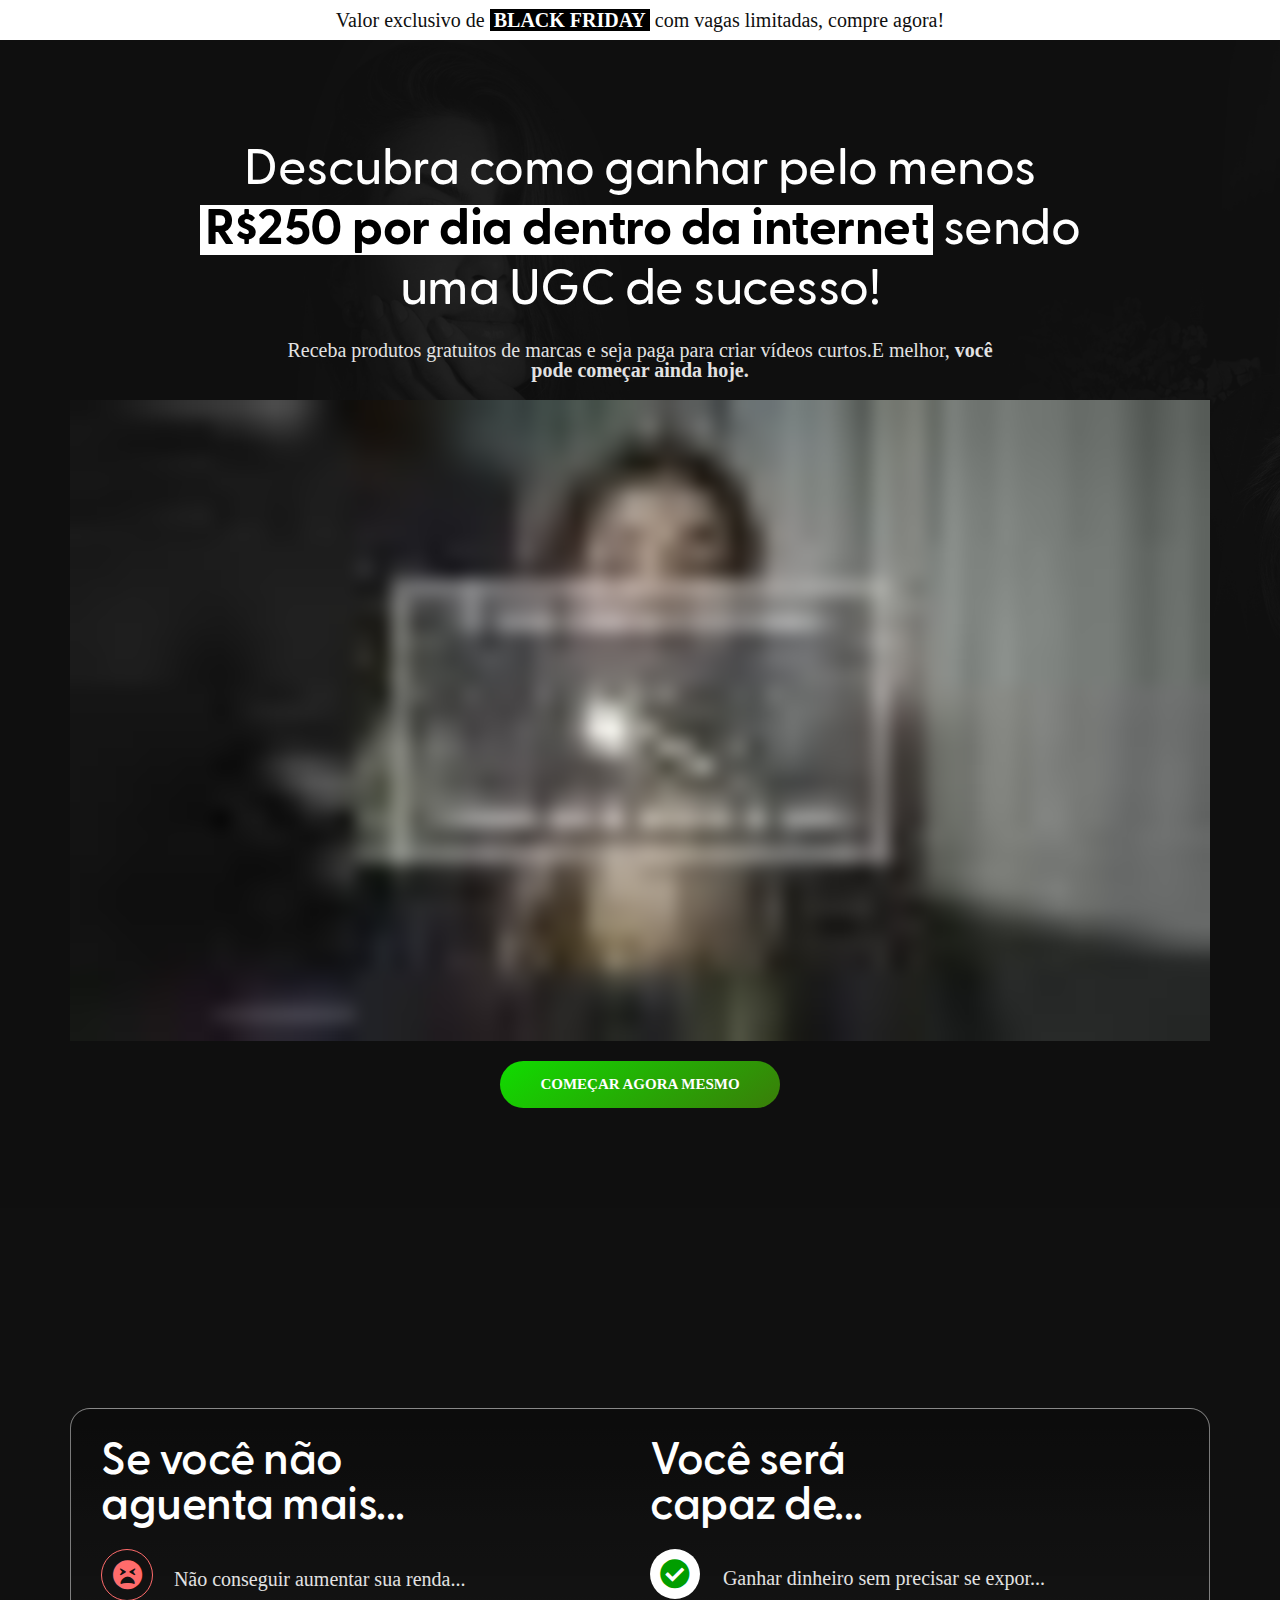
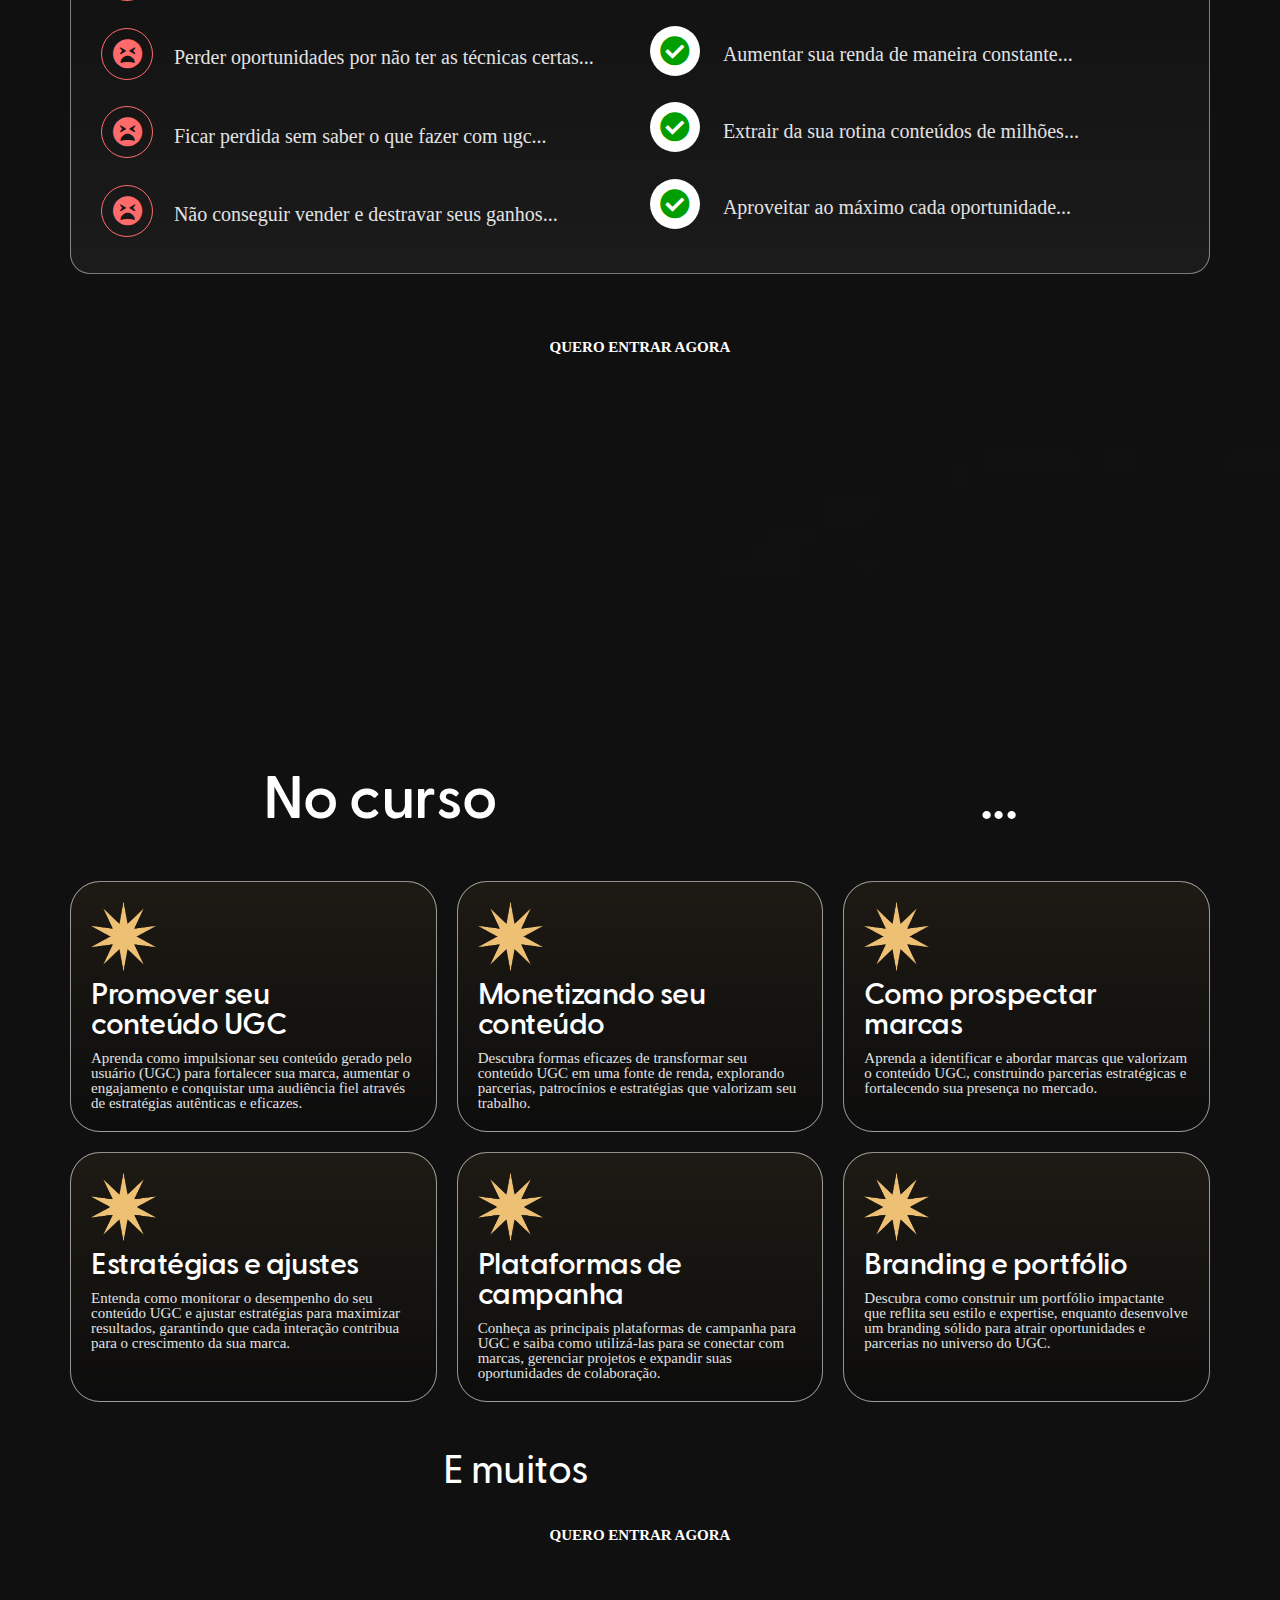
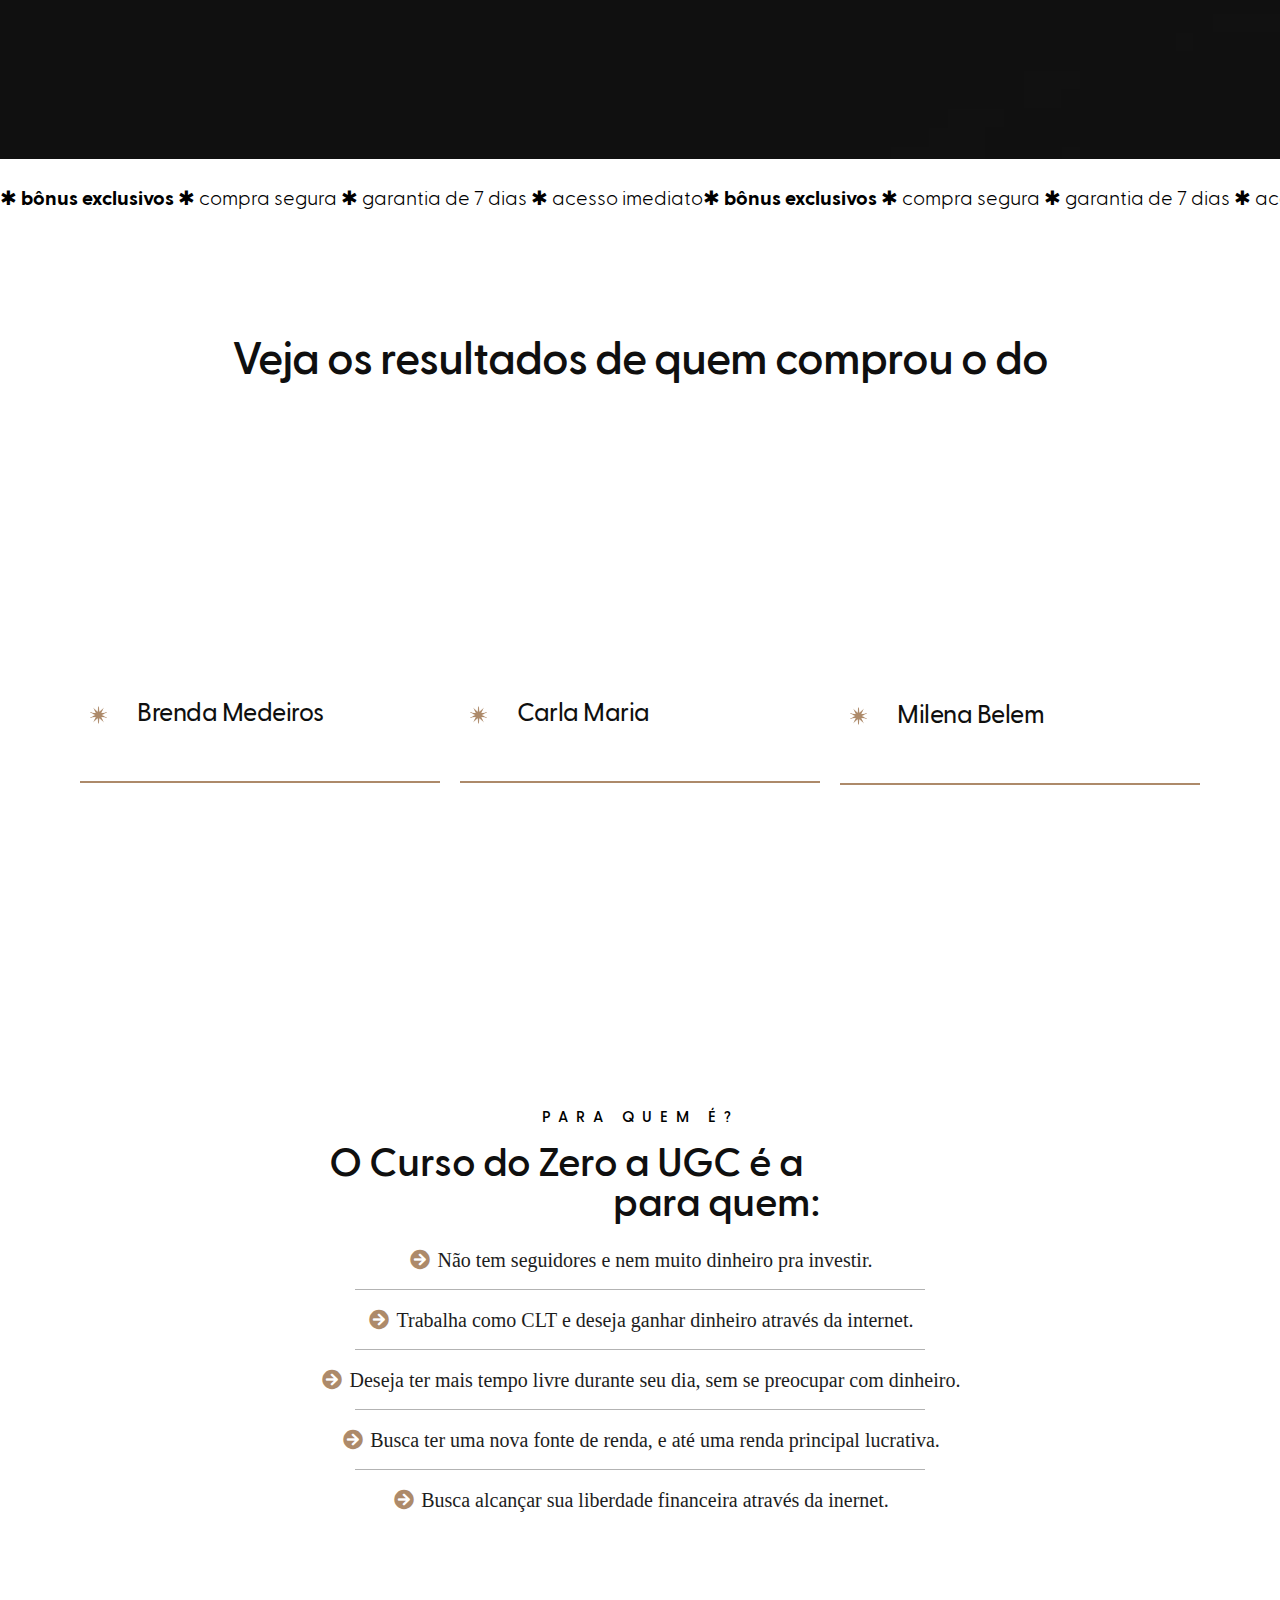
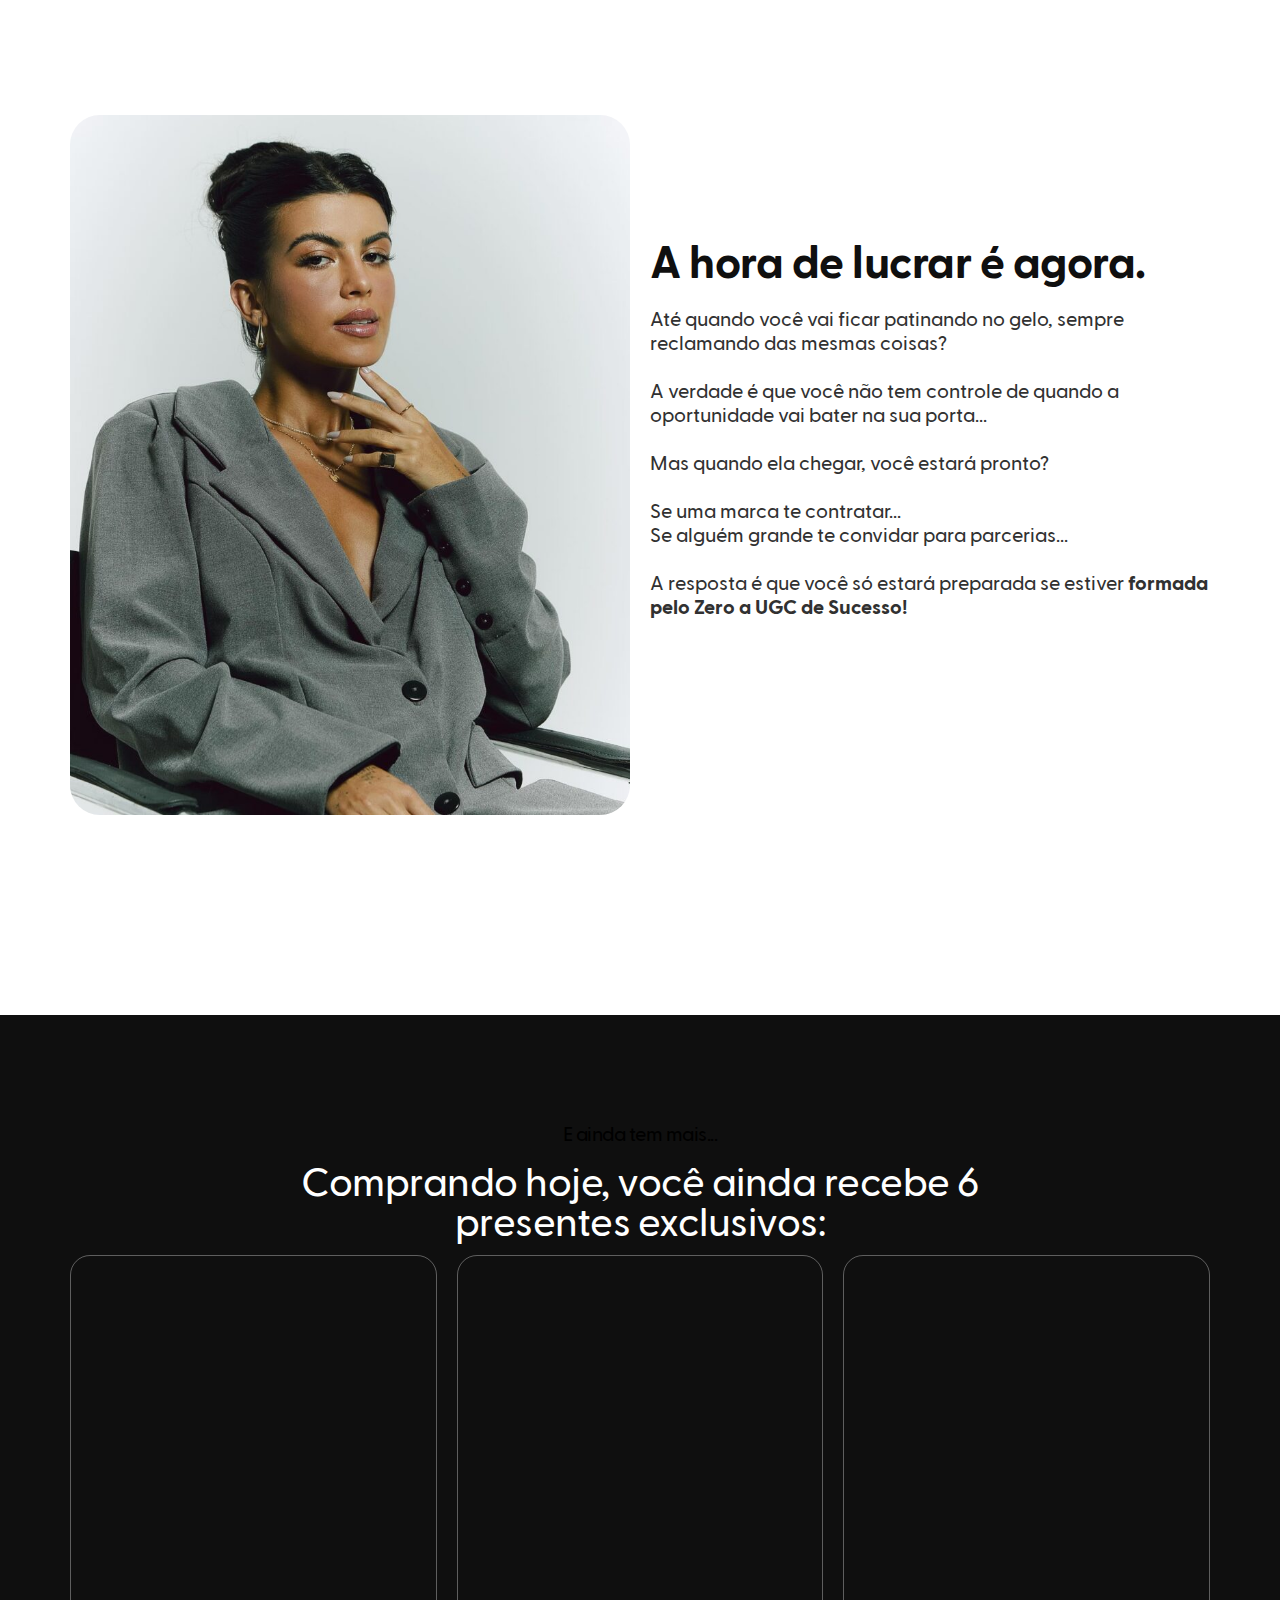
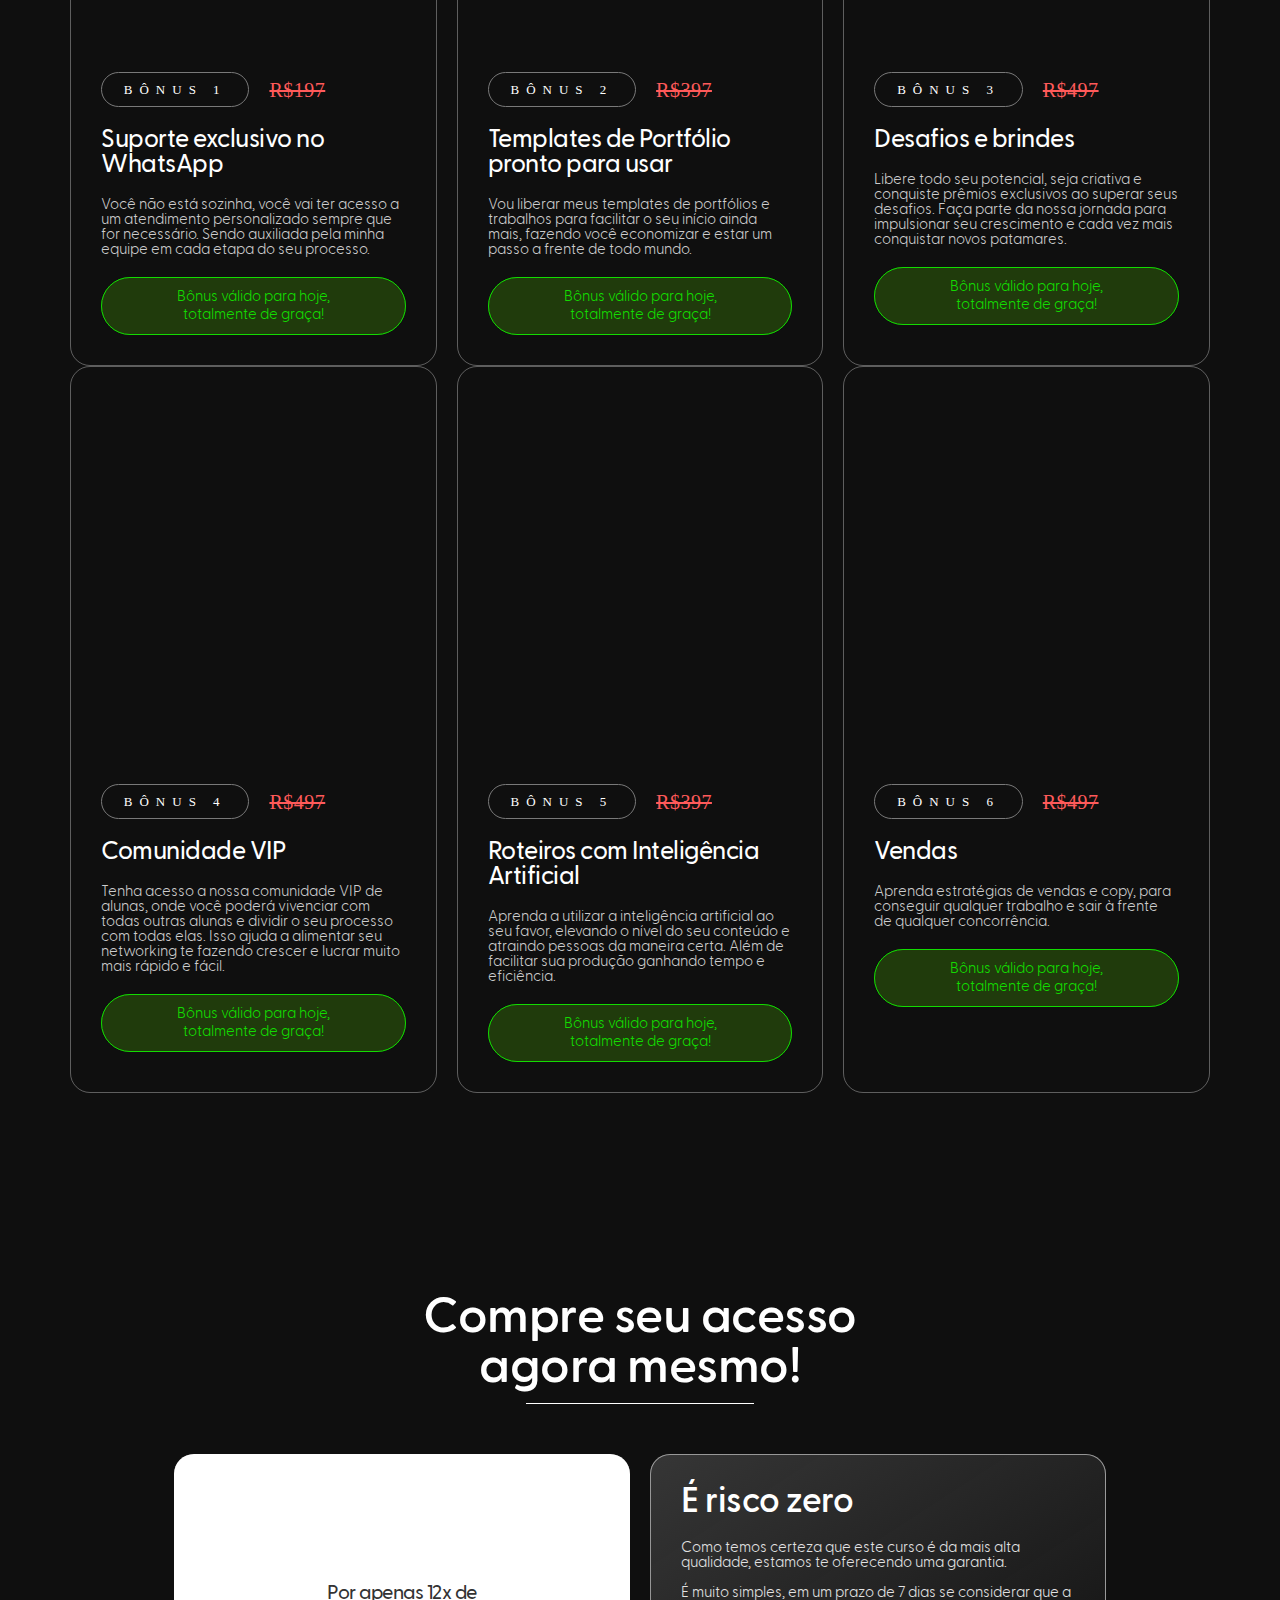
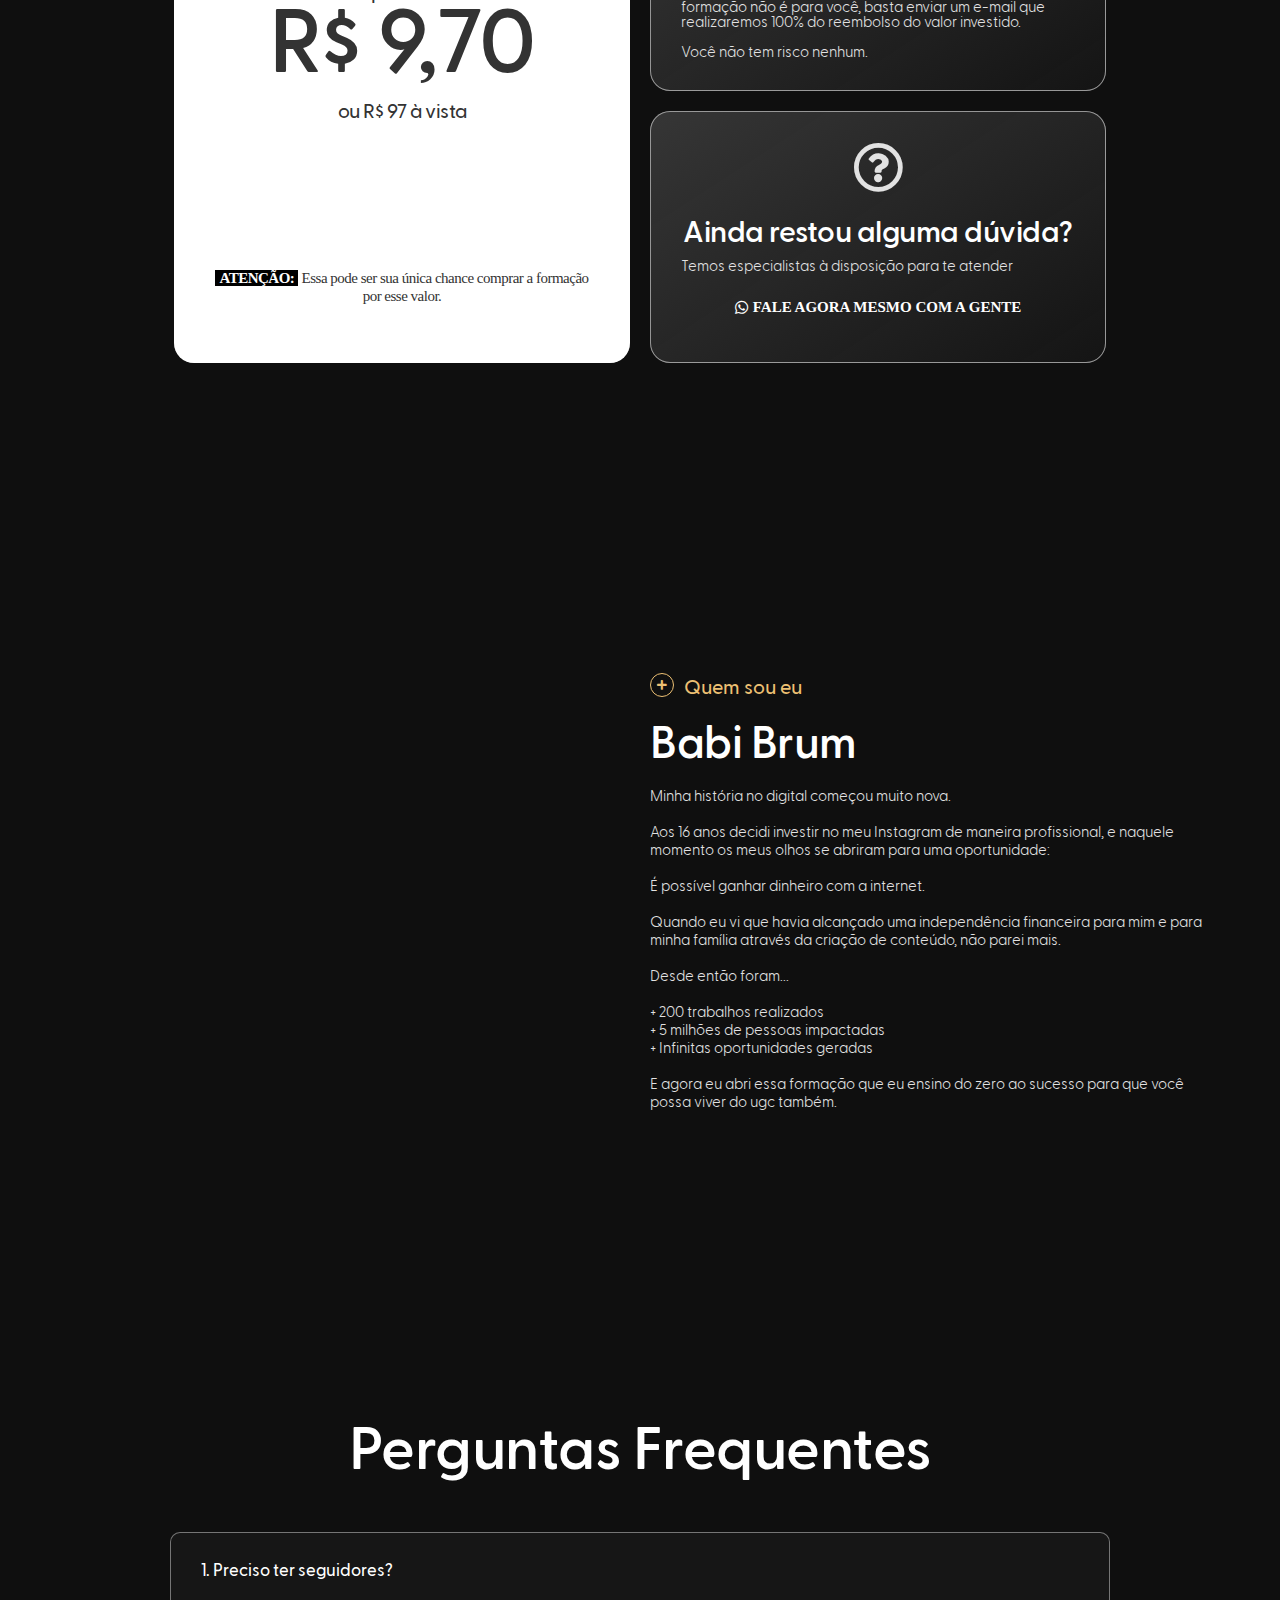
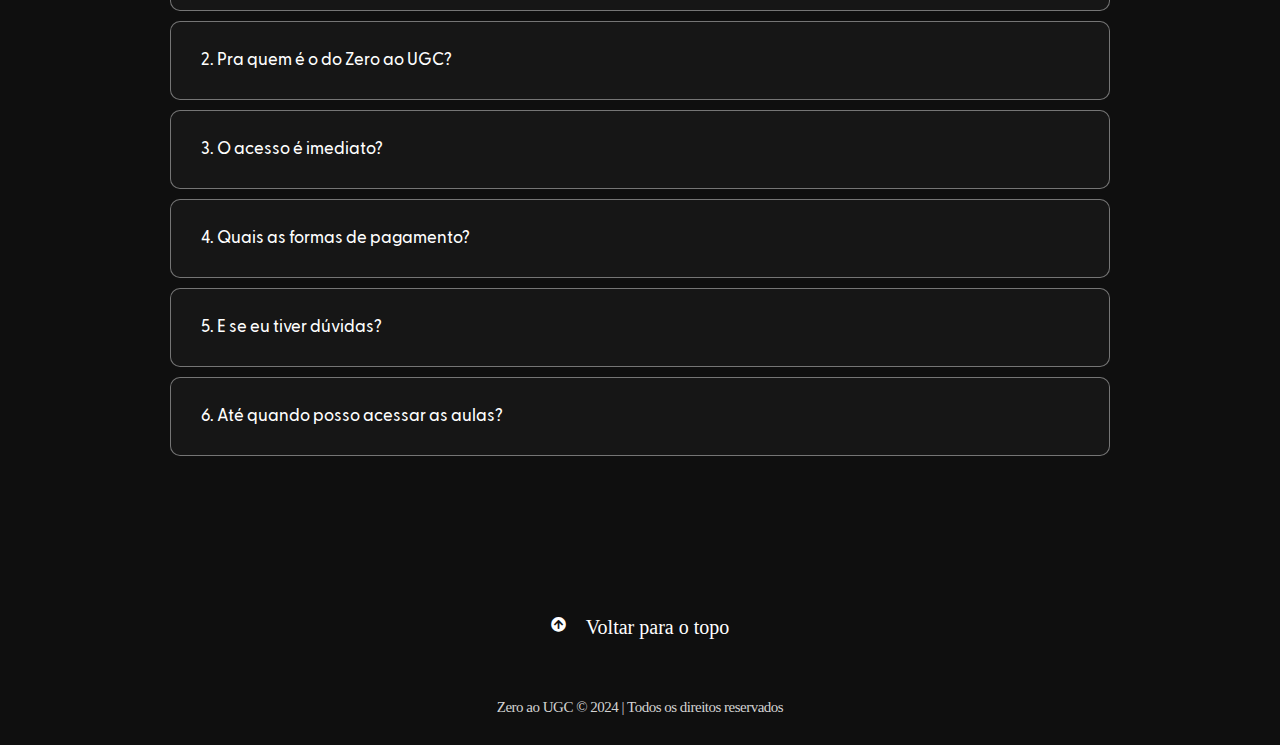
<file: index.htm>
﻿<!DOCTYPE html>
<html lang="pt-BR">
<head>
	<meta charset="UTF-8">
		<title>Zero a UGC &#8211; Creator de sucesso</title>
<meta name='robots' content='max-image-preview:large'>

<script type='application/javascript' id='pys-version-script'>console.log('PixelYourSite Free version 10.0.0');</script>
<link rel="alternate" type="application/rss+xml" title="Feed para Zero a UGC &raquo;" href="feed/index.htm">
<link rel="alternate" type="application/rss+xml" title="Feed de comentários para Zero a UGC &raquo;" href="comments/feed/index.htm">
<script>
window._wpemojiSettings = {"baseUrl":"https:\/\/s.w.org\/images\/core\/emoji\/15.0.3\/72x72\/","ext":".png","svgUrl":"https:\/\/s.w.org\/images\/core\/emoji\/15.0.3\/svg\/","svgExt":".svg","source":{"concatemoji":"https:\/\/dozeroaugc.com.br\/wp-includes\/js\/wp-emoji-release.min.js?ver=6.6.2"}};
/*! This file is auto-generated */
!function(i,n){var o,s,e;function c(e){try{var t={supportTests:e,timestamp:(new Date).valueOf()};sessionStorage.setItem(o,JSON.stringify(t))}catch(e){}}function p(e,t,n){e.clearRect(0,0,e.canvas.width,e.canvas.height),e.fillText(t,0,0);var t=new Uint32Array(e.getImageData(0,0,e.canvas.width,e.canvas.height).data),r=(e.clearRect(0,0,e.canvas.width,e.canvas.height),e.fillText(n,0,0),new Uint32Array(e.getImageData(0,0,e.canvas.width,e.canvas.height).data));return t.every(function(e,t){return e===r[t]})}function u(e,t,n){switch(t){case"flag":return n(e,"\ud83c\udff3\ufe0f\u200d\u26a7\ufe0f","\ud83c\udff3\ufe0f\u200b\u26a7\ufe0f")?!1:!n(e,"\ud83c\uddfa\ud83c\uddf3","\ud83c\uddfa\u200b\ud83c\uddf3")&&!n(e,"\ud83c\udff4\udb40\udc67\udb40\udc62\udb40\udc65\udb40\udc6e\udb40\udc67\udb40\udc7f","\ud83c\udff4\u200b\udb40\udc67\u200b\udb40\udc62\u200b\udb40\udc65\u200b\udb40\udc6e\u200b\udb40\udc67\u200b\udb40\udc7f");case"emoji":return!n(e,"\ud83d\udc26\u200d\u2b1b","\ud83d\udc26\u200b\u2b1b")}return!1}function f(e,t,n){var r="undefined"!=typeof WorkerGlobalScope&&self instanceof WorkerGlobalScope?new OffscreenCanvas(300,150):i.createElement("canvas"),a=r.getContext("2d",{willReadFrequently:!0}),o=(a.textBaseline="top",a.font="600 32px Arial",{});return e.forEach(function(e){o[e]=t(a,e,n)}),o}function t(e){var t=i.createElement("script");t.src=e,t.defer=!0,i.head.appendChild(t)}"undefined"!=typeof Promise&&(o="wpEmojiSettingsSupports",s=["flag","emoji"],n.supports={everything:!0,everythingExceptFlag:!0},e=new Promise(function(e){i.addEventListener("DOMContentLoaded",e,{once:!0})}),new Promise(function(t){var n=function(){try{var e=JSON.parse(sessionStorage.getItem(o));if("object"==typeof e&&"number"==typeof e.timestamp&&(new Date).valueOf()<e.timestamp+604800&&"object"==typeof e.supportTests)return e.supportTests}catch(e){}return null}();if(!n){if("undefined"!=typeof Worker&&"undefined"!=typeof OffscreenCanvas&&"undefined"!=typeof URL&&URL.createObjectURL&&"undefined"!=typeof Blob)try{var e="postMessage("+f.toString()+"("+[JSON.stringify(s),u.toString(),p.toString()].join(",")+"));",r=new Blob([e],{type:"text/javascript"}),a=new Worker(URL.createObjectURL(r),{name:"wpTestEmojiSupports"});return void(a.onmessage=function(e){c(n=e.data),a.terminate(),t(n)})}catch(e){}c(n=f(s,u,p))}t(n)}).then(function(e){for(var t in e)n.supports[t]=e[t],n.supports.everything=n.supports.everything&&n.supports[t],"flag"!==t&&(n.supports.everythingExceptFlag=n.supports.everythingExceptFlag&&n.supports[t]);n.supports.everythingExceptFlag=n.supports.everythingExceptFlag&&!n.supports.flag,n.DOMReady=!1,n.readyCallback=function(){n.DOMReady=!0}}).then(function(){return e}).then(function(){var e;n.supports.everything||(n.readyCallback(),(e=n.source||{}).concatemoji?t(e.concatemoji):e.wpemoji&&e.twemoji&&(t(e.twemoji),t(e.wpemoji)))}))}((window,document),window._wpemojiSettings);
</script>

<script
  src="https://cdn.utmify.com.br/scripts/utms/latest.js"
  data-utmify-prevent-subids
  async
  defer
></script>

<script>
	window.pixelId = "6728173799c039e5f6a03d6d";
	var a = document.createElement("script");
	a.setAttribute("async", "");
	a.setAttribute("defer", "");
	a.setAttribute("src", "https://cdn.utmify.com.br/scripts/pixel/pixel.js");
	document.head.appendChild(a);
  </script>
  
<style id='wp-emoji-styles-inline-css'>

	img.wp-smiley, img.emoji {
		display: inline !important;
		border: none !important;
		box-shadow: none !important;
		height: 1em !important;
		width: 1em !important;
		margin: 0 0.07em !important;
		vertical-align: -0.1em !important;
		background: none !important;
		padding: 0 !important;
	}
</style>
<style id='classic-theme-styles-inline-css'>
/*! This file is auto-generated */
.wp-block-button__link{color:#fff;background-color:#32373c;border-radius:9999px;box-shadow:none;text-decoration:none;padding:calc(.667em + 2px) calc(1.333em + 2px);font-size:1.125em}.wp-block-file__button{background:#32373c;color:#fff;text-decoration:none}
</style>
<style id='global-styles-inline-css'>
:root{--wp--preset--aspect-ratio--square: 1;--wp--preset--aspect-ratio--4-3: 4/3;--wp--preset--aspect-ratio--3-4: 3/4;--wp--preset--aspect-ratio--3-2: 3/2;--wp--preset--aspect-ratio--2-3: 2/3;--wp--preset--aspect-ratio--16-9: 16/9;--wp--preset--aspect-ratio--9-16: 9/16;--wp--preset--color--black: #000000;--wp--preset--color--cyan-bluish-gray: #abb8c3;--wp--preset--color--white: #ffffff;--wp--preset--color--pale-pink: #f78da7;--wp--preset--color--vivid-red: #cf2e2e;--wp--preset--color--luminous-vivid-orange: #ff6900;--wp--preset--color--luminous-vivid-amber: #fcb900;--wp--preset--color--light-green-cyan: #7bdcb5;--wp--preset--color--vivid-green-cyan: #00d084;--wp--preset--color--pale-cyan-blue: #8ed1fc;--wp--preset--color--vivid-cyan-blue: #0693e3;--wp--preset--color--vivid-purple: #9b51e0;--wp--preset--gradient--vivid-cyan-blue-to-vivid-purple: linear-gradient(135deg,rgba(6,147,227,1) 0%,rgb(155,81,224) 100%);--wp--preset--gradient--light-green-cyan-to-vivid-green-cyan: linear-gradient(135deg,rgb(122,220,180) 0%,rgb(0,208,130) 100%);--wp--preset--gradient--luminous-vivid-amber-to-luminous-vivid-orange: linear-gradient(135deg,rgba(252,185,0,1) 0%,rgba(255,105,0,1) 100%);--wp--preset--gradient--luminous-vivid-orange-to-vivid-red: linear-gradient(135deg,rgba(255,105,0,1) 0%,rgb(207,46,46) 100%);--wp--preset--gradient--very-light-gray-to-cyan-bluish-gray: linear-gradient(135deg,rgb(238,238,238) 0%,rgb(169,184,195) 100%);--wp--preset--gradient--cool-to-warm-spectrum: linear-gradient(135deg,rgb(74,234,220) 0%,rgb(151,120,209) 20%,rgb(207,42,186) 40%,rgb(238,44,130) 60%,rgb(251,105,98) 80%,rgb(254,248,76) 100%);--wp--preset--gradient--blush-light-purple: linear-gradient(135deg,rgb(255,206,236) 0%,rgb(152,150,240) 100%);--wp--preset--gradient--blush-bordeaux: linear-gradient(135deg,rgb(254,205,165) 0%,rgb(254,45,45) 50%,rgb(107,0,62) 100%);--wp--preset--gradient--luminous-dusk: linear-gradient(135deg,rgb(255,203,112) 0%,rgb(199,81,192) 50%,rgb(65,88,208) 100%);--wp--preset--gradient--pale-ocean: linear-gradient(135deg,rgb(255,245,203) 0%,rgb(182,227,212) 50%,rgb(51,167,181) 100%);--wp--preset--gradient--electric-grass: linear-gradient(135deg,rgb(202,248,128) 0%,rgb(113,206,126) 100%);--wp--preset--gradient--midnight: linear-gradient(135deg,rgb(2,3,129) 0%,rgb(40,116,252) 100%);--wp--preset--font-size--small: 13px;--wp--preset--font-size--medium: 20px;--wp--preset--font-size--large: 36px;--wp--preset--font-size--x-large: 42px;--wp--preset--spacing--20: 0.44rem;--wp--preset--spacing--30: 0.67rem;--wp--preset--spacing--40: 1rem;--wp--preset--spacing--50: 1.5rem;--wp--preset--spacing--60: 2.25rem;--wp--preset--spacing--70: 3.38rem;--wp--preset--spacing--80: 5.06rem;--wp--preset--shadow--natural: 6px 6px 9px rgba(0, 0, 0, 0.2);--wp--preset--shadow--deep: 12px 12px 50px rgba(0, 0, 0, 0.4);--wp--preset--shadow--sharp: 6px 6px 0px rgba(0, 0, 0, 0.2);--wp--preset--shadow--outlined: 6px 6px 0px -3px rgba(255, 255, 255, 1), 6px 6px rgba(0, 0, 0, 1);--wp--preset--shadow--crisp: 6px 6px 0px rgba(0, 0, 0, 1);}:where(.is-layout-flex){gap: 0.5em;}:where(.is-layout-grid){gap: 0.5em;}body .is-layout-flex{display: flex;}.is-layout-flex{flex-wrap: wrap;align-items: center;}.is-layout-flex > :is(*, div){margin: 0;}body .is-layout-grid{display: grid;}.is-layout-grid > :is(*, div){margin: 0;}:where(.wp-block-columns.is-layout-flex){gap: 2em;}:where(.wp-block-columns.is-layout-grid){gap: 2em;}:where(.wp-block-post-template.is-layout-flex){gap: 1.25em;}:where(.wp-block-post-template.is-layout-grid){gap: 1.25em;}.has-black-color{color: var(--wp--preset--color--black) !important;}.has-cyan-bluish-gray-color{color: var(--wp--preset--color--cyan-bluish-gray) !important;}.has-white-color{color: var(--wp--preset--color--white) !important;}.has-pale-pink-color{color: var(--wp--preset--color--pale-pink) !important;}.has-vivid-red-color{color: var(--wp--preset--color--vivid-red) !important;}.has-luminous-vivid-orange-color{color: var(--wp--preset--color--luminous-vivid-orange) !important;}.has-luminous-vivid-amber-color{color: var(--wp--preset--color--luminous-vivid-amber) !important;}.has-light-green-cyan-color{color: var(--wp--preset--color--light-green-cyan) !important;}.has-vivid-green-cyan-color{color: var(--wp--preset--color--vivid-green-cyan) !important;}.has-pale-cyan-blue-color{color: var(--wp--preset--color--pale-cyan-blue) !important;}.has-vivid-cyan-blue-color{color: var(--wp--preset--color--vivid-cyan-blue) !important;}.has-vivid-purple-color{color: var(--wp--preset--color--vivid-purple) !important;}.has-black-background-color{background-color: var(--wp--preset--color--black) !important;}.has-cyan-bluish-gray-background-color{background-color: var(--wp--preset--color--cyan-bluish-gray) !important;}.has-white-background-color{background-color: var(--wp--preset--color--white) !important;}.has-pale-pink-background-color{background-color: var(--wp--preset--color--pale-pink) !important;}.has-vivid-red-background-color{background-color: var(--wp--preset--color--vivid-red) !important;}.has-luminous-vivid-orange-background-color{background-color: var(--wp--preset--color--luminous-vivid-orange) !important;}.has-luminous-vivid-amber-background-color{background-color: var(--wp--preset--color--luminous-vivid-amber) !important;}.has-light-green-cyan-background-color{background-color: var(--wp--preset--color--light-green-cyan) !important;}.has-vivid-green-cyan-background-color{background-color: var(--wp--preset--color--vivid-green-cyan) !important;}.has-pale-cyan-blue-background-color{background-color: var(--wp--preset--color--pale-cyan-blue) !important;}.has-vivid-cyan-blue-background-color{background-color: var(--wp--preset--color--vivid-cyan-blue) !important;}.has-vivid-purple-background-color{background-color: var(--wp--preset--color--vivid-purple) !important;}.has-black-border-color{border-color: var(--wp--preset--color--black) !important;}.has-cyan-bluish-gray-border-color{border-color: var(--wp--preset--color--cyan-bluish-gray) !important;}.has-white-border-color{border-color: var(--wp--preset--color--white) !important;}.has-pale-pink-border-color{border-color: var(--wp--preset--color--pale-pink) !important;}.has-vivid-red-border-color{border-color: var(--wp--preset--color--vivid-red) !important;}.has-luminous-vivid-orange-border-color{border-color: var(--wp--preset--color--luminous-vivid-orange) !important;}.has-luminous-vivid-amber-border-color{border-color: var(--wp--preset--color--luminous-vivid-amber) !important;}.has-light-green-cyan-border-color{border-color: var(--wp--preset--color--light-green-cyan) !important;}.has-vivid-green-cyan-border-color{border-color: var(--wp--preset--color--vivid-green-cyan) !important;}.has-pale-cyan-blue-border-color{border-color: var(--wp--preset--color--pale-cyan-blue) !important;}.has-vivid-cyan-blue-border-color{border-color: var(--wp--preset--color--vivid-cyan-blue) !important;}.has-vivid-purple-border-color{border-color: var(--wp--preset--color--vivid-purple) !important;}.has-vivid-cyan-blue-to-vivid-purple-gradient-background{background: var(--wp--preset--gradient--vivid-cyan-blue-to-vivid-purple) !important;}.has-light-green-cyan-to-vivid-green-cyan-gradient-background{background: var(--wp--preset--gradient--light-green-cyan-to-vivid-green-cyan) !important;}.has-luminous-vivid-amber-to-luminous-vivid-orange-gradient-background{background: var(--wp--preset--gradient--luminous-vivid-amber-to-luminous-vivid-orange) !important;}.has-luminous-vivid-orange-to-vivid-red-gradient-background{background: var(--wp--preset--gradient--luminous-vivid-orange-to-vivid-red) !important;}.has-very-light-gray-to-cyan-bluish-gray-gradient-background{background: var(--wp--preset--gradient--very-light-gray-to-cyan-bluish-gray) !important;}.has-cool-to-warm-spectrum-gradient-background{background: var(--wp--preset--gradient--cool-to-warm-spectrum) !important;}.has-blush-light-purple-gradient-background{background: var(--wp--preset--gradient--blush-light-purple) !important;}.has-blush-bordeaux-gradient-background{background: var(--wp--preset--gradient--blush-bordeaux) !important;}.has-luminous-dusk-gradient-background{background: var(--wp--preset--gradient--luminous-dusk) !important;}.has-pale-ocean-gradient-background{background: var(--wp--preset--gradient--pale-ocean) !important;}.has-electric-grass-gradient-background{background: var(--wp--preset--gradient--electric-grass) !important;}.has-midnight-gradient-background{background: var(--wp--preset--gradient--midnight) !important;}.has-small-font-size{font-size: var(--wp--preset--font-size--small) !important;}.has-medium-font-size{font-size: var(--wp--preset--font-size--medium) !important;}.has-large-font-size{font-size: var(--wp--preset--font-size--large) !important;}.has-x-large-font-size{font-size: var(--wp--preset--font-size--x-large) !important;}
:where(.wp-block-post-template.is-layout-flex){gap: 1.25em;}:where(.wp-block-post-template.is-layout-grid){gap: 1.25em;}
:where(.wp-block-columns.is-layout-flex){gap: 2em;}:where(.wp-block-columns.is-layout-grid){gap: 2em;}
:root :where(.wp-block-pullquote){font-size: 1.5em;line-height: 1.6;}
</style>
<link rel='stylesheet' id='hello-elementor-css' href='wp-content/themes/hello-elementor/style.min.css?ver=3.1.1' media='all'>
<link rel='stylesheet' id='hello-elementor-theme-style-css' href='wp-content/themes/hello-elementor/theme.min.css?ver=3.1.1' media='all'>
<link rel='stylesheet' id='hello-elementor-header-footer-css' href='wp-content/themes/hello-elementor/header-footer.min.css?ver=3.1.1' media='all'>
<link rel='stylesheet' id='elementor-frontend-css' href='wp-content/plugins/elementor/assets/css/frontend.min.css?ver=3.24.1' media='all'>
<link rel='stylesheet' id='elementor-post-7-css' href='wp-content/uploads/elementor/css/post-7.css?ver=1730161216' media='all'>
<link rel='stylesheet' id='eael-general-css' href='wp-content/plugins/essential-addons-for-elementor-lite/assets/front-end/css/view/general.min.css?ver=6.0.8' media='all'>
<link rel='stylesheet' id='eael-15-css' href='wp-content/uploads/essential-addons-elementor/eael-15.css?ver=1730761671' media='all'>
<link rel='stylesheet' id='elementor-icons-css' href='wp-content/plugins/elementor/assets/lib/eicons/css/elementor-icons.min.css?ver=5.31.0' media='all'>
<style id='elementor-icons-inline-css'>

		.elementor-add-new-section .elementor-add-templately-promo-button{
            background-color: #5d4fff;
            background-image: url(wp-content/plugins/essential-addons-for-elementor-lite/assets/admin/images/templately/logo-icon.svg);
            background-repeat: no-repeat;
            background-position: center center;
            position: relative;
        }
        
		.elementor-add-new-section .elementor-add-templately-promo-button > i{
            height: 12px;
        }
        
        body .elementor-add-new-section .elementor-add-section-area-button {
            margin-left: 0;
        }

		.elementor-add-new-section .elementor-add-templately-promo-button{
            background-color: #5d4fff;
            background-image: url(wp-content/plugins/essential-addons-for-elementor-lite/assets/admin/images/templately/logo-icon.svg);
            background-repeat: no-repeat;
            background-position: center center;
            position: relative;
        }
        
		.elementor-add-new-section .elementor-add-templately-promo-button > i{
            height: 12px;
        }
        
        body .elementor-add-new-section .elementor-add-section-area-button {
            margin-left: 0;
        }
</style>
<link rel='stylesheet' id='swiper-css' href='wp-content/plugins/elementor/assets/lib/swiper/v8/css/swiper.min.css?ver=8.4.5' media='all'>
<link rel='stylesheet' id='e-swiper-css' href='wp-content/plugins/elementor/assets/css/conditionals/e-swiper.min.css?ver=3.24.1' media='all'>
<link rel='stylesheet' id='elementor-pro-css' href='wp-content/plugins/elementor-pro/assets/css/frontend.min.css?ver=3.11.1' media='all'>
<link rel='stylesheet' id='elementor-global-css' href='wp-content/uploads/elementor/css/global.css?ver=1730161217' media='all'>
<link rel='stylesheet' id='widget-heading-css' href='wp-content/plugins/elementor/assets/css/widget-heading.min.css?ver=3.24.1' media='all'>
<link rel='stylesheet' id='widget-image-css' href='wp-content/plugins/elementor/assets/css/widget-image.min.css?ver=3.24.1' media='all'>
<link rel='stylesheet' id='widget-divider-css' href='wp-content/plugins/elementor/assets/css/widget-divider.min.css?ver=3.24.1' media='all'>
<link rel='stylesheet' id='widget-icon-list-css' href='wp-content/plugins/elementor/assets/css/widget-icon-list.min.css?ver=3.24.1' media='all'>
<link rel='stylesheet' id='font-awesome-5-all-css' href='wp-content/plugins/elementor/assets/lib/font-awesome/css/all.min.css?ver=6.0.8' media='all'>
<link rel='stylesheet' id='font-awesome-4-shim-css' href='wp-content/plugins/elementor/assets/lib/font-awesome/css/v4-shims.min.css?ver=6.0.8' media='all'>
<link rel='stylesheet' id='elementor-post-15-css' href='wp-content/uploads/elementor/css/post-15.css?ver=1730761678' media='all'>
<link rel='stylesheet' id='google-fonts-1-css' href='css?family=Inter%3A100%2C100italic%2C200%2C200italic%2C300%2C300italic%2C400%2C400italic%2C500%2C500italic%2C600%2C600italic%2C700%2C700italic%2C800%2C800italic%2C900%2C900italic%7CRoboto%3A100%2C100italic%2C200%2C200italic%2C300%2C300italic%2C400%2C400italic%2C500%2C500italic%2C600%2C600italic%2C700%2C700italic%2C800%2C800italic%2C900%2C900italic%7CSyne%3A100%2C100italic%2C200%2C200italic%2C300%2C300italic%2C400%2C400italic%2C500%2C500italic%2C600%2C600italic%2C700%2C700italic%2C800%2C800italic%2C900%2C900italic&#038;display=swap&#038;ver=6.6.2' media='all'>
<link rel='stylesheet' id='elementor-icons-shared-0-css' href='wp-content/plugins/elementor/assets/lib/font-awesome/css/fontawesome.min.css?ver=5.15.3' media='all'>
<link rel='stylesheet' id='elementor-icons-fa-solid-css' href='wp-content/plugins/elementor/assets/lib/font-awesome/css/solid.min.css?ver=5.15.3' media='all'>
<link rel='stylesheet' id='elementor-icons-fa-regular-css' href='wp-content/plugins/elementor/assets/lib/font-awesome/css/regular.min.css?ver=5.15.3' media='all'>
<link rel='stylesheet' id='elementor-icons-fa-brands-css' href='wp-content/plugins/elementor/assets/lib/font-awesome/css/brands.min.css?ver=5.15.3' media='all'>
<link rel="preconnect" href="https://fonts.gstatic.com/" crossorigin=""><script src="wp-includes/js/jquery/jquery.min.js?ver=3.7.1" id="jquery-core-js"></script>
<script src="wp-includes/js/jquery/jquery-migrate.min.js?ver=3.4.1" id="jquery-migrate-js"></script>
<script src="wp-content/plugins/pixelyoursite/dist/scripts/jquery.bind-first-0.2.3.min.js?ver=6.6.2" id="jquery-bind-first-js"></script>
<script src="wp-content/plugins/pixelyoursite/dist/scripts/js.cookie-2.1.3.min.js?ver=2.1.3" id="js-cookie-pys-js"></script>
<script id="pys-js-extra">
var pysOptions = {"staticEvents":{"facebook":{"init_event":[{"delay":0,"type":"static","name":"PageView","pixelIds":["1481705615854731"],"eventID":"422428f3-54c5-4742-8b18-c4fa1dd8cd17","params":{"page_title":"Zero ao UGC","post_type":"page","post_id":15,"plugin":"PixelYourSite","user_role":"guest","event_url":"dozeroaugc.com.br\/"},"e_id":"init_event","ids":[],"hasTimeWindow":false,"timeWindow":0,"woo_order":"","edd_order":""}]}},"dynamicEvents":[],"triggerEvents":[],"triggerEventTypes":[],"facebook":{"pixelIds":["1481705615854731"],"advancedMatching":[],"advancedMatchingEnabled":true,"removeMetadata":false,"contentParams":{"post_type":"page","post_id":15,"content_name":"Zero ao UGC"},"commentEventEnabled":true,"wooVariableAsSimple":false,"downloadEnabled":true,"formEventEnabled":true,"serverApiEnabled":true,"wooCRSendFromServer":false,"send_external_id":null},"debug":"","siteUrl":"https:\/\/dozeroaugc.com.br","ajaxUrl":"https:\/\/dozeroaugc.com.br\/wp-admin\/admin-ajax.php","ajax_event":"985b72edcf","enable_remove_download_url_param":"1","cookie_duration":"7","last_visit_duration":"60","enable_success_send_form":"","ajaxForServerEvent":"1","ajaxForServerStaticEvent":"1","send_external_id":"1","external_id_expire":"180","google_consent_mode":"1","gdpr":{"ajax_enabled":false,"all_disabled_by_api":false,"facebook_disabled_by_api":false,"analytics_disabled_by_api":false,"google_ads_disabled_by_api":false,"pinterest_disabled_by_api":false,"bing_disabled_by_api":false,"externalID_disabled_by_api":false,"facebook_prior_consent_enabled":true,"analytics_prior_consent_enabled":true,"google_ads_prior_consent_enabled":null,"pinterest_prior_consent_enabled":true,"bing_prior_consent_enabled":true,"cookiebot_integration_enabled":false,"cookiebot_facebook_consent_category":"marketing","cookiebot_analytics_consent_category":"statistics","cookiebot_tiktok_consent_category":"marketing","cookiebot_google_ads_consent_category":null,"cookiebot_pinterest_consent_category":"marketing","cookiebot_bing_consent_category":"marketing","consent_magic_integration_enabled":false,"real_cookie_banner_integration_enabled":false,"cookie_notice_integration_enabled":false,"cookie_law_info_integration_enabled":false,"analytics_storage":{"enabled":true,"value":"granted","filter":false},"ad_storage":{"enabled":true,"value":"granted","filter":false},"ad_user_data":{"enabled":true,"value":"granted","filter":false},"ad_personalization":{"enabled":true,"value":"granted","filter":false}},"cookie":{"disabled_all_cookie":false,"disabled_start_session_cookie":false,"disabled_advanced_form_data_cookie":false,"disabled_landing_page_cookie":false,"disabled_first_visit_cookie":false,"disabled_trafficsource_cookie":false,"disabled_utmTerms_cookie":false,"disabled_utmId_cookie":false},"tracking_analytics":{"TrafficSource":"direct","TrafficLanding":"undefined","TrafficUtms":{"utm_source":"ig","utm_medium":"paid","utm_campaign":"120214316554290728","utm_term":"120214316554270728","utm_content":"120214316554280728"},"TrafficUtmsId":[]},"woo":{"enabled":false},"edd":{"enabled":false}};
</script>
<script src="wp-content/plugins/pixelyoursite/dist/scripts/public.js?ver=10.0.0" id="pys-js"></script>
<script src="wp-content/plugins/elementor/assets/lib/font-awesome/js/v4-shims.min.js?ver=6.0.8" id="font-awesome-4-shim-js"></script>
<link rel="https://api.w.org/" href="wp-json/index.htm"><link rel="alternate" title="JSON" type="application/json" href="wp-json/wp/v2/pages/15"><link rel="EditURI" type="application/rsd+xml" title="RSD" href="xmlrpc.php?rsd">
<meta name="generator" content="WordPress 6.6.2">
<link rel="canonical" href="index.htm">
<link rel='shortlink' href='index.htm'>
<link rel="alternate" title="oEmbed (JSON)" type="application/json+oembed" href="wp-json/oembed/1.0/embed?url=https%3A%2F%2Fdozeroaugc.com.br%2F">
<link rel="alternate" title="oEmbed (XML)" type="text/xml+oembed" href="wp-json/oembed/1.0/embed-1?url=https%3A%2F%2Fdozeroaugc.com.br%2F&#038;format=xml">
<meta name="generator" content="Elementor 3.24.1; features: additional_custom_breakpoints; settings: css_print_method-external, google_font-enabled, font_display-swap">
<!-- Meta Pixel Code -->
<script>
!function(f,b,e,v,n,t,s)
{if(f.fbq)return;n=f.fbq=function(){n.callMethod?
n.callMethod.apply(n,arguments):n.queue.push(arguments)};
if(!f._fbq)f._fbq=n;n.push=n;n.loaded=!0;n.version='2.0';
n.queue=[];t=b.createElement(e);t.async=!0;
t.src=v;s=b.getElementsByTagName(e)[0];
s.parentNode.insertBefore(t,s)}(window, document,'script',
'https://connect.facebook.net/en_US/fbevents.js');
fbq('init', '1481705615854731');
fbq('track', 'PageView');
</script>
<noscript><img height="1" width="1" style="display:none" src="tr?id=1481705615854731&ev=PageView&noscript=1"></noscript>
<!-- End Meta Pixel Code -->
<link rel="prerender" href="https://scripts.converteai.net/4031ebbc-3c9a-44fb-957d-1327a6b37074/players/67226ae16efe76000b487bf0/embed.html">
<link rel="preload" href="4031ebbc-3c9a-44fb-957d-1327a6b37074/players/67226ae16efe76000b487bf0/player.js" as="script">
<link rel="preload" href="lib/js/smartplayer/v1/smartplayer.min.js" as="script">
<link rel="preload" href="4031ebbc-3c9a-44fb-957d-1327a6b37074/players/67226ae16efe76000b487bf0/thumbnail.jpg" as="image">
<link rel="preload" href="4031ebbc-3c9a-44fb-957d-1327a6b37074/67226acb6efe76000b487bb5/main.m3u8" as="fetch">
<link rel="dns-prefetch" href="https://cdn.converteai.net">
<link rel="dns-prefetch" href="https://scripts.converteai.net">
<link rel="dns-prefetch" href="https://images.converteai.net">
<link rel="dns-prefetch" href="https://api.vturb.com.br">
<link rel="preload" href="4031ebbc-3c9a-44fb-957d-1327a6b37074/players/67229f003f473d000b0e32af/player.js" as="script">
<link rel="preload" href="lib/js/smartplayer/v1/smartplayer.min.js" as="script">
<link rel="preload" href="4031ebbc-3c9a-44fb-957d-1327a6b37074/players/67229f003f473d000b0e32af/thumbnail.jpg" as="image">
<link rel="preload" href="4031ebbc-3c9a-44fb-957d-1327a6b37074/67229ee3317fe0000b645c49/main.m3u8" as="fetch">
<link rel="dns-prefetch" href="https://cdn.converteai.net">
<link rel="dns-prefetch" href="https://scripts.converteai.net">
<link rel="dns-prefetch" href="https://images.converteai.net">
<link rel="dns-prefetch" href="https://api.vturb.com.br">
<link rel="prerender" href="https://scripts.converteai.net/4031ebbc-3c9a-44fb-957d-1327a6b37074/players/6722ba11ee8801000b91099d/embed.html">
<link rel="preload" href="4031ebbc-3c9a-44fb-957d-1327a6b37074/players/6722ba11ee8801000b91099d/player.js" as="script">
<link rel="preload" href="lib/js/smartplayer/v1/smartplayer.min.js" as="script">
<link rel="preload" href="4031ebbc-3c9a-44fb-957d-1327a6b37074/players/6722ba11ee8801000b91099d/thumbnail.jpg" as="image">
<link rel="preload" href="4031ebbc-3c9a-44fb-957d-1327a6b37074/6722ba01ee8801000b91099b/main.m3u8" as="fetch">
<link rel="dns-prefetch" href="https://cdn.converteai.net">
<link rel="dns-prefetch" href="https://scripts.converteai.net">
<link rel="dns-prefetch" href="https://images.converteai.net">
<link rel="dns-prefetch" href="https://api.vturb.com.br">
<link rel="prerender" href="https://scripts.converteai.net/4031ebbc-3c9a-44fb-957d-1327a6b37074/players/6722e933484cc9000ba601ff/embed.html">
<link rel="preload" href="4031ebbc-3c9a-44fb-957d-1327a6b37074/players/6722e933484cc9000ba601ff/player.js" as="script">
<link rel="preload" href="lib/js/smartplayer/v1/smartplayer.min.js" as="script">
<link rel="preload" href="4031ebbc-3c9a-44fb-957d-1327a6b37074/players/6722e933484cc9000ba601ff/thumbnail.jpg" as="image">
<link rel="preload" href="4031ebbc-3c9a-44fb-957d-1327a6b37074/6722e92be7f098000b03c0c0/main.m3u8" as="fetch">
<link rel="dns-prefetch" href="https://cdn.converteai.net">
<link rel="dns-prefetch" href="https://scripts.converteai.net">
<link rel="dns-prefetch" href="https://images.converteai.net">
<link rel="dns-prefetch" href="https://api.vturb.com.br">
<link rel="preload" href="4031ebbc-3c9a-44fb-957d-1327a6b37074/players/6722ea9bee8801000b912454/player.js" as="script">
<link rel="preload" href="lib/js/smartplayer/v1/smartplayer.min.js" as="script">
<link rel="preload" href="4031ebbc-3c9a-44fb-957d-1327a6b37074/players/6722ea9bee8801000b912454/thumbnail.jpg" as="image">
<link rel="preload" href="4031ebbc-3c9a-44fb-957d-1327a6b37074/6722ea8a6efe76000b48d924/main.m3u8" as="fetch">
<link rel="dns-prefetch" href="https://cdn.converteai.net">
<link rel="dns-prefetch" href="https://scripts.converteai.net">
<link rel="dns-prefetch" href="https://images.converteai.net">
<link rel="dns-prefetch" href="https://api.vturb.com.br">
<!-- Manychat -->
<script src="1978941_9c932.js" defer="defer"></script>
<script src="assets/js/widget.js" defer="defer"></script>
			<style>
				.e-con.e-parent:nth-of-type(n+4):not(.e-lazyloaded):not(.e-no-lazyload),
				.e-con.e-parent:nth-of-type(n+4):not(.e-lazyloaded):not(.e-no-lazyload) * {
					background-image: none !important;
				}
				@media screen and (max-height: 1024px) {
					.e-con.e-parent:nth-of-type(n+3):not(.e-lazyloaded):not(.e-no-lazyload),
					.e-con.e-parent:nth-of-type(n+3):not(.e-lazyloaded):not(.e-no-lazyload) * {
						background-image: none !important;
					}
				}
				@media screen and (max-height: 640px) {
					.e-con.e-parent:nth-of-type(n+2):not(.e-lazyloaded):not(.e-no-lazyload),
					.e-con.e-parent:nth-of-type(n+2):not(.e-lazyloaded):not(.e-no-lazyload) * {
						background-image: none !important;
					}
				}
			</style>
						<meta name="theme-color" content="#0F0F0F">
			<link rel="icon" href="wp-content/uploads/2024/10/Camada-1-copiar-150x150.webp" sizes="32x32">
<link rel="icon" href="wp-content/uploads/2024/10/Camada-1-copiar.webp" sizes="192x192">
<link rel="apple-touch-icon" href="wp-content/uploads/2024/10/Camada-1-copiar.webp">
<meta name="msapplication-TileImage" content="https://dozeroaugc.com.br/wp-content/uploads/2024/10/Camada-1-copiar.webp">
	<meta name="viewport" content="width=device-width, initial-scale=1.0, viewport-fit=cover"></head>
<body class="home page-template page-template-elementor_canvas page page-id-15 wp-custom-logo elementor-default elementor-template-canvas elementor-kit-7 elementor-page elementor-page-15">
			<div data-elementor-type="wp-page" data-elementor-id="15" class="elementor elementor-15">
				<div class="elementor-element elementor-element-3053294 elementor-hidden-desktop elementor-hidden-tablet elementor-hidden-mobile e-flex e-con-boxed e-con e-parent" data-id="3053294" data-element_type="container" id="topo" data-settings="{&quot;background_background&quot;:&quot;classic&quot;}">
					<div class="e-con-inner">
				<div class="elementor-element elementor-element-46dd7fc elementor-widget elementor-widget-heading" data-id="46dd7fc" data-element_type="widget" data-widget_type="heading.default">
				<div class="elementor-widget-container">
			<h2 class="elementor-heading-title elementor-size-default"><bold>Valor promocional por tempo limitado,</bold> compre agora o curso com a oferta especial de lançamento!</h2>		</div>
				</div>
					</div>
				</div>
		<div class="elementor-element elementor-element-56eb180 elementor-hidden-desktop elementor-hidden-tablet elementor-hidden-mobile e-flex e-con-boxed e-con e-parent" data-id="56eb180" data-element_type="container" data-settings="{&quot;background_background&quot;:&quot;classic&quot;,&quot;sticky&quot;:&quot;top&quot;,&quot;sticky_on&quot;:[&quot;desktop&quot;,&quot;tablet&quot;,&quot;mobile&quot;],&quot;sticky_offset&quot;:0,&quot;sticky_effects_offset&quot;:0}">
					<div class="e-con-inner">
				<div class="elementor-element elementor-element-51c2ca1 elementor-widget elementor-widget-heading" data-id="51c2ca1" data-element_type="widget" data-widget_type="heading.default">
				<div class="elementor-widget-container">
			<h2 class="elementor-heading-title elementor-size-default">USE O <branco><bold>CUPOM RELÂMPAGO "BABI20"</bold></branco> PARA GANHAR 20% DE DESCONTO!</h2>		</div>
				</div>
					</div>
				</div>
		<div class="elementor-element elementor-element-7d93ff0 e-flex e-con-boxed e-con e-parent" data-id="7d93ff0" data-element_type="container" data-settings="{&quot;background_background&quot;:&quot;classic&quot;,&quot;sticky&quot;:&quot;top&quot;,&quot;sticky_on&quot;:[&quot;desktop&quot;,&quot;tablet&quot;,&quot;mobile&quot;],&quot;sticky_offset&quot;:0,&quot;sticky_effects_offset&quot;:0}">
					<div class="e-con-inner">
				<div class="elementor-element elementor-element-d0ab308 elementor-widget elementor-widget-heading" data-id="d0ab308" data-element_type="widget" data-widget_type="heading.default">
				<div class="elementor-widget-container">
			<h2 class="elementor-heading-title elementor-size-default">Valor exclusivo de <black><bold>BLACK FRIDAY</bold></black> com vagas limitadas, compre agora!</h2>		</div>
				</div>
					</div>
				</div>
		<div class="elementor-element elementor-element-1968502 e-flex e-con-boxed e-con e-parent" data-id="1968502" data-element_type="container" data-settings="{&quot;background_background&quot;:&quot;classic&quot;}">
					<div class="e-con-inner">
		<div class="elementor-element elementor-element-c2d9966 e-con-full e-flex e-con e-child" data-id="c2d9966" data-element_type="container">
				<div class="elementor-element elementor-element-99d9455 elementor-widget elementor-widget-heading" data-id="99d9455" data-element_type="widget" data-widget_type="heading.default">
				<div class="elementor-widget-container">
			<h2 class="elementor-heading-title elementor-size-default">Descubra como ganhar pelo menos <bold><white>R$250 por dia dentro da internet</white></bold> sendo uma UGC de sucesso!</h2>		</div>
				</div>
				<div class="elementor-element elementor-element-55e4998 elementor-widget elementor-widget-heading" data-id="55e4998" data-element_type="widget" data-widget_type="heading.default">
				<div class="elementor-widget-container">
			<h2 class="elementor-heading-title elementor-size-default">Receba produtos gratuitos de marcas e seja paga para criar vídeos curtos.E melhor, <bold>você pode começar ainda hoje.</bold></h2>		</div>
				</div>
				<div class="elementor-element elementor-element-5db0be7 elementor-widget elementor-widget-html" data-id="5db0be7" data-element_type="widget" data-widget_type="html.default">
				<div class="elementor-widget-container">
			<div id="vid_67229f003f473d000b0e32af" style="position:relative;width:100%;padding: 56.25% 0 0;"> <img decoding="async" id="thumb_67229f003f473d000b0e32af" src="4031ebbc-3c9a-44fb-957d-1327a6b37074/players/67229f003f473d000b0e32af/thumbnail.jpg" style="position:absolute;top:0;left:0;width:100%;height:100%;object-fit:cover;display:block;"> <div id="backdrop_67229f003f473d000b0e32af" style="position:absolute;top:0;width:100%;height:100%;-webkit-backdrop-filter:blur(5px);backdrop-filter:blur(5px);"></div> </div> <script type="text/javascript" id="scr_67229f003f473d000b0e32af"> var s=document.createElement("script"); s.src="https://scripts.converteai.net/4031ebbc-3c9a-44fb-957d-1327a6b37074/players/67229f003f473d000b0e32af/player.js", s.async=!0,document.head.appendChild(s); </script> <style> .elementor-element:has(#smartplayer) { width: 100%; } </style>		</div>
				</div>
				</div>
		<div class="elementor-element elementor-element-6fdf536 e-con-full e-flex e-con e-child" data-id="6fdf536" data-element_type="container">
				<div class="elementor-element elementor-element-3d701c7 elementor-align-center elementor-widget elementor-widget-button" data-id="3d701c7" data-element_type="widget" data-widget_type="button.default">
				<div class="elementor-widget-container">
					<div class="elementor-button-wrapper">
			<a class="elementor-button elementor-button-link elementor-size-sm" href="#preco">
						<span class="elementor-button-content-wrapper">
									<span class="elementor-button-text">Começar agora mesmo</span>
					</span>
					</a>
		</div>
				</div>
				</div>
				</div>
					</div>
				</div>
		<div class="elementor-element elementor-element-ceb9e24 e-flex e-con-boxed e-con e-parent" data-id="ceb9e24" data-element_type="container">
					<div class="e-con-inner">
		<div class="elementor-element elementor-element-d084969 e-con-full e-flex e-con e-child" data-id="d084969" data-element_type="container">
		<div class="elementor-element elementor-element-5e2b930 e-con-full e-flex e-con e-child" data-id="5e2b930" data-element_type="container">
				<div class="elementor-element elementor-element-b130a5a elementor-widget elementor-widget-heading" data-id="b130a5a" data-element_type="widget" data-widget_type="heading.default">
				<div class="elementor-widget-container">
			<h2 class="elementor-heading-title elementor-size-default">Se você não<br>aguenta mais...</h2>		</div>
				</div>
		<div class="elementor-element elementor-element-d59de3a e-con-full e-flex e-con e-child" data-id="d59de3a" data-element_type="container">
		<div class="elementor-element elementor-element-f0ee3cb e-con-full e-flex e-con e-child" data-id="f0ee3cb" data-element_type="container">
				<div class="elementor-element elementor-element-8a21d19 elementor-view-framed elementor-shape-circle elementor-widget elementor-widget-icon" data-id="8a21d19" data-element_type="widget" data-widget_type="icon.default">
				<div class="elementor-widget-container">
					<div class="elementor-icon-wrapper">
			<div class="elementor-icon">
			<i aria-hidden="true" class="fas fa-tired"></i>			</div>
		</div>
				</div>
				</div>
				</div>
		<div class="elementor-element elementor-element-7c1c889 e-con-full e-flex e-con e-child" data-id="7c1c889" data-element_type="container">
				<div class="elementor-element elementor-element-60e1047 elementor-widget elementor-widget-heading" data-id="60e1047" data-element_type="widget" data-widget_type="heading.default">
				<div class="elementor-widget-container">
			<h2 class="elementor-heading-title elementor-size-default">Não conseguir aumentar sua renda...</h2>		</div>
				</div>
				</div>
				</div>
		<div class="elementor-element elementor-element-81bd376 e-con-full e-flex e-con e-child" data-id="81bd376" data-element_type="container">
		<div class="elementor-element elementor-element-d3c05e4 e-con-full e-flex e-con e-child" data-id="d3c05e4" data-element_type="container">
				<div class="elementor-element elementor-element-cd193d3 elementor-view-framed elementor-shape-circle elementor-widget elementor-widget-icon" data-id="cd193d3" data-element_type="widget" data-widget_type="icon.default">
				<div class="elementor-widget-container">
					<div class="elementor-icon-wrapper">
			<div class="elementor-icon">
			<i aria-hidden="true" class="fas fa-tired"></i>			</div>
		</div>
				</div>
				</div>
				</div>
		<div class="elementor-element elementor-element-1d1bba2 e-con-full e-flex e-con e-child" data-id="1d1bba2" data-element_type="container">
				<div class="elementor-element elementor-element-a680755 elementor-widget elementor-widget-heading" data-id="a680755" data-element_type="widget" data-widget_type="heading.default">
				<div class="elementor-widget-container">
			<h2 class="elementor-heading-title elementor-size-default">Perder oportunidades por não ter as técnicas certas...</h2>		</div>
				</div>
				</div>
				</div>
		<div class="elementor-element elementor-element-1668c5e e-con-full e-flex e-con e-child" data-id="1668c5e" data-element_type="container">
		<div class="elementor-element elementor-element-41d0963 e-con-full e-flex e-con e-child" data-id="41d0963" data-element_type="container">
				<div class="elementor-element elementor-element-5e2c461 elementor-view-framed elementor-shape-circle elementor-widget elementor-widget-icon" data-id="5e2c461" data-element_type="widget" data-widget_type="icon.default">
				<div class="elementor-widget-container">
					<div class="elementor-icon-wrapper">
			<div class="elementor-icon">
			<i aria-hidden="true" class="fas fa-tired"></i>			</div>
		</div>
				</div>
				</div>
				</div>
		<div class="elementor-element elementor-element-1922fe0 e-con-full e-flex e-con e-child" data-id="1922fe0" data-element_type="container">
				<div class="elementor-element elementor-element-7e473c7 elementor-widget elementor-widget-heading" data-id="7e473c7" data-element_type="widget" data-widget_type="heading.default">
				<div class="elementor-widget-container">
			<h2 class="elementor-heading-title elementor-size-default">Ficar perdida sem saber o que fazer com ugc...</h2>		</div>
				</div>
				</div>
				</div>
		<div class="elementor-element elementor-element-d579ce5 e-con-full e-flex e-con e-child" data-id="d579ce5" data-element_type="container">
		<div class="elementor-element elementor-element-3ba0b00 e-con-full e-flex e-con e-child" data-id="3ba0b00" data-element_type="container">
				<div class="elementor-element elementor-element-fd48242 elementor-view-framed elementor-shape-circle elementor-widget elementor-widget-icon" data-id="fd48242" data-element_type="widget" data-widget_type="icon.default">
				<div class="elementor-widget-container">
					<div class="elementor-icon-wrapper">
			<div class="elementor-icon">
			<i aria-hidden="true" class="fas fa-tired"></i>			</div>
		</div>
				</div>
				</div>
				</div>
		<div class="elementor-element elementor-element-651ab14 e-con-full e-flex e-con e-child" data-id="651ab14" data-element_type="container">
				<div class="elementor-element elementor-element-a1ac307 elementor-widget elementor-widget-heading" data-id="a1ac307" data-element_type="widget" data-widget_type="heading.default">
				<div class="elementor-widget-container">
			<h2 class="elementor-heading-title elementor-size-default">Não conseguir vender e destravar seus ganhos...</h2>		</div>
				</div>
				</div>
				</div>
				</div>
		<div class="elementor-element elementor-element-984b1a8 e-con-full e-flex e-con e-child" data-id="984b1a8" data-element_type="container">
				<div class="elementor-element elementor-element-0eb9328 elementor-widget elementor-widget-heading" data-id="0eb9328" data-element_type="widget" data-widget_type="heading.default">
				<div class="elementor-widget-container">
			<h2 class="elementor-heading-title elementor-size-default">Você será<br>capaz de...</h2>		</div>
				</div>
		<div class="elementor-element elementor-element-941f6a0 e-con-full e-flex e-con e-child" data-id="941f6a0" data-element_type="container">
		<div class="elementor-element elementor-element-380ab34 e-con-full e-flex e-con e-child" data-id="380ab34" data-element_type="container">
				<div class="elementor-element elementor-element-55b6e7f elementor-view-stacked elementor-shape-circle elementor-widget elementor-widget-icon" data-id="55b6e7f" data-element_type="widget" data-widget_type="icon.default">
				<div class="elementor-widget-container">
					<div class="elementor-icon-wrapper">
			<div class="elementor-icon">
			<i aria-hidden="true" class="fas fa-check-circle"></i>			</div>
		</div>
				</div>
				</div>
				</div>
		<div class="elementor-element elementor-element-80e36fd e-con-full e-flex e-con e-child" data-id="80e36fd" data-element_type="container">
				<div class="elementor-element elementor-element-9730428 elementor-widget elementor-widget-heading" data-id="9730428" data-element_type="widget" data-widget_type="heading.default">
				<div class="elementor-widget-container">
			<h2 class="elementor-heading-title elementor-size-default">Ganhar dinheiro sem precisar se expor...</h2>		</div>
				</div>
				</div>
				</div>
		<div class="elementor-element elementor-element-23e700f e-con-full e-flex e-con e-child" data-id="23e700f" data-element_type="container">
		<div class="elementor-element elementor-element-7d29728 e-con-full e-flex e-con e-child" data-id="7d29728" data-element_type="container">
				<div class="elementor-element elementor-element-a9bd990 elementor-view-stacked elementor-shape-circle elementor-widget elementor-widget-icon" data-id="a9bd990" data-element_type="widget" data-widget_type="icon.default">
				<div class="elementor-widget-container">
					<div class="elementor-icon-wrapper">
			<div class="elementor-icon">
			<i aria-hidden="true" class="fas fa-check-circle"></i>			</div>
		</div>
				</div>
				</div>
				</div>
		<div class="elementor-element elementor-element-907eb08 e-con-full e-flex e-con e-child" data-id="907eb08" data-element_type="container">
				<div class="elementor-element elementor-element-7d04e70 elementor-widget elementor-widget-heading" data-id="7d04e70" data-element_type="widget" data-widget_type="heading.default">
				<div class="elementor-widget-container">
			<h2 class="elementor-heading-title elementor-size-default">Aumentar sua renda de maneira constante...</h2>		</div>
				</div>
				</div>
				</div>
		<div class="elementor-element elementor-element-f3c967c e-con-full e-flex e-con e-child" data-id="f3c967c" data-element_type="container">
		<div class="elementor-element elementor-element-25ca194 e-con-full e-flex e-con e-child" data-id="25ca194" data-element_type="container">
				<div class="elementor-element elementor-element-f29dd34 elementor-view-stacked elementor-shape-circle elementor-widget elementor-widget-icon" data-id="f29dd34" data-element_type="widget" data-widget_type="icon.default">
				<div class="elementor-widget-container">
					<div class="elementor-icon-wrapper">
			<div class="elementor-icon">
			<i aria-hidden="true" class="fas fa-check-circle"></i>			</div>
		</div>
				</div>
				</div>
				</div>
		<div class="elementor-element elementor-element-e805241 e-con-full e-flex e-con e-child" data-id="e805241" data-element_type="container">
				<div class="elementor-element elementor-element-36d9431 elementor-widget elementor-widget-heading" data-id="36d9431" data-element_type="widget" data-widget_type="heading.default">
				<div class="elementor-widget-container">
			<h2 class="elementor-heading-title elementor-size-default">Extrair da sua rotina conteúdos de milhões...</h2>		</div>
				</div>
				</div>
				</div>
		<div class="elementor-element elementor-element-53458d1 e-con-full e-flex e-con e-child" data-id="53458d1" data-element_type="container">
		<div class="elementor-element elementor-element-e40949f e-con-full e-flex e-con e-child" data-id="e40949f" data-element_type="container">
				<div class="elementor-element elementor-element-11c2d99 elementor-view-stacked elementor-shape-circle elementor-widget elementor-widget-icon" data-id="11c2d99" data-element_type="widget" data-widget_type="icon.default">
				<div class="elementor-widget-container">
					<div class="elementor-icon-wrapper">
			<div class="elementor-icon">
			<i aria-hidden="true" class="fas fa-check-circle"></i>			</div>
		</div>
				</div>
				</div>
				</div>
		<div class="elementor-element elementor-element-36c6adb e-con-full e-flex e-con e-child" data-id="36c6adb" data-element_type="container">
				<div class="elementor-element elementor-element-6f4fb5b elementor-widget elementor-widget-heading" data-id="6f4fb5b" data-element_type="widget" data-widget_type="heading.default">
				<div class="elementor-widget-container">
			<h2 class="elementor-heading-title elementor-size-default">Aproveitar ao máximo cada oportunidade...</h2>		</div>
				</div>
				</div>
				</div>
				</div>
				</div>
		<div class="elementor-element elementor-element-9eaad27 e-con-full e-flex e-con e-child" data-id="9eaad27" data-element_type="container">
				<div class="elementor-element elementor-element-8724140 elementor-align-center elementor-widget elementor-widget-button" data-id="8724140" data-element_type="widget" data-widget_type="button.default">
				<div class="elementor-widget-container">
					<div class="elementor-button-wrapper">
			<a class="elementor-button elementor-button-link elementor-size-sm" href="#preco">
						<span class="elementor-button-content-wrapper">
									<span class="elementor-button-text">quero entrar agora</span>
					</span>
					</a>
		</div>
				</div>
				</div>
				</div>
					</div>
				</div>
		<div class="elementor-element elementor-element-cb0ec9f e-flex e-con-boxed e-con e-parent" data-id="cb0ec9f" data-element_type="container" data-settings="{&quot;background_background&quot;:&quot;classic&quot;}">
					<div class="e-con-inner">
		<div class="elementor-element elementor-element-f1abf95 e-con-full e-flex e-con e-child" data-id="f1abf95" data-element_type="container">
				<div class="elementor-element elementor-element-97be735 elementor-widget elementor-widget-heading" data-id="97be735" data-element_type="widget" data-widget_type="heading.default">
				<div class="elementor-widget-container">
			<h2 class="elementor-heading-title elementor-size-default">No curso <ugc>você irá aprender</ugc>...</h2>		</div>
				</div>
				</div>
		<div class="elementor-element elementor-element-bdce106 e-con-full e-flex e-con e-child" data-id="bdce106" data-element_type="container">
		<div class="elementor-element elementor-element-9c68a53 e-con-full e-flex e-con e-child" data-id="9c68a53" data-element_type="container">
		<div class="elementor-element elementor-element-75bc13a e-con-full e-flex e-con e-child" data-id="75bc13a" data-element_type="container">
				<div class="elementor-element elementor-element-2fe5029 elementor-widget elementor-widget-image" data-id="2fe5029" data-element_type="widget" data-widget_type="image.default">
				<div class="elementor-widget-container">
													<img fetchpriority="high" decoding="async" width="481" height="506" src="wp-content/uploads/2024/10/Camada-1-copiar.webp" class="attachment-full size-full wp-image-91" alt="" srcset="wp-content/uploads/2024/10/Camada-1-copiar.webp 481w, wp-content/uploads/2024/10/Camada-1-copiar-285x300.webp 285w" sizes="(max-width: 481px) 100vw, 481px">													</div>
				</div>
				<div class="elementor-element elementor-element-78fd33d elementor-widget elementor-widget-heading" data-id="78fd33d" data-element_type="widget" data-widget_type="heading.default">
				<div class="elementor-widget-container">
			<h2 class="elementor-heading-title elementor-size-default">Promover seu<br>conteúdo UGC</h2>		</div>
				</div>
				<div class="elementor-element elementor-element-9877a67 elementor-widget elementor-widget-heading" data-id="9877a67" data-element_type="widget" data-widget_type="heading.default">
				<div class="elementor-widget-container">
			<h2 class="elementor-heading-title elementor-size-default">Aprenda como impulsionar seu conteúdo gerado pelo usuário (UGC) para fortalecer sua marca, aumentar o engajamento e conquistar uma audiência fiel através de estratégias autênticas e eficazes.</h2>		</div>
				</div>
				</div>
		<div class="elementor-element elementor-element-1a10e48 e-con-full e-flex e-con e-child" data-id="1a10e48" data-element_type="container">
				<div class="elementor-element elementor-element-8ead129 elementor-widget elementor-widget-image" data-id="8ead129" data-element_type="widget" data-widget_type="image.default">
				<div class="elementor-widget-container">
													<img fetchpriority="high" decoding="async" width="481" height="506" src="wp-content/uploads/2024/10/Camada-1-copiar.webp" class="attachment-full size-full wp-image-91" alt="" srcset="wp-content/uploads/2024/10/Camada-1-copiar.webp 481w, wp-content/uploads/2024/10/Camada-1-copiar-285x300.webp 285w" sizes="(max-width: 481px) 100vw, 481px">													</div>
				</div>
				<div class="elementor-element elementor-element-eb9424f elementor-widget elementor-widget-heading" data-id="eb9424f" data-element_type="widget" data-widget_type="heading.default">
				<div class="elementor-widget-container">
			<h2 class="elementor-heading-title elementor-size-default">Monetizando seu conteúdo</h2>		</div>
				</div>
				<div class="elementor-element elementor-element-8d2a49d elementor-widget elementor-widget-heading" data-id="8d2a49d" data-element_type="widget" data-widget_type="heading.default">
				<div class="elementor-widget-container">
			<h2 class="elementor-heading-title elementor-size-default">Descubra formas eficazes de transformar seu conteúdo UGC em uma fonte de renda, explorando parcerias, patrocínios e estratégias que valorizam seu trabalho.</h2>		</div>
				</div>
				</div>
		<div class="elementor-element elementor-element-697faf6 e-con-full e-flex e-con e-child" data-id="697faf6" data-element_type="container">
				<div class="elementor-element elementor-element-655ff0b elementor-widget elementor-widget-image" data-id="655ff0b" data-element_type="widget" data-widget_type="image.default">
				<div class="elementor-widget-container">
													<img fetchpriority="high" decoding="async" width="481" height="506" src="wp-content/uploads/2024/10/Camada-1-copiar.webp" class="attachment-full size-full wp-image-91" alt="" srcset="wp-content/uploads/2024/10/Camada-1-copiar.webp 481w, wp-content/uploads/2024/10/Camada-1-copiar-285x300.webp 285w" sizes="(max-width: 481px) 100vw, 481px">													</div>
				</div>
				<div class="elementor-element elementor-element-7df15ae elementor-widget elementor-widget-heading" data-id="7df15ae" data-element_type="widget" data-widget_type="heading.default">
				<div class="elementor-widget-container">
			<h2 class="elementor-heading-title elementor-size-default">Como prospectar marcas</h2>		</div>
				</div>
				<div class="elementor-element elementor-element-d7d81f9 elementor-widget elementor-widget-heading" data-id="d7d81f9" data-element_type="widget" data-widget_type="heading.default">
				<div class="elementor-widget-container">
			<h2 class="elementor-heading-title elementor-size-default">Aprenda a identificar e abordar marcas que valorizam o conteúdo UGC, construindo parcerias estratégicas e fortalecendo sua presença no mercado.






</h2>		</div>
				</div>
				</div>
				</div>
		<div class="elementor-element elementor-element-3815cb3 e-con-full e-flex e-con e-child" data-id="3815cb3" data-element_type="container">
		<div class="elementor-element elementor-element-8e8e8d4 e-con-full e-flex e-con e-child" data-id="8e8e8d4" data-element_type="container">
				<div class="elementor-element elementor-element-26c5dc3 elementor-widget elementor-widget-image" data-id="26c5dc3" data-element_type="widget" data-widget_type="image.default">
				<div class="elementor-widget-container">
													<img fetchpriority="high" decoding="async" width="481" height="506" src="wp-content/uploads/2024/10/Camada-1-copiar.webp" class="attachment-full size-full wp-image-91" alt="" srcset="wp-content/uploads/2024/10/Camada-1-copiar.webp 481w, wp-content/uploads/2024/10/Camada-1-copiar-285x300.webp 285w" sizes="(max-width: 481px) 100vw, 481px">													</div>
				</div>
				<div class="elementor-element elementor-element-cbe9667 elementor-widget elementor-widget-heading" data-id="cbe9667" data-element_type="widget" data-widget_type="heading.default">
				<div class="elementor-widget-container">
			<h2 class="elementor-heading-title elementor-size-default">Estratégias e ajustes</h2>		</div>
				</div>
				<div class="elementor-element elementor-element-e334374 elementor-widget elementor-widget-heading" data-id="e334374" data-element_type="widget" data-widget_type="heading.default">
				<div class="elementor-widget-container">
			<h2 class="elementor-heading-title elementor-size-default">Entenda como monitorar o desempenho do seu conteúdo UGC e ajustar estratégias para maximizar resultados, garantindo que cada interação contribua para o crescimento da sua marca.</h2>		</div>
				</div>
				</div>
		<div class="elementor-element elementor-element-8ec5439 e-con-full e-flex e-con e-child" data-id="8ec5439" data-element_type="container">
				<div class="elementor-element elementor-element-1a0db0b elementor-widget elementor-widget-image" data-id="1a0db0b" data-element_type="widget" data-widget_type="image.default">
				<div class="elementor-widget-container">
													<img fetchpriority="high" decoding="async" width="481" height="506" src="wp-content/uploads/2024/10/Camada-1-copiar.webp" class="attachment-full size-full wp-image-91" alt="" srcset="wp-content/uploads/2024/10/Camada-1-copiar.webp 481w, wp-content/uploads/2024/10/Camada-1-copiar-285x300.webp 285w" sizes="(max-width: 481px) 100vw, 481px">													</div>
				</div>
				<div class="elementor-element elementor-element-26c9ef6 elementor-widget elementor-widget-heading" data-id="26c9ef6" data-element_type="widget" data-widget_type="heading.default">
				<div class="elementor-widget-container">
			<h2 class="elementor-heading-title elementor-size-default">Plataformas de campanha</h2>		</div>
				</div>
				<div class="elementor-element elementor-element-bc85f30 elementor-widget elementor-widget-heading" data-id="bc85f30" data-element_type="widget" data-widget_type="heading.default">
				<div class="elementor-widget-container">
			<h2 class="elementor-heading-title elementor-size-default">Conheça as principais plataformas de campanha para UGC e saiba como utilizá-las para se conectar com marcas, gerenciar projetos e expandir suas oportunidades de colaboração.</h2>		</div>
				</div>
				</div>
		<div class="elementor-element elementor-element-7bc1d90 e-con-full e-flex e-con e-child" data-id="7bc1d90" data-element_type="container">
				<div class="elementor-element elementor-element-0826d36 elementor-widget elementor-widget-image" data-id="0826d36" data-element_type="widget" data-widget_type="image.default">
				<div class="elementor-widget-container">
													<img fetchpriority="high" decoding="async" width="481" height="506" src="wp-content/uploads/2024/10/Camada-1-copiar.webp" class="attachment-full size-full wp-image-91" alt="" srcset="wp-content/uploads/2024/10/Camada-1-copiar.webp 481w, wp-content/uploads/2024/10/Camada-1-copiar-285x300.webp 285w" sizes="(max-width: 481px) 100vw, 481px">													</div>
				</div>
				<div class="elementor-element elementor-element-10ff1ec elementor-widget elementor-widget-heading" data-id="10ff1ec" data-element_type="widget" data-widget_type="heading.default">
				<div class="elementor-widget-container">
			<h2 class="elementor-heading-title elementor-size-default">Branding e portfólio</h2>		</div>
				</div>
				<div class="elementor-element elementor-element-8091b33 elementor-widget elementor-widget-heading" data-id="8091b33" data-element_type="widget" data-widget_type="heading.default">
				<div class="elementor-widget-container">
			<h2 class="elementor-heading-title elementor-size-default">Descubra como construir um portfólio impactante que reflita seu estilo e expertise, enquanto desenvolve um branding sólido para atrair oportunidades e parcerias no universo do UGC.</h2>		</div>
				</div>
				</div>
				</div>
				</div>
		<div class="elementor-element elementor-element-e8b2e2a e-con-full e-flex e-con e-child" data-id="e8b2e2a" data-element_type="container">
				<div class="elementor-element elementor-element-846c61e elementor-widget elementor-widget-heading" data-id="846c61e" data-element_type="widget" data-widget_type="heading.default">
				<div class="elementor-widget-container">
			<h2 class="elementor-heading-title elementor-size-default">E muitos <ugc>outros bônus!</ugc></h2>		</div>
				</div>
				<div class="elementor-element elementor-element-64ac612 elementor-align-center elementor-widget elementor-widget-button" data-id="64ac612" data-element_type="widget" data-widget_type="button.default">
				<div class="elementor-widget-container">
					<div class="elementor-button-wrapper">
			<a class="elementor-button elementor-button-link elementor-size-sm" href="#preco">
						<span class="elementor-button-content-wrapper">
									<span class="elementor-button-text">quero entrar agora</span>
					</span>
					</a>
		</div>
				</div>
				</div>
				</div>
					</div>
				</div>
		<div class="elementor-element elementor-element-814098b e-con-full sliding-text e-flex e-con e-parent" data-id="814098b" data-element_type="container" data-settings="{&quot;background_background&quot;:&quot;classic&quot;}">
				<div class="elementor-element elementor-element-4c27f7a elementor-widget elementor-widget-heading" data-id="4c27f7a" data-element_type="widget" data-widget_type="heading.default">
				<div class="elementor-widget-container">
			<h2 class="elementor-heading-title elementor-size-default">✱ <preto> bônus exclusivos </preto> ✱ compra segura ✱ garantia de 7 dias ✱ acesso imediato</h2>		</div>
				</div>
				</div>
		<div class="elementor-element elementor-element-70ff5d6 e-flex e-con-boxed e-con e-parent" data-id="70ff5d6" data-element_type="container" data-settings="{&quot;background_background&quot;:&quot;classic&quot;}">
					<div class="e-con-inner">
		<div class="elementor-element elementor-element-7e9a64d e-con-full e-flex e-con e-child" data-id="7e9a64d" data-element_type="container">
				<div class="elementor-element elementor-element-dc64ef6 elementor-widget elementor-widget-heading" data-id="dc64ef6" data-element_type="widget" data-widget_type="heading.default">
				<div class="elementor-widget-container">
			<h2 class="elementor-heading-title elementor-size-default">Veja os resultados de quem comprou o do <ugcc>Zero a UGC:</ugcc></h2>		</div>
				</div>
				</div>
		<div class="elementor-element elementor-element-f8019e4 e-con-full e-flex e-con e-child" data-id="f8019e4" data-element_type="container">
		<div class="elementor-element elementor-element-59b8bae e-con-full e-flex e-con e-child" data-id="59b8bae" data-element_type="container">
				<div class="elementor-element elementor-element-8e013f8 elementor-widget elementor-widget-html" data-id="8e013f8" data-element_type="widget" data-widget_type="html.default">
				<div class="elementor-widget-container">
			<script src="lib/js/smartplayer/v1/sdk.min.js" data-id="67226ae16efe76000b487bf0"></script> <div id="ifr_67226ae16efe76000b487bf0_wrapper" style="margin: 0 auto; width: 100%"> <div style="padding:56.25% 0 0 0;position:relative;" id="ifr_67226ae16efe76000b487bf0_aspect"> <iframe frameborder="0" allowfullscreen="" src="https://scripts.converteai.net/4031ebbc-3c9a-44fb-957d-1327a6b37074/players/67226ae16efe76000b487bf0/embed.html" id="ifr_67226ae16efe76000b487bf0" style="position:absolute;top:0;left:0;width:100%;height:100%;" referrerpolicy="origin"></iframe> </div> </div> <style> .elementor-element:has(#ifr_67226ae16efe76000b487bf0_wrapper) { width: 100%; } </style>		</div>
				</div>
		<div class="elementor-element elementor-element-6d7990d e-con-full e-flex e-con e-child" data-id="6d7990d" data-element_type="container">
		<div class="elementor-element elementor-element-3d4515f e-con-full e-flex e-con e-child" data-id="3d4515f" data-element_type="container">
				<div class="elementor-element elementor-element-5f173ad elementor-widget elementor-widget-image" data-id="5f173ad" data-element_type="widget" data-widget_type="image.default">
				<div class="elementor-widget-container">
													<img decoding="async" width="481" height="506" src="wp-content/uploads/2024/10/icon.webp" class="attachment-full size-full wp-image-472" alt="" srcset="wp-content/uploads/2024/10/icon.webp 481w, wp-content/uploads/2024/10/icon-285x300.webp 285w" sizes="(max-width: 481px) 100vw, 481px">													</div>
				</div>
				</div>
		<div class="elementor-element elementor-element-4c44c1e e-con-full e-flex e-con e-child" data-id="4c44c1e" data-element_type="container">
				<div class="elementor-element elementor-element-1b24fdb elementor-widget elementor-widget-heading" data-id="1b24fdb" data-element_type="widget" data-widget_type="heading.default">
				<div class="elementor-widget-container">
			<h2 class="elementor-heading-title elementor-size-default">Brenda Medeiros</h2>		</div>
				</div>
				</div>
				</div>
				<div class="elementor-element elementor-element-4fee52f elementor-widget-divider--view-line elementor-widget elementor-widget-divider" data-id="4fee52f" data-element_type="widget" data-widget_type="divider.default">
				<div class="elementor-widget-container">
					<div class="elementor-divider">
			<span class="elementor-divider-separator">
						</span>
		</div>
				</div>
				</div>
				</div>
		<div class="elementor-element elementor-element-d1071ae e-con-full e-flex e-con e-child" data-id="d1071ae" data-element_type="container">
				<div class="elementor-element elementor-element-908f669 elementor-widget elementor-widget-html" data-id="908f669" data-element_type="widget" data-widget_type="html.default">
				<div class="elementor-widget-container">
			<script src="lib/js/smartplayer/v1/sdk.min.js" data-id="6722e933484cc9000ba601ff"></script> <div id="ifr_6722e933484cc9000ba601ff_wrapper" style="margin: 0 auto; width: 100%"> <div style="padding:56.25% 0 0 0;position:relative;" id="ifr_6722e933484cc9000ba601ff_aspect"> <iframe frameborder="0" allowfullscreen="" src="https://scripts.converteai.net/4031ebbc-3c9a-44fb-957d-1327a6b37074/players/6722e933484cc9000ba601ff/embed.html" id="ifr_6722e933484cc9000ba601ff" style="position:absolute;top:0;left:0;width:100%;height:100%;" referrerpolicy="origin"></iframe> </div> </div> <style> .elementor-element:has(#ifr_6722e933484cc9000ba601ff_wrapper) { width: 100%; } </style>		</div>
				</div>
		<div class="elementor-element elementor-element-d7b6057 e-con-full e-flex e-con e-child" data-id="d7b6057" data-element_type="container">
		<div class="elementor-element elementor-element-4cbb841 e-con-full e-flex e-con e-child" data-id="4cbb841" data-element_type="container">
				<div class="elementor-element elementor-element-3913b14 elementor-widget elementor-widget-image" data-id="3913b14" data-element_type="widget" data-widget_type="image.default">
				<div class="elementor-widget-container">
													<img decoding="async" width="481" height="506" src="wp-content/uploads/2024/10/icon.webp" class="attachment-full size-full wp-image-472" alt="" srcset="wp-content/uploads/2024/10/icon.webp 481w, wp-content/uploads/2024/10/icon-285x300.webp 285w" sizes="(max-width: 481px) 100vw, 481px">													</div>
				</div>
				</div>
		<div class="elementor-element elementor-element-7a2d221 e-con-full e-flex e-con e-child" data-id="7a2d221" data-element_type="container">
				<div class="elementor-element elementor-element-44edf00 elementor-widget elementor-widget-heading" data-id="44edf00" data-element_type="widget" data-widget_type="heading.default">
				<div class="elementor-widget-container">
			<h2 class="elementor-heading-title elementor-size-default">Carla Maria</h2>		</div>
				</div>
				</div>
				</div>
				<div class="elementor-element elementor-element-1179445 elementor-widget-divider--view-line elementor-widget elementor-widget-divider" data-id="1179445" data-element_type="widget" data-widget_type="divider.default">
				<div class="elementor-widget-container">
					<div class="elementor-divider">
			<span class="elementor-divider-separator">
						</span>
		</div>
				</div>
				</div>
				</div>
		<div class="elementor-element elementor-element-d191272 e-con-full e-flex e-con e-child" data-id="d191272" data-element_type="container">
				<div class="elementor-element elementor-element-aca4a09 elementor-widget elementor-widget-html" data-id="aca4a09" data-element_type="widget" data-widget_type="html.default">
				<div class="elementor-widget-container">
			<script src="lib/js/smartplayer/v1/sdk.min.js" data-id="6722ba11ee8801000b91099d"></script> <div id="ifr_6722ba11ee8801000b91099d_wrapper" style="margin: 0 auto; width: 100%"> <div style="padding:56.60377358490566% 0 0 0;position:relative;" id="ifr_6722ba11ee8801000b91099d_aspect"> <iframe frameborder="0" allowfullscreen="" src="https://scripts.converteai.net/4031ebbc-3c9a-44fb-957d-1327a6b37074/players/6722ba11ee8801000b91099d/embed.html" id="ifr_6722ba11ee8801000b91099d" style="position:absolute;top:0;left:0;width:100%;height:100%;" referrerpolicy="origin"></iframe> </div> </div> <style> .elementor-element:has(#ifr_6722ba11ee8801000b91099d_wrapper) { width: 100%; } </style>		</div>
				</div>
		<div class="elementor-element elementor-element-d747d55 e-con-full e-flex e-con e-child" data-id="d747d55" data-element_type="container">
		<div class="elementor-element elementor-element-c6d7c17 e-con-full e-flex e-con e-child" data-id="c6d7c17" data-element_type="container">
				<div class="elementor-element elementor-element-1d50b41 elementor-widget elementor-widget-image" data-id="1d50b41" data-element_type="widget" data-widget_type="image.default">
				<div class="elementor-widget-container">
													<img decoding="async" width="481" height="506" src="wp-content/uploads/2024/10/icon.webp" class="attachment-full size-full wp-image-472" alt="" srcset="wp-content/uploads/2024/10/icon.webp 481w, wp-content/uploads/2024/10/icon-285x300.webp 285w" sizes="(max-width: 481px) 100vw, 481px">													</div>
				</div>
				</div>
		<div class="elementor-element elementor-element-f443c65 e-con-full e-flex e-con e-child" data-id="f443c65" data-element_type="container">
				<div class="elementor-element elementor-element-bdcdf4a elementor-widget elementor-widget-heading" data-id="bdcdf4a" data-element_type="widget" data-widget_type="heading.default">
				<div class="elementor-widget-container">
			<h2 class="elementor-heading-title elementor-size-default">Milena Belem</h2>		</div>
				</div>
				</div>
				</div>
				<div class="elementor-element elementor-element-947903b elementor-widget-divider--view-line elementor-widget elementor-widget-divider" data-id="947903b" data-element_type="widget" data-widget_type="divider.default">
				<div class="elementor-widget-container">
					<div class="elementor-divider">
			<span class="elementor-divider-separator">
						</span>
		</div>
				</div>
				</div>
				</div>
				</div>
					</div>
				</div>
		<div class="elementor-element elementor-element-9eddd2c e-flex e-con-boxed e-con e-parent" data-id="9eddd2c" data-element_type="container" data-settings="{&quot;background_background&quot;:&quot;classic&quot;}">
					<div class="e-con-inner">
		<div class="elementor-element elementor-element-3c39a22 e-con-full e-flex e-con e-child" data-id="3c39a22" data-element_type="container">
				<div class="elementor-element elementor-element-0857b95 elementor-widget elementor-widget-heading" data-id="0857b95" data-element_type="widget" data-widget_type="heading.default">
				<div class="elementor-widget-container">
			<h2 class="elementor-heading-title elementor-size-default"><wpp>Para quem é?</wpp></h2>		</div>
				</div>
				<div class="elementor-element elementor-element-7ea3e48 elementor-widget elementor-widget-heading" data-id="7ea3e48" data-element_type="widget" data-widget_type="heading.default">
				<div class="elementor-widget-container">
			<h2 class="elementor-heading-title elementor-size-default">O Curso do Zero a UGC é a <ugcc>solução perfeita</ugcc> para quem:</h2>		</div>
				</div>
				<div class="elementor-element elementor-element-a7a2b8b elementor-align-center elementor-mobile-align-left elementor-icon-list--layout-traditional elementor-list-item-link-full_width elementor-widget elementor-widget-icon-list" data-id="a7a2b8b" data-element_type="widget" data-widget_type="icon-list.default">
				<div class="elementor-widget-container">
					<ul class="elementor-icon-list-items">
							<li class="elementor-icon-list-item">
											<span class="elementor-icon-list-icon">
							<i aria-hidden="true" class="fas fa-arrow-circle-right"></i>						</span>
										<span class="elementor-icon-list-text">Não tem seguidores e nem muito dinheiro pra investir.</span>
									</li>
								<li class="elementor-icon-list-item">
											<span class="elementor-icon-list-icon">
							<i aria-hidden="true" class="fas fa-arrow-circle-right"></i>						</span>
										<span class="elementor-icon-list-text">Trabalha como CLT e deseja ganhar dinheiro através da internet.</span>
									</li>
								<li class="elementor-icon-list-item">
											<span class="elementor-icon-list-icon">
							<i aria-hidden="true" class="fas fa-arrow-circle-right"></i>						</span>
										<span class="elementor-icon-list-text">Deseja ter mais tempo livre durante seu dia, sem se preocupar com dinheiro.</span>
									</li>
								<li class="elementor-icon-list-item">
											<span class="elementor-icon-list-icon">
							<i aria-hidden="true" class="fas fa-arrow-circle-right"></i>						</span>
										<span class="elementor-icon-list-text">Busca ter uma nova fonte de renda, e até uma renda principal lucrativa.</span>
									</li>
								<li class="elementor-icon-list-item">
											<span class="elementor-icon-list-icon">
							<i aria-hidden="true" class="fas fa-arrow-circle-right"></i>						</span>
										<span class="elementor-icon-list-text">Busca alcançar sua liberdade financeira através da inernet.</span>
									</li>
						</ul>
				</div>
				</div>
				</div>
					</div>
				</div>
		<div class="elementor-element elementor-element-cc81bcf e-flex e-con-boxed e-con e-parent" data-id="cc81bcf" data-element_type="container" data-settings="{&quot;background_background&quot;:&quot;classic&quot;}">
					<div class="e-con-inner">
		<div class="elementor-element elementor-element-ff9a7b3 e-con-full e-flex e-con e-child" data-id="ff9a7b3" data-element_type="container">
				<div class="elementor-element elementor-element-c306e7b elementor-widget elementor-widget-image" data-id="c306e7b" data-element_type="widget" data-widget_type="image.default">
				<div class="elementor-widget-container">
													<img decoding="async" width="800" height="1000" src="wp-content/uploads/2024/10/436267150_18305087575158802_2925296732266184709_n-2-819x1024.jpg" class="attachment-large size-large wp-image-272" alt="" srcset="wp-content/uploads/2024/10/436267150_18305087575158802_2925296732266184709_n-2-819x1024.jpg 819w, wp-content/uploads/2024/10/436267150_18305087575158802_2925296732266184709_n-2-240x300.jpg 240w, wp-content/uploads/2024/10/436267150_18305087575158802_2925296732266184709_n-2-768x960.jpg 768w, wp-content/uploads/2024/10/436267150_18305087575158802_2925296732266184709_n-2-1229x1536.jpg 1229w, wp-content/uploads/2024/10/436267150_18305087575158802_2925296732266184709_n-2.jpg 1440w" sizes="(max-width: 800px) 100vw, 800px">													</div>
				</div>
				</div>
		<div class="elementor-element elementor-element-e69231e e-con-full e-flex e-con e-child" data-id="e69231e" data-element_type="container">
				<div class="elementor-element elementor-element-bf77131 elementor-widget elementor-widget-heading" data-id="bf77131" data-element_type="widget" data-widget_type="heading.default">
				<div class="elementor-widget-container">
			<h2 class="elementor-heading-title elementor-size-default">A hora de lucrar é agora.</h2>		</div>
				</div>
				<div class="elementor-element elementor-element-faf44e5 elementor-widget elementor-widget-heading" data-id="faf44e5" data-element_type="widget" data-widget_type="heading.default">
				<div class="elementor-widget-container">
			<h2 class="elementor-heading-title elementor-size-default">Até quando você vai ficar patinando no gelo, sempre reclamando das mesmas coisas?
<br><br>
A verdade é que você não tem controle de quando a oportunidade vai bater na sua porta...
<br><br>
Mas quando ela chegar, você estará pronto?
<br><br>
Se uma marca te contratar...
<br>
Se alguém grande te convidar para parcerias...
<br><br>
A resposta é que você só estará preparada se estiver <bold>formada pelo Zero a UGC de Sucesso!</bold></h2>		</div>
				</div>
				<div class="elementor-element elementor-element-6552399 elementor-align-center elementor-widget elementor-widget-button" data-id="6552399" data-element_type="widget" data-widget_type="button.default">
				<div class="elementor-widget-container">
					<div class="elementor-button-wrapper">
			<a class="elementor-button elementor-button-link elementor-size-sm" href="#preco">
						<span class="elementor-button-content-wrapper">
									<span class="elementor-button-text">quero entrar agora</span>
					</span>
					</a>
		</div>
				</div>
				</div>
				</div>
					</div>
				</div>
		<div class="elementor-element elementor-element-498f9d3 e-flex e-con-boxed e-con e-parent" data-id="498f9d3" data-element_type="container">
					<div class="e-con-inner">
		<div class="elementor-element elementor-element-6a3ad68 e-flex e-con-boxed e-con e-child" data-id="6a3ad68" data-element_type="container">
					<div class="e-con-inner">
				<div class="elementor-element elementor-element-ce300bd elementor-widget elementor-widget-heading" data-id="ce300bd" data-element_type="widget" data-widget_type="heading.default">
				<div class="elementor-widget-container">
			<h2 class="elementor-heading-title elementor-size-default"><wpp>E ainda tem mais...</wpp></h2>		</div>
				</div>
				<div class="elementor-element elementor-element-f7a90ca elementor-widget elementor-widget-heading" data-id="f7a90ca" data-element_type="widget" data-widget_type="heading.default">
				<div class="elementor-widget-container">
			<h2 class="elementor-heading-title elementor-size-default">Comprando hoje, você ainda recebe 6 presentes exclusivos:</h2>		</div>
				</div>
					</div>
				</div>
		<div class="elementor-element elementor-element-a11e4b3 e-flex e-con-boxed e-con e-child" data-id="a11e4b3" data-element_type="container">
					<div class="e-con-inner">
		<div class="elementor-element elementor-element-9d7a0f9 e-con-full e-flex e-con e-child" data-id="9d7a0f9" data-element_type="container">
				<div class="elementor-element elementor-element-071a847 elementor-widget elementor-widget-image" data-id="071a847" data-element_type="widget" data-widget_type="image.default">
				<div class="elementor-widget-container">
													<img loading="lazy" decoding="async" width="800" height="963" src="wp-content/uploads/2024/11/1-2-851x1024.webp" class="attachment-large size-large wp-image-908" alt="" srcset="wp-content/uploads/2024/11/1-2-851x1024.webp 851w, wp-content/uploads/2024/11/1-2-249x300.webp 249w, wp-content/uploads/2024/11/1-2-768x924.webp 768w, wp-content/uploads/2024/11/1-2.webp 1080w" sizes="(max-width: 800px) 100vw, 800px">													</div>
				</div>
		<div class="elementor-element elementor-element-76a45fd e-con-full e-flex e-con e-child" data-id="76a45fd" data-element_type="container">
		<div class="elementor-element elementor-element-695d743 e-con-full e-flex e-con e-child" data-id="695d743" data-element_type="container">
				<div class="elementor-element elementor-element-a058477 elementor-widget elementor-widget-heading" data-id="a058477" data-element_type="widget" data-widget_type="heading.default">
				<div class="elementor-widget-container">
			<h2 class="elementor-heading-title elementor-size-default">bônus 1</h2>		</div>
				</div>
				</div>
		<div class="elementor-element elementor-element-dd3d522 e-con-full e-flex e-con e-child" data-id="dd3d522" data-element_type="container">
				<div class="elementor-element elementor-element-b558d39 elementor-widget elementor-widget-heading" data-id="b558d39" data-element_type="widget" data-widget_type="heading.default">
				<div class="elementor-widget-container">
			<h2 class="elementor-heading-title elementor-size-default">R$197</h2>		</div>
				</div>
				</div>
				</div>
				<div class="elementor-element elementor-element-b52ffbb elementor-widget elementor-widget-heading" data-id="b52ffbb" data-element_type="widget" data-widget_type="heading.default">
				<div class="elementor-widget-container">
			<h2 class="elementor-heading-title elementor-size-default">Suporte exclusivo no WhatsApp</h2>		</div>
				</div>
				<div class="elementor-element elementor-element-0c17ae1 elementor-widget elementor-widget-heading" data-id="0c17ae1" data-element_type="widget" data-widget_type="heading.default">
				<div class="elementor-widget-container">
			<h2 class="elementor-heading-title elementor-size-default">Você não está sozinha, você vai ter acesso a um atendimento personalizado sempre que for necessário. Sendo auxiliada pela minha equipe em cada etapa do seu processo.</h2>		</div>
				</div>
		<div class="elementor-element elementor-element-7073fb9 e-con-full e-flex e-con e-child" data-id="7073fb9" data-element_type="container">
		<div class="elementor-element elementor-element-dd13094 e-flex e-con-boxed e-con e-child" data-id="dd13094" data-element_type="container" data-settings="{&quot;background_background&quot;:&quot;classic&quot;}">
					<div class="e-con-inner">
				<div class="elementor-element elementor-element-dba980e elementor-widget elementor-widget-heading" data-id="dba980e" data-element_type="widget" data-widget_type="heading.default">
				<div class="elementor-widget-container">
			<h2 class="elementor-heading-title elementor-size-default">Bônus válido para hoje,<br>totalmente de graça!</h2>		</div>
				</div>
					</div>
				</div>
				</div>
				</div>
		<div class="elementor-element elementor-element-de4dcdb e-con-full e-flex e-con e-child" data-id="de4dcdb" data-element_type="container">
				<div class="elementor-element elementor-element-ccf1f39 elementor-widget elementor-widget-image" data-id="ccf1f39" data-element_type="widget" data-widget_type="image.default">
				<div class="elementor-widget-container">
													<img loading="lazy" decoding="async" width="800" height="963" src="wp-content/uploads/2024/11/2-2-851x1024.webp" class="attachment-large size-large wp-image-907" alt="" srcset="wp-content/uploads/2024/11/2-2-851x1024.webp 851w, wp-content/uploads/2024/11/2-2-249x300.webp 249w, wp-content/uploads/2024/11/2-2-768x924.webp 768w, wp-content/uploads/2024/11/2-2.webp 1080w" sizes="(max-width: 800px) 100vw, 800px">													</div>
				</div>
		<div class="elementor-element elementor-element-efc521f e-con-full e-flex e-con e-child" data-id="efc521f" data-element_type="container">
		<div class="elementor-element elementor-element-aef9bf1 e-con-full e-flex e-con e-child" data-id="aef9bf1" data-element_type="container">
				<div class="elementor-element elementor-element-389276f elementor-widget elementor-widget-heading" data-id="389276f" data-element_type="widget" data-widget_type="heading.default">
				<div class="elementor-widget-container">
			<h2 class="elementor-heading-title elementor-size-default">bônus 2</h2>		</div>
				</div>
				</div>
		<div class="elementor-element elementor-element-ce1f0cb e-con-full e-flex e-con e-child" data-id="ce1f0cb" data-element_type="container">
				<div class="elementor-element elementor-element-04c7922 elementor-widget elementor-widget-heading" data-id="04c7922" data-element_type="widget" data-widget_type="heading.default">
				<div class="elementor-widget-container">
			<h2 class="elementor-heading-title elementor-size-default">R$397</h2>		</div>
				</div>
				</div>
				</div>
				<div class="elementor-element elementor-element-15eabe8 elementor-widget elementor-widget-heading" data-id="15eabe8" data-element_type="widget" data-widget_type="heading.default">
				<div class="elementor-widget-container">
			<h2 class="elementor-heading-title elementor-size-default">Templates de Portfólio pronto para usar</h2>		</div>
				</div>
				<div class="elementor-element elementor-element-4afa82b elementor-widget elementor-widget-heading" data-id="4afa82b" data-element_type="widget" data-widget_type="heading.default">
				<div class="elementor-widget-container">
			<h2 class="elementor-heading-title elementor-size-default">Vou liberar meus templates de portfólios e trabalhos para facilitar o seu início ainda mais, fazendo você economizar e estar um passo a frente de todo mundo.</h2>		</div>
				</div>
		<div class="elementor-element elementor-element-57350c1 e-con-full e-flex e-con e-child" data-id="57350c1" data-element_type="container">
		<div class="elementor-element elementor-element-d6b0cd9 e-flex e-con-boxed e-con e-child" data-id="d6b0cd9" data-element_type="container" data-settings="{&quot;background_background&quot;:&quot;classic&quot;}">
					<div class="e-con-inner">
				<div class="elementor-element elementor-element-e01dd6c elementor-widget elementor-widget-heading" data-id="e01dd6c" data-element_type="widget" data-widget_type="heading.default">
				<div class="elementor-widget-container">
			<h2 class="elementor-heading-title elementor-size-default">Bônus válido para hoje,<br>totalmente de graça!</h2>		</div>
				</div>
					</div>
				</div>
				</div>
				</div>
		<div class="elementor-element elementor-element-16ee2e4 e-con-full e-flex e-con e-child" data-id="16ee2e4" data-element_type="container">
				<div class="elementor-element elementor-element-f01e800 elementor-widget elementor-widget-image" data-id="f01e800" data-element_type="widget" data-widget_type="image.default">
				<div class="elementor-widget-container">
													<img loading="lazy" decoding="async" width="800" height="963" src="wp-content/uploads/2024/11/3-2-851x1024.webp" class="attachment-large size-large wp-image-912" alt="" srcset="wp-content/uploads/2024/11/3-2-851x1024.webp 851w, wp-content/uploads/2024/11/3-2-249x300.webp 249w, wp-content/uploads/2024/11/3-2-768x924.webp 768w, wp-content/uploads/2024/11/3-2.webp 1080w" sizes="(max-width: 800px) 100vw, 800px">													</div>
				</div>
		<div class="elementor-element elementor-element-80f4e2c e-con-full e-flex e-con e-child" data-id="80f4e2c" data-element_type="container">
		<div class="elementor-element elementor-element-959f5fc e-con-full e-flex e-con e-child" data-id="959f5fc" data-element_type="container">
				<div class="elementor-element elementor-element-a4ad836 elementor-widget elementor-widget-heading" data-id="a4ad836" data-element_type="widget" data-widget_type="heading.default">
				<div class="elementor-widget-container">
			<h2 class="elementor-heading-title elementor-size-default">bônus 3</h2>		</div>
				</div>
				</div>
		<div class="elementor-element elementor-element-fb81439 e-con-full e-flex e-con e-child" data-id="fb81439" data-element_type="container">
				<div class="elementor-element elementor-element-ba1ae3c elementor-widget elementor-widget-heading" data-id="ba1ae3c" data-element_type="widget" data-widget_type="heading.default">
				<div class="elementor-widget-container">
			<h2 class="elementor-heading-title elementor-size-default">R$497</h2>		</div>
				</div>
				</div>
				</div>
				<div class="elementor-element elementor-element-2689f8c elementor-widget elementor-widget-heading" data-id="2689f8c" data-element_type="widget" data-widget_type="heading.default">
				<div class="elementor-widget-container">
			<h2 class="elementor-heading-title elementor-size-default">Desafios e brindes</h2>		</div>
				</div>
				<div class="elementor-element elementor-element-496b4fa elementor-widget elementor-widget-heading" data-id="496b4fa" data-element_type="widget" data-widget_type="heading.default">
				<div class="elementor-widget-container">
			<h2 class="elementor-heading-title elementor-size-default">Libere todo seu potencial, seja criativa e conquiste prêmios exclusivos ao superar seus desafios. Faça parte da nossa jornada para impulsionar seu crescimento e cada vez mais conquistar novos patamares.</h2>		</div>
				</div>
		<div class="elementor-element elementor-element-411caa5 e-con-full e-flex e-con e-child" data-id="411caa5" data-element_type="container">
		<div class="elementor-element elementor-element-ee4073c e-flex e-con-boxed e-con e-child" data-id="ee4073c" data-element_type="container" data-settings="{&quot;background_background&quot;:&quot;classic&quot;}">
					<div class="e-con-inner">
				<div class="elementor-element elementor-element-7c46f9a elementor-widget elementor-widget-heading" data-id="7c46f9a" data-element_type="widget" data-widget_type="heading.default">
				<div class="elementor-widget-container">
			<h2 class="elementor-heading-title elementor-size-default">Bônus válido para hoje,<br>totalmente de graça!</h2>		</div>
				</div>
					</div>
				</div>
				</div>
				</div>
					</div>
				</div>
		<div class="elementor-element elementor-element-afdba47 e-con-full e-flex e-con e-child" data-id="afdba47" data-element_type="container">
		<div class="elementor-element elementor-element-c3fd9e2 e-con-full e-flex e-con e-child" data-id="c3fd9e2" data-element_type="container">
				<div class="elementor-element elementor-element-28ea2c8 elementor-widget elementor-widget-image" data-id="28ea2c8" data-element_type="widget" data-widget_type="image.default">
				<div class="elementor-widget-container">
													<img loading="lazy" decoding="async" width="800" height="963" src="wp-content/uploads/2024/11/4-2-851x1024.webp" class="attachment-large size-large wp-image-911" alt="" srcset="wp-content/uploads/2024/11/4-2-851x1024.webp 851w, wp-content/uploads/2024/11/4-2-249x300.webp 249w, wp-content/uploads/2024/11/4-2-768x924.webp 768w, wp-content/uploads/2024/11/4-2.webp 1080w" sizes="(max-width: 800px) 100vw, 800px">													</div>
				</div>
		<div class="elementor-element elementor-element-d353827 e-con-full e-flex e-con e-child" data-id="d353827" data-element_type="container">
		<div class="elementor-element elementor-element-a51ac2b e-con-full e-flex e-con e-child" data-id="a51ac2b" data-element_type="container">
				<div class="elementor-element elementor-element-c109476 elementor-widget elementor-widget-heading" data-id="c109476" data-element_type="widget" data-widget_type="heading.default">
				<div class="elementor-widget-container">
			<h2 class="elementor-heading-title elementor-size-default">bônus 4</h2>		</div>
				</div>
				</div>
		<div class="elementor-element elementor-element-2d44889 e-con-full e-flex e-con e-child" data-id="2d44889" data-element_type="container">
				<div class="elementor-element elementor-element-52ed1f7 elementor-widget elementor-widget-heading" data-id="52ed1f7" data-element_type="widget" data-widget_type="heading.default">
				<div class="elementor-widget-container">
			<h2 class="elementor-heading-title elementor-size-default">R$497</h2>		</div>
				</div>
				</div>
				</div>
				<div class="elementor-element elementor-element-85b859f elementor-widget elementor-widget-heading" data-id="85b859f" data-element_type="widget" data-widget_type="heading.default">
				<div class="elementor-widget-container">
			<h2 class="elementor-heading-title elementor-size-default">Comunidade VIP</h2>		</div>
				</div>
				<div class="elementor-element elementor-element-21bdb1e elementor-widget elementor-widget-heading" data-id="21bdb1e" data-element_type="widget" data-widget_type="heading.default">
				<div class="elementor-widget-container">
			<h2 class="elementor-heading-title elementor-size-default">Tenha acesso a nossa comunidade VIP de alunas, onde você poderá vivenciar com todas outras alunas e dividir o seu processo com todas elas. Isso ajuda a alimentar seu networking te fazendo crescer e lucrar muito mais rápido e fácil.</h2>		</div>
				</div>
		<div class="elementor-element elementor-element-411b65c e-con-full e-flex e-con e-child" data-id="411b65c" data-element_type="container">
		<div class="elementor-element elementor-element-0e7f92d e-flex e-con-boxed e-con e-child" data-id="0e7f92d" data-element_type="container" data-settings="{&quot;background_background&quot;:&quot;classic&quot;}">
					<div class="e-con-inner">
				<div class="elementor-element elementor-element-4e94e20 elementor-widget elementor-widget-heading" data-id="4e94e20" data-element_type="widget" data-widget_type="heading.default">
				<div class="elementor-widget-container">
			<h2 class="elementor-heading-title elementor-size-default">Bônus válido para hoje,<br>totalmente de graça!</h2>		</div>
				</div>
					</div>
				</div>
				</div>
				</div>
		<div class="elementor-element elementor-element-397e26f e-con-full e-flex e-con e-child" data-id="397e26f" data-element_type="container">
				<div class="elementor-element elementor-element-970b7dc elementor-widget elementor-widget-image" data-id="970b7dc" data-element_type="widget" data-widget_type="image.default">
				<div class="elementor-widget-container">
													<img loading="lazy" decoding="async" width="800" height="963" src="wp-content/uploads/2024/11/5-2-851x1024.webp" class="attachment-large size-large wp-image-909" alt="" srcset="wp-content/uploads/2024/11/5-2-851x1024.webp 851w, wp-content/uploads/2024/11/5-2-249x300.webp 249w, wp-content/uploads/2024/11/5-2-768x924.webp 768w, wp-content/uploads/2024/11/5-2.webp 1080w" sizes="(max-width: 800px) 100vw, 800px">													</div>
				</div>
		<div class="elementor-element elementor-element-91b5dc7 e-con-full e-flex e-con e-child" data-id="91b5dc7" data-element_type="container">
		<div class="elementor-element elementor-element-402d7a8 e-con-full e-flex e-con e-child" data-id="402d7a8" data-element_type="container">
				<div class="elementor-element elementor-element-ba5e62d elementor-widget elementor-widget-heading" data-id="ba5e62d" data-element_type="widget" data-widget_type="heading.default">
				<div class="elementor-widget-container">
			<h2 class="elementor-heading-title elementor-size-default">bônus 5</h2>		</div>
				</div>
				</div>
		<div class="elementor-element elementor-element-98b98ec e-con-full e-flex e-con e-child" data-id="98b98ec" data-element_type="container">
				<div class="elementor-element elementor-element-2cfdda1 elementor-widget elementor-widget-heading" data-id="2cfdda1" data-element_type="widget" data-widget_type="heading.default">
				<div class="elementor-widget-container">
			<h2 class="elementor-heading-title elementor-size-default">R$397</h2>		</div>
				</div>
				</div>
				</div>
				<div class="elementor-element elementor-element-170a454 elementor-widget elementor-widget-heading" data-id="170a454" data-element_type="widget" data-widget_type="heading.default">
				<div class="elementor-widget-container">
			<h2 class="elementor-heading-title elementor-size-default">Roteiros com Inteligência Artificial</h2>		</div>
				</div>
				<div class="elementor-element elementor-element-de540fc elementor-widget elementor-widget-heading" data-id="de540fc" data-element_type="widget" data-widget_type="heading.default">
				<div class="elementor-widget-container">
			<h2 class="elementor-heading-title elementor-size-default">Aprenda a utilizar a inteligência artificial ao seu favor, elevando o nível do seu conteúdo e atraindo pessoas da maneira certa. Além de facilitar sua produção ganhando tempo e eficiência.</h2>		</div>
				</div>
		<div class="elementor-element elementor-element-f882ac6 e-con-full e-flex e-con e-child" data-id="f882ac6" data-element_type="container">
		<div class="elementor-element elementor-element-a271550 e-flex e-con-boxed e-con e-child" data-id="a271550" data-element_type="container" data-settings="{&quot;background_background&quot;:&quot;classic&quot;}">
					<div class="e-con-inner">
				<div class="elementor-element elementor-element-a6a357f elementor-widget elementor-widget-heading" data-id="a6a357f" data-element_type="widget" data-widget_type="heading.default">
				<div class="elementor-widget-container">
			<h2 class="elementor-heading-title elementor-size-default">Bônus válido para hoje,<br>totalmente de graça!</h2>		</div>
				</div>
					</div>
				</div>
				</div>
				</div>
		<div class="elementor-element elementor-element-10c7602 e-con-full e-flex e-con e-child" data-id="10c7602" data-element_type="container">
				<div class="elementor-element elementor-element-bb0bda1 elementor-widget elementor-widget-image" data-id="bb0bda1" data-element_type="widget" data-widget_type="image.default">
				<div class="elementor-widget-container">
													<img loading="lazy" decoding="async" width="800" height="963" src="wp-content/uploads/2024/11/6-1-851x1024.webp" class="attachment-large size-large wp-image-910" alt="" srcset="wp-content/uploads/2024/11/6-1-851x1024.webp 851w, wp-content/uploads/2024/11/6-1-249x300.webp 249w, wp-content/uploads/2024/11/6-1-768x924.webp 768w, wp-content/uploads/2024/11/6-1.webp 1080w" sizes="(max-width: 800px) 100vw, 800px">													</div>
				</div>
		<div class="elementor-element elementor-element-8dca7c4 e-con-full e-flex e-con e-child" data-id="8dca7c4" data-element_type="container">
		<div class="elementor-element elementor-element-727ad28 e-con-full e-flex e-con e-child" data-id="727ad28" data-element_type="container">
				<div class="elementor-element elementor-element-737a771 elementor-widget elementor-widget-heading" data-id="737a771" data-element_type="widget" data-widget_type="heading.default">
				<div class="elementor-widget-container">
			<h2 class="elementor-heading-title elementor-size-default">bônus 6</h2>		</div>
				</div>
				</div>
		<div class="elementor-element elementor-element-b957217 e-con-full e-flex e-con e-child" data-id="b957217" data-element_type="container">
				<div class="elementor-element elementor-element-7974616 elementor-widget elementor-widget-heading" data-id="7974616" data-element_type="widget" data-widget_type="heading.default">
				<div class="elementor-widget-container">
			<h2 class="elementor-heading-title elementor-size-default">R$497</h2>		</div>
				</div>
				</div>
				</div>
				<div class="elementor-element elementor-element-c5757c0 elementor-widget elementor-widget-heading" data-id="c5757c0" data-element_type="widget" data-widget_type="heading.default">
				<div class="elementor-widget-container">
			<h2 class="elementor-heading-title elementor-size-default">Vendas</h2>		</div>
				</div>
				<div class="elementor-element elementor-element-7c1b358 elementor-widget elementor-widget-heading" data-id="7c1b358" data-element_type="widget" data-widget_type="heading.default">
				<div class="elementor-widget-container">
			<h2 class="elementor-heading-title elementor-size-default">Aprenda estratégias de vendas e copy, para conseguir qualquer trabalho e sair à frente de qualquer concorrência.</h2>		</div>
				</div>
		<div class="elementor-element elementor-element-45f351f e-con-full e-flex e-con e-child" data-id="45f351f" data-element_type="container">
		<div class="elementor-element elementor-element-e2bf07b e-flex e-con-boxed e-con e-child" data-id="e2bf07b" data-element_type="container" data-settings="{&quot;background_background&quot;:&quot;classic&quot;}">
					<div class="e-con-inner">
				<div class="elementor-element elementor-element-eb36ea9 elementor-widget elementor-widget-heading" data-id="eb36ea9" data-element_type="widget" data-widget_type="heading.default">
				<div class="elementor-widget-container">
			<h2 class="elementor-heading-title elementor-size-default">Bônus válido para hoje,<br>totalmente de graça!</h2>		</div>
				</div>
					</div>
				</div>
				</div>
				</div>
				</div>
					</div>
				</div>
		<div class="elementor-element elementor-element-fd577da e-flex e-con-boxed e-con e-parent" data-id="fd577da" data-element_type="container" id="preco">
					<div class="e-con-inner">
		<div class="elementor-element elementor-element-938c6ab e-con-full e-flex e-con e-child" data-id="938c6ab" data-element_type="container">
				<div class="elementor-element elementor-element-5f1798e elementor-widget elementor-widget-heading" data-id="5f1798e" data-element_type="widget" data-widget_type="heading.default">
				<div class="elementor-widget-container">
			<h2 class="elementor-heading-title elementor-size-default">Compre seu acesso<br>agora mesmo!</h2>		</div>
				</div>
				<div class="elementor-element elementor-element-19c746b elementor-widget-divider--view-line elementor-widget elementor-widget-divider" data-id="19c746b" data-element_type="widget" data-widget_type="divider.default">
				<div class="elementor-widget-container">
					<div class="elementor-divider">
			<span class="elementor-divider-separator">
						</span>
		</div>
				</div>
				</div>
				</div>
		<div class="elementor-element elementor-element-bfb87d0 e-con-full e-flex e-con e-child" data-id="bfb87d0" data-element_type="container">
		<div class="elementor-element elementor-element-9336aaa e-con-full e-flex e-con e-child" data-id="9336aaa" data-element_type="container">
		<div class="elementor-element elementor-element-9ec21b6 e-con-full e-flex e-con e-child" data-id="9ec21b6" data-element_type="container">
				<div class="elementor-element elementor-element-2cbee8d elementor-widget elementor-widget-image" data-id="2cbee8d" data-element_type="widget" data-widget_type="image.default">
				<div class="elementor-widget-container">
													<img loading="lazy" decoding="async" width="700" height="196" src="wp-content/uploads/2024/10/preco-copiar.webp" class="attachment-large size-large wp-image-444" alt="" srcset="wp-content/uploads/2024/10/preco-copiar.webp 700w, wp-content/uploads/2024/10/preco-copiar-300x84.webp 300w" sizes="(max-width: 700px) 100vw, 700px">													</div>
				</div>
				</div>
		<div class="elementor-element elementor-element-ce33cf2 e-con-full e-flex e-con e-child" data-id="ce33cf2" data-element_type="container">
		<div class="elementor-element elementor-element-89a14be e-con-full e-flex e-con e-child" data-id="89a14be" data-element_type="container">
				<div class="elementor-element elementor-element-c117570 elementor-widget elementor-widget-heading" data-id="c117570" data-element_type="widget" data-widget_type="heading.default">
				<div class="elementor-widget-container">
			<h2 class="elementor-heading-title elementor-size-default">Por apenas 12x de</h2>		</div>
				</div>
				</div>
		<div class="elementor-element elementor-element-4f50d60 e-con-full e-flex e-con e-child" data-id="4f50d60" data-element_type="container">
				<div class="elementor-element elementor-element-fa4e8ee elementor-widget elementor-widget-heading" data-id="fa4e8ee" data-element_type="widget" data-widget_type="heading.default">
				<div class="elementor-widget-container">
			<h2 class="elementor-heading-title elementor-size-default">R$ 9,70</h2>		</div>
				</div>
				</div>
		<div class="elementor-element elementor-element-974d204 e-con-full e-flex e-con e-child" data-id="974d204" data-element_type="container">
				<div class="elementor-element elementor-element-1c6b14e elementor-widget elementor-widget-heading" data-id="1c6b14e" data-element_type="widget" data-widget_type="heading.default">
				<div class="elementor-widget-container">
			<h2 class="elementor-heading-title elementor-size-default">ou R$ 97 à vista</h2>		</div>
				</div>
				</div>
				</div>
		<div class="elementor-element elementor-element-6ac971c e-con-full e-flex e-con e-child" data-id="6ac971c" data-element_type="container">
				<div class="elementor-element elementor-element-006066e elementor-align-center elementor-widget elementor-widget-button" data-id="006066e" data-element_type="widget" data-widget_type="button.default">
				<div class="elementor-widget-container">
					<div class="elementor-button-wrapper">
			<a class="elementor-button elementor-button-link elementor-size-sm" href="https://pay.kirvano.com/af3f5906-4d8a-49f2-abd6-dcd363c434d7?aff=20a1dffc-b7c2-4d33-a57e-b98fddca5bfd">
						<span class="elementor-button-content-wrapper">
									<span class="elementor-button-text">Comprar formação</span>
					</span>
					</a>
		</div>
				</div>
				</div>
				<div class="elementor-element elementor-element-583cc86 elementor-widget elementor-widget-image" data-id="583cc86" data-element_type="widget" data-widget_type="image.default">
				<div class="elementor-widget-container">
													<img loading="lazy" decoding="async" width="207" height="57" src="wp-content/uploads/2024/10/6600a725b967491a9d25a70d_Bandeiras-selo.svg" class="attachment-medium size-medium wp-image-349" alt="">													</div>
				</div>
				</div>
				<div class="elementor-element elementor-element-d630651 elementor-hidden-desktop elementor-hidden-tablet elementor-hidden-mobile elementor-widget elementor-widget-heading" data-id="d630651" data-element_type="widget" data-widget_type="heading.default">
				<div class="elementor-widget-container">
			<h2 class="elementor-heading-title elementor-size-default"><black>ATENÇÃO:</black>  Essa oferta é por tempo limitado<br> e pode se esgotar a qualquer momento.</h2>		</div>
				</div>
				<div class="elementor-element elementor-element-20260aa elementor-widget elementor-widget-heading" data-id="20260aa" data-element_type="widget" data-widget_type="heading.default">
				<div class="elementor-widget-container">
			<h2 class="elementor-heading-title elementor-size-default"><black>ATENÇÃO:</black>  Essa pode ser sua única chance comprar a formação por esse valor.</h2>		</div>
				</div>
				</div>
		<div class="elementor-element elementor-element-624079d e-con-full e-flex e-con e-child" data-id="624079d" data-element_type="container">
		<div class="elementor-element elementor-element-daa584d e-con-full e-flex e-con e-child" data-id="daa584d" data-element_type="container">
		<div class="elementor-element elementor-element-a913d02 e-con-full e-flex e-con e-child" data-id="a913d02" data-element_type="container">
				<div class="elementor-element elementor-element-bd4f679 elementor-widget elementor-widget-heading" data-id="bd4f679" data-element_type="widget" data-widget_type="heading.default">
				<div class="elementor-widget-container">
			<h2 class="elementor-heading-title elementor-size-default">É risco zero</h2>		</div>
				</div>
				<div class="elementor-element elementor-element-a844057 elementor-widget elementor-widget-heading" data-id="a844057" data-element_type="widget" data-widget_type="heading.default">
				<div class="elementor-widget-container">
			<h2 class="elementor-heading-title elementor-size-default">Como temos certeza que este curso é da mais alta qualidade, estamos te oferecendo uma garantia.<br><br>

É muito simples, em um prazo de 7 dias se considerar que a formação não é para você, basta enviar um e-mail que realizaremos 100% do reembolso do valor investido.<br><br>

Você não tem risco nenhum.</h2>		</div>
				</div>
				</div>
				</div>
		<div class="elementor-element elementor-element-0181882 e-con-full e-flex e-con e-child" data-id="0181882" data-element_type="container">
				<div class="elementor-element elementor-element-d5a95cf elementor-view-default elementor-widget elementor-widget-icon" data-id="d5a95cf" data-element_type="widget" data-widget_type="icon.default">
				<div class="elementor-widget-container">
					<div class="elementor-icon-wrapper">
			<div class="elementor-icon">
			<i aria-hidden="true" class="far fa-question-circle"></i>			</div>
		</div>
				</div>
				</div>
		<div class="elementor-element elementor-element-e8e40c7 e-con-full e-flex e-con e-child" data-id="e8e40c7" data-element_type="container">
				<div class="elementor-element elementor-element-aeff7f2 elementor-widget elementor-widget-heading" data-id="aeff7f2" data-element_type="widget" data-widget_type="heading.default">
				<div class="elementor-widget-container">
			<h2 class="elementor-heading-title elementor-size-default">Ainda restou alguma dúvida?</h2>		</div>
				</div>
				<div class="elementor-element elementor-element-4ca9a21 elementor-widget elementor-widget-heading" data-id="4ca9a21" data-element_type="widget" data-widget_type="heading.default">
				<div class="elementor-widget-container">
			<h2 class="elementor-heading-title elementor-size-default">Temos especialistas à disposição para te atender</h2>		</div>
				</div>
				<div class="elementor-element elementor-element-2219d98 elementor-align-center elementor-widget elementor-widget-button" data-id="2219d98" data-element_type="widget" data-widget_type="button.default">
				<div class="elementor-widget-container">
					<div class="elementor-button-wrapper">
			<a class="elementor-button elementor-button-link elementor-size-sm" href="">
						<span class="elementor-button-content-wrapper">
						<span class="elementor-button-icon">
				<i aria-hidden="true" class="fab fa-whatsapp"></i>			</span>
									<span class="elementor-button-text">Fale agora mesmo com a gente</span>
					</span>
					</a>
		</div>
				</div>
				</div>
				</div>
				</div>
				</div>
				</div>
					</div>
				</div>
		<div class="elementor-element elementor-element-27f071a e-flex e-con-boxed e-con e-parent" data-id="27f071a" data-element_type="container" data-settings="{&quot;background_background&quot;:&quot;classic&quot;}">
					<div class="e-con-inner">
		<div class="elementor-element elementor-element-38c07ce e-con-full e-flex e-con e-child" data-id="38c07ce" data-element_type="container">
				<div class="elementor-element elementor-element-5eb98c8 elementor-widget elementor-widget-image" data-id="5eb98c8" data-element_type="widget" data-widget_type="image.default">
				<div class="elementor-widget-container">
													<img loading="lazy" decoding="async" width="800" height="942" src="wp-content/uploads/2024/10/429667041_18300785677158802_2430580756257090178_n-870x1024.jpg" class="attachment-large size-large wp-image-292" alt="" srcset="wp-content/uploads/2024/10/429667041_18300785677158802_2430580756257090178_n-870x1024.jpg 870w, wp-content/uploads/2024/10/429667041_18300785677158802_2430580756257090178_n-255x300.jpg 255w, wp-content/uploads/2024/10/429667041_18300785677158802_2430580756257090178_n-768x903.jpg 768w, wp-content/uploads/2024/10/429667041_18300785677158802_2430580756257090178_n-1306x1536.jpg 1306w, wp-content/uploads/2024/10/429667041_18300785677158802_2430580756257090178_n.jpg 1440w" sizes="(max-width: 800px) 100vw, 800px">													</div>
				</div>
				</div>
		<div class="elementor-element elementor-element-5efc447 e-con-full e-flex e-con e-child" data-id="5efc447" data-element_type="container">
		<div class="elementor-element elementor-element-8259407 e-con-full e-flex e-con e-child" data-id="8259407" data-element_type="container">
				<div class="elementor-element elementor-element-07f96ce elementor-view-framed elementor-shape-circle elementor-widget elementor-widget-icon" data-id="07f96ce" data-element_type="widget" data-widget_type="icon.default">
				<div class="elementor-widget-container">
					<div class="elementor-icon-wrapper">
			<div class="elementor-icon">
			<i aria-hidden="true" class="fas fa-plus"></i>			</div>
		</div>
				</div>
				</div>
				<div class="elementor-element elementor-element-1f10a84 elementor-widget elementor-widget-heading" data-id="1f10a84" data-element_type="widget" data-widget_type="heading.default">
				<div class="elementor-widget-container">
			<h2 class="elementor-heading-title elementor-size-default">Quem sou eu</h2>		</div>
				</div>
				</div>
				<div class="elementor-element elementor-element-7df7b8f elementor-widget elementor-widget-heading" data-id="7df7b8f" data-element_type="widget" data-widget_type="heading.default">
				<div class="elementor-widget-container">
			<h2 class="elementor-heading-title elementor-size-default">Babi Brum</h2>		</div>
				</div>
				<div class="elementor-element elementor-element-bdb5e93 elementor-widget elementor-widget-heading" data-id="bdb5e93" data-element_type="widget" data-widget_type="heading.default">
				<div class="elementor-widget-container">
			<h2 class="elementor-heading-title elementor-size-default">Minha história no digital começou muito nova.
<br><br>
Aos 16 anos decidi investir no meu Instagram de maneira profissional, e naquele momento os meus olhos se abriram para uma oportunidade:
<br><br>
É possível ganhar dinheiro com a internet.
<br><br>
Quando eu vi que havia alcançado uma independência financeira para mim e para minha família através da criação de conteúdo, não parei mais.
<br><br>
Desde então foram...
<br><br>
+ 200 trabalhos realizados
<br>
+ 5 milhões de pessoas impactadas
<br>
+ Infinitas oportunidades geradas
<br><br>
E agora eu abri essa formação que eu ensino do zero ao sucesso para que você possa viver do ugc também.</h2>		</div>
				</div>
				</div>
					</div>
				</div>
		<div class="elementor-element elementor-element-4261037 e-flex e-con-boxed e-con e-parent" data-id="4261037" data-element_type="container">
					<div class="e-con-inner">
				<div class="elementor-element elementor-element-232404c elementor-widget elementor-widget-heading" data-id="232404c" data-element_type="widget" data-widget_type="heading.default">
				<div class="elementor-widget-container">
			<h2 class="elementor-heading-title elementor-size-default"><a href="http://uent">Perguntas Frequentes</a></h2>		</div>
				</div>
				<div class="elementor-element elementor-element-978c3fe elementor-widget elementor-widget-eael-adv-accordion" data-id="978c3fe" data-element_type="widget" data-widget_type="eael-adv-accordion.default">
				<div class="elementor-widget-container">
			        <div class="eael-adv-accordion" id="eael-adv-accordion-978c3fe" data-scroll-on-click="" data-scroll-speed="500" data-accordion-id="978c3fe" data-accordion-type="accordion" data-toogle-speed="1000">
    <div class="eael-accordion-list">
                <div id="1-preciso-ter-seguidores" class="elementor-tab-title eael-accordion-header" tabindex="0" data-tab="1" aria-controls="elementor-tab-content-1581"><span class="eael-accordion-tab-title">1. Preciso ter seguidores?</span><i aria-hidden="true" class="fa-toggle icon icon-right-arrow"></i></div><div id="elementor-tab-content-1581" class="eael-accordion-content clearfix" data-tab="1" aria-labelledby="1-preciso-ter-seguidores"><p>NÃO! A ideia do curso é justamente essa, você conseguir trabalhar e lucrar muito mesmo não tendo seguidores.</p></div>
                </div><div class="eael-accordion-list">
                <div id="2-pra-quem-o-do-zero-ao-ugc" class="elementor-tab-title eael-accordion-header" tabindex="0" data-tab="2" aria-controls="elementor-tab-content-1582"><span class="eael-accordion-tab-title">2. Pra quem é o do Zero ao UGC?</span><i aria-hidden="true" class="fa-toggle icon icon-right-arrow"></i></div><div id="elementor-tab-content-1582" class="eael-accordion-content clearfix" data-tab="2" aria-labelledby="2-pra-quem-o-do-zero-ao-ugc"><p>Para quem busca uma renda extra ou até mesmo fazer da internet sua renda principal. <strong>Principalmente mulheres.</strong></p></div>
                </div><div class="eael-accordion-list">
                <div id="3-o-acesso-imediato" class="elementor-tab-title eael-accordion-header" tabindex="0" data-tab="3" aria-controls="elementor-tab-content-1583"><span class="eael-accordion-tab-title">3. O acesso é imediato?</span><i aria-hidden="true" class="fa-toggle icon icon-right-arrow"></i></div><div id="elementor-tab-content-1583" class="eael-accordion-content clearfix" data-tab="3" aria-labelledby="3-o-acesso-imediato"><p>Sim, após a compra você recebe seu acesso de maneira imediata em seu e-mail, com login e senha para o curso.</p></div>
                </div><div class="eael-accordion-list">
                <div id="4-quais-as-formas-de-pagamento" class="elementor-tab-title eael-accordion-header" tabindex="0" data-tab="4" aria-controls="elementor-tab-content-1584"><span class="eael-accordion-tab-title">4. Quais as formas de pagamento?</span><i aria-hidden="true" class="fa-toggle icon icon-right-arrow"></i></div><div id="elementor-tab-content-1584" class="eael-accordion-content clearfix" data-tab="4" aria-labelledby="4-quais-as-formas-de-pagamento"><p>Cartão de crédito em até 12x e pix.</p></div>
                </div><div class="eael-accordion-list">
                <div id="5-e-se-eu-tiver-dvidas" class="elementor-tab-title eael-accordion-header" tabindex="0" data-tab="5" aria-controls="elementor-tab-content-1585"><span class="eael-accordion-tab-title">5. E se eu tiver dúvidas?</span><i aria-hidden="true" class="fa-toggle icon icon-right-arrow"></i></div><div id="elementor-tab-content-1585" class="eael-accordion-content clearfix" data-tab="5" aria-labelledby="5-e-se-eu-tiver-dvidas"><p>Você poderá tirar suas dúvidas dentro da plataformas de aulas.</p></div>
                </div><div class="eael-accordion-list">
                <div id="6-at-quando-posso-acessar-as-aulas" class="elementor-tab-title eael-accordion-header" tabindex="0" data-tab="6" aria-controls="elementor-tab-content-1586"><span class="eael-accordion-tab-title">6. Até quando posso acessar as aulas?</span><i aria-hidden="true" class="fa-toggle icon icon-right-arrow"></i></div><div id="elementor-tab-content-1586" class="eael-accordion-content clearfix" data-tab="6" aria-labelledby="6-at-quando-posso-acessar-as-aulas"><p>Por um ano inteiro &#8211; dá tempo para você assistir e reassistir quantas vezes você desejar durante esse período.</p></div>
                </div></div>		</div>
				</div>
					</div>
				</div>
		<div class="elementor-element elementor-element-b768d83 e-flex e-con-boxed e-con e-parent" data-id="b768d83" data-element_type="container">
					<div class="e-con-inner">
				<div class="elementor-element elementor-element-5655f20 elementor-view-default elementor-widget elementor-widget-icon" data-id="5655f20" data-element_type="widget" data-widget_type="icon.default">
				<div class="elementor-widget-container">
					<div class="elementor-icon-wrapper">
			<a class="elementor-icon" href="#topo">
			<i aria-hidden="true" class="fas fa-arrow-circle-up"></i>			</a>
		</div>
				</div>
				</div>
				<div class="elementor-element elementor-element-bc6b205 warley elementor-widget elementor-widget-heading" data-id="bc6b205" data-element_type="widget" data-widget_type="heading.default">
				<div class="elementor-widget-container">
			<h1 class="elementor-heading-title elementor-size-default"><a href="#topo">Voltar para o topo</a></h1>		</div>
				</div>
					</div>
				</div>
		<div class="elementor-element elementor-element-0c7732a e-flex e-con-boxed e-con e-parent" data-id="0c7732a" data-element_type="container">
					<div class="e-con-inner">
				<div class="elementor-element elementor-element-f482511 elementor-widget elementor-widget-heading" data-id="f482511" data-element_type="widget" data-widget_type="heading.default">
				<div class="elementor-widget-container">
			<h2 class="elementor-heading-title elementor-size-default">Zero ao UGC © 2024 | Todos os direitos reservados</h2>		</div>
				</div>
				<div class="elementor-element elementor-element-0c85868 elementor-widget elementor-widget-html" data-id="0c85868" data-element_type="widget" data-widget_type="html.default">
				<div class="elementor-widget-container">
			<style>
body{
    --speed: 50s;
}

.sliding-text .elementor-widget-wrap{
    display: block !important;
}

.sliding-text .elementor-widget{
    overflow: hidden;
    width: 10000vw !important;
    max-width: 10000vw !important;
}

.sliding-text .sliding .elementor-widget-container{
    animation: sliding var(--speed) linear infinite;
    -webkit-animation: sliding var(--speed) linear infinite;
    -moz-animation: sliding var(--speed) linear infinite;
    -o-animation: sliding var(--speed) linear infinite;
}

.sliding-text .elementor-widget-container{
    float: left;
}

.sliding-text.reverse .elementor-widget-wrap{
    transform: rotate(180deg);
}

.sliding-text.reverse .sliding .elementor-heading-title{
    transform: scale(-1, -1);
}

@keyframes sliding{
	0%{ transform: translateX(0); }
	100%{ transform: translateX(-100%); }
}

@-webkit-keyframes sliding{
	0%{ transform: translateX(0); }
	100%{ transform: translateX(-100%); }
}

@-moz-keyframes sliding{
	0%{ transform: translateX(0); }
	100%{ transform: translateX(-100%); }
}

@-o-keyframes sliding{
	0%{ transform: translateX(0); }
	100%{ transform: translateX(-100%);}
}
</style>

<script> src="https://code.jquery.com/jquery-3.6.0.min.js"</script>

<script>
var $ = jQuery

$(document).ready(function(){

    var h = []

    $('.sliding-text').each(function(){
        h.push($(this).find('.elementor-widget').clone().html())
    })

    function init(){
        $('.sliding-text').each(function(i){

            var $this = $(this)

            $this.find('.elementor-widget').removeClass('sliding')

            var amount = Math.ceil($(window).width()/$(this).find('.elementor-widget-container').outerWidth(true)) + 1

            $this.find('.elementor-widget').empty().addClass('sliding')
            $this.find('.elementor-widget').html(h[i].repeat(amount))
        })
    }

    init()
    $(window).on('load resize', init)
})
</script>		</div>
				</div>
					</div>
				</div>
				</div>
					<script type='text/javascript'>
				const lazyloadRunObserver = () => {
					const lazyloadBackgrounds = document.querySelectorAll( `.e-con.e-parent:not(.e-lazyloaded)` );
					const lazyloadBackgroundObserver = new IntersectionObserver( ( entries ) => {
						entries.forEach( ( entry ) => {
							if ( entry.isIntersecting ) {
								let lazyloadBackground = entry.target;
								if( lazyloadBackground ) {
									lazyloadBackground.classList.add( 'e-lazyloaded' );
								}
								lazyloadBackgroundObserver.unobserve( entry.target );
							}
						});
					}, { rootMargin: '200px 0px 200px 0px' } );
					lazyloadBackgrounds.forEach( ( lazyloadBackground ) => {
						lazyloadBackgroundObserver.observe( lazyloadBackground );
					} );
				};
				const events = [
					'DOMContentLoaded',
					'elementor/lazyload/observe',
				];
				events.forEach( ( event ) => {
					document.addEventListener( event, lazyloadRunObserver );
				} );
			</script>
			<noscript><img height="1" width="1" style="display: none;" src="tr-1?id=1481705615854731&ev=PageView&noscript=1&cd%5Bpage_title%5D=Zero+ao+UGC&cd%5Bpost_type%5D=page&cd%5Bpost_id%5D=15&cd%5Bplugin%5D=PixelYourSite&cd%5Buser_role%5D=guest&cd%5Bevent_url%5D=dozeroaugc.com.br%2F" alt=""></noscript>
<script src="wp-content/themes/hello-elementor/assets/js/hello-frontend.min.js?ver=3.1.1" id="hello-theme-frontend-js"></script>
<script id="eael-general-js-extra">
var localize = {"ajaxurl":"https:\/\/dozeroaugc.com.br\/wp-admin\/admin-ajax.php","nonce":"527567a056","i18n":{"added":"Adicionado ","compare":"Comparar","loading":"Carregando..."},"eael_translate_text":{"required_text":"\u00e9 um campo obrigat\u00f3rio","invalid_text":"Inv\u00e1lido","billing_text":"Faturamento","shipping_text":"Envio","fg_mfp_counter_text":"de"},"page_permalink":"https:\/\/dozeroaugc.com.br\/","cart_redirectition":"","cart_page_url":"","el_breakpoints":{"mobile":{"label":"Dispositivos m\u00f3veis no modo retrato","value":767,"default_value":767,"direction":"max","is_enabled":true},"mobile_extra":{"label":"Dispositivos m\u00f3veis no modo paisagem","value":880,"default_value":880,"direction":"max","is_enabled":false},"tablet":{"label":"Tablet no modo retrato","value":1024,"default_value":1024,"direction":"max","is_enabled":true},"tablet_extra":{"label":"Tablet no modo paisagem","value":1200,"default_value":1200,"direction":"max","is_enabled":false},"laptop":{"label":"Notebook","value":1366,"default_value":1366,"direction":"max","is_enabled":false},"widescreen":{"label":"Tela ampla (widescreen)","value":2400,"default_value":2400,"direction":"min","is_enabled":false}}};
</script>
<script src="wp-content/plugins/essential-addons-for-elementor-lite/assets/front-end/js/view/general.min.js?ver=6.0.8" id="eael-general-js"></script>
<script src="wp-content/uploads/essential-addons-elementor/eael-15.js?ver=1730761671" id="eael-15-js"></script>
<script src="wp-content/uploads/wpmss/wpmssab.min.js?ver=1730163295" id="wpmssab-js"></script>
<script src="wp-content/plugins/mousewheel-smooth-scroll/js/SmoothScroll.min.js?ver=1.5.1" id="SmoothScroll-js"></script>
<script src="wp-content/uploads/wpmss/wpmss.min.js?ver=1730163295" id="wpmss-js"></script>
<script src="wp-content/plugins/elementor-pro/assets/js/webpack-pro.runtime.min.js?ver=3.11.1" id="elementor-pro-webpack-runtime-js"></script>
<script src="wp-content/plugins/elementor/assets/js/webpack.runtime.min.js?ver=3.24.1" id="elementor-webpack-runtime-js"></script>
<script src="wp-content/plugins/elementor/assets/js/frontend-modules.min.js?ver=3.24.1" id="elementor-frontend-modules-js"></script>
<script src="wp-includes/js/dist/hooks.min.js?ver=2810c76e705dd1a53b18" id="wp-hooks-js"></script>
<script src="wp-includes/js/dist/i18n.min.js?ver=5e580eb46a90c2b997e6" id="wp-i18n-js"></script>
<script id="wp-i18n-js-after">
wp.i18n.setLocaleData( { 'text direction\u0004ltr': [ 'ltr' ] } );
</script>
<script id="elementor-pro-frontend-js-before">
var ElementorProFrontendConfig = {"ajaxurl":"https:\/\/dozeroaugc.com.br\/wp-admin\/admin-ajax.php","nonce":"2b0766689d","urls":{"assets":"https:\/\/dozeroaugc.com.br\/wp-content\/plugins\/elementor-pro\/assets\/","rest":"https:\/\/dozeroaugc.com.br\/wp-json\/"},"shareButtonsNetworks":{"facebook":{"title":"Facebook","has_counter":true},"twitter":{"title":"Twitter"},"linkedin":{"title":"LinkedIn","has_counter":true},"pinterest":{"title":"Pinterest","has_counter":true},"reddit":{"title":"Reddit","has_counter":true},"vk":{"title":"VK","has_counter":true},"odnoklassniki":{"title":"OK","has_counter":true},"tumblr":{"title":"Tumblr"},"digg":{"title":"Digg"},"skype":{"title":"Skype"},"stumbleupon":{"title":"StumbleUpon","has_counter":true},"mix":{"title":"Mix"},"telegram":{"title":"Telegram"},"pocket":{"title":"Pocket","has_counter":true},"xing":{"title":"XING","has_counter":true},"whatsapp":{"title":"WhatsApp"},"email":{"title":"Email"},"print":{"title":"Print"}},"facebook_sdk":{"lang":"pt_BR","app_id":""},"lottie":{"defaultAnimationUrl":"https:\/\/dozeroaugc.com.br\/wp-content\/plugins\/elementor-pro\/modules\/lottie\/assets\/animations\/default.json"}};
</script>
<script src="wp-content/plugins/elementor-pro/assets/js/frontend.min.js?ver=3.11.1" id="elementor-pro-frontend-js"></script>
<script src="wp-includes/js/jquery/ui/core.min.js?ver=1.13.3" id="jquery-ui-core-js"></script>
<script id="elementor-frontend-js-before">
var elementorFrontendConfig = {"environmentMode":{"edit":false,"wpPreview":false,"isScriptDebug":false},"i18n":{"shareOnFacebook":"Compartilhar no Facebook","shareOnTwitter":"Compartilhar no Twitter","pinIt":"Fixar","download":"Baixar","downloadImage":"Baixar imagem","fullscreen":"Tela cheia","zoom":"Zoom","share":"Compartilhar","playVideo":"Reproduzir v\u00eddeo","previous":"Anterior","next":"Pr\u00f3ximo","close":"Fechar","a11yCarouselWrapperAriaLabel":"Carrossel | Rolagem horizontal: Setas para esquerda e direita","a11yCarouselPrevSlideMessage":"Slide anterior","a11yCarouselNextSlideMessage":"Pr\u00f3ximo slide","a11yCarouselFirstSlideMessage":"Este \u00e9 o primeiro slide","a11yCarouselLastSlideMessage":"Este \u00e9 o \u00faltimo slide","a11yCarouselPaginationBulletMessage":"Ir para o slide"},"is_rtl":false,"breakpoints":{"xs":0,"sm":480,"md":768,"lg":1025,"xl":1440,"xxl":1600},"responsive":{"breakpoints":{"mobile":{"label":"Dispositivos m\u00f3veis no modo retrato","value":767,"default_value":767,"direction":"max","is_enabled":true},"mobile_extra":{"label":"Dispositivos m\u00f3veis no modo paisagem","value":880,"default_value":880,"direction":"max","is_enabled":false},"tablet":{"label":"Tablet no modo retrato","value":1024,"default_value":1024,"direction":"max","is_enabled":true},"tablet_extra":{"label":"Tablet no modo paisagem","value":1200,"default_value":1200,"direction":"max","is_enabled":false},"laptop":{"label":"Notebook","value":1366,"default_value":1366,"direction":"max","is_enabled":false},"widescreen":{"label":"Tela ampla (widescreen)","value":2400,"default_value":2400,"direction":"min","is_enabled":false}}},"version":"3.24.1","is_static":false,"experimentalFeatures":{"additional_custom_breakpoints":true,"container":true,"container_grid":true,"e_swiper_latest":true,"e_nested_atomic_repeaters":true,"e_onboarding":true,"theme_builder_v2":true,"hello-theme-header-footer":true,"home_screen":true,"ai-layout":true,"landing-pages":true,"link-in-bio":true,"floating-buttons":true,"page-transitions":true,"notes":true,"loop":true,"form-submissions":true,"e_scroll_snap":true},"urls":{"assets":"https:\/\/dozeroaugc.com.br\/wp-content\/plugins\/elementor\/assets\/","ajaxurl":"https:\/\/dozeroaugc.com.br\/wp-admin\/admin-ajax.php"},"nonces":{"floatingButtonsClickTracking":"401e6e5dc9"},"swiperClass":"swiper","settings":{"page":[],"editorPreferences":[]},"kit":{"body_background_background":"classic","active_breakpoints":["viewport_mobile","viewport_tablet"],"global_image_lightbox":"yes","lightbox_enable_counter":"yes","lightbox_enable_fullscreen":"yes","lightbox_enable_zoom":"yes","lightbox_enable_share":"yes","lightbox_title_src":"title","lightbox_description_src":"description","hello_header_logo_type":"logo","hello_footer_logo_type":"logo"},"post":{"id":15,"title":"Zero%20a%20UGC%20%E2%80%93%20Creator%20de%20sucesso","excerpt":"","featuredImage":false}};
</script>
<script src="wp-content/plugins/elementor/assets/js/frontend.min.js?ver=3.24.1" id="elementor-frontend-js"></script>
<script src="wp-content/plugins/elementor-pro/assets/js/preloaded-elements-handlers.min.js?ver=3.11.1" id="pro-preloaded-elements-handlers-js"></script>
<script src="wp-content/plugins/elementor-pro/assets/lib/sticky/jquery.sticky.min.js?ver=3.11.1" id="e-sticky-js"></script>
	</body>
</html>


<!-- Page cached by LiteSpeed Cache 6.5.2 on 2024-11-05 07:00:01 -->
</file>
<file: wp-content/uploads/elementor/css/post-7.css>
.elementor-kit-7{--e-global-color-primary:#FFFFFF;--e-global-color-secondary:#FFFFFF;--e-global-color-text:#FFFFFF;--e-global-color-accent:#FFFFFF;--e-global-typography-primary-font-family:"Inter";--e-global-typography-primary-font-size:15px;--e-global-typography-primary-font-weight:400;--e-global-typography-secondary-font-family:"Inter";--e-global-typography-secondary-font-size:15px;--e-global-typography-secondary-font-weight:300;--e-global-typography-text-font-family:"Inter";--e-global-typography-text-font-size:15px;--e-global-typography-text-font-weight:300;--e-global-typography-accent-font-family:"Roboto";--e-global-typography-accent-font-weight:500;color:#FFFFFF;font-family:"Inter", Inter;font-size:15px;font-weight:300;background-color:#0F0F0F;}.elementor-kit-7 h1{color:#FFFFFF;font-family:"Inter", Inter;font-size:20px;font-weight:400;}.elementor-section.elementor-section-boxed > .elementor-container{max-width:1140px;}.e-con{--container-max-width:1140px;}.elementor-widget:not(:last-child){margin-block-end:20px;}.elementor-element{--widgets-spacing:20px 20px;}{}h1.entry-title{display:var(--page-title-display);}.elementor-kit-7 e-page-transition{background-color:#FFBC7D;}.site-header .site-branding{flex-direction:column;align-items:stretch;}.site-header{padding-inline-end:0px;padding-inline-start:0px;}.site-footer .site-branding{flex-direction:column;align-items:stretch;}@media(max-width:1024px){.elementor-section.elementor-section-boxed > .elementor-container{max-width:1024px;}.e-con{--container-max-width:1024px;}}@media(max-width:767px){.elementor-section.elementor-section-boxed > .elementor-container{max-width:767px;}.e-con{--container-max-width:767px;}}
</file>
<file: wp-content/uploads/essential-addons-elementor/eael-15.css>
.clearfix::before,.clearfix::after{content:" ";display:table;clear:both}.eael-testimonial-slider.nav-top-left,.eael-testimonial-slider.nav-top-right,.eael-team-slider.nav-top-left,.eael-team-slider.nav-top-right,.eael-logo-carousel.nav-top-left,.eael-logo-carousel.nav-top-right,.eael-post-carousel.nav-top-left,.eael-post-carousel.nav-top-right,.eael-product-carousel.nav-top-left,.eael-product-carousel.nav-top-right{padding-top:40px}.eael-contact-form input[type=text],.eael-contact-form input[type=email],.eael-contact-form input[type=url],.eael-contact-form input[type=tel],.eael-contact-form input[type=date],.eael-contact-form input[type=number],.eael-contact-form textarea{background:#fff;box-shadow:none;-webkit-box-shadow:none;float:none;height:auto;margin:0;outline:0;width:100%}.eael-contact-form input[type=submit]{border:0;float:none;height:auto;margin:0;padding:10px 20px;width:auto;-webkit-transition:all .25s linear 0s;transition:all .25s linear 0s}.eael-contact-form.placeholder-hide input::-webkit-input-placeholder,.eael-contact-form.placeholder-hide textarea::-webkit-input-placeholder{opacity:0;visibility:hidden}.eael-contact-form.placeholder-hide input::-moz-placeholder,.eael-contact-form.placeholder-hide textarea::-moz-placeholder{opacity:0;visibility:hidden}.eael-contact-form.placeholder-hide input:-ms-input-placeholder,.eael-contact-form.placeholder-hide textarea:-ms-input-placeholder{opacity:0;visibility:hidden}.eael-contact-form.placeholder-hide input:-moz-placeholder,.eael-contact-form.placeholder-hide textarea:-moz-placeholder{opacity:0;visibility:hidden}.eael-custom-radio-checkbox input[type=checkbox],.eael-custom-radio-checkbox input[type=radio]{-webkit-appearance:none;-moz-appearance:none;border-style:solid;border-width:0;outline:none;min-width:1px;width:15px;height:15px;background:#ddd;padding:3px}.eael-custom-radio-checkbox input[type=checkbox]:before,.eael-custom-radio-checkbox input[type=radio]:before{content:"";width:100%;height:100%;padding:0;margin:0;display:block}.eael-custom-radio-checkbox input[type=checkbox]:checked:before,.eael-custom-radio-checkbox input[type=radio]:checked:before{background:#999;-webkit-transition:all .25s linear 0s;transition:all .25s linear 0s}.eael-custom-radio-checkbox input[type=radio]{border-radius:50%}.eael-custom-radio-checkbox input[type=radio]:before{border-radius:50%}.eael-post-elements-readmore-btn{font-size:12px;font-weight:500;-webkit-transition:all 300ms ease-in-out;transition:all 300ms ease-in-out;display:inline-block}.elementor-lightbox .dialog-widget-content{width:100%;height:100%}.eael-contact-form-align-left,.elementor-widget-eael-weform.eael-contact-form-align-left .eael-weform-container{margin:0 auto 0 0;display:inline-block;text-align:left}.eael-contact-form-align-center,.elementor-widget-eael-weform.eael-contact-form-align-center .eael-weform-container{float:none;margin:0 auto;display:inline-block;text-align:left}.eael-contact-form-align-right,.elementor-widget-eael-weform.eael-contact-form-align-right .eael-weform-container{margin:0 0 0 auto;display:inline-block;text-align:left}.eael-force-hide{display:none !important}.eael-d-none{display:none !important}.eael-d-block{display:block !important}.eael-h-auto{height:auto !important}.theme-martfury .elementor-wc-products .woocommerce ul.products li.product .product-inner .mf-rating .eael-star-rating.star-rating{display:none}.theme-martfury .elementor-wc-products .woocommerce ul.products li.product .product-inner .mf-rating .eael-star-rating.star-rating~.count{display:none}.sr-only{border:0 !important;clip:rect(1px, 1px, 1px, 1px) !important;clip-path:inset(50%) !important;height:1px !important;margin:-1px !important;overflow:hidden !important;padding:0 !important;position:absolute !important;width:1px !important;white-space:nowrap !important}
.eael-adv-accordion{width:auto;height:auto;-webkit-transition:all .3s ease-in-out;transition:all .3s ease-in-out}.eael-adv-accordion .eael-accordion-list .eael-accordion-header{padding:15px;border:1px solid rgba(0,0,0,.02);background-color:#f1f1f1;font-size:1rem;font-weight:600;line-height:1;-webkit-transition:all .3s ease-in-out;transition:all .3s ease-in-out;display:-webkit-box;display:-ms-flexbox;display:flex;-webkit-box-pack:justify;-ms-flex-pack:justify;justify-content:space-between;-webkit-box-align:center;-ms-flex-align:center;align-items:center;cursor:pointer}.eael-adv-accordion .eael-accordion-list .eael-accordion-header>.eael-accordion-tab-title{-webkit-box-flex:1;-ms-flex-positive:1;flex-grow:1;margin:0}.eael-adv-accordion .eael-accordion-list .eael-accordion-header>i,.eael-adv-accordion .eael-accordion-list .eael-accordion-header span{margin-right:10px}.eael-adv-accordion .eael-accordion-list .eael-accordion-header .eaa-svg{font-size:32px}.eael-adv-accordion .eael-accordion-list .eael-accordion-header .eaa-svg svg{width:1em;height:1em}.eael-adv-accordion .eael-accordion-list .eael-accordion-header:hover{background-color:#414141}.eael-adv-accordion .eael-accordion-list .eael-accordion-header.active{background-color:#444}.eael-adv-accordion .eael-accordion-list .eael-accordion-header .fa-toggle{-webkit-transform:rotate(0deg);-ms-transform:rotate(0deg);transform:rotate(0deg);z-index:10;-webkit-transition:all .3s ease-in-out;transition:all .3s ease-in-out}.eael-accordion-header .eael-advanced-accordion-icon-closed{display:block}.eael-accordion-header .eael-advanced-accordion-icon-opened{display:none}.eael-accordion-header.active .eael-advanced-accordion-icon-closed{display:none}.eael-accordion-header.active .eael-advanced-accordion-icon-opened{display:block}.eael-adv-accordion .eael-accordion-list .eael-accordion-header.active .fa-toggle{-webkit-transform:rotate(90deg);-ms-transform:rotate(90deg);transform:rotate(90deg);z-index:10;-webkit-transition:all .3s ease-in-out;transition:all .3s ease-in-out}.fa-accordion-icon{display:inline-block;margin-right:10px}.eael-adv-accordion .eael-accordion-list .eael-accordion-content{display:none;border:1px solid #eee;padding:15px;-webkit-box-sizing:border-box;box-sizing:border-box;font-size:1rem;line-height:1.7}.eael-adv-accordion .eael-accordion-list .eael-accordion-content.active{display:block}.rtl .eael-adv-accordion .eael-accordion-list .eael-accordion-header.active .fa-toggle{-webkit-transform:rotate(-90deg);-ms-transform:rotate(-90deg);transform:rotate(-90deg)}
</file>
<file: wp-content/uploads/elementor/css/global.css>
.elementor-widget-heading .elementor-heading-title{color:var( --e-global-color-primary );font-family:var( --e-global-typography-primary-font-family ), Inter;font-size:var( --e-global-typography-primary-font-size );font-weight:var( --e-global-typography-primary-font-weight );}.elementor-widget-image .widget-image-caption{color:var( --e-global-color-text );font-family:var( --e-global-typography-text-font-family ), Inter;font-size:var( --e-global-typography-text-font-size );font-weight:var( --e-global-typography-text-font-weight );}.elementor-widget-text-editor{color:var( --e-global-color-text );font-family:var( --e-global-typography-text-font-family ), Inter;font-size:var( --e-global-typography-text-font-size );font-weight:var( --e-global-typography-text-font-weight );}.elementor-widget-text-editor.elementor-drop-cap-view-stacked .elementor-drop-cap{background-color:var( --e-global-color-primary );}.elementor-widget-text-editor.elementor-drop-cap-view-framed .elementor-drop-cap, .elementor-widget-text-editor.elementor-drop-cap-view-default .elementor-drop-cap{color:var( --e-global-color-primary );border-color:var( --e-global-color-primary );}.elementor-widget-button .elementor-button{font-family:var( --e-global-typography-accent-font-family ), Inter;font-weight:var( --e-global-typography-accent-font-weight );background-color:var( --e-global-color-accent );}.elementor-widget-divider{--divider-color:var( --e-global-color-secondary );}.elementor-widget-divider .elementor-divider__text{color:var( --e-global-color-secondary );font-family:var( --e-global-typography-secondary-font-family ), Inter;font-size:var( --e-global-typography-secondary-font-size );font-weight:var( --e-global-typography-secondary-font-weight );}.elementor-widget-divider.elementor-view-stacked .elementor-icon{background-color:var( --e-global-color-secondary );}.elementor-widget-divider.elementor-view-framed .elementor-icon, .elementor-widget-divider.elementor-view-default .elementor-icon{color:var( --e-global-color-secondary );border-color:var( --e-global-color-secondary );}.elementor-widget-divider.elementor-view-framed .elementor-icon, .elementor-widget-divider.elementor-view-default .elementor-icon svg{fill:var( --e-global-color-secondary );}.elementor-widget-image-box .elementor-image-box-title{color:var( --e-global-color-primary );font-family:var( --e-global-typography-primary-font-family ), Inter;font-size:var( --e-global-typography-primary-font-size );font-weight:var( --e-global-typography-primary-font-weight );}.elementor-widget-image-box .elementor-image-box-description{color:var( --e-global-color-text );font-family:var( --e-global-typography-text-font-family ), Inter;font-size:var( --e-global-typography-text-font-size );font-weight:var( --e-global-typography-text-font-weight );}.elementor-widget-icon.elementor-view-stacked .elementor-icon{background-color:var( --e-global-color-primary );}.elementor-widget-icon.elementor-view-framed .elementor-icon, .elementor-widget-icon.elementor-view-default .elementor-icon{color:var( --e-global-color-primary );border-color:var( --e-global-color-primary );}.elementor-widget-icon.elementor-view-framed .elementor-icon, .elementor-widget-icon.elementor-view-default .elementor-icon svg{fill:var( --e-global-color-primary );}.elementor-widget-icon-box.elementor-view-stacked .elementor-icon{background-color:var( --e-global-color-primary );}.elementor-widget-icon-box.elementor-view-framed .elementor-icon, .elementor-widget-icon-box.elementor-view-default .elementor-icon{fill:var( --e-global-color-primary );color:var( --e-global-color-primary );border-color:var( --e-global-color-primary );}.elementor-widget-icon-box .elementor-icon-box-title{color:var( --e-global-color-primary );}.elementor-widget-icon-box .elementor-icon-box-title, .elementor-widget-icon-box .elementor-icon-box-title a{font-family:var( --e-global-typography-primary-font-family ), Inter;font-size:var( --e-global-typography-primary-font-size );font-weight:var( --e-global-typography-primary-font-weight );}.elementor-widget-icon-box .elementor-icon-box-description{color:var( --e-global-color-text );font-family:var( --e-global-typography-text-font-family ), Inter;font-size:var( --e-global-typography-text-font-size );font-weight:var( --e-global-typography-text-font-weight );}.elementor-widget-star-rating .elementor-star-rating__title{color:var( --e-global-color-text );font-family:var( --e-global-typography-text-font-family ), Inter;font-size:var( --e-global-typography-text-font-size );font-weight:var( --e-global-typography-text-font-weight );}.elementor-widget-image-gallery .gallery-item .gallery-caption{font-family:var( --e-global-typography-accent-font-family ), Inter;font-weight:var( --e-global-typography-accent-font-weight );}.elementor-widget-icon-list .elementor-icon-list-item:not(:last-child):after{border-color:var( --e-global-color-text );}.elementor-widget-icon-list .elementor-icon-list-icon i{color:var( --e-global-color-primary );}.elementor-widget-icon-list .elementor-icon-list-icon svg{fill:var( --e-global-color-primary );}.elementor-widget-icon-list .elementor-icon-list-item > .elementor-icon-list-text, .elementor-widget-icon-list .elementor-icon-list-item > a{font-family:var( --e-global-typography-text-font-family ), Inter;font-size:var( --e-global-typography-text-font-size );font-weight:var( --e-global-typography-text-font-weight );}.elementor-widget-icon-list .elementor-icon-list-text{color:var( --e-global-color-secondary );}.elementor-widget-counter .elementor-counter-number-wrapper{color:var( --e-global-color-primary );font-family:var( --e-global-typography-primary-font-family ), Inter;font-size:var( --e-global-typography-primary-font-size );font-weight:var( --e-global-typography-primary-font-weight );}.elementor-widget-counter .elementor-counter-title{color:var( --e-global-color-secondary );font-family:var( --e-global-typography-secondary-font-family ), Inter;font-size:var( --e-global-typography-secondary-font-size );font-weight:var( --e-global-typography-secondary-font-weight );}.elementor-widget-progress .elementor-progress-wrapper .elementor-progress-bar{background-color:var( --e-global-color-primary );}.elementor-widget-progress .elementor-title{color:var( --e-global-color-primary );font-family:var( --e-global-typography-text-font-family ), Inter;font-size:var( --e-global-typography-text-font-size );font-weight:var( --e-global-typography-text-font-weight );}.elementor-widget-testimonial .elementor-testimonial-content{color:var( --e-global-color-text );font-family:var( --e-global-typography-text-font-family ), Inter;font-size:var( --e-global-typography-text-font-size );font-weight:var( --e-global-typography-text-font-weight );}.elementor-widget-testimonial .elementor-testimonial-name{color:var( --e-global-color-primary );font-family:var( --e-global-typography-primary-font-family ), Inter;font-size:var( --e-global-typography-primary-font-size );font-weight:var( --e-global-typography-primary-font-weight );}.elementor-widget-testimonial .elementor-testimonial-job{color:var( --e-global-color-secondary );font-family:var( --e-global-typography-secondary-font-family ), Inter;font-size:var( --e-global-typography-secondary-font-size );font-weight:var( --e-global-typography-secondary-font-weight );}.elementor-widget-tabs .elementor-tab-title, .elementor-widget-tabs .elementor-tab-title a{color:var( --e-global-color-primary );}.elementor-widget-tabs .elementor-tab-title.elementor-active,
					 .elementor-widget-tabs .elementor-tab-title.elementor-active a{color:var( --e-global-color-accent );}.elementor-widget-tabs .elementor-tab-title{font-family:var( --e-global-typography-primary-font-family ), Inter;font-size:var( --e-global-typography-primary-font-size );font-weight:var( --e-global-typography-primary-font-weight );}.elementor-widget-tabs .elementor-tab-content{color:var( --e-global-color-text );font-family:var( --e-global-typography-text-font-family ), Inter;font-size:var( --e-global-typography-text-font-size );font-weight:var( --e-global-typography-text-font-weight );}.elementor-widget-accordion .elementor-accordion-icon, .elementor-widget-accordion .elementor-accordion-title{color:var( --e-global-color-primary );}.elementor-widget-accordion .elementor-accordion-icon svg{fill:var( --e-global-color-primary );}.elementor-widget-accordion .elementor-active .elementor-accordion-icon, .elementor-widget-accordion .elementor-active .elementor-accordion-title{color:var( --e-global-color-accent );}.elementor-widget-accordion .elementor-active .elementor-accordion-icon svg{fill:var( --e-global-color-accent );}.elementor-widget-accordion .elementor-accordion-title{font-family:var( --e-global-typography-primary-font-family ), Inter;font-size:var( --e-global-typography-primary-font-size );font-weight:var( --e-global-typography-primary-font-weight );}.elementor-widget-accordion .elementor-tab-content{color:var( --e-global-color-text );font-family:var( --e-global-typography-text-font-family ), Inter;font-size:var( --e-global-typography-text-font-size );font-weight:var( --e-global-typography-text-font-weight );}.elementor-widget-toggle .elementor-toggle-title, .elementor-widget-toggle .elementor-toggle-icon{color:var( --e-global-color-primary );}.elementor-widget-toggle .elementor-toggle-icon svg{fill:var( --e-global-color-primary );}.elementor-widget-toggle .elementor-tab-title.elementor-active a, .elementor-widget-toggle .elementor-tab-title.elementor-active .elementor-toggle-icon{color:var( --e-global-color-accent );}.elementor-widget-toggle .elementor-toggle-title{font-family:var( --e-global-typography-primary-font-family ), Inter;font-size:var( --e-global-typography-primary-font-size );font-weight:var( --e-global-typography-primary-font-weight );}.elementor-widget-toggle .elementor-tab-content{color:var( --e-global-color-text );font-family:var( --e-global-typography-text-font-family ), Inter;font-size:var( --e-global-typography-text-font-size );font-weight:var( --e-global-typography-text-font-weight );}.elementor-widget-alert .elementor-alert-title{font-family:var( --e-global-typography-primary-font-family ), Inter;font-size:var( --e-global-typography-primary-font-size );font-weight:var( --e-global-typography-primary-font-weight );}.elementor-widget-alert .elementor-alert-description{font-family:var( --e-global-typography-text-font-family ), Inter;font-size:var( --e-global-typography-text-font-size );font-weight:var( --e-global-typography-text-font-weight );}.elementor-widget-eael-caldera-form .eael-contact-form-description{font-family:var( --e-global-typography-accent-font-family ), Inter;font-weight:var( --e-global-typography-accent-font-weight );}.elementor-widget-eael-contact-form-7 .eael-contact-form-7 .eael-contact-form-7-title{font-family:var( --e-global-typography-accent-font-family ), Inter;font-weight:var( --e-global-typography-accent-font-weight );}.elementor-widget-eael-contact-form-7 .eael-contact-form-7 .eael-contact-form-7-description{font-family:var( --e-global-typography-accent-font-family ), Inter;font-weight:var( --e-global-typography-accent-font-weight );}.elementor-widget-eael-contact-form-7 .eael-contact-form-7 .wpcf7-form-control.wpcf7-text, .elementor-widget-eael-contact-form-7 .eael-contact-form-7 .wpcf7-form-control.wpcf7-quiz, .elementor-widget-eael-contact-form-7 .eael-contact-form-7 .wpcf7-form-control.wpcf7-quiz, .elementor-widget-eael-contact-form-7 .eael-contact-form-7 .wpcf7-form-control.wpcf7-textarea, .elementor-widget-eael-contact-form-7 .eael-contact-form-7 .wpcf7-form-control.wpcf7-select{font-family:var( --e-global-typography-accent-font-family ), Inter;font-weight:var( --e-global-typography-accent-font-weight );}.elementor-widget-eael-contact-form-7 .eael-contact-form-7 .wpcf7-form label, .elementor-widget-eael-contact-form-7 .eael-contact-form-7 .wpcf7-form .wpcf7-quiz-label{font-family:var( --e-global-typography-accent-font-family ), Inter;font-weight:var( --e-global-typography-accent-font-weight );}.elementor-widget-eael-contact-form-7 .eael-contact-form-7 .wpcf7-form-control::-webkit-input-placeholder{font-family:var( --e-global-typography-accent-font-family ), Inter;font-weight:var( --e-global-typography-accent-font-weight );}.elementor-widget-eael-contact-form-7 .eael-contact-form-7 .wpcf7-form input[type="submit"]{font-family:var( --e-global-typography-accent-font-family ), Inter;font-weight:var( --e-global-typography-accent-font-weight );}.elementor-widget-eael-contact-form-7 .eael-contact-form-7 .wpcf7-not-valid-tip{font-family:var( --e-global-typography-accent-font-family ), Inter;font-weight:var( --e-global-typography-accent-font-weight );}.elementor-widget-eael-countdown .eael-countdown-digits::after{font-family:var( --e-global-typography-secondary-font-family ), Inter;font-size:var( --e-global-typography-secondary-font-size );font-weight:var( --e-global-typography-secondary-font-weight );}.elementor-widget-eael-countdown .eael-countdown-digits{font-family:var( --e-global-typography-secondary-font-family ), Inter;font-size:var( --e-global-typography-secondary-font-size );font-weight:var( --e-global-typography-secondary-font-weight );}.elementor-widget-eael-countdown .eael-countdown-label{font-family:var( --e-global-typography-secondary-font-family ), Inter;font-size:var( --e-global-typography-secondary-font-size );font-weight:var( --e-global-typography-secondary-font-weight );}.elementor-widget-eael-countdown .eael-countdown-finish-message .expiry-title{font-family:var( --e-global-typography-secondary-font-family ), Inter;font-size:var( --e-global-typography-secondary-font-size );font-weight:var( --e-global-typography-secondary-font-weight );}.eael-countdown-finish-text{font-family:var( --e-global-typography-secondary-font-family ), Inter;font-size:var( --e-global-typography-secondary-font-size );font-weight:var( --e-global-typography-secondary-font-weight );}.elementor-widget-eael-creative-button .eael-creative-button .cretive-button-text, .elementor-widget-eael-creative-button .eael-creative-button--winona::after, .elementor-widget-eael-creative-button .eael-creative-button--rayen::before, .elementor-widget-eael-creative-button .eael-creative-button--tamaya::after, .elementor-widget-eael-creative-button .eael-creative-button--tamaya::before{font-family:var( --e-global-typography-primary-font-family ), Inter;font-size:var( --e-global-typography-primary-font-size );font-weight:var( --e-global-typography-primary-font-weight );}.elementor-widget-eael-dual-color-header .eael-dch-separator-wrap i{color:var( --e-global-color-primary );}.elementor-widget-eael-facebook-feed .eael-facebook-feed-card .eael-facebook-feed-item .eael-facebook-feed-item-inner .eael-facebook-feed-item-header .eael-facebook-feed-item-user .eael-facebook-feed-username{font-family:var( --e-global-typography-secondary-font-family ), Inter;font-size:var( --e-global-typography-secondary-font-size );font-weight:var( --e-global-typography-secondary-font-weight );}.elementor-widget-eael-facebook-feed .eael-facebook-feed-card .eael-facebook-feed-item .eael-facebook-feed-item-inner .eael-facebook-feed-item-header .eael-facebook-feed-post-time{font-family:var( --e-global-typography-secondary-font-family ), Inter;font-size:var( --e-global-typography-secondary-font-size );font-weight:var( --e-global-typography-secondary-font-weight );}.elementor-widget-eael-facebook-feed .eael-facebook-feed-card .eael-facebook-feed-item .eael-facebook-feed-item-inner .eael-facebook-feed-item-content .eael-facebook-feed-message{font-family:var( --e-global-typography-secondary-font-family ), Inter;font-size:var( --e-global-typography-secondary-font-size );font-weight:var( --e-global-typography-secondary-font-weight );}.elementor-widget-eael-facebook-feed .eael-facebook-feed-card .eael-facebook-feed-item .eael-facebook-feed-item-inner .eael-facebook-feed-preview-wrap .eael-facebook-feed-url-preview .eael-facebook-feed-url-host{font-family:var( --e-global-typography-secondary-font-family ), Inter;font-size:var( --e-global-typography-secondary-font-size );font-weight:var( --e-global-typography-secondary-font-weight );}.elementor-widget-eael-facebook-feed .eael-facebook-feed-card .eael-facebook-feed-item .eael-facebook-feed-item-inner .eael-facebook-feed-preview-wrap .eael-facebook-feed-url-preview .eael-facebook-feed-url-title{font-family:var( --e-global-typography-primary-font-family ), Inter;font-size:var( --e-global-typography-primary-font-size );font-weight:var( --e-global-typography-primary-font-weight );}.elementor-widget-eael-facebook-feed .eael-facebook-feed-card .eael-facebook-feed-item .eael-facebook-feed-item-inner .eael-facebook-feed-preview-wrap .eael-facebook-feed-url-preview .eael-facebook-feed-url-description{font-family:var( --e-global-typography-secondary-font-family ), Inter;font-size:var( --e-global-typography-secondary-font-size );font-weight:var( --e-global-typography-secondary-font-weight );}.elementor-widget-eael-facebook-feed .eael-facebook-feed-overlay .eael-facebook-feed-item .eael-facebook-feed-item-overlay, .elementor-widget-eael-facebook-feed .eael-facebook-feed-card .eael-facebook-feed-item .eael-facebook-feed-item-inner .eael-facebook-feed-item-footer{font-family:var( --e-global-typography-secondary-font-family ), Inter;font-size:var( --e-global-typography-secondary-font-size );font-weight:var( --e-global-typography-secondary-font-weight );}.elementor-widget-eael-fancy-text .eael-fancy-text-prefix{font-family:var( --e-global-typography-primary-font-family ), Inter;font-size:var( --e-global-typography-primary-font-size );font-weight:var( --e-global-typography-primary-font-weight );}.elementor-widget-eael-fancy-text .eael-fancy-text-strings, .elementor-widget-eael-fancy-text .typed-cursor{font-family:var( --e-global-typography-primary-font-family ), Inter;font-size:var( --e-global-typography-primary-font-size );font-weight:var( --e-global-typography-primary-font-weight );}.elementor-widget-eael-fancy-text .eael-fancy-text-suffix{font-family:var( --e-global-typography-primary-font-family ), Inter;font-size:var( --e-global-typography-primary-font-size );font-weight:var( --e-global-typography-primary-font-weight );}.elementor-widget-eael-feature-list .connector-type-classic .connector{border-color:var( --e-global-color-primary );}.elementor-widget-eael-feature-list .connector-type-modern .eael-feature-list-item:before, .elementor-widget-eael-feature-list .connector-type-modern .eael-feature-list-item:after{border-color:var( --e-global-color-primary );}.elementor-widget-eael-feature-list .eael-feature-list-content-box .eael-feature-list-title, .elementor-widget-eael-feature-list .eael-feature-list-content-box .eael-feature-list-title > a, .elementor-widget-eael-feature-list .eael-feature-list-content-box .eael-feature-list-title:visited{color:var( --e-global-color-primary );}.elementor-widget-eael-feature-list .eael-feature-list-content-box .eael-feature-list-title, .elementor-widget-eael-feature-list .eael-feature-list-content-box .eael-feature-list-title a{font-family:var( --e-global-typography-primary-font-family ), Inter;font-size:var( --e-global-typography-primary-font-size );font-weight:var( --e-global-typography-primary-font-weight );}.elementor-widget-eael-feature-list .eael-feature-list-content-box .eael-feature-list-content{color:var( --e-global-color-text );font-family:var( --e-global-typography-text-font-family ), Inter;font-size:var( --e-global-typography-text-font-size );font-weight:var( --e-global-typography-text-font-weight );}.elementor-widget-eael-filterable-gallery .fg-caption-head .fg-item-price{font-family:var( --e-global-typography-text-font-family ), Inter;font-size:var( --e-global-typography-text-font-size );font-weight:var( --e-global-typography-text-font-weight );}.elementor-widget-eael-filterable-gallery .fg-caption-head .fg-item-ratings{font-family:var( --e-global-typography-text-font-family ), Inter;font-size:var( --e-global-typography-text-font-size );font-weight:var( --e-global-typography-text-font-weight );}.elementor-widget-eael-filterable-gallery .fg-item-category span{font-family:var( --e-global-typography-text-font-family ), Inter;font-size:var( --e-global-typography-text-font-size );font-weight:var( --e-global-typography-text-font-weight );}.elementor-widget-eael-filterable-gallery .fg-filter-trigger > span{font-family:var( --e-global-typography-text-font-family ), Inter;font-size:var( --e-global-typography-text-font-size );font-weight:var( --e-global-typography-text-font-weight );}.elementor-widget-eael-filterable-gallery .fg-layout-3-filter-controls li.control{font-family:var( --e-global-typography-text-font-family ), Inter;font-size:var( --e-global-typography-text-font-size );font-weight:var( --e-global-typography-text-font-weight );}.elementor-widget-eael-filterable-gallery .eael-gallery-load-more .eael-filterable-gallery-load-more-text{font-family:var( --e-global-typography-text-font-family ), Inter;font-size:var( --e-global-typography-text-font-size );font-weight:var( --e-global-typography-text-font-weight );}.elementor-widget-eael-fluentform .eael-fluentform-description{font-family:var( --e-global-typography-accent-font-family ), Inter;font-weight:var( --e-global-typography-accent-font-weight );}html body .elementor-widget-eael-gravity-form .eael-gravity-form .gform_wrapper .gform_title, html body .elementor-widget-eael-gravity-form .eael-gravity-form .eael-gravity-form-title{font-family:var( --e-global-typography-accent-font-family ), Inter;font-weight:var( --e-global-typography-accent-font-weight );}html body .elementor-widget-eael-gravity-form .eael-gravity-form .gform_wrapper .gform_description, html body .elementor-widget-eael-gravity-form .eael-gravity-form .eael-gravity-form-description{font-family:var( --e-global-typography-accent-font-family ), Inter;font-weight:var( --e-global-typography-accent-font-weight );}.elementor-widget-eael-gravity-form .eael-gravity-form .gf_progressbar_wrapper .gf_progressbar_title{font-family:var( --e-global-typography-accent-font-family ), Inter;font-weight:var( --e-global-typography-accent-font-weight );}.elementor-widget-eael-gravity-form .eael-gravity-form .gf_progressbar_wrapper .gf_progressbar .gf_progressbar_percentage,
                .elementor-widget-eael-gravity-form .eael-gravity-form .gf_progressbar_wrapper .gf_progressbar .gf_progressbar_percentage span{font-family:var( --e-global-typography-accent-font-family ), Inter;font-weight:var( --e-global-typography-accent-font-weight );}html body .elementor-widget-eael-gravity-form .eael-gravity-form .gfield.gsection .gsection_title{font-family:var( --e-global-typography-accent-font-family ), Inter;font-weight:var( --e-global-typography-accent-font-weight );}html body .elementor-widget-eael-gravity-form .eael-gravity-form .ginput_container_fileupload input[type="file"]::file-selector-button, html body .elementor-widget-eael-gravity-form .eael-gravity-form .ginput_container_fileupload input[type="file"]::-webkit-file-upload-button, html body .elementor-widget-eael-gravity-form .eael-gravity-form .ginput_container_fileupload .button{font-family:var( --e-global-typography-accent-font-family ), Inter;font-weight:var( --e-global-typography-accent-font-weight );}html body .elementor-widget-eael-gravity-form .eael-gravity-form .gform_footer input[type="submit"], html body .elementor-widget-eael-gravity-form .eael-gravity-form .gform_body .gform_page_footer input[type="submit"], html body .elementor-widget-eael-gravity-form .eael-gravity-form .gform_body input[type="submit"].gform-button{font-family:var( --e-global-typography-accent-font-family ), Inter;font-weight:var( --e-global-typography-accent-font-weight );}html body .elementor-widget-eael-gravity-form .eael-gravity-form .gform_body .gform_page_footer input[type="button"]{font-family:var( --e-global-typography-accent-font-family ), Inter;font-weight:var( --e-global-typography-accent-font-weight );}html body .elementor-widget-eael-gravity-form .eael-gravity-form .gform_confirmation_wrapper .gform_confirmation_message{font-family:var( --e-global-typography-accent-font-family ), Inter;font-weight:var( --e-global-typography-accent-font-weight );}.elementor-widget-eael-nft-gallery .eael-nft-gallery-load-more .eael-nft-gallery-load-more-text{font-family:var( --e-global-typography-text-font-family ), Inter;font-size:var( --e-global-typography-text-font-size );font-weight:var( --e-global-typography-text-font-weight );}.elementor-widget-eael-ninja .eael-ninja-form .eael-contact-form-description{font-family:var( --e-global-typography-accent-font-family ), Inter;font-weight:var( --e-global-typography-accent-font-weight );}.elementor-widget-eael-ninja .eael-ninja-form .submit-container input[type="button"],.elementor-widget-eael-ninja .eael-ninja-form .submit-container input[type="submit"]{font-family:var( --e-global-typography-accent-font-family ), Inter;font-weight:var( --e-global-typography-accent-font-weight );}.elementor-widget-eael-ninja .eael-ninja-form .nf-form-fields-required{font-family:var( --e-global-typography-accent-font-family ), Inter;font-weight:var( --e-global-typography-accent-font-weight );}.elementor-widget-eael-post-grid .eael-meta-posted-on{font-family:var( --e-global-typography-text-font-family ), Inter;font-size:var( --e-global-typography-text-font-size );font-weight:var( --e-global-typography-text-font-weight );}.elementor-widget-eael-post-grid .eael-entry-meta > span{font-family:var( --e-global-typography-text-font-family ), Inter;font-size:var( --e-global-typography-text-font-size );font-weight:var( --e-global-typography-text-font-weight );}.elementor-widget-eael-post-grid .eael-entry-title, .elementor-widget-eael-post-grid .eael-entry-title a{font-family:var( --e-global-typography-primary-font-family ), Inter;font-size:var( --e-global-typography-primary-font-size );font-weight:var( --e-global-typography-primary-font-weight );}.elementor-widget-eael-post-grid .eael-grid-post-excerpt p{font-family:var( --e-global-typography-text-font-family ), Inter;font-size:var( --e-global-typography-text-font-size );font-weight:var( --e-global-typography-text-font-weight );}.elementor-widget-eael-post-grid .post-meta-categories li, .elementor-widget-eael-post-grid .post-meta-categories li a{font-family:var( --e-global-typography-text-font-family ), Inter;font-size:var( --e-global-typography-text-font-size );font-weight:var( --e-global-typography-text-font-weight );}.elementor-widget-eael-post-timeline .eael-timeline-post-title .eael-timeline-post-title-text-card{font-family:var( --e-global-typography-primary-font-family ), Inter;font-size:var( --e-global-typography-primary-font-size );font-weight:var( --e-global-typography-primary-font-weight );}.elementor-widget-eael-post-timeline .eael-timeline-post-excerpt p{font-family:var( --e-global-typography-text-font-family ), Inter;font-size:var( --e-global-typography-text-font-size );font-weight:var( --e-global-typography-text-font-weight );}.elementor-widget-eael-progress-bar .eael-progressbar-title{font-family:var( --e-global-typography-primary-font-family ), Inter;font-size:var( --e-global-typography-primary-font-size );font-weight:var( --e-global-typography-primary-font-weight );}.elementor-widget-eael-progress-bar .eael-progressbar-line-fill.eael-has-inner-title{font-family:var( --e-global-typography-primary-font-family ), Inter;font-size:var( --e-global-typography-primary-font-size );font-weight:var( --e-global-typography-primary-font-weight );}.elementor-widget-eael-progress-bar .eael-progressbar-count-wrap{font-family:var( --e-global-typography-primary-font-family ), Inter;font-size:var( --e-global-typography-primary-font-size );font-weight:var( --e-global-typography-primary-font-weight );}.elementor-widget-eael-progress-bar .eael-progressbar-half-circle-after span{font-family:var( --e-global-typography-primary-font-family ), Inter;font-size:var( --e-global-typography-primary-font-size );font-weight:var( --e-global-typography-primary-font-weight );}.elementor-widget-eael-simple-menu .eael-simple-menu >li > a, .eael-simple-menu-container .eael-simple-menu-toggle-text{font-family:var( --e-global-typography-primary-font-family ), Inter;font-size:var( --e-global-typography-primary-font-size );font-weight:var( --e-global-typography-primary-font-weight );}.elementor-widget-eael-simple-menu .eael-simple-menu li ul li > a{font-family:var( --e-global-typography-primary-font-family ), Inter;font-size:var( --e-global-typography-primary-font-size );font-weight:var( --e-global-typography-primary-font-weight );}.elementor-widget-eael-twitter-feed .eael-twitter-feed-item .eael-twitter-feed-item-icon{color:var( --e-global-color-primary );}.elementor-widget-eael-twitter-feed .eael-twitter-feed-load-more .eael-twitter-feed-load-more-text{font-family:var( --e-global-typography-text-font-family ), Inter;font-size:var( --e-global-typography-text-font-size );font-weight:var( --e-global-typography-text-font-weight );}.elementor-widget-eael-weform .eael-weform-container ul.wpuf-form .wpuf-submit input[type="submit"]{font-family:var( --e-global-typography-primary-font-family ), Inter;font-size:var( --e-global-typography-primary-font-size );font-weight:var( --e-global-typography-primary-font-weight );}.elementor-widget-eael-wpforms .eael-contact-form-description, .elementor-widget-eael-wpforms .wpforms-description{font-family:var( --e-global-typography-accent-font-family ), Inter;font-weight:var( --e-global-typography-accent-font-weight );}.elementor-widget-eael-wpforms .eael-wpforms .wpforms-field label, .elementor-widget-eael-wpforms .eael-wpforms .wpforms-field legend{font-family:var( --e-global-typography-accent-font-family ), Inter;font-weight:var( --e-global-typography-accent-font-weight );}.elementor-widget-eael-wpforms .eael-wpforms .wpforms-field input:not([type=radio]):not([type=checkbox]):not([type=submit]):not([type=button]):not([type=image]):not([type=file]), .elementor-widget-eael-wpforms .eael-wpforms .wpforms-field textarea, .elementor-widget-eael-wpforms .eael-wpforms .wpforms-field select{font-family:var( --e-global-typography-accent-font-family ), Inter;font-weight:var( --e-global-typography-accent-font-weight );}.elementor-widget-eael-wpforms .eael-wpforms .wpforms-submit-container .wpforms-submit{font-family:var( --e-global-typography-accent-font-family ), Inter;font-weight:var( --e-global-typography-accent-font-weight );}.elementor-widget-text-path{font-family:var( --e-global-typography-text-font-family ), Inter;font-size:var( --e-global-typography-text-font-size );font-weight:var( --e-global-typography-text-font-weight );}.elementor-widget-theme-site-logo .widget-image-caption{color:var( --e-global-color-text );font-family:var( --e-global-typography-text-font-family ), Inter;font-size:var( --e-global-typography-text-font-size );font-weight:var( --e-global-typography-text-font-weight );}.elementor-widget-theme-site-title .elementor-heading-title{color:var( --e-global-color-primary );font-family:var( --e-global-typography-primary-font-family ), Inter;font-size:var( --e-global-typography-primary-font-size );font-weight:var( --e-global-typography-primary-font-weight );}.elementor-widget-theme-page-title .elementor-heading-title{color:var( --e-global-color-primary );font-family:var( --e-global-typography-primary-font-family ), Inter;font-size:var( --e-global-typography-primary-font-size );font-weight:var( --e-global-typography-primary-font-weight );}.elementor-widget-theme-post-title .elementor-heading-title{color:var( --e-global-color-primary );font-family:var( --e-global-typography-primary-font-family ), Inter;font-size:var( --e-global-typography-primary-font-size );font-weight:var( --e-global-typography-primary-font-weight );}.elementor-widget-theme-post-excerpt .elementor-widget-container{color:var( --e-global-color-text );font-family:var( --e-global-typography-text-font-family ), Inter;font-size:var( --e-global-typography-text-font-size );font-weight:var( --e-global-typography-text-font-weight );}.elementor-widget-theme-post-content{color:var( --e-global-color-text );font-family:var( --e-global-typography-text-font-family ), Inter;font-size:var( --e-global-typography-text-font-size );font-weight:var( --e-global-typography-text-font-weight );}.elementor-widget-theme-post-featured-image .widget-image-caption{color:var( --e-global-color-text );font-family:var( --e-global-typography-text-font-family ), Inter;font-size:var( --e-global-typography-text-font-size );font-weight:var( --e-global-typography-text-font-weight );}.elementor-widget-theme-archive-title .elementor-heading-title{color:var( --e-global-color-primary );font-family:var( --e-global-typography-primary-font-family ), Inter;font-size:var( --e-global-typography-primary-font-size );font-weight:var( --e-global-typography-primary-font-weight );}.elementor-widget-archive-posts .elementor-post__title, .elementor-widget-archive-posts .elementor-post__title a{color:var( --e-global-color-secondary );font-family:var( --e-global-typography-primary-font-family ), Inter;font-size:var( --e-global-typography-primary-font-size );font-weight:var( --e-global-typography-primary-font-weight );}.elementor-widget-archive-posts .elementor-post__meta-data{font-family:var( --e-global-typography-secondary-font-family ), Inter;font-size:var( --e-global-typography-secondary-font-size );font-weight:var( --e-global-typography-secondary-font-weight );}.elementor-widget-archive-posts .elementor-post__excerpt p{font-family:var( --e-global-typography-text-font-family ), Inter;font-size:var( --e-global-typography-text-font-size );font-weight:var( --e-global-typography-text-font-weight );}.elementor-widget-archive-posts .elementor-post__read-more{color:var( --e-global-color-accent );}.elementor-widget-archive-posts a.elementor-post__read-more{font-family:var( --e-global-typography-accent-font-family ), Inter;font-weight:var( --e-global-typography-accent-font-weight );}.elementor-widget-archive-posts .elementor-post__card .elementor-post__badge{background-color:var( --e-global-color-accent );font-family:var( --e-global-typography-accent-font-family ), Inter;font-weight:var( --e-global-typography-accent-font-weight );}.elementor-widget-archive-posts .elementor-pagination{font-family:var( --e-global-typography-secondary-font-family ), Inter;font-size:var( --e-global-typography-secondary-font-size );font-weight:var( --e-global-typography-secondary-font-weight );}.elementor-widget-archive-posts .elementor-button{font-family:var( --e-global-typography-accent-font-family ), Inter;font-weight:var( --e-global-typography-accent-font-weight );background-color:var( --e-global-color-accent );}.elementor-widget-archive-posts .e-load-more-message{font-family:var( --e-global-typography-secondary-font-family ), Inter;font-size:var( --e-global-typography-secondary-font-size );font-weight:var( --e-global-typography-secondary-font-weight );}.elementor-widget-archive-posts .elementor-posts-nothing-found{color:var( --e-global-color-text );font-family:var( --e-global-typography-text-font-family ), Inter;font-size:var( --e-global-typography-text-font-size );font-weight:var( --e-global-typography-text-font-weight );}.elementor-widget-loop-grid .elementor-pagination{font-family:var( --e-global-typography-secondary-font-family ), Inter;font-size:var( --e-global-typography-secondary-font-size );font-weight:var( --e-global-typography-secondary-font-weight );}.elementor-widget-loop-grid .elementor-button{font-family:var( --e-global-typography-accent-font-family ), Inter;font-weight:var( --e-global-typography-accent-font-weight );background-color:var( --e-global-color-accent );}.elementor-widget-loop-grid .e-load-more-message{font-family:var( --e-global-typography-secondary-font-family ), Inter;font-size:var( --e-global-typography-secondary-font-size );font-weight:var( --e-global-typography-secondary-font-weight );}.elementor-widget-posts .elementor-post__title, .elementor-widget-posts .elementor-post__title a{color:var( --e-global-color-secondary );font-family:var( --e-global-typography-primary-font-family ), Inter;font-size:var( --e-global-typography-primary-font-size );font-weight:var( --e-global-typography-primary-font-weight );}.elementor-widget-posts .elementor-post__meta-data{font-family:var( --e-global-typography-secondary-font-family ), Inter;font-size:var( --e-global-typography-secondary-font-size );font-weight:var( --e-global-typography-secondary-font-weight );}.elementor-widget-posts .elementor-post__excerpt p{font-family:var( --e-global-typography-text-font-family ), Inter;font-size:var( --e-global-typography-text-font-size );font-weight:var( --e-global-typography-text-font-weight );}.elementor-widget-posts .elementor-post__read-more{color:var( --e-global-color-accent );}.elementor-widget-posts a.elementor-post__read-more{font-family:var( --e-global-typography-accent-font-family ), Inter;font-weight:var( --e-global-typography-accent-font-weight );}.elementor-widget-posts .elementor-post__card .elementor-post__badge{background-color:var( --e-global-color-accent );font-family:var( --e-global-typography-accent-font-family ), Inter;font-weight:var( --e-global-typography-accent-font-weight );}.elementor-widget-posts .elementor-pagination{font-family:var( --e-global-typography-secondary-font-family ), Inter;font-size:var( --e-global-typography-secondary-font-size );font-weight:var( --e-global-typography-secondary-font-weight );}.elementor-widget-posts .elementor-button{font-family:var( --e-global-typography-accent-font-family ), Inter;font-weight:var( --e-global-typography-accent-font-weight );background-color:var( --e-global-color-accent );}.elementor-widget-posts .e-load-more-message{font-family:var( --e-global-typography-secondary-font-family ), Inter;font-size:var( --e-global-typography-secondary-font-size );font-weight:var( --e-global-typography-secondary-font-weight );}.elementor-widget-portfolio a .elementor-portfolio-item__overlay{background-color:var( --e-global-color-accent );}.elementor-widget-portfolio .elementor-portfolio-item__title{font-family:var( --e-global-typography-primary-font-family ), Inter;font-size:var( --e-global-typography-primary-font-size );font-weight:var( --e-global-typography-primary-font-weight );}.elementor-widget-portfolio .elementor-portfolio__filter{color:var( --e-global-color-text );font-family:var( --e-global-typography-primary-font-family ), Inter;font-size:var( --e-global-typography-primary-font-size );font-weight:var( --e-global-typography-primary-font-weight );}.elementor-widget-portfolio .elementor-portfolio__filter.elementor-active{color:var( --e-global-color-primary );}.elementor-widget-gallery .elementor-gallery-item__title{font-family:var( --e-global-typography-primary-font-family ), Inter;font-size:var( --e-global-typography-primary-font-size );font-weight:var( --e-global-typography-primary-font-weight );}.elementor-widget-gallery .elementor-gallery-item__description{font-family:var( --e-global-typography-text-font-family ), Inter;font-size:var( --e-global-typography-text-font-size );font-weight:var( --e-global-typography-text-font-weight );}.elementor-widget-gallery{--galleries-title-color-normal:var( --e-global-color-primary );--galleries-title-color-hover:var( --e-global-color-secondary );--galleries-pointer-bg-color-hover:var( --e-global-color-accent );--gallery-title-color-active:var( --e-global-color-secondary );--galleries-pointer-bg-color-active:var( --e-global-color-accent );}.elementor-widget-gallery .elementor-gallery-title{font-family:var( --e-global-typography-primary-font-family ), Inter;font-size:var( --e-global-typography-primary-font-size );font-weight:var( --e-global-typography-primary-font-weight );}.elementor-widget-form .elementor-field-group > label, .elementor-widget-form .elementor-field-subgroup label{color:var( --e-global-color-text );}.elementor-widget-form .elementor-field-group > label{font-family:var( --e-global-typography-text-font-family ), Inter;font-size:var( --e-global-typography-text-font-size );font-weight:var( --e-global-typography-text-font-weight );}.elementor-widget-form .elementor-field-type-html{color:var( --e-global-color-text );font-family:var( --e-global-typography-text-font-family ), Inter;font-size:var( --e-global-typography-text-font-size );font-weight:var( --e-global-typography-text-font-weight );}.elementor-widget-form .elementor-field-group .elementor-field{color:var( --e-global-color-text );}.elementor-widget-form .elementor-field-group .elementor-field, .elementor-widget-form .elementor-field-subgroup label{font-family:var( --e-global-typography-text-font-family ), Inter;font-size:var( --e-global-typography-text-font-size );font-weight:var( --e-global-typography-text-font-weight );}.elementor-widget-form .elementor-button{font-family:var( --e-global-typography-accent-font-family ), Inter;font-weight:var( --e-global-typography-accent-font-weight );}.elementor-widget-form .e-form__buttons__wrapper__button-next{background-color:var( --e-global-color-accent );}.elementor-widget-form .elementor-button[type="submit"]{background-color:var( --e-global-color-accent );}.elementor-widget-form .e-form__buttons__wrapper__button-previous{background-color:var( --e-global-color-accent );}.elementor-widget-form .elementor-message{font-family:var( --e-global-typography-text-font-family ), Inter;font-size:var( --e-global-typography-text-font-size );font-weight:var( --e-global-typography-text-font-weight );}.elementor-widget-form .e-form__indicators__indicator, .elementor-widget-form .e-form__indicators__indicator__label{font-family:var( --e-global-typography-accent-font-family ), Inter;font-weight:var( --e-global-typography-accent-font-weight );}.elementor-widget-form{--e-form-steps-indicator-inactive-primary-color:var( --e-global-color-text );--e-form-steps-indicator-active-primary-color:var( --e-global-color-accent );--e-form-steps-indicator-completed-primary-color:var( --e-global-color-accent );--e-form-steps-indicator-progress-color:var( --e-global-color-accent );--e-form-steps-indicator-progress-background-color:var( --e-global-color-text );--e-form-steps-indicator-progress-meter-color:var( --e-global-color-text );}.elementor-widget-form .e-form__indicators__indicator__progress__meter{font-family:var( --e-global-typography-accent-font-family ), Inter;font-weight:var( --e-global-typography-accent-font-weight );}.elementor-widget-login .elementor-field-group > a{color:var( --e-global-color-text );}.elementor-widget-login .elementor-field-group > a:hover{color:var( --e-global-color-accent );}.elementor-widget-login .elementor-form-fields-wrapper label{color:var( --e-global-color-text );font-family:var( --e-global-typography-text-font-family ), Inter;font-size:var( --e-global-typography-text-font-size );font-weight:var( --e-global-typography-text-font-weight );}.elementor-widget-login .elementor-field-group .elementor-field{color:var( --e-global-color-text );}.elementor-widget-login .elementor-field-group .elementor-field, .elementor-widget-login .elementor-field-subgroup label{font-family:var( --e-global-typography-text-font-family ), Inter;font-size:var( --e-global-typography-text-font-size );font-weight:var( --e-global-typography-text-font-weight );}.elementor-widget-login .elementor-button{font-family:var( --e-global-typography-accent-font-family ), Inter;font-weight:var( --e-global-typography-accent-font-weight );background-color:var( --e-global-color-accent );}.elementor-widget-login .elementor-widget-container .elementor-login__logged-in-message{color:var( --e-global-color-text );font-family:var( --e-global-typography-text-font-family ), Inter;font-size:var( --e-global-typography-text-font-size );font-weight:var( --e-global-typography-text-font-weight );}.elementor-widget-slides .elementor-slide-heading{font-family:var( --e-global-typography-primary-font-family ), Inter;font-size:var( --e-global-typography-primary-font-size );font-weight:var( --e-global-typography-primary-font-weight );}.elementor-widget-slides .elementor-slide-description{font-family:var( --e-global-typography-secondary-font-family ), Inter;font-size:var( --e-global-typography-secondary-font-size );font-weight:var( --e-global-typography-secondary-font-weight );}.elementor-widget-slides .elementor-slide-button{font-family:var( --e-global-typography-accent-font-family ), Inter;font-weight:var( --e-global-typography-accent-font-weight );}.elementor-widget-nav-menu .elementor-nav-menu .elementor-item{font-family:var( --e-global-typography-primary-font-family ), Inter;font-size:var( --e-global-typography-primary-font-size );font-weight:var( --e-global-typography-primary-font-weight );}.elementor-widget-nav-menu .elementor-nav-menu--main .elementor-item{color:var( --e-global-color-text );fill:var( --e-global-color-text );}.elementor-widget-nav-menu .elementor-nav-menu--main .elementor-item:hover,
					.elementor-widget-nav-menu .elementor-nav-menu--main .elementor-item.elementor-item-active,
					.elementor-widget-nav-menu .elementor-nav-menu--main .elementor-item.highlighted,
					.elementor-widget-nav-menu .elementor-nav-menu--main .elementor-item:focus{color:var( --e-global-color-accent );fill:var( --e-global-color-accent );}.elementor-widget-nav-menu .elementor-nav-menu--main:not(.e--pointer-framed) .elementor-item:before,
					.elementor-widget-nav-menu .elementor-nav-menu--main:not(.e--pointer-framed) .elementor-item:after{background-color:var( --e-global-color-accent );}.elementor-widget-nav-menu .e--pointer-framed .elementor-item:before,
					.elementor-widget-nav-menu .e--pointer-framed .elementor-item:after{border-color:var( --e-global-color-accent );}.elementor-widget-nav-menu{--e-nav-menu-divider-color:var( --e-global-color-text );}.elementor-widget-nav-menu .elementor-nav-menu--dropdown .elementor-item, .elementor-widget-nav-menu .elementor-nav-menu--dropdown  .elementor-sub-item{font-family:var( --e-global-typography-accent-font-family ), Inter;font-weight:var( --e-global-typography-accent-font-weight );}.elementor-widget-animated-headline .elementor-headline-dynamic-wrapper path{stroke:var( --e-global-color-accent );}.elementor-widget-animated-headline .elementor-headline-plain-text{color:var( --e-global-color-secondary );}.elementor-widget-animated-headline .elementor-headline{font-family:var( --e-global-typography-primary-font-family ), Inter;font-size:var( --e-global-typography-primary-font-size );font-weight:var( --e-global-typography-primary-font-weight );}.elementor-widget-animated-headline{--dynamic-text-color:var( --e-global-color-secondary );}.elementor-widget-animated-headline .elementor-headline-dynamic-text{font-family:var( --e-global-typography-primary-font-family ), Inter;font-weight:var( --e-global-typography-primary-font-weight );}.elementor-widget-hotspot .widget-image-caption{font-family:var( --e-global-typography-text-font-family ), Inter;font-size:var( --e-global-typography-text-font-size );font-weight:var( --e-global-typography-text-font-weight );}.elementor-widget-hotspot{--hotspot-color:var( --e-global-color-primary );--hotspot-box-color:var( --e-global-color-secondary );--tooltip-color:var( --e-global-color-secondary );}.elementor-widget-hotspot .e-hotspot__label{font-family:var( --e-global-typography-primary-font-family ), Inter;font-size:var( --e-global-typography-primary-font-size );font-weight:var( --e-global-typography-primary-font-weight );}.elementor-widget-hotspot .e-hotspot__tooltip{font-family:var( --e-global-typography-secondary-font-family ), Inter;font-size:var( --e-global-typography-secondary-font-size );font-weight:var( --e-global-typography-secondary-font-weight );}.elementor-widget-price-list .elementor-price-list-header{color:var( --e-global-color-primary );font-family:var( --e-global-typography-primary-font-family ), Inter;font-size:var( --e-global-typography-primary-font-size );font-weight:var( --e-global-typography-primary-font-weight );}.elementor-widget-price-list .elementor-price-list-price{color:var( --e-global-color-primary );font-family:var( --e-global-typography-primary-font-family ), Inter;font-size:var( --e-global-typography-primary-font-size );font-weight:var( --e-global-typography-primary-font-weight );}.elementor-widget-price-list .elementor-price-list-description{color:var( --e-global-color-text );font-family:var( --e-global-typography-text-font-family ), Inter;font-size:var( --e-global-typography-text-font-size );font-weight:var( --e-global-typography-text-font-weight );}.elementor-widget-price-list .elementor-price-list-separator{border-bottom-color:var( --e-global-color-secondary );}.elementor-widget-price-table{--e-price-table-header-background-color:var( --e-global-color-secondary );}.elementor-widget-price-table .elementor-price-table__heading{font-family:var( --e-global-typography-primary-font-family ), Inter;font-size:var( --e-global-typography-primary-font-size );font-weight:var( --e-global-typography-primary-font-weight );}.elementor-widget-price-table .elementor-price-table__subheading{font-family:var( --e-global-typography-secondary-font-family ), Inter;font-size:var( --e-global-typography-secondary-font-size );font-weight:var( --e-global-typography-secondary-font-weight );}.elementor-widget-price-table .elementor-price-table .elementor-price-table__price{font-family:var( --e-global-typography-primary-font-family ), Inter;font-size:var( --e-global-typography-primary-font-size );font-weight:var( --e-global-typography-primary-font-weight );}.elementor-widget-price-table .elementor-price-table__original-price{color:var( --e-global-color-secondary );font-family:var( --e-global-typography-primary-font-family ), Inter;font-size:var( --e-global-typography-primary-font-size );font-weight:var( --e-global-typography-primary-font-weight );}.elementor-widget-price-table .elementor-price-table__period{color:var( --e-global-color-secondary );font-family:var( --e-global-typography-secondary-font-family ), Inter;font-size:var( --e-global-typography-secondary-font-size );font-weight:var( --e-global-typography-secondary-font-weight );}.elementor-widget-price-table .elementor-price-table__features-list{--e-price-table-features-list-color:var( --e-global-color-text );}.elementor-widget-price-table .elementor-price-table__features-list li{font-family:var( --e-global-typography-text-font-family ), Inter;font-size:var( --e-global-typography-text-font-size );font-weight:var( --e-global-typography-text-font-weight );}.elementor-widget-price-table .elementor-price-table__features-list li:before{border-top-color:var( --e-global-color-text );}.elementor-widget-price-table .elementor-price-table__button{font-family:var( --e-global-typography-accent-font-family ), Inter;font-weight:var( --e-global-typography-accent-font-weight );background-color:var( --e-global-color-accent );}.elementor-widget-price-table .elementor-price-table__additional_info{color:var( --e-global-color-text );font-family:var( --e-global-typography-text-font-family ), Inter;font-size:var( --e-global-typography-text-font-size );font-weight:var( --e-global-typography-text-font-weight );}.elementor-widget-price-table .elementor-price-table__ribbon-inner{background-color:var( --e-global-color-accent );font-family:var( --e-global-typography-accent-font-family ), Inter;font-weight:var( --e-global-typography-accent-font-weight );}.elementor-widget-flip-box .elementor-flip-box__front .elementor-flip-box__layer__title{font-family:var( --e-global-typography-primary-font-family ), Inter;font-size:var( --e-global-typography-primary-font-size );font-weight:var( --e-global-typography-primary-font-weight );}.elementor-widget-flip-box .elementor-flip-box__front .elementor-flip-box__layer__description{font-family:var( --e-global-typography-text-font-family ), Inter;font-size:var( --e-global-typography-text-font-size );font-weight:var( --e-global-typography-text-font-weight );}.elementor-widget-flip-box .elementor-flip-box__back .elementor-flip-box__layer__title{font-family:var( --e-global-typography-primary-font-family ), Inter;font-size:var( --e-global-typography-primary-font-size );font-weight:var( --e-global-typography-primary-font-weight );}.elementor-widget-flip-box .elementor-flip-box__back .elementor-flip-box__layer__description{font-family:var( --e-global-typography-text-font-family ), Inter;font-size:var( --e-global-typography-text-font-size );font-weight:var( --e-global-typography-text-font-weight );}.elementor-widget-flip-box .elementor-flip-box__button{font-family:var( --e-global-typography-accent-font-family ), Inter;font-weight:var( --e-global-typography-accent-font-weight );}.elementor-widget-call-to-action .elementor-cta__title{font-family:var( --e-global-typography-primary-font-family ), Inter;font-size:var( --e-global-typography-primary-font-size );font-weight:var( --e-global-typography-primary-font-weight );}.elementor-widget-call-to-action .elementor-cta__description{font-family:var( --e-global-typography-text-font-family ), Inter;font-size:var( --e-global-typography-text-font-size );font-weight:var( --e-global-typography-text-font-weight );}.elementor-widget-call-to-action .elementor-cta__button{font-family:var( --e-global-typography-accent-font-family ), Inter;font-weight:var( --e-global-typography-accent-font-weight );}.elementor-widget-call-to-action .elementor-ribbon-inner{background-color:var( --e-global-color-accent );font-family:var( --e-global-typography-accent-font-family ), Inter;font-weight:var( --e-global-typography-accent-font-weight );}.elementor-widget-media-carousel .elementor-carousel-image-overlay{font-family:var( --e-global-typography-accent-font-family ), Inter;font-weight:var( --e-global-typography-accent-font-weight );}.elementor-widget-testimonial-carousel .elementor-testimonial__text{color:var( --e-global-color-text );font-family:var( --e-global-typography-text-font-family ), Inter;font-size:var( --e-global-typography-text-font-size );font-weight:var( --e-global-typography-text-font-weight );}.elementor-widget-testimonial-carousel .elementor-testimonial__name{color:var( --e-global-color-text );font-family:var( --e-global-typography-primary-font-family ), Inter;font-size:var( --e-global-typography-primary-font-size );font-weight:var( --e-global-typography-primary-font-weight );}.elementor-widget-testimonial-carousel .elementor-testimonial__title{color:var( --e-global-color-primary );font-family:var( --e-global-typography-secondary-font-family ), Inter;font-size:var( --e-global-typography-secondary-font-size );font-weight:var( --e-global-typography-secondary-font-weight );}.elementor-widget-reviews .elementor-testimonial__header, .elementor-widget-reviews .elementor-testimonial__name{font-family:var( --e-global-typography-primary-font-family ), Inter;font-size:var( --e-global-typography-primary-font-size );font-weight:var( --e-global-typography-primary-font-weight );}.elementor-widget-reviews .elementor-testimonial__text{font-family:var( --e-global-typography-text-font-family ), Inter;font-size:var( --e-global-typography-text-font-size );font-weight:var( --e-global-typography-text-font-weight );}.elementor-widget-table-of-contents{--header-color:var( --e-global-color-secondary );--item-text-color:var( --e-global-color-text );--item-text-hover-color:var( --e-global-color-accent );--marker-color:var( --e-global-color-text );}.elementor-widget-table-of-contents .elementor-toc__header, .elementor-widget-table-of-contents .elementor-toc__header-title{font-family:var( --e-global-typography-primary-font-family ), Inter;font-size:var( --e-global-typography-primary-font-size );font-weight:var( --e-global-typography-primary-font-weight );}.elementor-widget-table-of-contents .elementor-toc__list-item{font-family:var( --e-global-typography-text-font-family ), Inter;font-size:var( --e-global-typography-text-font-size );font-weight:var( --e-global-typography-text-font-weight );}.elementor-widget-countdown .elementor-countdown-item{background-color:var( --e-global-color-primary );}.elementor-widget-countdown .elementor-countdown-digits{font-family:var( --e-global-typography-text-font-family ), Inter;font-size:var( --e-global-typography-text-font-size );font-weight:var( --e-global-typography-text-font-weight );}.elementor-widget-countdown .elementor-countdown-label{font-family:var( --e-global-typography-secondary-font-family ), Inter;font-size:var( --e-global-typography-secondary-font-size );font-weight:var( --e-global-typography-secondary-font-weight );}.elementor-widget-countdown .elementor-countdown-expire--message{color:var( --e-global-color-text );font-family:var( --e-global-typography-text-font-family ), Inter;font-size:var( --e-global-typography-text-font-size );font-weight:var( --e-global-typography-text-font-weight );}.elementor-widget-search-form input[type="search"].elementor-search-form__input{font-family:var( --e-global-typography-text-font-family ), Inter;font-size:var( --e-global-typography-text-font-size );font-weight:var( --e-global-typography-text-font-weight );}.elementor-widget-search-form .elementor-search-form__input,
					.elementor-widget-search-form .elementor-search-form__icon,
					.elementor-widget-search-form .elementor-lightbox .dialog-lightbox-close-button,
					.elementor-widget-search-form .elementor-lightbox .dialog-lightbox-close-button:hover,
					.elementor-widget-search-form.elementor-search-form--skin-full_screen input[type="search"].elementor-search-form__input{color:var( --e-global-color-text );fill:var( --e-global-color-text );}.elementor-widget-search-form .elementor-search-form__submit{font-family:var( --e-global-typography-text-font-family ), Inter;font-size:var( --e-global-typography-text-font-size );font-weight:var( --e-global-typography-text-font-weight );background-color:var( --e-global-color-secondary );}.elementor-widget-author-box .elementor-author-box__name{color:var( --e-global-color-secondary );font-family:var( --e-global-typography-primary-font-family ), Inter;font-size:var( --e-global-typography-primary-font-size );font-weight:var( --e-global-typography-primary-font-weight );}.elementor-widget-author-box .elementor-author-box__bio{color:var( --e-global-color-text );font-family:var( --e-global-typography-text-font-family ), Inter;font-size:var( --e-global-typography-text-font-size );font-weight:var( --e-global-typography-text-font-weight );}.elementor-widget-author-box .elementor-author-box__button{color:var( --e-global-color-secondary );border-color:var( --e-global-color-secondary );font-family:var( --e-global-typography-accent-font-family ), Inter;font-weight:var( --e-global-typography-accent-font-weight );}.elementor-widget-author-box .elementor-author-box__button:hover{border-color:var( --e-global-color-secondary );color:var( --e-global-color-secondary );}.elementor-widget-post-navigation span.post-navigation__prev--label{color:var( --e-global-color-text );}.elementor-widget-post-navigation span.post-navigation__next--label{color:var( --e-global-color-text );}.elementor-widget-post-navigation span.post-navigation__prev--label, .elementor-widget-post-navigation span.post-navigation__next--label{font-family:var( --e-global-typography-secondary-font-family ), Inter;font-size:var( --e-global-typography-secondary-font-size );font-weight:var( --e-global-typography-secondary-font-weight );}.elementor-widget-post-navigation span.post-navigation__prev--title, .elementor-widget-post-navigation span.post-navigation__next--title{color:var( --e-global-color-secondary );font-family:var( --e-global-typography-secondary-font-family ), Inter;font-size:var( --e-global-typography-secondary-font-size );font-weight:var( --e-global-typography-secondary-font-weight );}.elementor-widget-post-info .elementor-icon-list-item:not(:last-child):after{border-color:var( --e-global-color-text );}.elementor-widget-post-info .elementor-icon-list-icon i{color:var( --e-global-color-primary );}.elementor-widget-post-info .elementor-icon-list-icon svg{fill:var( --e-global-color-primary );}.elementor-widget-post-info .elementor-icon-list-text, .elementor-widget-post-info .elementor-icon-list-text a{color:var( --e-global-color-secondary );}.elementor-widget-post-info .elementor-icon-list-item{font-family:var( --e-global-typography-text-font-family ), Inter;font-size:var( --e-global-typography-text-font-size );font-weight:var( --e-global-typography-text-font-weight );}.elementor-widget-sitemap .elementor-sitemap-title{color:var( --e-global-color-primary );font-family:var( --e-global-typography-primary-font-family ), Inter;font-size:var( --e-global-typography-primary-font-size );font-weight:var( --e-global-typography-primary-font-weight );}.elementor-widget-sitemap .elementor-sitemap-item, .elementor-widget-sitemap span.elementor-sitemap-list, .elementor-widget-sitemap .elementor-sitemap-item a{color:var( --e-global-color-text );font-family:var( --e-global-typography-text-font-family ), Inter;font-size:var( --e-global-typography-text-font-size );font-weight:var( --e-global-typography-text-font-weight );}.elementor-widget-sitemap .elementor-sitemap-item{color:var( --e-global-color-text );}.elementor-widget-blockquote .elementor-blockquote__content{color:var( --e-global-color-text );}.elementor-widget-blockquote .elementor-blockquote__author{color:var( --e-global-color-secondary );}.elementor-widget-lottie{--caption-color:var( --e-global-color-text );}.elementor-widget-lottie .e-lottie__caption{font-family:var( --e-global-typography-text-font-family ), Inter;font-size:var( --e-global-typography-text-font-size );font-weight:var( --e-global-typography-text-font-weight );}.elementor-widget-video-playlist .e-tabs-header .e-tabs-title{color:var( --e-global-color-text );}.elementor-widget-video-playlist .e-tabs-header .e-tabs-videos-count{color:var( --e-global-color-text );}.elementor-widget-video-playlist .e-tabs-header .e-tabs-header-right-side i{color:var( --e-global-color-text );}.elementor-widget-video-playlist .e-tabs-header .e-tabs-header-right-side svg{fill:var( --e-global-color-text );}.elementor-widget-video-playlist .e-tab-title .e-tab-title-text{color:var( --e-global-color-text );font-family:var( --e-global-typography-text-font-family ), Inter;font-size:var( --e-global-typography-text-font-size );font-weight:var( --e-global-typography-text-font-weight );}.elementor-widget-video-playlist .e-tab-title .e-tab-title-text a{color:var( --e-global-color-text );}.elementor-widget-video-playlist .e-tab-title .e-tab-duration{color:var( --e-global-color-text );}.elementor-widget-video-playlist .e-tabs-items-wrapper .e-tab-title:where( .e-active, :hover ) .e-tab-title-text{color:var( --e-global-color-text );font-family:var( --e-global-typography-text-font-family ), Inter;font-size:var( --e-global-typography-text-font-size );font-weight:var( --e-global-typography-text-font-weight );}.elementor-widget-video-playlist .e-tabs-items-wrapper .e-tab-title:where( .e-active, :hover ) .e-tab-title-text a{color:var( --e-global-color-text );}.elementor-widget-video-playlist .e-tabs-items-wrapper .e-tab-title:where( .e-active, :hover ) .e-tab-duration{color:var( --e-global-color-text );}.elementor-widget-video-playlist .e-tabs-items-wrapper .e-section-title{color:var( --e-global-color-text );}.elementor-widget-video-playlist .e-tabs-inner-tabs .e-inner-tabs-wrapper .e-inner-tab-title a{font-family:var( --e-global-typography-text-font-family ), Inter;font-size:var( --e-global-typography-text-font-size );font-weight:var( --e-global-typography-text-font-weight );}.elementor-widget-video-playlist .e-tabs-inner-tabs .e-inner-tabs-content-wrapper .e-inner-tab-content .e-inner-tab-text{font-family:var( --e-global-typography-text-font-family ), Inter;font-size:var( --e-global-typography-text-font-size );font-weight:var( --e-global-typography-text-font-weight );}.elementor-widget-video-playlist .e-tabs-inner-tabs .e-inner-tabs-content-wrapper .e-inner-tab-content button{color:var( --e-global-color-text );font-family:var( --e-global-typography-accent-font-family ), Inter;font-weight:var( --e-global-typography-accent-font-weight );}.elementor-widget-video-playlist .e-tabs-inner-tabs .e-inner-tabs-content-wrapper .e-inner-tab-content button:hover{color:var( --e-global-color-text );}.elementor-widget-paypal-button .elementor-button{font-family:var( --e-global-typography-accent-font-family ), Inter;font-weight:var( --e-global-typography-accent-font-weight );background-color:var( --e-global-color-accent );}.elementor-widget-paypal-button .elementor-message{font-family:var( --e-global-typography-text-font-family ), Inter;font-size:var( --e-global-typography-text-font-size );font-weight:var( --e-global-typography-text-font-weight );}.elementor-widget-stripe-button .elementor-button{font-family:var( --e-global-typography-accent-font-family ), Inter;font-weight:var( --e-global-typography-accent-font-weight );background-color:var( --e-global-color-accent );}.elementor-widget-stripe-button .elementor-message{font-family:var( --e-global-typography-text-font-family ), Inter;font-size:var( --e-global-typography-text-font-size );font-weight:var( --e-global-typography-text-font-weight );}.elementor-widget-progress-tracker .current-progress-percentage{font-family:var( --e-global-typography-text-font-family ), Inter;font-size:var( --e-global-typography-text-font-size );font-weight:var( --e-global-typography-text-font-weight );}@media(max-width:1024px){.elementor-widget-heading .elementor-heading-title{font-size:var( --e-global-typography-primary-font-size );}.elementor-widget-image .widget-image-caption{font-size:var( --e-global-typography-text-font-size );}.elementor-widget-text-editor{font-size:var( --e-global-typography-text-font-size );}.elementor-widget-divider .elementor-divider__text{font-size:var( --e-global-typography-secondary-font-size );}.elementor-widget-image-box .elementor-image-box-title{font-size:var( --e-global-typography-primary-font-size );}.elementor-widget-image-box .elementor-image-box-description{font-size:var( --e-global-typography-text-font-size );}.elementor-widget-icon-box .elementor-icon-box-title, .elementor-widget-icon-box .elementor-icon-box-title a{font-size:var( --e-global-typography-primary-font-size );}.elementor-widget-icon-box .elementor-icon-box-description{font-size:var( --e-global-typography-text-font-size );}.elementor-widget-star-rating .elementor-star-rating__title{font-size:var( --e-global-typography-text-font-size );}.elementor-widget-icon-list .elementor-icon-list-item > .elementor-icon-list-text, .elementor-widget-icon-list .elementor-icon-list-item > a{font-size:var( --e-global-typography-text-font-size );}.elementor-widget-counter .elementor-counter-number-wrapper{font-size:var( --e-global-typography-primary-font-size );}.elementor-widget-counter .elementor-counter-title{font-size:var( --e-global-typography-secondary-font-size );}.elementor-widget-progress .elementor-title{font-size:var( --e-global-typography-text-font-size );}.elementor-widget-testimonial .elementor-testimonial-content{font-size:var( --e-global-typography-text-font-size );}.elementor-widget-testimonial .elementor-testimonial-name{font-size:var( --e-global-typography-primary-font-size );}.elementor-widget-testimonial .elementor-testimonial-job{font-size:var( --e-global-typography-secondary-font-size );}.elementor-widget-tabs .elementor-tab-title{font-size:var( --e-global-typography-primary-font-size );}.elementor-widget-tabs .elementor-tab-content{font-size:var( --e-global-typography-text-font-size );}.elementor-widget-accordion .elementor-accordion-title{font-size:var( --e-global-typography-primary-font-size );}.elementor-widget-accordion .elementor-tab-content{font-size:var( --e-global-typography-text-font-size );}.elementor-widget-toggle .elementor-toggle-title{font-size:var( --e-global-typography-primary-font-size );}.elementor-widget-toggle .elementor-tab-content{font-size:var( --e-global-typography-text-font-size );}.elementor-widget-alert .elementor-alert-title{font-size:var( --e-global-typography-primary-font-size );}.elementor-widget-alert .elementor-alert-description{font-size:var( --e-global-typography-text-font-size );}.elementor-widget-eael-countdown .eael-countdown-digits::after{font-size:var( --e-global-typography-secondary-font-size );}.elementor-widget-eael-countdown .eael-countdown-digits{font-size:var( --e-global-typography-secondary-font-size );}.elementor-widget-eael-countdown .eael-countdown-label{font-size:var( --e-global-typography-secondary-font-size );}.elementor-widget-eael-countdown .eael-countdown-finish-message .expiry-title{font-size:var( --e-global-typography-secondary-font-size );}.eael-countdown-finish-text{font-size:var( --e-global-typography-secondary-font-size );}.elementor-widget-eael-creative-button .eael-creative-button .cretive-button-text, .elementor-widget-eael-creative-button .eael-creative-button--winona::after, .elementor-widget-eael-creative-button .eael-creative-button--rayen::before, .elementor-widget-eael-creative-button .eael-creative-button--tamaya::after, .elementor-widget-eael-creative-button .eael-creative-button--tamaya::before{font-size:var( --e-global-typography-primary-font-size );}.elementor-widget-eael-facebook-feed .eael-facebook-feed-card .eael-facebook-feed-item .eael-facebook-feed-item-inner .eael-facebook-feed-item-header .eael-facebook-feed-item-user .eael-facebook-feed-username{font-size:var( --e-global-typography-secondary-font-size );}.elementor-widget-eael-facebook-feed .eael-facebook-feed-card .eael-facebook-feed-item .eael-facebook-feed-item-inner .eael-facebook-feed-item-header .eael-facebook-feed-post-time{font-size:var( --e-global-typography-secondary-font-size );}.elementor-widget-eael-facebook-feed .eael-facebook-feed-card .eael-facebook-feed-item .eael-facebook-feed-item-inner .eael-facebook-feed-item-content .eael-facebook-feed-message{font-size:var( --e-global-typography-secondary-font-size );}.elementor-widget-eael-facebook-feed .eael-facebook-feed-card .eael-facebook-feed-item .eael-facebook-feed-item-inner .eael-facebook-feed-preview-wrap .eael-facebook-feed-url-preview .eael-facebook-feed-url-host{font-size:var( --e-global-typography-secondary-font-size );}.elementor-widget-eael-facebook-feed .eael-facebook-feed-card .eael-facebook-feed-item .eael-facebook-feed-item-inner .eael-facebook-feed-preview-wrap .eael-facebook-feed-url-preview .eael-facebook-feed-url-title{font-size:var( --e-global-typography-primary-font-size );}.elementor-widget-eael-facebook-feed .eael-facebook-feed-card .eael-facebook-feed-item .eael-facebook-feed-item-inner .eael-facebook-feed-preview-wrap .eael-facebook-feed-url-preview .eael-facebook-feed-url-description{font-size:var( --e-global-typography-secondary-font-size );}.elementor-widget-eael-facebook-feed .eael-facebook-feed-overlay .eael-facebook-feed-item .eael-facebook-feed-item-overlay, .elementor-widget-eael-facebook-feed .eael-facebook-feed-card .eael-facebook-feed-item .eael-facebook-feed-item-inner .eael-facebook-feed-item-footer{font-size:var( --e-global-typography-secondary-font-size );}.elementor-widget-eael-fancy-text .eael-fancy-text-prefix{font-size:var( --e-global-typography-primary-font-size );}.elementor-widget-eael-fancy-text .eael-fancy-text-strings, .elementor-widget-eael-fancy-text .typed-cursor{font-size:var( --e-global-typography-primary-font-size );}.elementor-widget-eael-fancy-text .eael-fancy-text-suffix{font-size:var( --e-global-typography-primary-font-size );}.elementor-widget-eael-feature-list .eael-feature-list-content-box .eael-feature-list-title, .elementor-widget-eael-feature-list .eael-feature-list-content-box .eael-feature-list-title a{font-size:var( --e-global-typography-primary-font-size );}.elementor-widget-eael-feature-list .eael-feature-list-content-box .eael-feature-list-content{font-size:var( --e-global-typography-text-font-size );}.elementor-widget-eael-filterable-gallery .fg-caption-head .fg-item-price{font-size:var( --e-global-typography-text-font-size );}.elementor-widget-eael-filterable-gallery .fg-caption-head .fg-item-ratings{font-size:var( --e-global-typography-text-font-size );}.elementor-widget-eael-filterable-gallery .fg-item-category span{font-size:var( --e-global-typography-text-font-size );}.elementor-widget-eael-filterable-gallery .fg-filter-trigger > span{font-size:var( --e-global-typography-text-font-size );}.elementor-widget-eael-filterable-gallery .fg-layout-3-filter-controls li.control{font-size:var( --e-global-typography-text-font-size );}.elementor-widget-eael-filterable-gallery .eael-gallery-load-more .eael-filterable-gallery-load-more-text{font-size:var( --e-global-typography-text-font-size );}.elementor-widget-eael-nft-gallery .eael-nft-gallery-load-more .eael-nft-gallery-load-more-text{font-size:var( --e-global-typography-text-font-size );}.elementor-widget-eael-post-grid .eael-meta-posted-on{font-size:var( --e-global-typography-text-font-size );}.elementor-widget-eael-post-grid .eael-entry-meta > span{font-size:var( --e-global-typography-text-font-size );}.elementor-widget-eael-post-grid .eael-entry-title, .elementor-widget-eael-post-grid .eael-entry-title a{font-size:var( --e-global-typography-primary-font-size );}.elementor-widget-eael-post-grid .eael-grid-post-excerpt p{font-size:var( --e-global-typography-text-font-size );}.elementor-widget-eael-post-grid .post-meta-categories li, .elementor-widget-eael-post-grid .post-meta-categories li a{font-size:var( --e-global-typography-text-font-size );}.elementor-widget-eael-post-timeline .eael-timeline-post-title .eael-timeline-post-title-text-card{font-size:var( --e-global-typography-primary-font-size );}.elementor-widget-eael-post-timeline .eael-timeline-post-excerpt p{font-size:var( --e-global-typography-text-font-size );}.elementor-widget-eael-progress-bar .eael-progressbar-title{font-size:var( --e-global-typography-primary-font-size );}.elementor-widget-eael-progress-bar .eael-progressbar-line-fill.eael-has-inner-title{font-size:var( --e-global-typography-primary-font-size );}.elementor-widget-eael-progress-bar .eael-progressbar-count-wrap{font-size:var( --e-global-typography-primary-font-size );}.elementor-widget-eael-progress-bar .eael-progressbar-half-circle-after span{font-size:var( --e-global-typography-primary-font-size );}.elementor-widget-eael-simple-menu .eael-simple-menu >li > a, .eael-simple-menu-container .eael-simple-menu-toggle-text{font-size:var( --e-global-typography-primary-font-size );}.elementor-widget-eael-simple-menu .eael-simple-menu li ul li > a{font-size:var( --e-global-typography-primary-font-size );}.elementor-widget-eael-twitter-feed .eael-twitter-feed-load-more .eael-twitter-feed-load-more-text{font-size:var( --e-global-typography-text-font-size );}.elementor-widget-eael-weform .eael-weform-container ul.wpuf-form .wpuf-submit input[type="submit"]{font-size:var( --e-global-typography-primary-font-size );}.elementor-widget-text-path{font-size:var( --e-global-typography-text-font-size );}.elementor-widget-theme-site-logo .widget-image-caption{font-size:var( --e-global-typography-text-font-size );}.elementor-widget-theme-site-title .elementor-heading-title{font-size:var( --e-global-typography-primary-font-size );}.elementor-widget-theme-page-title .elementor-heading-title{font-size:var( --e-global-typography-primary-font-size );}.elementor-widget-theme-post-title .elementor-heading-title{font-size:var( --e-global-typography-primary-font-size );}.elementor-widget-theme-post-excerpt .elementor-widget-container{font-size:var( --e-global-typography-text-font-size );}.elementor-widget-theme-post-content{font-size:var( --e-global-typography-text-font-size );}.elementor-widget-theme-post-featured-image .widget-image-caption{font-size:var( --e-global-typography-text-font-size );}.elementor-widget-theme-archive-title .elementor-heading-title{font-size:var( --e-global-typography-primary-font-size );}.elementor-widget-archive-posts .elementor-post__title, .elementor-widget-archive-posts .elementor-post__title a{font-size:var( --e-global-typography-primary-font-size );}.elementor-widget-archive-posts .elementor-post__meta-data{font-size:var( --e-global-typography-secondary-font-size );}.elementor-widget-archive-posts .elementor-post__excerpt p{font-size:var( --e-global-typography-text-font-size );}.elementor-widget-archive-posts .elementor-pagination{font-size:var( --e-global-typography-secondary-font-size );}.elementor-widget-archive-posts .e-load-more-message{font-size:var( --e-global-typography-secondary-font-size );}.elementor-widget-archive-posts .elementor-posts-nothing-found{font-size:var( --e-global-typography-text-font-size );}.elementor-widget-loop-grid .elementor-pagination{font-size:var( --e-global-typography-secondary-font-size );}.elementor-widget-loop-grid .e-load-more-message{font-size:var( --e-global-typography-secondary-font-size );}.elementor-widget-posts .elementor-post__title, .elementor-widget-posts .elementor-post__title a{font-size:var( --e-global-typography-primary-font-size );}.elementor-widget-posts .elementor-post__meta-data{font-size:var( --e-global-typography-secondary-font-size );}.elementor-widget-posts .elementor-post__excerpt p{font-size:var( --e-global-typography-text-font-size );}.elementor-widget-posts .elementor-pagination{font-size:var( --e-global-typography-secondary-font-size );}.elementor-widget-posts .e-load-more-message{font-size:var( --e-global-typography-secondary-font-size );}.elementor-widget-portfolio .elementor-portfolio-item__title{font-size:var( --e-global-typography-primary-font-size );}.elementor-widget-portfolio .elementor-portfolio__filter{font-size:var( --e-global-typography-primary-font-size );}.elementor-widget-gallery .elementor-gallery-item__title{font-size:var( --e-global-typography-primary-font-size );}.elementor-widget-gallery .elementor-gallery-item__description{font-size:var( --e-global-typography-text-font-size );}.elementor-widget-gallery .elementor-gallery-title{font-size:var( --e-global-typography-primary-font-size );}.elementor-widget-form .elementor-field-group > label{font-size:var( --e-global-typography-text-font-size );}.elementor-widget-form .elementor-field-type-html{font-size:var( --e-global-typography-text-font-size );}.elementor-widget-form .elementor-field-group .elementor-field, .elementor-widget-form .elementor-field-subgroup label{font-size:var( --e-global-typography-text-font-size );}.elementor-widget-form .elementor-message{font-size:var( --e-global-typography-text-font-size );}.elementor-widget-login .elementor-form-fields-wrapper label{font-size:var( --e-global-typography-text-font-size );}.elementor-widget-login .elementor-field-group .elementor-field, .elementor-widget-login .elementor-field-subgroup label{font-size:var( --e-global-typography-text-font-size );}.elementor-widget-login .elementor-widget-container .elementor-login__logged-in-message{font-size:var( --e-global-typography-text-font-size );}.elementor-widget-slides .elementor-slide-heading{font-size:var( --e-global-typography-primary-font-size );}.elementor-widget-slides .elementor-slide-description{font-size:var( --e-global-typography-secondary-font-size );}.elementor-widget-nav-menu .elementor-nav-menu .elementor-item{font-size:var( --e-global-typography-primary-font-size );}.elementor-widget-animated-headline .elementor-headline{font-size:var( --e-global-typography-primary-font-size );}.elementor-widget-hotspot .widget-image-caption{font-size:var( --e-global-typography-text-font-size );}.elementor-widget-hotspot .e-hotspot__label{font-size:var( --e-global-typography-primary-font-size );}.elementor-widget-hotspot .e-hotspot__tooltip{font-size:var( --e-global-typography-secondary-font-size );}.elementor-widget-price-list .elementor-price-list-header{font-size:var( --e-global-typography-primary-font-size );}.elementor-widget-price-list .elementor-price-list-price{font-size:var( --e-global-typography-primary-font-size );}.elementor-widget-price-list .elementor-price-list-description{font-size:var( --e-global-typography-text-font-size );}.elementor-widget-price-table .elementor-price-table__heading{font-size:var( --e-global-typography-primary-font-size );}.elementor-widget-price-table .elementor-price-table__subheading{font-size:var( --e-global-typography-secondary-font-size );}.elementor-widget-price-table .elementor-price-table .elementor-price-table__price{font-size:var( --e-global-typography-primary-font-size );}.elementor-widget-price-table .elementor-price-table__original-price{font-size:var( --e-global-typography-primary-font-size );}.elementor-widget-price-table .elementor-price-table__period{font-size:var( --e-global-typography-secondary-font-size );}.elementor-widget-price-table .elementor-price-table__features-list li{font-size:var( --e-global-typography-text-font-size );}.elementor-widget-price-table .elementor-price-table__additional_info{font-size:var( --e-global-typography-text-font-size );}.elementor-widget-flip-box .elementor-flip-box__front .elementor-flip-box__layer__title{font-size:var( --e-global-typography-primary-font-size );}.elementor-widget-flip-box .elementor-flip-box__front .elementor-flip-box__layer__description{font-size:var( --e-global-typography-text-font-size );}.elementor-widget-flip-box .elementor-flip-box__back .elementor-flip-box__layer__title{font-size:var( --e-global-typography-primary-font-size );}.elementor-widget-flip-box .elementor-flip-box__back .elementor-flip-box__layer__description{font-size:var( --e-global-typography-text-font-size );}.elementor-widget-call-to-action .elementor-cta__title{font-size:var( --e-global-typography-primary-font-size );}.elementor-widget-call-to-action .elementor-cta__description{font-size:var( --e-global-typography-text-font-size );}.elementor-widget-testimonial-carousel .elementor-testimonial__text{font-size:var( --e-global-typography-text-font-size );}.elementor-widget-testimonial-carousel .elementor-testimonial__name{font-size:var( --e-global-typography-primary-font-size );}.elementor-widget-testimonial-carousel .elementor-testimonial__title{font-size:var( --e-global-typography-secondary-font-size );}.elementor-widget-reviews .elementor-testimonial__header, .elementor-widget-reviews .elementor-testimonial__name{font-size:var( --e-global-typography-primary-font-size );}.elementor-widget-reviews .elementor-testimonial__text{font-size:var( --e-global-typography-text-font-size );}.elementor-widget-table-of-contents .elementor-toc__header, .elementor-widget-table-of-contents .elementor-toc__header-title{font-size:var( --e-global-typography-primary-font-size );}.elementor-widget-table-of-contents .elementor-toc__list-item{font-size:var( --e-global-typography-text-font-size );}.elementor-widget-countdown .elementor-countdown-digits{font-size:var( --e-global-typography-text-font-size );}.elementor-widget-countdown .elementor-countdown-label{font-size:var( --e-global-typography-secondary-font-size );}.elementor-widget-countdown .elementor-countdown-expire--message{font-size:var( --e-global-typography-text-font-size );}.elementor-widget-search-form input[type="search"].elementor-search-form__input{font-size:var( --e-global-typography-text-font-size );}.elementor-widget-search-form .elementor-search-form__submit{font-size:var( --e-global-typography-text-font-size );}.elementor-widget-author-box .elementor-author-box__name{font-size:var( --e-global-typography-primary-font-size );}.elementor-widget-author-box .elementor-author-box__bio{font-size:var( --e-global-typography-text-font-size );}.elementor-widget-post-navigation span.post-navigation__prev--label, .elementor-widget-post-navigation span.post-navigation__next--label{font-size:var( --e-global-typography-secondary-font-size );}.elementor-widget-post-navigation span.post-navigation__prev--title, .elementor-widget-post-navigation span.post-navigation__next--title{font-size:var( --e-global-typography-secondary-font-size );}.elementor-widget-post-info .elementor-icon-list-item{font-size:var( --e-global-typography-text-font-size );}.elementor-widget-sitemap .elementor-sitemap-title{font-size:var( --e-global-typography-primary-font-size );}.elementor-widget-sitemap .elementor-sitemap-item, .elementor-widget-sitemap span.elementor-sitemap-list, .elementor-widget-sitemap .elementor-sitemap-item a{font-size:var( --e-global-typography-text-font-size );}.elementor-widget-lottie .e-lottie__caption{font-size:var( --e-global-typography-text-font-size );}.elementor-widget-video-playlist .e-tab-title .e-tab-title-text{font-size:var( --e-global-typography-text-font-size );}.elementor-widget-video-playlist .e-tabs-items-wrapper .e-tab-title:where( .e-active, :hover ) .e-tab-title-text{font-size:var( --e-global-typography-text-font-size );}.elementor-widget-video-playlist .e-tabs-inner-tabs .e-inner-tabs-wrapper .e-inner-tab-title a{font-size:var( --e-global-typography-text-font-size );}.elementor-widget-video-playlist .e-tabs-inner-tabs .e-inner-tabs-content-wrapper .e-inner-tab-content .e-inner-tab-text{font-size:var( --e-global-typography-text-font-size );}.elementor-widget-paypal-button .elementor-message{font-size:var( --e-global-typography-text-font-size );}.elementor-widget-stripe-button .elementor-message{font-size:var( --e-global-typography-text-font-size );}.elementor-widget-progress-tracker .current-progress-percentage{font-size:var( --e-global-typography-text-font-size );}}@media(max-width:767px){.elementor-widget-heading .elementor-heading-title{font-size:var( --e-global-typography-primary-font-size );}.elementor-widget-image .widget-image-caption{font-size:var( --e-global-typography-text-font-size );}.elementor-widget-text-editor{font-size:var( --e-global-typography-text-font-size );}.elementor-widget-divider .elementor-divider__text{font-size:var( --e-global-typography-secondary-font-size );}.elementor-widget-image-box .elementor-image-box-title{font-size:var( --e-global-typography-primary-font-size );}.elementor-widget-image-box .elementor-image-box-description{font-size:var( --e-global-typography-text-font-size );}.elementor-widget-icon-box .elementor-icon-box-title, .elementor-widget-icon-box .elementor-icon-box-title a{font-size:var( --e-global-typography-primary-font-size );}.elementor-widget-icon-box .elementor-icon-box-description{font-size:var( --e-global-typography-text-font-size );}.elementor-widget-star-rating .elementor-star-rating__title{font-size:var( --e-global-typography-text-font-size );}.elementor-widget-icon-list .elementor-icon-list-item > .elementor-icon-list-text, .elementor-widget-icon-list .elementor-icon-list-item > a{font-size:var( --e-global-typography-text-font-size );}.elementor-widget-counter .elementor-counter-number-wrapper{font-size:var( --e-global-typography-primary-font-size );}.elementor-widget-counter .elementor-counter-title{font-size:var( --e-global-typography-secondary-font-size );}.elementor-widget-progress .elementor-title{font-size:var( --e-global-typography-text-font-size );}.elementor-widget-testimonial .elementor-testimonial-content{font-size:var( --e-global-typography-text-font-size );}.elementor-widget-testimonial .elementor-testimonial-name{font-size:var( --e-global-typography-primary-font-size );}.elementor-widget-testimonial .elementor-testimonial-job{font-size:var( --e-global-typography-secondary-font-size );}.elementor-widget-tabs .elementor-tab-title{font-size:var( --e-global-typography-primary-font-size );}.elementor-widget-tabs .elementor-tab-content{font-size:var( --e-global-typography-text-font-size );}.elementor-widget-accordion .elementor-accordion-title{font-size:var( --e-global-typography-primary-font-size );}.elementor-widget-accordion .elementor-tab-content{font-size:var( --e-global-typography-text-font-size );}.elementor-widget-toggle .elementor-toggle-title{font-size:var( --e-global-typography-primary-font-size );}.elementor-widget-toggle .elementor-tab-content{font-size:var( --e-global-typography-text-font-size );}.elementor-widget-alert .elementor-alert-title{font-size:var( --e-global-typography-primary-font-size );}.elementor-widget-alert .elementor-alert-description{font-size:var( --e-global-typography-text-font-size );}.elementor-widget-eael-countdown .eael-countdown-digits::after{font-size:var( --e-global-typography-secondary-font-size );}.elementor-widget-eael-countdown .eael-countdown-digits{font-size:var( --e-global-typography-secondary-font-size );}.elementor-widget-eael-countdown .eael-countdown-label{font-size:var( --e-global-typography-secondary-font-size );}.elementor-widget-eael-countdown .eael-countdown-finish-message .expiry-title{font-size:var( --e-global-typography-secondary-font-size );}.eael-countdown-finish-text{font-size:var( --e-global-typography-secondary-font-size );}.elementor-widget-eael-creative-button .eael-creative-button .cretive-button-text, .elementor-widget-eael-creative-button .eael-creative-button--winona::after, .elementor-widget-eael-creative-button .eael-creative-button--rayen::before, .elementor-widget-eael-creative-button .eael-creative-button--tamaya::after, .elementor-widget-eael-creative-button .eael-creative-button--tamaya::before{font-size:var( --e-global-typography-primary-font-size );}.elementor-widget-eael-facebook-feed .eael-facebook-feed-card .eael-facebook-feed-item .eael-facebook-feed-item-inner .eael-facebook-feed-item-header .eael-facebook-feed-item-user .eael-facebook-feed-username{font-size:var( --e-global-typography-secondary-font-size );}.elementor-widget-eael-facebook-feed .eael-facebook-feed-card .eael-facebook-feed-item .eael-facebook-feed-item-inner .eael-facebook-feed-item-header .eael-facebook-feed-post-time{font-size:var( --e-global-typography-secondary-font-size );}.elementor-widget-eael-facebook-feed .eael-facebook-feed-card .eael-facebook-feed-item .eael-facebook-feed-item-inner .eael-facebook-feed-item-content .eael-facebook-feed-message{font-size:var( --e-global-typography-secondary-font-size );}.elementor-widget-eael-facebook-feed .eael-facebook-feed-card .eael-facebook-feed-item .eael-facebook-feed-item-inner .eael-facebook-feed-preview-wrap .eael-facebook-feed-url-preview .eael-facebook-feed-url-host{font-size:var( --e-global-typography-secondary-font-size );}.elementor-widget-eael-facebook-feed .eael-facebook-feed-card .eael-facebook-feed-item .eael-facebook-feed-item-inner .eael-facebook-feed-preview-wrap .eael-facebook-feed-url-preview .eael-facebook-feed-url-title{font-size:var( --e-global-typography-primary-font-size );}.elementor-widget-eael-facebook-feed .eael-facebook-feed-card .eael-facebook-feed-item .eael-facebook-feed-item-inner .eael-facebook-feed-preview-wrap .eael-facebook-feed-url-preview .eael-facebook-feed-url-description{font-size:var( --e-global-typography-secondary-font-size );}.elementor-widget-eael-facebook-feed .eael-facebook-feed-overlay .eael-facebook-feed-item .eael-facebook-feed-item-overlay, .elementor-widget-eael-facebook-feed .eael-facebook-feed-card .eael-facebook-feed-item .eael-facebook-feed-item-inner .eael-facebook-feed-item-footer{font-size:var( --e-global-typography-secondary-font-size );}.elementor-widget-eael-fancy-text .eael-fancy-text-prefix{font-size:var( --e-global-typography-primary-font-size );}.elementor-widget-eael-fancy-text .eael-fancy-text-strings, .elementor-widget-eael-fancy-text .typed-cursor{font-size:var( --e-global-typography-primary-font-size );}.elementor-widget-eael-fancy-text .eael-fancy-text-suffix{font-size:var( --e-global-typography-primary-font-size );}.elementor-widget-eael-feature-list .eael-feature-list-content-box .eael-feature-list-title, .elementor-widget-eael-feature-list .eael-feature-list-content-box .eael-feature-list-title a{font-size:var( --e-global-typography-primary-font-size );}.elementor-widget-eael-feature-list .eael-feature-list-content-box .eael-feature-list-content{font-size:var( --e-global-typography-text-font-size );}.elementor-widget-eael-filterable-gallery .fg-caption-head .fg-item-price{font-size:var( --e-global-typography-text-font-size );}.elementor-widget-eael-filterable-gallery .fg-caption-head .fg-item-ratings{font-size:var( --e-global-typography-text-font-size );}.elementor-widget-eael-filterable-gallery .fg-item-category span{font-size:var( --e-global-typography-text-font-size );}.elementor-widget-eael-filterable-gallery .fg-filter-trigger > span{font-size:var( --e-global-typography-text-font-size );}.elementor-widget-eael-filterable-gallery .fg-layout-3-filter-controls li.control{font-size:var( --e-global-typography-text-font-size );}.elementor-widget-eael-filterable-gallery .eael-gallery-load-more .eael-filterable-gallery-load-more-text{font-size:var( --e-global-typography-text-font-size );}.elementor-widget-eael-nft-gallery .eael-nft-gallery-load-more .eael-nft-gallery-load-more-text{font-size:var( --e-global-typography-text-font-size );}.elementor-widget-eael-post-grid .eael-meta-posted-on{font-size:var( --e-global-typography-text-font-size );}.elementor-widget-eael-post-grid .eael-entry-meta > span{font-size:var( --e-global-typography-text-font-size );}.elementor-widget-eael-post-grid .eael-entry-title, .elementor-widget-eael-post-grid .eael-entry-title a{font-size:var( --e-global-typography-primary-font-size );}.elementor-widget-eael-post-grid .eael-grid-post-excerpt p{font-size:var( --e-global-typography-text-font-size );}.elementor-widget-eael-post-grid .post-meta-categories li, .elementor-widget-eael-post-grid .post-meta-categories li a{font-size:var( --e-global-typography-text-font-size );}.elementor-widget-eael-post-timeline .eael-timeline-post-title .eael-timeline-post-title-text-card{font-size:var( --e-global-typography-primary-font-size );}.elementor-widget-eael-post-timeline .eael-timeline-post-excerpt p{font-size:var( --e-global-typography-text-font-size );}.elementor-widget-eael-progress-bar .eael-progressbar-title{font-size:var( --e-global-typography-primary-font-size );}.elementor-widget-eael-progress-bar .eael-progressbar-line-fill.eael-has-inner-title{font-size:var( --e-global-typography-primary-font-size );}.elementor-widget-eael-progress-bar .eael-progressbar-count-wrap{font-size:var( --e-global-typography-primary-font-size );}.elementor-widget-eael-progress-bar .eael-progressbar-half-circle-after span{font-size:var( --e-global-typography-primary-font-size );}.elementor-widget-eael-simple-menu .eael-simple-menu >li > a, .eael-simple-menu-container .eael-simple-menu-toggle-text{font-size:var( --e-global-typography-primary-font-size );}.elementor-widget-eael-simple-menu .eael-simple-menu li ul li > a{font-size:var( --e-global-typography-primary-font-size );}.elementor-widget-eael-twitter-feed .eael-twitter-feed-load-more .eael-twitter-feed-load-more-text{font-size:var( --e-global-typography-text-font-size );}.elementor-widget-eael-weform .eael-weform-container ul.wpuf-form .wpuf-submit input[type="submit"]{font-size:var( --e-global-typography-primary-font-size );}.elementor-widget-text-path{font-size:var( --e-global-typography-text-font-size );}.elementor-widget-theme-site-logo .widget-image-caption{font-size:var( --e-global-typography-text-font-size );}.elementor-widget-theme-site-title .elementor-heading-title{font-size:var( --e-global-typography-primary-font-size );}.elementor-widget-theme-page-title .elementor-heading-title{font-size:var( --e-global-typography-primary-font-size );}.elementor-widget-theme-post-title .elementor-heading-title{font-size:var( --e-global-typography-primary-font-size );}.elementor-widget-theme-post-excerpt .elementor-widget-container{font-size:var( --e-global-typography-text-font-size );}.elementor-widget-theme-post-content{font-size:var( --e-global-typography-text-font-size );}.elementor-widget-theme-post-featured-image .widget-image-caption{font-size:var( --e-global-typography-text-font-size );}.elementor-widget-theme-archive-title .elementor-heading-title{font-size:var( --e-global-typography-primary-font-size );}.elementor-widget-archive-posts .elementor-post__title, .elementor-widget-archive-posts .elementor-post__title a{font-size:var( --e-global-typography-primary-font-size );}.elementor-widget-archive-posts .elementor-post__meta-data{font-size:var( --e-global-typography-secondary-font-size );}.elementor-widget-archive-posts .elementor-post__excerpt p{font-size:var( --e-global-typography-text-font-size );}.elementor-widget-archive-posts .elementor-pagination{font-size:var( --e-global-typography-secondary-font-size );}.elementor-widget-archive-posts .e-load-more-message{font-size:var( --e-global-typography-secondary-font-size );}.elementor-widget-archive-posts .elementor-posts-nothing-found{font-size:var( --e-global-typography-text-font-size );}.elementor-widget-loop-grid .elementor-pagination{font-size:var( --e-global-typography-secondary-font-size );}.elementor-widget-loop-grid .e-load-more-message{font-size:var( --e-global-typography-secondary-font-size );}.elementor-widget-posts .elementor-post__title, .elementor-widget-posts .elementor-post__title a{font-size:var( --e-global-typography-primary-font-size );}.elementor-widget-posts .elementor-post__meta-data{font-size:var( --e-global-typography-secondary-font-size );}.elementor-widget-posts .elementor-post__excerpt p{font-size:var( --e-global-typography-text-font-size );}.elementor-widget-posts .elementor-pagination{font-size:var( --e-global-typography-secondary-font-size );}.elementor-widget-posts .e-load-more-message{font-size:var( --e-global-typography-secondary-font-size );}.elementor-widget-portfolio .elementor-portfolio-item__title{font-size:var( --e-global-typography-primary-font-size );}.elementor-widget-portfolio .elementor-portfolio__filter{font-size:var( --e-global-typography-primary-font-size );}.elementor-widget-gallery .elementor-gallery-item__title{font-size:var( --e-global-typography-primary-font-size );}.elementor-widget-gallery .elementor-gallery-item__description{font-size:var( --e-global-typography-text-font-size );}.elementor-widget-gallery .elementor-gallery-title{font-size:var( --e-global-typography-primary-font-size );}.elementor-widget-form .elementor-field-group > label{font-size:var( --e-global-typography-text-font-size );}.elementor-widget-form .elementor-field-type-html{font-size:var( --e-global-typography-text-font-size );}.elementor-widget-form .elementor-field-group .elementor-field, .elementor-widget-form .elementor-field-subgroup label{font-size:var( --e-global-typography-text-font-size );}.elementor-widget-form .elementor-message{font-size:var( --e-global-typography-text-font-size );}.elementor-widget-login .elementor-form-fields-wrapper label{font-size:var( --e-global-typography-text-font-size );}.elementor-widget-login .elementor-field-group .elementor-field, .elementor-widget-login .elementor-field-subgroup label{font-size:var( --e-global-typography-text-font-size );}.elementor-widget-login .elementor-widget-container .elementor-login__logged-in-message{font-size:var( --e-global-typography-text-font-size );}.elementor-widget-slides .elementor-slide-heading{font-size:var( --e-global-typography-primary-font-size );}.elementor-widget-slides .elementor-slide-description{font-size:var( --e-global-typography-secondary-font-size );}.elementor-widget-nav-menu .elementor-nav-menu .elementor-item{font-size:var( --e-global-typography-primary-font-size );}.elementor-widget-animated-headline .elementor-headline{font-size:var( --e-global-typography-primary-font-size );}.elementor-widget-hotspot .widget-image-caption{font-size:var( --e-global-typography-text-font-size );}.elementor-widget-hotspot .e-hotspot__label{font-size:var( --e-global-typography-primary-font-size );}.elementor-widget-hotspot .e-hotspot__tooltip{font-size:var( --e-global-typography-secondary-font-size );}.elementor-widget-price-list .elementor-price-list-header{font-size:var( --e-global-typography-primary-font-size );}.elementor-widget-price-list .elementor-price-list-price{font-size:var( --e-global-typography-primary-font-size );}.elementor-widget-price-list .elementor-price-list-description{font-size:var( --e-global-typography-text-font-size );}.elementor-widget-price-table .elementor-price-table__heading{font-size:var( --e-global-typography-primary-font-size );}.elementor-widget-price-table .elementor-price-table__subheading{font-size:var( --e-global-typography-secondary-font-size );}.elementor-widget-price-table .elementor-price-table .elementor-price-table__price{font-size:var( --e-global-typography-primary-font-size );}.elementor-widget-price-table .elementor-price-table__original-price{font-size:var( --e-global-typography-primary-font-size );}.elementor-widget-price-table .elementor-price-table__period{font-size:var( --e-global-typography-secondary-font-size );}.elementor-widget-price-table .elementor-price-table__features-list li{font-size:var( --e-global-typography-text-font-size );}.elementor-widget-price-table .elementor-price-table__additional_info{font-size:var( --e-global-typography-text-font-size );}.elementor-widget-flip-box .elementor-flip-box__front .elementor-flip-box__layer__title{font-size:var( --e-global-typography-primary-font-size );}.elementor-widget-flip-box .elementor-flip-box__front .elementor-flip-box__layer__description{font-size:var( --e-global-typography-text-font-size );}.elementor-widget-flip-box .elementor-flip-box__back .elementor-flip-box__layer__title{font-size:var( --e-global-typography-primary-font-size );}.elementor-widget-flip-box .elementor-flip-box__back .elementor-flip-box__layer__description{font-size:var( --e-global-typography-text-font-size );}.elementor-widget-call-to-action .elementor-cta__title{font-size:var( --e-global-typography-primary-font-size );}.elementor-widget-call-to-action .elementor-cta__description{font-size:var( --e-global-typography-text-font-size );}.elementor-widget-testimonial-carousel .elementor-testimonial__text{font-size:var( --e-global-typography-text-font-size );}.elementor-widget-testimonial-carousel .elementor-testimonial__name{font-size:var( --e-global-typography-primary-font-size );}.elementor-widget-testimonial-carousel .elementor-testimonial__title{font-size:var( --e-global-typography-secondary-font-size );}.elementor-widget-reviews .elementor-testimonial__header, .elementor-widget-reviews .elementor-testimonial__name{font-size:var( --e-global-typography-primary-font-size );}.elementor-widget-reviews .elementor-testimonial__text{font-size:var( --e-global-typography-text-font-size );}.elementor-widget-table-of-contents .elementor-toc__header, .elementor-widget-table-of-contents .elementor-toc__header-title{font-size:var( --e-global-typography-primary-font-size );}.elementor-widget-table-of-contents .elementor-toc__list-item{font-size:var( --e-global-typography-text-font-size );}.elementor-widget-countdown .elementor-countdown-digits{font-size:var( --e-global-typography-text-font-size );}.elementor-widget-countdown .elementor-countdown-label{font-size:var( --e-global-typography-secondary-font-size );}.elementor-widget-countdown .elementor-countdown-expire--message{font-size:var( --e-global-typography-text-font-size );}.elementor-widget-search-form input[type="search"].elementor-search-form__input{font-size:var( --e-global-typography-text-font-size );}.elementor-widget-search-form .elementor-search-form__submit{font-size:var( --e-global-typography-text-font-size );}.elementor-widget-author-box .elementor-author-box__name{font-size:var( --e-global-typography-primary-font-size );}.elementor-widget-author-box .elementor-author-box__bio{font-size:var( --e-global-typography-text-font-size );}.elementor-widget-post-navigation span.post-navigation__prev--label, .elementor-widget-post-navigation span.post-navigation__next--label{font-size:var( --e-global-typography-secondary-font-size );}.elementor-widget-post-navigation span.post-navigation__prev--title, .elementor-widget-post-navigation span.post-navigation__next--title{font-size:var( --e-global-typography-secondary-font-size );}.elementor-widget-post-info .elementor-icon-list-item{font-size:var( --e-global-typography-text-font-size );}.elementor-widget-sitemap .elementor-sitemap-title{font-size:var( --e-global-typography-primary-font-size );}.elementor-widget-sitemap .elementor-sitemap-item, .elementor-widget-sitemap span.elementor-sitemap-list, .elementor-widget-sitemap .elementor-sitemap-item a{font-size:var( --e-global-typography-text-font-size );}.elementor-widget-lottie .e-lottie__caption{font-size:var( --e-global-typography-text-font-size );}.elementor-widget-video-playlist .e-tab-title .e-tab-title-text{font-size:var( --e-global-typography-text-font-size );}.elementor-widget-video-playlist .e-tabs-items-wrapper .e-tab-title:where( .e-active, :hover ) .e-tab-title-text{font-size:var( --e-global-typography-text-font-size );}.elementor-widget-video-playlist .e-tabs-inner-tabs .e-inner-tabs-wrapper .e-inner-tab-title a{font-size:var( --e-global-typography-text-font-size );}.elementor-widget-video-playlist .e-tabs-inner-tabs .e-inner-tabs-content-wrapper .e-inner-tab-content .e-inner-tab-text{font-size:var( --e-global-typography-text-font-size );}.elementor-widget-paypal-button .elementor-message{font-size:var( --e-global-typography-text-font-size );}.elementor-widget-stripe-button .elementor-message{font-size:var( --e-global-typography-text-font-size );}.elementor-widget-progress-tracker .current-progress-percentage{font-size:var( --e-global-typography-text-font-size );}}
</file>
<file: wp-content/uploads/elementor/css/post-15.css>
.elementor-15 .elementor-element.elementor-element-3053294{--display:flex;--flex-direction:column;--container-widget-width:100%;--container-widget-height:initial;--container-widget-flex-grow:0;--container-widget-align-self:initial;--flex-wrap-mobile:wrap;--background-transition:0.3s;}.elementor-15 .elementor-element.elementor-element-3053294:not(.elementor-motion-effects-element-type-background), .elementor-15 .elementor-element.elementor-element-3053294 > .elementor-motion-effects-container > .elementor-motion-effects-layer{background-color:#BD0000;}.elementor-15 .elementor-element.elementor-element-3053294, .elementor-15 .elementor-element.elementor-element-3053294::before{--border-transition:0.3s;}.elementor-15 .elementor-element.elementor-element-46dd7fc{text-align:center;}.elementor-15 .elementor-element.elementor-element-46dd7fc .elementor-heading-title{color:#E2E2E2;font-family:"Inter", Inter;font-size:20px;font-weight:500;line-height:1em;letter-spacing:0px;}.elementor-15 .elementor-element.elementor-element-46dd7fc > .elementor-widget-container{padding:0px 200px 0px 200px;}.elementor-15 .elementor-element.elementor-element-56eb180{--display:flex;--flex-direction:column;--container-widget-width:100%;--container-widget-height:initial;--container-widget-flex-grow:0;--container-widget-align-self:initial;--flex-wrap-mobile:wrap;--background-transition:0.3s;}.elementor-15 .elementor-element.elementor-element-56eb180:not(.elementor-motion-effects-element-type-background), .elementor-15 .elementor-element.elementor-element-56eb180 > .elementor-motion-effects-container > .elementor-motion-effects-layer{background-color:#BD0000;}.elementor-15 .elementor-element.elementor-element-56eb180, .elementor-15 .elementor-element.elementor-element-56eb180::before{--border-transition:0.3s;}.elementor-15 .elementor-element.elementor-element-51c2ca1{text-align:center;}.elementor-15 .elementor-element.elementor-element-51c2ca1 .elementor-heading-title{color:#E2E2E2;font-family:"Inter", Inter;font-size:20px;font-weight:500;line-height:1em;letter-spacing:0px;}.elementor-15 .elementor-element.elementor-element-51c2ca1 > .elementor-widget-container{padding:0px 200px 0px 200px;}.elementor-15 .elementor-element.elementor-element-7d93ff0{--display:flex;--flex-direction:column;--container-widget-width:100%;--container-widget-height:initial;--container-widget-flex-grow:0;--container-widget-align-self:initial;--flex-wrap-mobile:wrap;--background-transition:0.3s;}.elementor-15 .elementor-element.elementor-element-7d93ff0:not(.elementor-motion-effects-element-type-background), .elementor-15 .elementor-element.elementor-element-7d93ff0 > .elementor-motion-effects-container > .elementor-motion-effects-layer{background-color:#FFFFFF;}.elementor-15 .elementor-element.elementor-element-7d93ff0, .elementor-15 .elementor-element.elementor-element-7d93ff0::before{--border-transition:0.3s;}.elementor-15 .elementor-element.elementor-element-d0ab308{text-align:center;}.elementor-15 .elementor-element.elementor-element-d0ab308 .elementor-heading-title{color:#0F0F0F;font-family:"Inter", Inter;font-size:20px;font-weight:500;line-height:1em;letter-spacing:0px;}.elementor-15 .elementor-element.elementor-element-d0ab308 > .elementor-widget-container{padding:0px 200px 0px 200px;}.elementor-15 .elementor-element.elementor-element-1968502{--display:flex;--flex-direction:column;--container-widget-width:calc( ( 1 - var( --container-widget-flex-grow ) ) * 100% );--container-widget-height:initial;--container-widget-flex-grow:0;--container-widget-align-self:initial;--flex-wrap-mobile:wrap;--align-items:stretch;--gap:20px 20px;--background-transition:0.3s;--overlay-opacity:0.5;--padding-top:100px;--padding-bottom:100px;--padding-left:0px;--padding-right:0px;}.elementor-15 .elementor-element.elementor-element-1968502::before, .elementor-15 .elementor-element.elementor-element-1968502 > .elementor-background-video-container::before, .elementor-15 .elementor-element.elementor-element-1968502 > .e-con-inner > .elementor-background-video-container::before, .elementor-15 .elementor-element.elementor-element-1968502 > .elementor-background-slideshow::before, .elementor-15 .elementor-element.elementor-element-1968502 > .e-con-inner > .elementor-background-slideshow::before, .elementor-15 .elementor-element.elementor-element-1968502 > .elementor-motion-effects-container > .elementor-motion-effects-layer::before{--background-overlay:'';background-color:#EDC073;background-image:url("../../2024/10/head-copiar-2.webp");background-repeat:no-repeat;background-size:cover;}.elementor-15 .elementor-element.elementor-element-1968502, .elementor-15 .elementor-element.elementor-element-1968502::before{--border-transition:0.3s;}.elementor-15 .elementor-element.elementor-element-c2d9966{--display:flex;--background-transition:0.3s;--padding-top:0px;--padding-bottom:0px;--padding-left:0px;--padding-right:0px;}.elementor-15 .elementor-element.elementor-element-99d9455{text-align:center;}.elementor-15 .elementor-element.elementor-element-99d9455 .elementor-heading-title{color:#FFFFFF;font-family:"Greycliff", Inter;font-size:50px;font-weight:500;line-height:1.2em;letter-spacing:-0.5px;}.elementor-15 .elementor-element.elementor-element-99d9455 > .elementor-widget-container{padding:0px 100px 0px 100px;}.elementor-15 .elementor-element.elementor-element-55e4998{text-align:center;}.elementor-15 .elementor-element.elementor-element-55e4998 .elementor-heading-title{color:#E2E2E2;font-family:"Inter", Inter;font-size:20px;font-weight:300;line-height:1em;letter-spacing:0px;}.elementor-15 .elementor-element.elementor-element-55e4998 > .elementor-widget-container{padding:0px 200px 0px 200px;}.elementor-15 .elementor-element.elementor-element-6fdf536{--display:flex;--background-transition:0.3s;--padding-top:0px;--padding-bottom:0px;--padding-left:0px;--padding-right:0px;}.elementor-15 .elementor-element.elementor-element-3d701c7 .elementor-button{font-family:"Inter", Inter;font-size:15px;font-weight:600;text-transform:uppercase;border-radius:50px 50px 50px 50px;}.elementor-15 .elementor-element.elementor-element-ceb9e24{--display:flex;--flex-direction:column;--container-widget-width:calc( ( 1 - var( --container-widget-flex-grow ) ) * 100% );--container-widget-height:initial;--container-widget-flex-grow:0;--container-widget-align-self:initial;--flex-wrap-mobile:wrap;--justify-content:center;--align-items:center;--gap:50px 0px;--background-transition:0.3s;--overlay-opacity:1;--padding-top:200px;--padding-bottom:200px;--padding-left:0px;--padding-right:0px;}.elementor-15 .elementor-element.elementor-element-ceb9e24::before, .elementor-15 .elementor-element.elementor-element-ceb9e24 > .elementor-background-video-container::before, .elementor-15 .elementor-element.elementor-element-ceb9e24 > .e-con-inner > .elementor-background-video-container::before, .elementor-15 .elementor-element.elementor-element-ceb9e24 > .elementor-background-slideshow::before, .elementor-15 .elementor-element.elementor-element-ceb9e24 > .e-con-inner > .elementor-background-slideshow::before, .elementor-15 .elementor-element.elementor-element-ceb9e24 > .elementor-motion-effects-container > .elementor-motion-effects-layer::before{--background-overlay:'';background-image:url("../../2024/10/Slice-1.webp");background-size:cover;}.elementor-15 .elementor-element.elementor-element-d084969{--display:flex;--flex-direction:row;--container-widget-width:initial;--container-widget-height:100%;--container-widget-flex-grow:1;--container-widget-align-self:stretch;--flex-wrap-mobile:wrap;--background-transition:0.3s;--overlay-opacity:0.5;border-style:solid;--border-style:solid;border-width:1px 1px 1px 1px;--border-top-width:1px;--border-right-width:1px;--border-bottom-width:1px;--border-left-width:1px;border-color:#E2E2E270;--border-color:#E2E2E270;--border-radius:20px 20px 20px 20px;--padding-top:30px;--padding-bottom:30px;--padding-left:30px;--padding-right:30px;}.elementor-15 .elementor-element.elementor-element-d084969::before, .elementor-15 .elementor-element.elementor-element-d084969 > .elementor-background-video-container::before, .elementor-15 .elementor-element.elementor-element-d084969 > .e-con-inner > .elementor-background-video-container::before, .elementor-15 .elementor-element.elementor-element-d084969 > .elementor-background-slideshow::before, .elementor-15 .elementor-element.elementor-element-d084969 > .e-con-inner > .elementor-background-slideshow::before, .elementor-15 .elementor-element.elementor-element-d084969 > .elementor-motion-effects-container > .elementor-motion-effects-layer::before{--background-overlay:'';background-color:transparent;background-image:linear-gradient(180deg, #0000006E 0%, #E2E2E21C 100%);}.elementor-15 .elementor-element.elementor-element-d084969, .elementor-15 .elementor-element.elementor-element-d084969::before{--border-transition:0.3s;}.elementor-15 .elementor-element.elementor-element-5e2b930{--display:flex;--flex-direction:column;--container-widget-width:100%;--container-widget-height:initial;--container-widget-flex-grow:0;--container-widget-align-self:initial;--flex-wrap-mobile:wrap;--background-transition:0.3s;--padding-top:0px;--padding-bottom:0px;--padding-left:0px;--padding-right:0px;}.elementor-15 .elementor-element.elementor-element-b130a5a{text-align:left;}.elementor-15 .elementor-element.elementor-element-b130a5a .elementor-heading-title{color:#FFFFFF;font-family:"Greycliff", Inter;font-size:45px;font-weight:600;line-height:1em;letter-spacing:-0.5px;}.elementor-15 .elementor-element.elementor-element-b130a5a > .elementor-widget-container{padding:0px 0px 0px 0px;}.elementor-15 .elementor-element.elementor-element-d59de3a{--display:flex;--flex-direction:row;--container-widget-width:calc( ( 1 - var( --container-widget-flex-grow ) ) * 100% );--container-widget-height:100%;--container-widget-flex-grow:1;--container-widget-align-self:stretch;--flex-wrap-mobile:wrap;--justify-content:flex-start;--align-items:center;--background-transition:0.3s;--padding-top:0px;--padding-bottom:0px;--padding-left:0px;--padding-right:0px;}.elementor-15 .elementor-element.elementor-element-d59de3a.e-con{--align-self:center;}.elementor-15 .elementor-element.elementor-element-f0ee3cb{--display:flex;--justify-content:center;--align-items:flex-start;--container-widget-width:calc( ( 1 - var( --container-widget-flex-grow ) ) * 100% );--background-transition:0.3s;--padding-top:0px;--padding-bottom:0px;--padding-left:0px;--padding-right:0px;}.elementor-15 .elementor-element.elementor-element-8a21d19 .elementor-icon-wrapper{text-align:center;}.elementor-15 .elementor-element.elementor-element-8a21d19.elementor-view-stacked .elementor-icon{background-color:#FF6B6B;}.elementor-15 .elementor-element.elementor-element-8a21d19.elementor-view-framed .elementor-icon, .elementor-15 .elementor-element.elementor-element-8a21d19.elementor-view-default .elementor-icon{color:#FF6B6B;border-color:#FF6B6B;}.elementor-15 .elementor-element.elementor-element-8a21d19.elementor-view-framed .elementor-icon, .elementor-15 .elementor-element.elementor-element-8a21d19.elementor-view-default .elementor-icon svg{fill:#FF6B6B;}.elementor-15 .elementor-element.elementor-element-8a21d19 .elementor-icon{font-size:30px;padding:10px;border-width:1px 1px 1px 1px;}.elementor-15 .elementor-element.elementor-element-8a21d19 .elementor-icon svg{height:30px;}.elementor-15 .elementor-element.elementor-element-8a21d19 .elementor-icon i, .elementor-15 .elementor-element.elementor-element-8a21d19 .elementor-icon svg{transform:rotate(0deg);}.elementor-15 .elementor-element.elementor-element-7c1c889{--display:flex;--background-transition:0.3s;--padding-top:0px;--padding-bottom:0px;--padding-left:0px;--padding-right:0px;}.elementor-15 .elementor-element.elementor-element-60e1047{text-align:left;}.elementor-15 .elementor-element.elementor-element-60e1047 .elementor-heading-title{color:#E2E2E2;font-family:"Inter", Inter;font-size:20px;font-weight:300;line-height:1em;letter-spacing:0px;}.elementor-15 .elementor-element.elementor-element-60e1047 > .elementor-widget-container{padding:0px 0px 0px 0px;}.elementor-15 .elementor-element.elementor-element-81bd376{--display:flex;--flex-direction:row;--container-widget-width:calc( ( 1 - var( --container-widget-flex-grow ) ) * 100% );--container-widget-height:100%;--container-widget-flex-grow:1;--container-widget-align-self:stretch;--flex-wrap-mobile:wrap;--justify-content:flex-start;--align-items:center;--background-transition:0.3s;--padding-top:0px;--padding-bottom:0px;--padding-left:0px;--padding-right:0px;}.elementor-15 .elementor-element.elementor-element-81bd376.e-con{--align-self:center;}.elementor-15 .elementor-element.elementor-element-d3c05e4{--display:flex;--justify-content:center;--align-items:flex-start;--container-widget-width:calc( ( 1 - var( --container-widget-flex-grow ) ) * 100% );--background-transition:0.3s;--padding-top:0px;--padding-bottom:0px;--padding-left:0px;--padding-right:0px;}.elementor-15 .elementor-element.elementor-element-cd193d3 .elementor-icon-wrapper{text-align:center;}.elementor-15 .elementor-element.elementor-element-cd193d3.elementor-view-stacked .elementor-icon{background-color:#FF6B6B;}.elementor-15 .elementor-element.elementor-element-cd193d3.elementor-view-framed .elementor-icon, .elementor-15 .elementor-element.elementor-element-cd193d3.elementor-view-default .elementor-icon{color:#FF6B6B;border-color:#FF6B6B;}.elementor-15 .elementor-element.elementor-element-cd193d3.elementor-view-framed .elementor-icon, .elementor-15 .elementor-element.elementor-element-cd193d3.elementor-view-default .elementor-icon svg{fill:#FF6B6B;}.elementor-15 .elementor-element.elementor-element-cd193d3 .elementor-icon{font-size:30px;padding:10px;border-width:1px 1px 1px 1px;}.elementor-15 .elementor-element.elementor-element-cd193d3 .elementor-icon svg{height:30px;}.elementor-15 .elementor-element.elementor-element-cd193d3 .elementor-icon i, .elementor-15 .elementor-element.elementor-element-cd193d3 .elementor-icon svg{transform:rotate(0deg);}.elementor-15 .elementor-element.elementor-element-1d1bba2{--display:flex;--background-transition:0.3s;--padding-top:0px;--padding-bottom:0px;--padding-left:0px;--padding-right:0px;}.elementor-15 .elementor-element.elementor-element-a680755{text-align:left;}.elementor-15 .elementor-element.elementor-element-a680755 .elementor-heading-title{color:#E2E2E2;font-family:"Inter", Inter;font-size:20px;font-weight:300;line-height:1em;letter-spacing:0px;}.elementor-15 .elementor-element.elementor-element-a680755 > .elementor-widget-container{padding:0px 0px 0px 0px;}.elementor-15 .elementor-element.elementor-element-1668c5e{--display:flex;--flex-direction:row;--container-widget-width:calc( ( 1 - var( --container-widget-flex-grow ) ) * 100% );--container-widget-height:100%;--container-widget-flex-grow:1;--container-widget-align-self:stretch;--flex-wrap-mobile:wrap;--justify-content:flex-start;--align-items:center;--background-transition:0.3s;--padding-top:0px;--padding-bottom:0px;--padding-left:0px;--padding-right:0px;}.elementor-15 .elementor-element.elementor-element-1668c5e.e-con{--align-self:center;}.elementor-15 .elementor-element.elementor-element-41d0963{--display:flex;--justify-content:center;--align-items:flex-start;--container-widget-width:calc( ( 1 - var( --container-widget-flex-grow ) ) * 100% );--background-transition:0.3s;--padding-top:0px;--padding-bottom:0px;--padding-left:0px;--padding-right:0px;}.elementor-15 .elementor-element.elementor-element-5e2c461 .elementor-icon-wrapper{text-align:center;}.elementor-15 .elementor-element.elementor-element-5e2c461.elementor-view-stacked .elementor-icon{background-color:#FF6B6B;}.elementor-15 .elementor-element.elementor-element-5e2c461.elementor-view-framed .elementor-icon, .elementor-15 .elementor-element.elementor-element-5e2c461.elementor-view-default .elementor-icon{color:#FF6B6B;border-color:#FF6B6B;}.elementor-15 .elementor-element.elementor-element-5e2c461.elementor-view-framed .elementor-icon, .elementor-15 .elementor-element.elementor-element-5e2c461.elementor-view-default .elementor-icon svg{fill:#FF6B6B;}.elementor-15 .elementor-element.elementor-element-5e2c461 .elementor-icon{font-size:30px;padding:10px;border-width:1px 1px 1px 1px;}.elementor-15 .elementor-element.elementor-element-5e2c461 .elementor-icon svg{height:30px;}.elementor-15 .elementor-element.elementor-element-5e2c461 .elementor-icon i, .elementor-15 .elementor-element.elementor-element-5e2c461 .elementor-icon svg{transform:rotate(0deg);}.elementor-15 .elementor-element.elementor-element-1922fe0{--display:flex;--background-transition:0.3s;--padding-top:0px;--padding-bottom:0px;--padding-left:0px;--padding-right:0px;}.elementor-15 .elementor-element.elementor-element-7e473c7{text-align:left;}.elementor-15 .elementor-element.elementor-element-7e473c7 .elementor-heading-title{color:#E2E2E2;font-family:"Inter", Inter;font-size:20px;font-weight:300;line-height:1em;letter-spacing:0px;}.elementor-15 .elementor-element.elementor-element-7e473c7 > .elementor-widget-container{padding:0px 0px 0px 0px;}.elementor-15 .elementor-element.elementor-element-d579ce5{--display:flex;--flex-direction:row;--container-widget-width:calc( ( 1 - var( --container-widget-flex-grow ) ) * 100% );--container-widget-height:100%;--container-widget-flex-grow:1;--container-widget-align-self:stretch;--flex-wrap-mobile:wrap;--justify-content:flex-start;--align-items:center;--background-transition:0.3s;--padding-top:0px;--padding-bottom:0px;--padding-left:0px;--padding-right:0px;}.elementor-15 .elementor-element.elementor-element-d579ce5.e-con{--align-self:center;}.elementor-15 .elementor-element.elementor-element-3ba0b00{--display:flex;--justify-content:center;--align-items:flex-start;--container-widget-width:calc( ( 1 - var( --container-widget-flex-grow ) ) * 100% );--background-transition:0.3s;--padding-top:0px;--padding-bottom:0px;--padding-left:0px;--padding-right:0px;}.elementor-15 .elementor-element.elementor-element-fd48242 .elementor-icon-wrapper{text-align:center;}.elementor-15 .elementor-element.elementor-element-fd48242.elementor-view-stacked .elementor-icon{background-color:#FF6B6B;}.elementor-15 .elementor-element.elementor-element-fd48242.elementor-view-framed .elementor-icon, .elementor-15 .elementor-element.elementor-element-fd48242.elementor-view-default .elementor-icon{color:#FF6B6B;border-color:#FF6B6B;}.elementor-15 .elementor-element.elementor-element-fd48242.elementor-view-framed .elementor-icon, .elementor-15 .elementor-element.elementor-element-fd48242.elementor-view-default .elementor-icon svg{fill:#FF6B6B;}.elementor-15 .elementor-element.elementor-element-fd48242 .elementor-icon{font-size:30px;padding:10px;border-width:1px 1px 1px 1px;}.elementor-15 .elementor-element.elementor-element-fd48242 .elementor-icon svg{height:30px;}.elementor-15 .elementor-element.elementor-element-fd48242 .elementor-icon i, .elementor-15 .elementor-element.elementor-element-fd48242 .elementor-icon svg{transform:rotate(0deg);}.elementor-15 .elementor-element.elementor-element-651ab14{--display:flex;--background-transition:0.3s;--padding-top:0px;--padding-bottom:0px;--padding-left:0px;--padding-right:0px;}.elementor-15 .elementor-element.elementor-element-a1ac307{text-align:left;}.elementor-15 .elementor-element.elementor-element-a1ac307 .elementor-heading-title{color:#E2E2E2;font-family:"Inter", Inter;font-size:20px;font-weight:300;line-height:1em;letter-spacing:0px;}.elementor-15 .elementor-element.elementor-element-a1ac307 > .elementor-widget-container{padding:0px 0px 0px 0px;}.elementor-15 .elementor-element.elementor-element-984b1a8{--display:flex;--flex-direction:column;--container-widget-width:100%;--container-widget-height:initial;--container-widget-flex-grow:0;--container-widget-align-self:initial;--flex-wrap-mobile:wrap;--background-transition:0.3s;--padding-top:0px;--padding-bottom:0px;--padding-left:0px;--padding-right:0px;}.elementor-15 .elementor-element.elementor-element-0eb9328{text-align:left;}.elementor-15 .elementor-element.elementor-element-0eb9328 .elementor-heading-title{color:#FFFFFF;font-family:"Greycliff", Inter;font-size:45px;font-weight:600;line-height:1em;letter-spacing:-0.5px;}.elementor-15 .elementor-element.elementor-element-0eb9328 > .elementor-widget-container{padding:0px 0px 0px 0px;}.elementor-15 .elementor-element.elementor-element-941f6a0{--display:flex;--flex-direction:row;--container-widget-width:calc( ( 1 - var( --container-widget-flex-grow ) ) * 100% );--container-widget-height:100%;--container-widget-flex-grow:1;--container-widget-align-self:stretch;--flex-wrap-mobile:wrap;--justify-content:flex-start;--align-items:center;--background-transition:0.3s;--padding-top:0px;--padding-bottom:0px;--padding-left:0px;--padding-right:0px;}.elementor-15 .elementor-element.elementor-element-941f6a0.e-con{--align-self:center;}.elementor-15 .elementor-element.elementor-element-380ab34{--display:flex;--justify-content:center;--align-items:flex-start;--container-widget-width:calc( ( 1 - var( --container-widget-flex-grow ) ) * 100% );--background-transition:0.3s;--padding-top:0px;--padding-bottom:0px;--padding-left:0px;--padding-right:0px;}.elementor-15 .elementor-element.elementor-element-55b6e7f .elementor-icon-wrapper{text-align:center;}.elementor-15 .elementor-element.elementor-element-55b6e7f.elementor-view-stacked .elementor-icon{background-color:#FFFFFF;color:#019E00;}.elementor-15 .elementor-element.elementor-element-55b6e7f.elementor-view-framed .elementor-icon, .elementor-15 .elementor-element.elementor-element-55b6e7f.elementor-view-default .elementor-icon{color:#FFFFFF;border-color:#FFFFFF;}.elementor-15 .elementor-element.elementor-element-55b6e7f.elementor-view-framed .elementor-icon, .elementor-15 .elementor-element.elementor-element-55b6e7f.elementor-view-default .elementor-icon svg{fill:#FFFFFF;}.elementor-15 .elementor-element.elementor-element-55b6e7f.elementor-view-framed .elementor-icon{background-color:#019E00;}.elementor-15 .elementor-element.elementor-element-55b6e7f.elementor-view-stacked .elementor-icon svg{fill:#019E00;}.elementor-15 .elementor-element.elementor-element-55b6e7f .elementor-icon{font-size:30px;padding:10px;}.elementor-15 .elementor-element.elementor-element-55b6e7f .elementor-icon svg{height:30px;}.elementor-15 .elementor-element.elementor-element-55b6e7f .elementor-icon i, .elementor-15 .elementor-element.elementor-element-55b6e7f .elementor-icon svg{transform:rotate(0deg);}.elementor-15 .elementor-element.elementor-element-80e36fd{--display:flex;--background-transition:0.3s;--padding-top:0px;--padding-bottom:0px;--padding-left:0px;--padding-right:0px;}.elementor-15 .elementor-element.elementor-element-9730428{text-align:left;}.elementor-15 .elementor-element.elementor-element-9730428 .elementor-heading-title{color:#E2E2E2;font-family:"Inter", Inter;font-size:20px;font-weight:300;line-height:1em;letter-spacing:0px;}.elementor-15 .elementor-element.elementor-element-9730428 > .elementor-widget-container{padding:0px 0px 0px 0px;}.elementor-15 .elementor-element.elementor-element-23e700f{--display:flex;--flex-direction:row;--container-widget-width:calc( ( 1 - var( --container-widget-flex-grow ) ) * 100% );--container-widget-height:100%;--container-widget-flex-grow:1;--container-widget-align-self:stretch;--flex-wrap-mobile:wrap;--justify-content:flex-start;--align-items:center;--background-transition:0.3s;--padding-top:0px;--padding-bottom:0px;--padding-left:0px;--padding-right:0px;}.elementor-15 .elementor-element.elementor-element-23e700f.e-con{--align-self:center;}.elementor-15 .elementor-element.elementor-element-7d29728{--display:flex;--justify-content:center;--align-items:flex-start;--container-widget-width:calc( ( 1 - var( --container-widget-flex-grow ) ) * 100% );--background-transition:0.3s;--padding-top:0px;--padding-bottom:0px;--padding-left:0px;--padding-right:0px;}.elementor-15 .elementor-element.elementor-element-a9bd990 .elementor-icon-wrapper{text-align:center;}.elementor-15 .elementor-element.elementor-element-a9bd990.elementor-view-stacked .elementor-icon{background-color:#FFFFFF;color:#019E00;}.elementor-15 .elementor-element.elementor-element-a9bd990.elementor-view-framed .elementor-icon, .elementor-15 .elementor-element.elementor-element-a9bd990.elementor-view-default .elementor-icon{color:#FFFFFF;border-color:#FFFFFF;}.elementor-15 .elementor-element.elementor-element-a9bd990.elementor-view-framed .elementor-icon, .elementor-15 .elementor-element.elementor-element-a9bd990.elementor-view-default .elementor-icon svg{fill:#FFFFFF;}.elementor-15 .elementor-element.elementor-element-a9bd990.elementor-view-framed .elementor-icon{background-color:#019E00;}.elementor-15 .elementor-element.elementor-element-a9bd990.elementor-view-stacked .elementor-icon svg{fill:#019E00;}.elementor-15 .elementor-element.elementor-element-a9bd990 .elementor-icon{font-size:30px;padding:10px;}.elementor-15 .elementor-element.elementor-element-a9bd990 .elementor-icon svg{height:30px;}.elementor-15 .elementor-element.elementor-element-a9bd990 .elementor-icon i, .elementor-15 .elementor-element.elementor-element-a9bd990 .elementor-icon svg{transform:rotate(0deg);}.elementor-15 .elementor-element.elementor-element-907eb08{--display:flex;--background-transition:0.3s;--padding-top:0px;--padding-bottom:0px;--padding-left:0px;--padding-right:0px;}.elementor-15 .elementor-element.elementor-element-7d04e70{text-align:left;}.elementor-15 .elementor-element.elementor-element-7d04e70 .elementor-heading-title{color:#E2E2E2;font-family:"Inter", Inter;font-size:20px;font-weight:300;line-height:1em;letter-spacing:0px;}.elementor-15 .elementor-element.elementor-element-7d04e70 > .elementor-widget-container{padding:0px 0px 0px 0px;}.elementor-15 .elementor-element.elementor-element-f3c967c{--display:flex;--flex-direction:row;--container-widget-width:calc( ( 1 - var( --container-widget-flex-grow ) ) * 100% );--container-widget-height:100%;--container-widget-flex-grow:1;--container-widget-align-self:stretch;--flex-wrap-mobile:wrap;--justify-content:flex-start;--align-items:center;--background-transition:0.3s;--padding-top:0px;--padding-bottom:0px;--padding-left:0px;--padding-right:0px;}.elementor-15 .elementor-element.elementor-element-f3c967c.e-con{--align-self:center;}.elementor-15 .elementor-element.elementor-element-25ca194{--display:flex;--justify-content:center;--align-items:flex-start;--container-widget-width:calc( ( 1 - var( --container-widget-flex-grow ) ) * 100% );--background-transition:0.3s;--padding-top:0px;--padding-bottom:0px;--padding-left:0px;--padding-right:0px;}.elementor-15 .elementor-element.elementor-element-f29dd34 .elementor-icon-wrapper{text-align:center;}.elementor-15 .elementor-element.elementor-element-f29dd34.elementor-view-stacked .elementor-icon{background-color:#FFFFFF;color:#019E00;}.elementor-15 .elementor-element.elementor-element-f29dd34.elementor-view-framed .elementor-icon, .elementor-15 .elementor-element.elementor-element-f29dd34.elementor-view-default .elementor-icon{color:#FFFFFF;border-color:#FFFFFF;}.elementor-15 .elementor-element.elementor-element-f29dd34.elementor-view-framed .elementor-icon, .elementor-15 .elementor-element.elementor-element-f29dd34.elementor-view-default .elementor-icon svg{fill:#FFFFFF;}.elementor-15 .elementor-element.elementor-element-f29dd34.elementor-view-framed .elementor-icon{background-color:#019E00;}.elementor-15 .elementor-element.elementor-element-f29dd34.elementor-view-stacked .elementor-icon svg{fill:#019E00;}.elementor-15 .elementor-element.elementor-element-f29dd34 .elementor-icon{font-size:30px;padding:10px;}.elementor-15 .elementor-element.elementor-element-f29dd34 .elementor-icon svg{height:30px;}.elementor-15 .elementor-element.elementor-element-f29dd34 .elementor-icon i, .elementor-15 .elementor-element.elementor-element-f29dd34 .elementor-icon svg{transform:rotate(0deg);}.elementor-15 .elementor-element.elementor-element-e805241{--display:flex;--background-transition:0.3s;--padding-top:0px;--padding-bottom:0px;--padding-left:0px;--padding-right:0px;}.elementor-15 .elementor-element.elementor-element-36d9431{text-align:left;}.elementor-15 .elementor-element.elementor-element-36d9431 .elementor-heading-title{color:#E2E2E2;font-family:"Inter", Inter;font-size:20px;font-weight:300;line-height:1em;letter-spacing:0px;}.elementor-15 .elementor-element.elementor-element-36d9431 > .elementor-widget-container{padding:0px 0px 0px 0px;}.elementor-15 .elementor-element.elementor-element-53458d1{--display:flex;--flex-direction:row;--container-widget-width:calc( ( 1 - var( --container-widget-flex-grow ) ) * 100% );--container-widget-height:100%;--container-widget-flex-grow:1;--container-widget-align-self:stretch;--flex-wrap-mobile:wrap;--justify-content:flex-start;--align-items:center;--background-transition:0.3s;--padding-top:0px;--padding-bottom:0px;--padding-left:0px;--padding-right:0px;}.elementor-15 .elementor-element.elementor-element-53458d1.e-con{--align-self:center;}.elementor-15 .elementor-element.elementor-element-e40949f{--display:flex;--justify-content:center;--align-items:flex-start;--container-widget-width:calc( ( 1 - var( --container-widget-flex-grow ) ) * 100% );--background-transition:0.3s;--padding-top:0px;--padding-bottom:0px;--padding-left:0px;--padding-right:0px;}.elementor-15 .elementor-element.elementor-element-11c2d99 .elementor-icon-wrapper{text-align:center;}.elementor-15 .elementor-element.elementor-element-11c2d99.elementor-view-stacked .elementor-icon{background-color:#FFFFFF;color:#019E00;}.elementor-15 .elementor-element.elementor-element-11c2d99.elementor-view-framed .elementor-icon, .elementor-15 .elementor-element.elementor-element-11c2d99.elementor-view-default .elementor-icon{color:#FFFFFF;border-color:#FFFFFF;}.elementor-15 .elementor-element.elementor-element-11c2d99.elementor-view-framed .elementor-icon, .elementor-15 .elementor-element.elementor-element-11c2d99.elementor-view-default .elementor-icon svg{fill:#FFFFFF;}.elementor-15 .elementor-element.elementor-element-11c2d99.elementor-view-framed .elementor-icon{background-color:#019E00;}.elementor-15 .elementor-element.elementor-element-11c2d99.elementor-view-stacked .elementor-icon svg{fill:#019E00;}.elementor-15 .elementor-element.elementor-element-11c2d99 .elementor-icon{font-size:30px;padding:10px;}.elementor-15 .elementor-element.elementor-element-11c2d99 .elementor-icon svg{height:30px;}.elementor-15 .elementor-element.elementor-element-11c2d99 .elementor-icon i, .elementor-15 .elementor-element.elementor-element-11c2d99 .elementor-icon svg{transform:rotate(0deg);}.elementor-15 .elementor-element.elementor-element-36c6adb{--display:flex;--background-transition:0.3s;--padding-top:0px;--padding-bottom:0px;--padding-left:0px;--padding-right:0px;}.elementor-15 .elementor-element.elementor-element-6f4fb5b{text-align:left;}.elementor-15 .elementor-element.elementor-element-6f4fb5b .elementor-heading-title{color:#E2E2E2;font-family:"Inter", Inter;font-size:20px;font-weight:300;line-height:1em;letter-spacing:0px;}.elementor-15 .elementor-element.elementor-element-6f4fb5b > .elementor-widget-container{padding:0px 0px 0px 0px;}.elementor-15 .elementor-element.elementor-element-9eaad27{--display:flex;--background-transition:0.3s;--padding-top:0px;--padding-bottom:0px;--padding-left:0px;--padding-right:0px;}.elementor-15 .elementor-element.elementor-element-8724140 .elementor-button{font-family:"Inter", Inter;font-size:15px;font-weight:600;text-transform:uppercase;border-radius:50px 50px 50px 50px;}.elementor-15 .elementor-element.elementor-element-cb0ec9f{--display:flex;--flex-direction:column;--container-widget-width:calc( ( 1 - var( --container-widget-flex-grow ) ) * 100% );--container-widget-height:initial;--container-widget-flex-grow:0;--container-widget-align-self:initial;--flex-wrap-mobile:wrap;--justify-content:center;--align-items:center;--gap:50px 0px;--background-transition:0.3s;--overlay-opacity:1;--padding-top:200px;--padding-bottom:200px;--padding-left:0px;--padding-right:0px;}.elementor-15 .elementor-element.elementor-element-cb0ec9f:not(.elementor-motion-effects-element-type-background), .elementor-15 .elementor-element.elementor-element-cb0ec9f > .elementor-motion-effects-container > .elementor-motion-effects-layer{background-color:#FFFFFF;}.elementor-15 .elementor-element.elementor-element-cb0ec9f::before, .elementor-15 .elementor-element.elementor-element-cb0ec9f > .elementor-background-video-container::before, .elementor-15 .elementor-element.elementor-element-cb0ec9f > .e-con-inner > .elementor-background-video-container::before, .elementor-15 .elementor-element.elementor-element-cb0ec9f > .elementor-background-slideshow::before, .elementor-15 .elementor-element.elementor-element-cb0ec9f > .e-con-inner > .elementor-background-slideshow::before, .elementor-15 .elementor-element.elementor-element-cb0ec9f > .elementor-motion-effects-container > .elementor-motion-effects-layer::before{--background-overlay:'';background-image:url("../../2024/10/Slice-1.webp");background-size:cover;}.elementor-15 .elementor-element.elementor-element-cb0ec9f, .elementor-15 .elementor-element.elementor-element-cb0ec9f::before{--border-transition:0.3s;}.elementor-15 .elementor-element.elementor-element-f1abf95{--display:flex;--flex-direction:column;--container-widget-width:100%;--container-widget-height:initial;--container-widget-flex-grow:0;--container-widget-align-self:initial;--flex-wrap-mobile:wrap;--background-transition:0.3s;--padding-top:0px;--padding-bottom:0px;--padding-left:0px;--padding-right:0px;}.elementor-15 .elementor-element.elementor-element-97be735{text-align:center;}.elementor-15 .elementor-element.elementor-element-97be735 .elementor-heading-title{color:#FFFFFF;font-family:"Greycliff", Inter;font-size:60px;font-weight:600;line-height:1em;letter-spacing:-0.5px;}.elementor-15 .elementor-element.elementor-element-97be735 > .elementor-widget-container{padding:0px 100px 0px 100px;}.elementor-15 .elementor-element.elementor-element-bdce106{--display:flex;--flex-direction:column;--container-widget-width:100%;--container-widget-height:initial;--container-widget-flex-grow:0;--container-widget-align-self:initial;--flex-wrap-mobile:wrap;--gap:20px 20px;--background-transition:0.3s;--padding-top:0px;--padding-bottom:0px;--padding-left:0px;--padding-right:0px;}.elementor-15 .elementor-element.elementor-element-9c68a53{--display:flex;--flex-direction:row;--container-widget-width:initial;--container-widget-height:100%;--container-widget-flex-grow:1;--container-widget-align-self:stretch;--flex-wrap-mobile:wrap;--background-transition:0.3s;--padding-top:0px;--padding-bottom:0px;--padding-left:0px;--padding-right:0px;}.elementor-15 .elementor-element.elementor-element-75bc13a{--display:flex;--gap:10px 10px;--background-transition:0.3s;--overlay-opacity:0.5;border-style:solid;--border-style:solid;border-width:1px 1px 1px 1px;--border-top-width:1px;--border-right-width:1px;--border-bottom-width:1px;--border-left-width:1px;border-color:#FFFFFF75;--border-color:#FFFFFF75;--border-radius:30px 30px 30px 30px;--padding-top:20px;--padding-bottom:20px;--padding-left:20px;--padding-right:20px;}.elementor-15 .elementor-element.elementor-element-75bc13a::before, .elementor-15 .elementor-element.elementor-element-75bc13a > .elementor-background-video-container::before, .elementor-15 .elementor-element.elementor-element-75bc13a > .e-con-inner > .elementor-background-video-container::before, .elementor-15 .elementor-element.elementor-element-75bc13a > .elementor-background-slideshow::before, .elementor-15 .elementor-element.elementor-element-75bc13a > .e-con-inner > .elementor-background-slideshow::before, .elementor-15 .elementor-element.elementor-element-75bc13a > .elementor-motion-effects-container > .elementor-motion-effects-layer::before{--background-overlay:'';background-color:transparent;background-image:linear-gradient(180deg, #EBB15421 0%, #0000004F 100%);}.elementor-15 .elementor-element.elementor-element-75bc13a, .elementor-15 .elementor-element.elementor-element-75bc13a::before{--border-transition:0.3s;}.elementor-15 .elementor-element.elementor-element-2fe5029{text-align:left;}.elementor-15 .elementor-element.elementor-element-2fe5029 img{width:20%;}.elementor-15 .elementor-element.elementor-element-78fd33d{text-align:left;}.elementor-15 .elementor-element.elementor-element-78fd33d .elementor-heading-title{color:#FFFFFF;font-family:"Greycliff", Inter;font-size:30px;font-weight:600;line-height:1em;letter-spacing:-0.5px;}.elementor-15 .elementor-element.elementor-element-78fd33d > .elementor-widget-container{padding:0px 0px 0px 0px;}.elementor-15 .elementor-element.elementor-element-9877a67{text-align:left;}.elementor-15 .elementor-element.elementor-element-9877a67 .elementor-heading-title{color:#E2E2E2;font-family:"Inter", Inter;font-size:15px;font-weight:300;line-height:1em;letter-spacing:0px;}.elementor-15 .elementor-element.elementor-element-9877a67 > .elementor-widget-container{padding:0px 0px 0px 0px;}.elementor-15 .elementor-element.elementor-element-1a10e48{--display:flex;--gap:10px 10px;--background-transition:0.3s;--overlay-opacity:0.5;border-style:solid;--border-style:solid;border-width:1px 1px 1px 1px;--border-top-width:1px;--border-right-width:1px;--border-bottom-width:1px;--border-left-width:1px;border-color:#FFFFFF75;--border-color:#FFFFFF75;--border-radius:30px 30px 30px 30px;--padding-top:20px;--padding-bottom:20px;--padding-left:20px;--padding-right:20px;}.elementor-15 .elementor-element.elementor-element-1a10e48::before, .elementor-15 .elementor-element.elementor-element-1a10e48 > .elementor-background-video-container::before, .elementor-15 .elementor-element.elementor-element-1a10e48 > .e-con-inner > .elementor-background-video-container::before, .elementor-15 .elementor-element.elementor-element-1a10e48 > .elementor-background-slideshow::before, .elementor-15 .elementor-element.elementor-element-1a10e48 > .e-con-inner > .elementor-background-slideshow::before, .elementor-15 .elementor-element.elementor-element-1a10e48 > .elementor-motion-effects-container > .elementor-motion-effects-layer::before{--background-overlay:'';background-color:transparent;background-image:linear-gradient(180deg, #EBB15421 0%, #0000004F 100%);}.elementor-15 .elementor-element.elementor-element-1a10e48, .elementor-15 .elementor-element.elementor-element-1a10e48::before{--border-transition:0.3s;}.elementor-15 .elementor-element.elementor-element-8ead129{text-align:left;}.elementor-15 .elementor-element.elementor-element-8ead129 img{width:20%;}.elementor-15 .elementor-element.elementor-element-eb9424f{text-align:left;}.elementor-15 .elementor-element.elementor-element-eb9424f .elementor-heading-title{color:#FFFFFF;font-family:"Greycliff", Inter;font-size:30px;font-weight:600;line-height:1em;letter-spacing:-0.5px;}.elementor-15 .elementor-element.elementor-element-eb9424f > .elementor-widget-container{padding:0px 0px 0px 0px;}.elementor-15 .elementor-element.elementor-element-8d2a49d{text-align:left;}.elementor-15 .elementor-element.elementor-element-8d2a49d .elementor-heading-title{color:#E2E2E2;font-family:"Inter", Inter;font-size:15px;font-weight:300;line-height:1em;letter-spacing:0px;}.elementor-15 .elementor-element.elementor-element-8d2a49d > .elementor-widget-container{padding:0px 0px 0px 0px;}.elementor-15 .elementor-element.elementor-element-697faf6{--display:flex;--gap:10px 10px;--background-transition:0.3s;--overlay-opacity:0.5;border-style:solid;--border-style:solid;border-width:1px 1px 1px 1px;--border-top-width:1px;--border-right-width:1px;--border-bottom-width:1px;--border-left-width:1px;border-color:#FFFFFF75;--border-color:#FFFFFF75;--border-radius:30px 30px 30px 30px;--padding-top:20px;--padding-bottom:20px;--padding-left:20px;--padding-right:20px;}.elementor-15 .elementor-element.elementor-element-697faf6::before, .elementor-15 .elementor-element.elementor-element-697faf6 > .elementor-background-video-container::before, .elementor-15 .elementor-element.elementor-element-697faf6 > .e-con-inner > .elementor-background-video-container::before, .elementor-15 .elementor-element.elementor-element-697faf6 > .elementor-background-slideshow::before, .elementor-15 .elementor-element.elementor-element-697faf6 > .e-con-inner > .elementor-background-slideshow::before, .elementor-15 .elementor-element.elementor-element-697faf6 > .elementor-motion-effects-container > .elementor-motion-effects-layer::before{--background-overlay:'';background-color:transparent;background-image:linear-gradient(180deg, #EBB15421 0%, #0000004F 100%);}.elementor-15 .elementor-element.elementor-element-697faf6, .elementor-15 .elementor-element.elementor-element-697faf6::before{--border-transition:0.3s;}.elementor-15 .elementor-element.elementor-element-655ff0b{text-align:left;}.elementor-15 .elementor-element.elementor-element-655ff0b img{width:20%;}.elementor-15 .elementor-element.elementor-element-7df15ae{text-align:left;}.elementor-15 .elementor-element.elementor-element-7df15ae .elementor-heading-title{color:#FFFFFF;font-family:"Greycliff", Inter;font-size:30px;font-weight:600;line-height:1em;letter-spacing:-0.5px;}.elementor-15 .elementor-element.elementor-element-7df15ae > .elementor-widget-container{padding:0px 0px 0px 0px;}.elementor-15 .elementor-element.elementor-element-d7d81f9{text-align:left;}.elementor-15 .elementor-element.elementor-element-d7d81f9 .elementor-heading-title{color:#E2E2E2;font-family:"Inter", Inter;font-size:15px;font-weight:300;line-height:1em;letter-spacing:0px;}.elementor-15 .elementor-element.elementor-element-d7d81f9 > .elementor-widget-container{padding:0px 0px 0px 0px;}.elementor-15 .elementor-element.elementor-element-3815cb3{--display:flex;--flex-direction:row;--container-widget-width:initial;--container-widget-height:100%;--container-widget-flex-grow:1;--container-widget-align-self:stretch;--flex-wrap-mobile:wrap;--background-transition:0.3s;--padding-top:0px;--padding-bottom:0px;--padding-left:0px;--padding-right:0px;}.elementor-15 .elementor-element.elementor-element-8e8e8d4{--display:flex;--gap:10px 10px;--background-transition:0.3s;--overlay-opacity:0.5;border-style:solid;--border-style:solid;border-width:1px 1px 1px 1px;--border-top-width:1px;--border-right-width:1px;--border-bottom-width:1px;--border-left-width:1px;border-color:#FFFFFF75;--border-color:#FFFFFF75;--border-radius:30px 30px 30px 30px;--padding-top:20px;--padding-bottom:20px;--padding-left:20px;--padding-right:20px;}.elementor-15 .elementor-element.elementor-element-8e8e8d4::before, .elementor-15 .elementor-element.elementor-element-8e8e8d4 > .elementor-background-video-container::before, .elementor-15 .elementor-element.elementor-element-8e8e8d4 > .e-con-inner > .elementor-background-video-container::before, .elementor-15 .elementor-element.elementor-element-8e8e8d4 > .elementor-background-slideshow::before, .elementor-15 .elementor-element.elementor-element-8e8e8d4 > .e-con-inner > .elementor-background-slideshow::before, .elementor-15 .elementor-element.elementor-element-8e8e8d4 > .elementor-motion-effects-container > .elementor-motion-effects-layer::before{--background-overlay:'';background-color:transparent;background-image:linear-gradient(180deg, #EBB15421 0%, #0000004F 100%);}.elementor-15 .elementor-element.elementor-element-8e8e8d4, .elementor-15 .elementor-element.elementor-element-8e8e8d4::before{--border-transition:0.3s;}.elementor-15 .elementor-element.elementor-element-26c5dc3{text-align:left;}.elementor-15 .elementor-element.elementor-element-26c5dc3 img{width:20%;}.elementor-15 .elementor-element.elementor-element-cbe9667{text-align:left;}.elementor-15 .elementor-element.elementor-element-cbe9667 .elementor-heading-title{color:#FFFFFF;font-family:"Greycliff", Inter;font-size:30px;font-weight:600;line-height:1em;letter-spacing:-0.5px;}.elementor-15 .elementor-element.elementor-element-cbe9667 > .elementor-widget-container{padding:0px 0px 0px 0px;}.elementor-15 .elementor-element.elementor-element-e334374{text-align:left;}.elementor-15 .elementor-element.elementor-element-e334374 .elementor-heading-title{color:#E2E2E2;font-family:"Inter", Inter;font-size:15px;font-weight:300;line-height:1em;letter-spacing:0px;}.elementor-15 .elementor-element.elementor-element-e334374 > .elementor-widget-container{padding:0px 0px 0px 0px;}.elementor-15 .elementor-element.elementor-element-8ec5439{--display:flex;--gap:10px 10px;--background-transition:0.3s;--overlay-opacity:0.5;border-style:solid;--border-style:solid;border-width:1px 1px 1px 1px;--border-top-width:1px;--border-right-width:1px;--border-bottom-width:1px;--border-left-width:1px;border-color:#FFFFFF75;--border-color:#FFFFFF75;--border-radius:30px 30px 30px 30px;--padding-top:20px;--padding-bottom:20px;--padding-left:20px;--padding-right:20px;}.elementor-15 .elementor-element.elementor-element-8ec5439::before, .elementor-15 .elementor-element.elementor-element-8ec5439 > .elementor-background-video-container::before, .elementor-15 .elementor-element.elementor-element-8ec5439 > .e-con-inner > .elementor-background-video-container::before, .elementor-15 .elementor-element.elementor-element-8ec5439 > .elementor-background-slideshow::before, .elementor-15 .elementor-element.elementor-element-8ec5439 > .e-con-inner > .elementor-background-slideshow::before, .elementor-15 .elementor-element.elementor-element-8ec5439 > .elementor-motion-effects-container > .elementor-motion-effects-layer::before{--background-overlay:'';background-color:transparent;background-image:linear-gradient(180deg, #EBB15421 0%, #0000004F 100%);}.elementor-15 .elementor-element.elementor-element-8ec5439, .elementor-15 .elementor-element.elementor-element-8ec5439::before{--border-transition:0.3s;}.elementor-15 .elementor-element.elementor-element-1a0db0b{text-align:left;}.elementor-15 .elementor-element.elementor-element-1a0db0b img{width:20%;}.elementor-15 .elementor-element.elementor-element-26c9ef6{text-align:left;}.elementor-15 .elementor-element.elementor-element-26c9ef6 .elementor-heading-title{color:#FFFFFF;font-family:"Greycliff", Inter;font-size:30px;font-weight:600;line-height:1em;letter-spacing:-0.5px;}.elementor-15 .elementor-element.elementor-element-26c9ef6 > .elementor-widget-container{padding:0px 0px 0px 0px;}.elementor-15 .elementor-element.elementor-element-bc85f30{text-align:left;}.elementor-15 .elementor-element.elementor-element-bc85f30 .elementor-heading-title{color:#E2E2E2;font-family:"Inter", Inter;font-size:15px;font-weight:300;line-height:1em;letter-spacing:0px;}.elementor-15 .elementor-element.elementor-element-bc85f30 > .elementor-widget-container{padding:0px 0px 0px 0px;}.elementor-15 .elementor-element.elementor-element-7bc1d90{--display:flex;--gap:10px 10px;--background-transition:0.3s;--overlay-opacity:0.5;border-style:solid;--border-style:solid;border-width:1px 1px 1px 1px;--border-top-width:1px;--border-right-width:1px;--border-bottom-width:1px;--border-left-width:1px;border-color:#FFFFFF75;--border-color:#FFFFFF75;--border-radius:30px 30px 30px 30px;--padding-top:20px;--padding-bottom:20px;--padding-left:20px;--padding-right:20px;}.elementor-15 .elementor-element.elementor-element-7bc1d90::before, .elementor-15 .elementor-element.elementor-element-7bc1d90 > .elementor-background-video-container::before, .elementor-15 .elementor-element.elementor-element-7bc1d90 > .e-con-inner > .elementor-background-video-container::before, .elementor-15 .elementor-element.elementor-element-7bc1d90 > .elementor-background-slideshow::before, .elementor-15 .elementor-element.elementor-element-7bc1d90 > .e-con-inner > .elementor-background-slideshow::before, .elementor-15 .elementor-element.elementor-element-7bc1d90 > .elementor-motion-effects-container > .elementor-motion-effects-layer::before{--background-overlay:'';background-color:transparent;background-image:linear-gradient(180deg, #EBB15421 0%, #0000004F 100%);}.elementor-15 .elementor-element.elementor-element-7bc1d90, .elementor-15 .elementor-element.elementor-element-7bc1d90::before{--border-transition:0.3s;}.elementor-15 .elementor-element.elementor-element-0826d36{text-align:left;}.elementor-15 .elementor-element.elementor-element-0826d36 img{width:20%;}.elementor-15 .elementor-element.elementor-element-10ff1ec{text-align:left;}.elementor-15 .elementor-element.elementor-element-10ff1ec .elementor-heading-title{color:#FFFFFF;font-family:"Greycliff", Inter;font-size:30px;font-weight:600;line-height:1em;letter-spacing:-0.5px;}.elementor-15 .elementor-element.elementor-element-10ff1ec > .elementor-widget-container{padding:0px 0px 0px 0px;}.elementor-15 .elementor-element.elementor-element-8091b33{text-align:left;}.elementor-15 .elementor-element.elementor-element-8091b33 .elementor-heading-title{color:#E2E2E2;font-family:"Inter", Inter;font-size:15px;font-weight:300;line-height:1em;letter-spacing:0px;}.elementor-15 .elementor-element.elementor-element-8091b33 > .elementor-widget-container{padding:0px 0px 0px 0px;}.elementor-15 .elementor-element.elementor-element-e8b2e2a{--display:flex;--flex-direction:column;--container-widget-width:100%;--container-widget-height:initial;--container-widget-flex-grow:0;--container-widget-align-self:initial;--flex-wrap-mobile:wrap;--background-transition:0.3s;--padding-top:0px;--padding-bottom:0px;--padding-left:0px;--padding-right:0px;}.elementor-15 .elementor-element.elementor-element-846c61e{text-align:center;}.elementor-15 .elementor-element.elementor-element-846c61e .elementor-heading-title{color:#FFFFFF;font-family:"Greycliff", Inter;font-size:40px;font-weight:400;line-height:1em;letter-spacing:-0.5px;}.elementor-15 .elementor-element.elementor-element-846c61e > .elementor-widget-container{padding:0px 100px 0px 100px;}.elementor-15 .elementor-element.elementor-element-64ac612 .elementor-button{font-family:"Inter", Inter;font-size:15px;font-weight:600;text-transform:uppercase;border-radius:50px 50px 50px 50px;}.elementor-15 .elementor-element.elementor-element-814098b{--display:flex;--flex-direction:column;--container-widget-width:100%;--container-widget-height:initial;--container-widget-flex-grow:0;--container-widget-align-self:initial;--flex-wrap-mobile:wrap;--overflow:hidden;--background-transition:0.3s;--padding-top:30px;--padding-bottom:30px;--padding-left:0px;--padding-right:0px;}.elementor-15 .elementor-element.elementor-element-814098b:not(.elementor-motion-effects-element-type-background), .elementor-15 .elementor-element.elementor-element-814098b > .elementor-motion-effects-container > .elementor-motion-effects-layer{background-color:#FFFFFF;}.elementor-15 .elementor-element.elementor-element-814098b, .elementor-15 .elementor-element.elementor-element-814098b::before{--border-transition:0.3s;}.elementor-15 .elementor-element.elementor-element-814098b.e-con{--align-self:center;}.elementor-15 .elementor-element.elementor-element-4c27f7a .elementor-heading-title{color:#000000;font-family:"Greycliff", Inter;font-size:20px;font-weight:300;line-height:1em;letter-spacing:0px;}.elementor-15 .elementor-element.elementor-element-4c27f7a > .elementor-widget-container{margin:0px 0px 0px 0px;padding:0px 0px 0px 0px;}.elementor-15 .elementor-element.elementor-element-70ff5d6{--display:flex;--flex-direction:column;--container-widget-width:calc( ( 1 - var( --container-widget-flex-grow ) ) * 100% );--container-widget-height:initial;--container-widget-flex-grow:0;--container-widget-align-self:initial;--flex-wrap-mobile:wrap;--justify-content:center;--align-items:center;--gap:20px 20px;--background-transition:0.3s;--overlay-opacity:1;--padding-top:100px;--padding-bottom:100px;--padding-left:0px;--padding-right:0px;}.elementor-15 .elementor-element.elementor-element-70ff5d6:not(.elementor-motion-effects-element-type-background), .elementor-15 .elementor-element.elementor-element-70ff5d6 > .elementor-motion-effects-container > .elementor-motion-effects-layer{background-color:#FFFFFF;}.elementor-15 .elementor-element.elementor-element-70ff5d6::before, .elementor-15 .elementor-element.elementor-element-70ff5d6 > .elementor-background-video-container::before, .elementor-15 .elementor-element.elementor-element-70ff5d6 > .e-con-inner > .elementor-background-video-container::before, .elementor-15 .elementor-element.elementor-element-70ff5d6 > .elementor-background-slideshow::before, .elementor-15 .elementor-element.elementor-element-70ff5d6 > .e-con-inner > .elementor-background-slideshow::before, .elementor-15 .elementor-element.elementor-element-70ff5d6 > .elementor-motion-effects-container > .elementor-motion-effects-layer::before{--background-overlay:'';background-color:#FFFFFF;}.elementor-15 .elementor-element.elementor-element-70ff5d6, .elementor-15 .elementor-element.elementor-element-70ff5d6::before{--border-transition:0.3s;}.elementor-15 .elementor-element.elementor-element-70ff5d6.e-con{--align-self:center;}.elementor-15 .elementor-element.elementor-element-7e9a64d{--display:flex;--flex-direction:column;--container-widget-width:100%;--container-widget-height:initial;--container-widget-flex-grow:0;--container-widget-align-self:initial;--flex-wrap-mobile:wrap;--background-transition:0.3s;--padding-top:0px;--padding-bottom:0px;--padding-left:0px;--padding-right:0px;}.elementor-15 .elementor-element.elementor-element-dc64ef6{text-align:center;}.elementor-15 .elementor-element.elementor-element-dc64ef6 .elementor-heading-title{color:#0F0F0F;font-family:"Greycliff", Inter;font-size:45px;font-weight:600;line-height:1em;letter-spacing:-1px;}.elementor-15 .elementor-element.elementor-element-dc64ef6 > .elementor-widget-container{padding:0px 150px 0px 150px;}.elementor-15 .elementor-element.elementor-element-f8019e4{--display:flex;--flex-direction:row;--container-widget-width:initial;--container-widget-height:100%;--container-widget-flex-grow:1;--container-widget-align-self:stretch;--flex-wrap-mobile:wrap;--background-transition:0.3s;--padding-top:10px;--padding-bottom:10px;--padding-left:10px;--padding-right:10px;}.elementor-15 .elementor-element.elementor-element-59b8bae{--display:flex;--background-transition:0.3s;--overlay-opacity:1;border-style:none;--border-style:none;--border-radius:0px 0px 0px 0px;--padding-top:0px;--padding-bottom:0px;--padding-left:0px;--padding-right:0px;}.elementor-15 .elementor-element.elementor-element-59b8bae::before, .elementor-15 .elementor-element.elementor-element-59b8bae > .elementor-background-video-container::before, .elementor-15 .elementor-element.elementor-element-59b8bae > .e-con-inner > .elementor-background-video-container::before, .elementor-15 .elementor-element.elementor-element-59b8bae > .elementor-background-slideshow::before, .elementor-15 .elementor-element.elementor-element-59b8bae > .e-con-inner > .elementor-background-slideshow::before, .elementor-15 .elementor-element.elementor-element-59b8bae > .elementor-motion-effects-container > .elementor-motion-effects-layer::before{--background-overlay:'';}.elementor-15 .elementor-element.elementor-element-59b8bae, .elementor-15 .elementor-element.elementor-element-59b8bae::before{--border-transition:0.3s;}.elementor-15 .elementor-element.elementor-element-59b8bae.e-con{--align-self:stretch;}.elementor-15 .elementor-element.elementor-element-6d7990d{--display:flex;--flex-direction:row;--container-widget-width:calc( ( 1 - var( --container-widget-flex-grow ) ) * 100% );--container-widget-height:100%;--container-widget-flex-grow:1;--container-widget-align-self:stretch;--flex-wrap-mobile:wrap;--align-items:center;--background-transition:0.3s;}.elementor-15 .elementor-element.elementor-element-3d4515f{--display:flex;--background-transition:0.3s;--padding-top:0px;--padding-bottom:0px;--padding-left:0px;--padding-right:0px;}.elementor-15 .elementor-element.elementor-element-5f173ad{text-align:left;}.elementor-15 .elementor-element.elementor-element-5f173ad img{width:100%;}.elementor-15 .elementor-element.elementor-element-4c44c1e{--display:flex;--background-transition:0.3s;}.elementor-15 .elementor-element.elementor-element-1b24fdb{text-align:left;}.elementor-15 .elementor-element.elementor-element-1b24fdb .elementor-heading-title{color:#0F0F0F;font-family:"Greycliff", Inter;font-size:25px;font-weight:500;line-height:1em;letter-spacing:-0.5px;}.elementor-15 .elementor-element.elementor-element-1b24fdb > .elementor-widget-container{padding:0px 0px 0px 0px;}.elementor-15 .elementor-element.elementor-element-4fee52f{--divider-border-style:solid;--divider-color:#AD8A6A;--divider-border-width:2px;}.elementor-15 .elementor-element.elementor-element-4fee52f .elementor-divider-separator{width:100%;}.elementor-15 .elementor-element.elementor-element-4fee52f .elementor-divider{padding-block-start:15px;padding-block-end:15px;}.elementor-15 .elementor-element.elementor-element-d1071ae{--display:flex;--background-transition:0.3s;--overlay-opacity:1;border-style:none;--border-style:none;--border-radius:0px 0px 0px 0px;--padding-top:0px;--padding-bottom:0px;--padding-left:0px;--padding-right:0px;}.elementor-15 .elementor-element.elementor-element-d1071ae::before, .elementor-15 .elementor-element.elementor-element-d1071ae > .elementor-background-video-container::before, .elementor-15 .elementor-element.elementor-element-d1071ae > .e-con-inner > .elementor-background-video-container::before, .elementor-15 .elementor-element.elementor-element-d1071ae > .elementor-background-slideshow::before, .elementor-15 .elementor-element.elementor-element-d1071ae > .e-con-inner > .elementor-background-slideshow::before, .elementor-15 .elementor-element.elementor-element-d1071ae > .elementor-motion-effects-container > .elementor-motion-effects-layer::before{--background-overlay:'';}.elementor-15 .elementor-element.elementor-element-d1071ae, .elementor-15 .elementor-element.elementor-element-d1071ae::before{--border-transition:0.3s;}.elementor-15 .elementor-element.elementor-element-d1071ae.e-con{--align-self:stretch;}.elementor-15 .elementor-element.elementor-element-d7b6057{--display:flex;--flex-direction:row;--container-widget-width:calc( ( 1 - var( --container-widget-flex-grow ) ) * 100% );--container-widget-height:100%;--container-widget-flex-grow:1;--container-widget-align-self:stretch;--flex-wrap-mobile:wrap;--align-items:center;--background-transition:0.3s;}.elementor-15 .elementor-element.elementor-element-4cbb841{--display:flex;--background-transition:0.3s;--padding-top:0px;--padding-bottom:0px;--padding-left:0px;--padding-right:0px;}.elementor-15 .elementor-element.elementor-element-3913b14{text-align:left;}.elementor-15 .elementor-element.elementor-element-3913b14 img{width:100%;}.elementor-15 .elementor-element.elementor-element-7a2d221{--display:flex;--background-transition:0.3s;}.elementor-15 .elementor-element.elementor-element-44edf00{text-align:left;}.elementor-15 .elementor-element.elementor-element-44edf00 .elementor-heading-title{color:#0F0F0F;font-family:"Greycliff", Inter;font-size:25px;font-weight:500;line-height:1em;letter-spacing:-0.5px;}.elementor-15 .elementor-element.elementor-element-44edf00 > .elementor-widget-container{padding:0px 0px 0px 0px;}.elementor-15 .elementor-element.elementor-element-1179445{--divider-border-style:solid;--divider-color:#AD8A6A;--divider-border-width:2px;}.elementor-15 .elementor-element.elementor-element-1179445 .elementor-divider-separator{width:100%;}.elementor-15 .elementor-element.elementor-element-1179445 .elementor-divider{padding-block-start:15px;padding-block-end:15px;}.elementor-15 .elementor-element.elementor-element-d191272{--display:flex;--background-transition:0.3s;--overlay-opacity:1;border-style:none;--border-style:none;--border-radius:0px 0px 0px 0px;--padding-top:0px;--padding-bottom:0px;--padding-left:0px;--padding-right:0px;}.elementor-15 .elementor-element.elementor-element-d191272::before, .elementor-15 .elementor-element.elementor-element-d191272 > .elementor-background-video-container::before, .elementor-15 .elementor-element.elementor-element-d191272 > .e-con-inner > .elementor-background-video-container::before, .elementor-15 .elementor-element.elementor-element-d191272 > .elementor-background-slideshow::before, .elementor-15 .elementor-element.elementor-element-d191272 > .e-con-inner > .elementor-background-slideshow::before, .elementor-15 .elementor-element.elementor-element-d191272 > .elementor-motion-effects-container > .elementor-motion-effects-layer::before{--background-overlay:'';}.elementor-15 .elementor-element.elementor-element-d191272, .elementor-15 .elementor-element.elementor-element-d191272::before{--border-transition:0.3s;}.elementor-15 .elementor-element.elementor-element-d191272.e-con{--align-self:stretch;}.elementor-15 .elementor-element.elementor-element-d747d55{--display:flex;--flex-direction:row;--container-widget-width:calc( ( 1 - var( --container-widget-flex-grow ) ) * 100% );--container-widget-height:100%;--container-widget-flex-grow:1;--container-widget-align-self:stretch;--flex-wrap-mobile:wrap;--align-items:center;--background-transition:0.3s;}.elementor-15 .elementor-element.elementor-element-c6d7c17{--display:flex;--background-transition:0.3s;--padding-top:0px;--padding-bottom:0px;--padding-left:0px;--padding-right:0px;}.elementor-15 .elementor-element.elementor-element-1d50b41{text-align:left;}.elementor-15 .elementor-element.elementor-element-1d50b41 img{width:100%;}.elementor-15 .elementor-element.elementor-element-f443c65{--display:flex;--background-transition:0.3s;}.elementor-15 .elementor-element.elementor-element-bdcdf4a{text-align:left;}.elementor-15 .elementor-element.elementor-element-bdcdf4a .elementor-heading-title{color:#0F0F0F;font-family:"Greycliff", Inter;font-size:25px;font-weight:500;line-height:1em;letter-spacing:-0.5px;}.elementor-15 .elementor-element.elementor-element-bdcdf4a > .elementor-widget-container{padding:0px 0px 0px 0px;}.elementor-15 .elementor-element.elementor-element-947903b{--divider-border-style:solid;--divider-color:#AD8A6A;--divider-border-width:2px;}.elementor-15 .elementor-element.elementor-element-947903b .elementor-divider-separator{width:100%;}.elementor-15 .elementor-element.elementor-element-947903b .elementor-divider{padding-block-start:15px;padding-block-end:15px;}.elementor-15 .elementor-element.elementor-element-9eddd2c{--display:flex;--flex-direction:column;--container-widget-width:calc( ( 1 - var( --container-widget-flex-grow ) ) * 100% );--container-widget-height:initial;--container-widget-flex-grow:0;--container-widget-align-self:initial;--flex-wrap-mobile:wrap;--justify-content:center;--align-items:center;--gap:50px 0px;--background-transition:0.3s;--overlay-opacity:1;--padding-top:200px;--padding-bottom:100px;--padding-left:0px;--padding-right:0px;}.elementor-15 .elementor-element.elementor-element-9eddd2c:not(.elementor-motion-effects-element-type-background), .elementor-15 .elementor-element.elementor-element-9eddd2c > .elementor-motion-effects-container > .elementor-motion-effects-layer{background-color:#FFFFFF;}.elementor-15 .elementor-element.elementor-element-9eddd2c::before, .elementor-15 .elementor-element.elementor-element-9eddd2c > .elementor-background-video-container::before, .elementor-15 .elementor-element.elementor-element-9eddd2c > .e-con-inner > .elementor-background-video-container::before, .elementor-15 .elementor-element.elementor-element-9eddd2c > .elementor-background-slideshow::before, .elementor-15 .elementor-element.elementor-element-9eddd2c > .e-con-inner > .elementor-background-slideshow::before, .elementor-15 .elementor-element.elementor-element-9eddd2c > .elementor-motion-effects-container > .elementor-motion-effects-layer::before{--background-overlay:'';background-color:#FFFFFF;}.elementor-15 .elementor-element.elementor-element-9eddd2c, .elementor-15 .elementor-element.elementor-element-9eddd2c::before{--border-transition:0.3s;}.elementor-15 .elementor-element.elementor-element-3c39a22{--display:flex;--flex-direction:column;--container-widget-width:100%;--container-widget-height:initial;--container-widget-flex-grow:0;--container-widget-align-self:initial;--flex-wrap-mobile:wrap;--background-transition:0.3s;--padding-top:0px;--padding-bottom:0px;--padding-left:0px;--padding-right:0px;}.elementor-15 .elementor-element.elementor-element-0857b95{text-align:center;}.elementor-15 .elementor-element.elementor-element-0857b95 .elementor-heading-title{color:#FFFFFF;font-family:"Greycliff", Inter;font-size:15px;font-weight:600;text-transform:uppercase;line-height:1em;letter-spacing:8px;}.elementor-15 .elementor-element.elementor-element-0857b95 > .elementor-widget-container{padding:0px 100px 0px 100px;}.elementor-15 .elementor-element.elementor-element-7ea3e48{text-align:center;}.elementor-15 .elementor-element.elementor-element-7ea3e48 .elementor-heading-title{color:#0F0F0F;font-family:"Greycliff", Inter;font-size:40px;font-weight:600;line-height:1em;letter-spacing:-0.5px;}.elementor-15 .elementor-element.elementor-element-7ea3e48 > .elementor-widget-container{padding:0px 200px 0px 200px;}.elementor-15 .elementor-element.elementor-element-a7a2b8b .elementor-icon-list-items:not(.elementor-inline-items) .elementor-icon-list-item:not(:last-child){padding-bottom:calc(30px/2);}.elementor-15 .elementor-element.elementor-element-a7a2b8b .elementor-icon-list-items:not(.elementor-inline-items) .elementor-icon-list-item:not(:first-child){margin-top:calc(30px/2);}.elementor-15 .elementor-element.elementor-element-a7a2b8b .elementor-icon-list-items.elementor-inline-items .elementor-icon-list-item{margin-right:calc(30px/2);margin-left:calc(30px/2);}.elementor-15 .elementor-element.elementor-element-a7a2b8b .elementor-icon-list-items.elementor-inline-items{margin-right:calc(-30px/2);margin-left:calc(-30px/2);}body.rtl .elementor-15 .elementor-element.elementor-element-a7a2b8b .elementor-icon-list-items.elementor-inline-items .elementor-icon-list-item:after{left:calc(-30px/2);}body:not(.rtl) .elementor-15 .elementor-element.elementor-element-a7a2b8b .elementor-icon-list-items.elementor-inline-items .elementor-icon-list-item:after{right:calc(-30px/2);}.elementor-15 .elementor-element.elementor-element-a7a2b8b .elementor-icon-list-item:not(:last-child):after{content:"";width:50%;border-color:#B3B3B3;}.elementor-15 .elementor-element.elementor-element-a7a2b8b .elementor-icon-list-items:not(.elementor-inline-items) .elementor-icon-list-item:not(:last-child):after{border-top-style:solid;border-top-width:1px;}.elementor-15 .elementor-element.elementor-element-a7a2b8b .elementor-icon-list-items.elementor-inline-items .elementor-icon-list-item:not(:last-child):after{border-left-style:solid;}.elementor-15 .elementor-element.elementor-element-a7a2b8b .elementor-inline-items .elementor-icon-list-item:not(:last-child):after{border-left-width:1px;}.elementor-15 .elementor-element.elementor-element-a7a2b8b .elementor-icon-list-icon i{color:#AD8A6A;transition:color 0.3s;}.elementor-15 .elementor-element.elementor-element-a7a2b8b .elementor-icon-list-icon svg{fill:#AD8A6A;transition:fill 0.3s;}.elementor-15 .elementor-element.elementor-element-a7a2b8b{--e-icon-list-icon-size:20px;--icon-vertical-offset:0px;}.elementor-15 .elementor-element.elementor-element-a7a2b8b .elementor-icon-list-item > .elementor-icon-list-text, .elementor-15 .elementor-element.elementor-element-a7a2b8b .elementor-icon-list-item > a{font-family:"Inter", Inter;font-size:20px;font-weight:500;}.elementor-15 .elementor-element.elementor-element-a7a2b8b .elementor-icon-list-text{color:#1D1D1D;transition:color 0.3s;}.elementor-15 .elementor-element.elementor-element-cc81bcf{--display:flex;--flex-direction:row;--container-widget-width:calc( ( 1 - var( --container-widget-flex-grow ) ) * 100% );--container-widget-height:100%;--container-widget-flex-grow:1;--container-widget-align-self:stretch;--flex-wrap-mobile:wrap;--justify-content:center;--align-items:center;--gap:20px 20px;--background-transition:0.3s;--overlay-opacity:1;--padding-top:100px;--padding-bottom:200px;--padding-left:0px;--padding-right:0px;}.elementor-15 .elementor-element.elementor-element-cc81bcf:not(.elementor-motion-effects-element-type-background), .elementor-15 .elementor-element.elementor-element-cc81bcf > .elementor-motion-effects-container > .elementor-motion-effects-layer{background-color:#FFFFFF;}.elementor-15 .elementor-element.elementor-element-cc81bcf::before, .elementor-15 .elementor-element.elementor-element-cc81bcf > .elementor-background-video-container::before, .elementor-15 .elementor-element.elementor-element-cc81bcf > .e-con-inner > .elementor-background-video-container::before, .elementor-15 .elementor-element.elementor-element-cc81bcf > .elementor-background-slideshow::before, .elementor-15 .elementor-element.elementor-element-cc81bcf > .e-con-inner > .elementor-background-slideshow::before, .elementor-15 .elementor-element.elementor-element-cc81bcf > .elementor-motion-effects-container > .elementor-motion-effects-layer::before{--background-overlay:'';background-color:#FFFFFF;}.elementor-15 .elementor-element.elementor-element-cc81bcf, .elementor-15 .elementor-element.elementor-element-cc81bcf::before{--border-transition:0.3s;}.elementor-15 .elementor-element.elementor-element-ff9a7b3{--display:flex;--flex-direction:column;--container-widget-width:100%;--container-widget-height:initial;--container-widget-flex-grow:0;--container-widget-align-self:initial;--flex-wrap-mobile:wrap;--background-transition:0.3s;--padding-top:0px;--padding-bottom:0px;--padding-left:0px;--padding-right:0px;}.elementor-15 .elementor-element.elementor-element-c306e7b img{border-style:none;border-radius:30px 30px 30px 30px;}.elementor-15 .elementor-element.elementor-element-e69231e{--display:flex;--flex-direction:column;--container-widget-width:100%;--container-widget-height:initial;--container-widget-flex-grow:0;--container-widget-align-self:initial;--flex-wrap-mobile:wrap;--background-transition:0.3s;--padding-top:0px;--padding-bottom:0px;--padding-left:0px;--padding-right:0px;}.elementor-15 .elementor-element.elementor-element-bf77131{text-align:left;}.elementor-15 .elementor-element.elementor-element-bf77131 .elementor-heading-title{color:#0F0F0F;font-family:"Greycliff", Inter;font-size:45px;font-weight:700;line-height:1em;letter-spacing:-0.5px;}.elementor-15 .elementor-element.elementor-element-bf77131 > .elementor-widget-container{padding:0px 0px 0px 0px;}.elementor-15 .elementor-element.elementor-element-faf44e5{text-align:left;}.elementor-15 .elementor-element.elementor-element-faf44e5 .elementor-heading-title{color:#313131;font-family:"Greycliff", Inter;font-size:20px;font-weight:400;line-height:1.2em;letter-spacing:0px;}.elementor-15 .elementor-element.elementor-element-faf44e5 > .elementor-widget-container{padding:0px 0px 0px 0px;}.elementor-15 .elementor-element.elementor-element-6552399 .elementor-button{font-family:"Inter", Inter;font-size:15px;font-weight:600;text-transform:uppercase;border-radius:50px 50px 50px 50px;}.elementor-15 .elementor-element.elementor-element-498f9d3{--display:flex;--flex-direction:column;--container-widget-width:calc( ( 1 - var( --container-widget-flex-grow ) ) * 100% );--container-widget-height:initial;--container-widget-flex-grow:0;--container-widget-align-self:initial;--flex-wrap-mobile:wrap;--justify-content:center;--align-items:center;--gap:0px 0px;--background-transition:0.3s;--padding-top:100px;--padding-bottom:100px;--padding-left:0px;--padding-right:0px;}.elementor-15 .elementor-element.elementor-element-6a3ad68{--display:flex;--flex-direction:column;--container-widget-width:100%;--container-widget-height:initial;--container-widget-flex-grow:0;--container-widget-align-self:initial;--flex-wrap-mobile:wrap;--background-transition:0.3s;}.elementor-15 .elementor-element.elementor-element-ce300bd{text-align:center;}.elementor-15 .elementor-element.elementor-element-ce300bd .elementor-heading-title{color:#FFFFFF;font-family:"Greycliff", Inter;font-size:20px;font-weight:400;line-height:1em;letter-spacing:-0.5px;}.elementor-15 .elementor-element.elementor-element-ce300bd > .elementor-widget-container{padding:0px 150px 0px 150px;}.elementor-15 .elementor-element.elementor-element-f7a90ca{text-align:center;}.elementor-15 .elementor-element.elementor-element-f7a90ca .elementor-heading-title{color:#FFFFFF;font-family:"Greycliff", Inter;font-size:40px;font-weight:400;line-height:1em;letter-spacing:-0.5px;}.elementor-15 .elementor-element.elementor-element-f7a90ca > .elementor-widget-container{padding:0px 150px 0px 150px;}.elementor-15 .elementor-element.elementor-element-a11e4b3{--display:flex;--flex-direction:row;--container-widget-width:initial;--container-widget-height:100%;--container-widget-flex-grow:1;--container-widget-align-self:stretch;--flex-wrap-mobile:wrap;--background-transition:0.3s;--padding-top:0px;--padding-bottom:0px;--padding-left:0px;--padding-right:0px;}.elementor-15 .elementor-element.elementor-element-9d7a0f9{--display:flex;--background-transition:0.3s;border-style:solid;--border-style:solid;border-width:1px 1px 1px 1px;--border-top-width:1px;--border-right-width:1px;--border-bottom-width:1px;--border-left-width:1px;border-color:#FFFFFF54;--border-color:#FFFFFF54;--border-radius:20px 20px 20px 20px;--padding-top:30px;--padding-bottom:30px;--padding-left:30px;--padding-right:30px;}.elementor-15 .elementor-element.elementor-element-9d7a0f9, .elementor-15 .elementor-element.elementor-element-9d7a0f9::before{--border-transition:0.3s;}.elementor-15 .elementor-element.elementor-element-9d7a0f9.e-con{--align-self:stretch;}.elementor-15 .elementor-element.elementor-element-76a45fd{--display:flex;--flex-direction:row;--container-widget-width:initial;--container-widget-height:100%;--container-widget-flex-grow:1;--container-widget-align-self:stretch;--flex-wrap-mobile:wrap;--background-transition:0.3s;--padding-top:0px;--padding-bottom:0px;--padding-left:0px;--padding-right:0px;}.elementor-15 .elementor-element.elementor-element-695d743{--display:flex;--justify-content:center;--align-items:center;--container-widget-width:calc( ( 1 - var( --container-widget-flex-grow ) ) * 100% );--background-transition:0.3s;border-style:solid;--border-style:solid;border-width:1px 1px 1px 1px;--border-top-width:1px;--border-right-width:1px;--border-bottom-width:1px;--border-left-width:1px;border-color:#797979;--border-color:#797979;--border-radius:50px 50px 50px 50px;--padding-top:10px;--padding-bottom:10px;--padding-left:10px;--padding-right:10px;}.elementor-15 .elementor-element.elementor-element-695d743, .elementor-15 .elementor-element.elementor-element-695d743::before{--border-transition:0.3s;}.elementor-15 .elementor-element.elementor-element-695d743.e-con{--align-self:center;}.elementor-15 .elementor-element.elementor-element-a058477{text-align:left;}.elementor-15 .elementor-element.elementor-element-a058477 .elementor-heading-title{color:#FFFFFF;font-family:"Inter", Inter;font-size:13px;font-weight:500;text-transform:uppercase;line-height:1em;letter-spacing:7px;}.elementor-15 .elementor-element.elementor-element-a058477 > .elementor-widget-container{padding:0px 0px 0px -18px;}.elementor-15 .elementor-element.elementor-element-dd3d522{--display:flex;--justify-content:center;--align-items:flex-start;--container-widget-width:calc( ( 1 - var( --container-widget-flex-grow ) ) * 100% );--background-transition:0.3s;--padding-top:0px;--padding-bottom:0px;--padding-left:0px;--padding-right:0px;}.elementor-15 .elementor-element.elementor-element-dd3d522.e-con{--align-self:center;}.elementor-15 .elementor-element.elementor-element-b558d39{text-align:left;}.elementor-15 .elementor-element.elementor-element-b558d39 .elementor-heading-title{color:#FF5A5A;font-family:"Inter", Inter;font-size:20px;font-weight:300;text-transform:uppercase;font-style:normal;text-decoration:line-through;line-height:1em;letter-spacing:0.5px;}.elementor-15 .elementor-element.elementor-element-b558d39 > .elementor-widget-container{padding:0px 0px 0px -18px;}.elementor-15 .elementor-element.elementor-element-b52ffbb{text-align:left;}.elementor-15 .elementor-element.elementor-element-b52ffbb .elementor-heading-title{color:#FFFFFF;font-family:"Greycliff", Inter;font-size:25px;font-weight:400;line-height:1em;letter-spacing:-0.5px;}.elementor-15 .elementor-element.elementor-element-b52ffbb > .elementor-widget-container{padding:0px 0px 0px -18px;}.elementor-15 .elementor-element.elementor-element-0c17ae1{text-align:left;}.elementor-15 .elementor-element.elementor-element-0c17ae1 .elementor-heading-title{color:#CCCCCC;font-family:"Greycliff", Inter;font-size:15px;font-weight:300;line-height:1em;letter-spacing:0px;}.elementor-15 .elementor-element.elementor-element-0c17ae1 > .elementor-widget-container{padding:0px 0px 0px -18px;}.elementor-15 .elementor-element.elementor-element-7073fb9{--display:flex;--flex-direction:row;--container-widget-width:initial;--container-widget-height:100%;--container-widget-flex-grow:1;--container-widget-align-self:stretch;--flex-wrap-mobile:wrap;--background-transition:0.3s;--padding-top:0px;--padding-bottom:0px;--padding-left:0px;--padding-right:0px;}.elementor-15 .elementor-element.elementor-element-dd13094{--display:flex;--justify-content:center;--align-items:center;--container-widget-width:calc( ( 1 - var( --container-widget-flex-grow ) ) * 100% );--background-transition:0.3s;--overlay-opacity:0.4;border-style:solid;--border-style:solid;border-width:1px 1px 1px 1px;--border-top-width:1px;--border-right-width:1px;--border-bottom-width:1px;--border-left-width:1px;border-color:#13DB01;--border-color:#13DB01;--border-radius:50px 50px 50px 50px;--padding-top:10px;--padding-bottom:10px;--padding-left:50px;--padding-right:50px;}.elementor-15 .elementor-element.elementor-element-dd13094::before, .elementor-15 .elementor-element.elementor-element-dd13094 > .elementor-background-video-container::before, .elementor-15 .elementor-element.elementor-element-dd13094 > .e-con-inner > .elementor-background-video-container::before, .elementor-15 .elementor-element.elementor-element-dd13094 > .elementor-background-slideshow::before, .elementor-15 .elementor-element.elementor-element-dd13094 > .e-con-inner > .elementor-background-slideshow::before, .elementor-15 .elementor-element.elementor-element-dd13094 > .elementor-motion-effects-container > .elementor-motion-effects-layer::before{--background-overlay:'';background-color:#3A7D09;}.elementor-15 .elementor-element.elementor-element-dd13094, .elementor-15 .elementor-element.elementor-element-dd13094::before{--border-transition:0.3s;}.elementor-15 .elementor-element.elementor-element-dd13094.e-con{--align-self:center;}.elementor-15 .elementor-element.elementor-element-dba980e{text-align:center;}.elementor-15 .elementor-element.elementor-element-dba980e .elementor-heading-title{color:#13DB01;font-family:"Greycliff", Inter;font-size:15px;font-weight:300;line-height:1.2em;letter-spacing:0px;}.elementor-15 .elementor-element.elementor-element-dba980e > .elementor-widget-container{padding:0px 0px 0px 0px;}.elementor-15 .elementor-element.elementor-element-de4dcdb{--display:flex;--justify-content:flex-start;--background-transition:0.3s;border-style:solid;--border-style:solid;border-width:1px 1px 1px 1px;--border-top-width:1px;--border-right-width:1px;--border-bottom-width:1px;--border-left-width:1px;border-color:#FFFFFF54;--border-color:#FFFFFF54;--border-radius:20px 20px 20px 20px;--padding-top:30px;--padding-bottom:30px;--padding-left:30px;--padding-right:30px;}.elementor-15 .elementor-element.elementor-element-de4dcdb, .elementor-15 .elementor-element.elementor-element-de4dcdb::before{--border-transition:0.3s;}.elementor-15 .elementor-element.elementor-element-de4dcdb.e-con{--align-self:stretch;}.elementor-15 .elementor-element.elementor-element-efc521f{--display:flex;--flex-direction:row;--container-widget-width:initial;--container-widget-height:100%;--container-widget-flex-grow:1;--container-widget-align-self:stretch;--flex-wrap-mobile:wrap;--background-transition:0.3s;--padding-top:0px;--padding-bottom:0px;--padding-left:0px;--padding-right:0px;}.elementor-15 .elementor-element.elementor-element-aef9bf1{--display:flex;--justify-content:center;--align-items:center;--container-widget-width:calc( ( 1 - var( --container-widget-flex-grow ) ) * 100% );--background-transition:0.3s;border-style:solid;--border-style:solid;border-width:1px 1px 1px 1px;--border-top-width:1px;--border-right-width:1px;--border-bottom-width:1px;--border-left-width:1px;border-color:#797979;--border-color:#797979;--border-radius:50px 50px 50px 50px;--padding-top:10px;--padding-bottom:10px;--padding-left:10px;--padding-right:10px;}.elementor-15 .elementor-element.elementor-element-aef9bf1, .elementor-15 .elementor-element.elementor-element-aef9bf1::before{--border-transition:0.3s;}.elementor-15 .elementor-element.elementor-element-aef9bf1.e-con{--align-self:center;}.elementor-15 .elementor-element.elementor-element-389276f{text-align:left;}.elementor-15 .elementor-element.elementor-element-389276f .elementor-heading-title{color:#FFFFFF;font-family:"Inter", Inter;font-size:13px;font-weight:500;text-transform:uppercase;line-height:1em;letter-spacing:7px;}.elementor-15 .elementor-element.elementor-element-389276f > .elementor-widget-container{padding:0px 0px 0px -18px;}.elementor-15 .elementor-element.elementor-element-ce1f0cb{--display:flex;--justify-content:center;--align-items:flex-start;--container-widget-width:calc( ( 1 - var( --container-widget-flex-grow ) ) * 100% );--background-transition:0.3s;--padding-top:0px;--padding-bottom:0px;--padding-left:0px;--padding-right:0px;}.elementor-15 .elementor-element.elementor-element-ce1f0cb.e-con{--align-self:center;}.elementor-15 .elementor-element.elementor-element-04c7922{text-align:left;}.elementor-15 .elementor-element.elementor-element-04c7922 .elementor-heading-title{color:#FF5A5A;font-family:"Inter", Inter;font-size:20px;font-weight:300;text-transform:uppercase;font-style:normal;text-decoration:line-through;line-height:1em;letter-spacing:0.5px;}.elementor-15 .elementor-element.elementor-element-04c7922 > .elementor-widget-container{padding:0px 0px 0px -18px;}.elementor-15 .elementor-element.elementor-element-15eabe8{text-align:left;}.elementor-15 .elementor-element.elementor-element-15eabe8 .elementor-heading-title{color:#FFFFFF;font-family:"Greycliff", Inter;font-size:25px;font-weight:400;line-height:1em;letter-spacing:-0.5px;}.elementor-15 .elementor-element.elementor-element-15eabe8 > .elementor-widget-container{padding:0px 0px 0px -18px;}.elementor-15 .elementor-element.elementor-element-4afa82b{text-align:left;}.elementor-15 .elementor-element.elementor-element-4afa82b .elementor-heading-title{color:#CCCCCC;font-family:"Greycliff", Inter;font-size:15px;font-weight:300;line-height:1em;letter-spacing:0px;}.elementor-15 .elementor-element.elementor-element-4afa82b > .elementor-widget-container{padding:0px 0px 0px -18px;}.elementor-15 .elementor-element.elementor-element-57350c1{--display:flex;--flex-direction:row;--container-widget-width:initial;--container-widget-height:100%;--container-widget-flex-grow:1;--container-widget-align-self:stretch;--flex-wrap-mobile:wrap;--background-transition:0.3s;--padding-top:0px;--padding-bottom:0px;--padding-left:0px;--padding-right:0px;}.elementor-15 .elementor-element.elementor-element-d6b0cd9{--display:flex;--justify-content:center;--align-items:center;--container-widget-width:calc( ( 1 - var( --container-widget-flex-grow ) ) * 100% );--background-transition:0.3s;--overlay-opacity:0.4;border-style:solid;--border-style:solid;border-width:1px 1px 1px 1px;--border-top-width:1px;--border-right-width:1px;--border-bottom-width:1px;--border-left-width:1px;border-color:#13DB01;--border-color:#13DB01;--border-radius:50px 50px 50px 50px;--padding-top:10px;--padding-bottom:10px;--padding-left:50px;--padding-right:50px;}.elementor-15 .elementor-element.elementor-element-d6b0cd9::before, .elementor-15 .elementor-element.elementor-element-d6b0cd9 > .elementor-background-video-container::before, .elementor-15 .elementor-element.elementor-element-d6b0cd9 > .e-con-inner > .elementor-background-video-container::before, .elementor-15 .elementor-element.elementor-element-d6b0cd9 > .elementor-background-slideshow::before, .elementor-15 .elementor-element.elementor-element-d6b0cd9 > .e-con-inner > .elementor-background-slideshow::before, .elementor-15 .elementor-element.elementor-element-d6b0cd9 > .elementor-motion-effects-container > .elementor-motion-effects-layer::before{--background-overlay:'';background-color:#3A7D09;}.elementor-15 .elementor-element.elementor-element-d6b0cd9, .elementor-15 .elementor-element.elementor-element-d6b0cd9::before{--border-transition:0.3s;}.elementor-15 .elementor-element.elementor-element-d6b0cd9.e-con{--align-self:center;}.elementor-15 .elementor-element.elementor-element-e01dd6c{text-align:center;}.elementor-15 .elementor-element.elementor-element-e01dd6c .elementor-heading-title{color:#13DB01;font-family:"Greycliff", Inter;font-size:15px;font-weight:300;line-height:1.2em;letter-spacing:0px;}.elementor-15 .elementor-element.elementor-element-e01dd6c > .elementor-widget-container{padding:0px 0px 0px 0px;}.elementor-15 .elementor-element.elementor-element-16ee2e4{--display:flex;--justify-content:flex-start;--background-transition:0.3s;border-style:solid;--border-style:solid;border-width:1px 1px 1px 1px;--border-top-width:1px;--border-right-width:1px;--border-bottom-width:1px;--border-left-width:1px;border-color:#FFFFFF54;--border-color:#FFFFFF54;--border-radius:20px 20px 20px 20px;--padding-top:30px;--padding-bottom:30px;--padding-left:30px;--padding-right:30px;}.elementor-15 .elementor-element.elementor-element-16ee2e4, .elementor-15 .elementor-element.elementor-element-16ee2e4::before{--border-transition:0.3s;}.elementor-15 .elementor-element.elementor-element-16ee2e4.e-con{--align-self:stretch;}.elementor-15 .elementor-element.elementor-element-80f4e2c{--display:flex;--flex-direction:row;--container-widget-width:initial;--container-widget-height:100%;--container-widget-flex-grow:1;--container-widget-align-self:stretch;--flex-wrap-mobile:wrap;--background-transition:0.3s;--padding-top:0px;--padding-bottom:0px;--padding-left:0px;--padding-right:0px;}.elementor-15 .elementor-element.elementor-element-959f5fc{--display:flex;--justify-content:center;--align-items:center;--container-widget-width:calc( ( 1 - var( --container-widget-flex-grow ) ) * 100% );--background-transition:0.3s;border-style:solid;--border-style:solid;border-width:1px 1px 1px 1px;--border-top-width:1px;--border-right-width:1px;--border-bottom-width:1px;--border-left-width:1px;border-color:#797979;--border-color:#797979;--border-radius:50px 50px 50px 50px;--padding-top:10px;--padding-bottom:10px;--padding-left:10px;--padding-right:10px;}.elementor-15 .elementor-element.elementor-element-959f5fc, .elementor-15 .elementor-element.elementor-element-959f5fc::before{--border-transition:0.3s;}.elementor-15 .elementor-element.elementor-element-959f5fc.e-con{--align-self:center;}.elementor-15 .elementor-element.elementor-element-a4ad836{text-align:left;}.elementor-15 .elementor-element.elementor-element-a4ad836 .elementor-heading-title{color:#FFFFFF;font-family:"Inter", Inter;font-size:13px;font-weight:500;text-transform:uppercase;line-height:1em;letter-spacing:7px;}.elementor-15 .elementor-element.elementor-element-a4ad836 > .elementor-widget-container{padding:0px 0px 0px -18px;}.elementor-15 .elementor-element.elementor-element-fb81439{--display:flex;--justify-content:center;--align-items:flex-start;--container-widget-width:calc( ( 1 - var( --container-widget-flex-grow ) ) * 100% );--background-transition:0.3s;--padding-top:0px;--padding-bottom:0px;--padding-left:0px;--padding-right:0px;}.elementor-15 .elementor-element.elementor-element-fb81439.e-con{--align-self:center;}.elementor-15 .elementor-element.elementor-element-ba1ae3c{text-align:left;}.elementor-15 .elementor-element.elementor-element-ba1ae3c .elementor-heading-title{color:#FF5A5A;font-family:"Inter", Inter;font-size:20px;font-weight:300;text-transform:uppercase;font-style:normal;text-decoration:line-through;line-height:1em;letter-spacing:0.5px;}.elementor-15 .elementor-element.elementor-element-ba1ae3c > .elementor-widget-container{padding:0px 0px 0px -18px;}.elementor-15 .elementor-element.elementor-element-2689f8c{text-align:left;}.elementor-15 .elementor-element.elementor-element-2689f8c .elementor-heading-title{color:#FFFFFF;font-family:"Greycliff", Inter;font-size:25px;font-weight:400;line-height:1em;letter-spacing:-0.5px;}.elementor-15 .elementor-element.elementor-element-2689f8c > .elementor-widget-container{padding:0px 0px 0px -18px;}.elementor-15 .elementor-element.elementor-element-496b4fa{text-align:left;}.elementor-15 .elementor-element.elementor-element-496b4fa .elementor-heading-title{color:#CCCCCC;font-family:"Greycliff", Inter;font-size:15px;font-weight:300;line-height:1em;letter-spacing:0px;}.elementor-15 .elementor-element.elementor-element-496b4fa > .elementor-widget-container{padding:0px 0px 0px -18px;}.elementor-15 .elementor-element.elementor-element-411caa5{--display:flex;--flex-direction:row;--container-widget-width:initial;--container-widget-height:100%;--container-widget-flex-grow:1;--container-widget-align-self:stretch;--flex-wrap-mobile:wrap;--background-transition:0.3s;--padding-top:0px;--padding-bottom:0px;--padding-left:0px;--padding-right:0px;}.elementor-15 .elementor-element.elementor-element-ee4073c{--display:flex;--justify-content:center;--align-items:center;--container-widget-width:calc( ( 1 - var( --container-widget-flex-grow ) ) * 100% );--background-transition:0.3s;--overlay-opacity:0.4;border-style:solid;--border-style:solid;border-width:1px 1px 1px 1px;--border-top-width:1px;--border-right-width:1px;--border-bottom-width:1px;--border-left-width:1px;border-color:#13DB01;--border-color:#13DB01;--border-radius:50px 50px 50px 50px;--padding-top:10px;--padding-bottom:10px;--padding-left:50px;--padding-right:50px;}.elementor-15 .elementor-element.elementor-element-ee4073c::before, .elementor-15 .elementor-element.elementor-element-ee4073c > .elementor-background-video-container::before, .elementor-15 .elementor-element.elementor-element-ee4073c > .e-con-inner > .elementor-background-video-container::before, .elementor-15 .elementor-element.elementor-element-ee4073c > .elementor-background-slideshow::before, .elementor-15 .elementor-element.elementor-element-ee4073c > .e-con-inner > .elementor-background-slideshow::before, .elementor-15 .elementor-element.elementor-element-ee4073c > .elementor-motion-effects-container > .elementor-motion-effects-layer::before{--background-overlay:'';background-color:#3A7D09;}.elementor-15 .elementor-element.elementor-element-ee4073c, .elementor-15 .elementor-element.elementor-element-ee4073c::before{--border-transition:0.3s;}.elementor-15 .elementor-element.elementor-element-ee4073c.e-con{--align-self:center;}.elementor-15 .elementor-element.elementor-element-7c46f9a{text-align:center;}.elementor-15 .elementor-element.elementor-element-7c46f9a .elementor-heading-title{color:#13DB01;font-family:"Greycliff", Inter;font-size:15px;font-weight:300;line-height:1.2em;letter-spacing:0px;}.elementor-15 .elementor-element.elementor-element-7c46f9a > .elementor-widget-container{padding:0px 0px 0px 0px;}.elementor-15 .elementor-element.elementor-element-afdba47{--display:flex;--flex-direction:row;--container-widget-width:initial;--container-widget-height:100%;--container-widget-flex-grow:1;--container-widget-align-self:stretch;--flex-wrap-mobile:wrap;--background-transition:0.3s;--padding-top:0px;--padding-bottom:0px;--padding-left:0px;--padding-right:0px;}.elementor-15 .elementor-element.elementor-element-c3fd9e2{--display:flex;--background-transition:0.3s;border-style:solid;--border-style:solid;border-width:1px 1px 1px 1px;--border-top-width:1px;--border-right-width:1px;--border-bottom-width:1px;--border-left-width:1px;border-color:#FFFFFF54;--border-color:#FFFFFF54;--border-radius:20px 20px 20px 20px;--padding-top:30px;--padding-bottom:30px;--padding-left:30px;--padding-right:30px;}.elementor-15 .elementor-element.elementor-element-c3fd9e2, .elementor-15 .elementor-element.elementor-element-c3fd9e2::before{--border-transition:0.3s;}.elementor-15 .elementor-element.elementor-element-c3fd9e2.e-con{--align-self:stretch;}.elementor-15 .elementor-element.elementor-element-d353827{--display:flex;--flex-direction:row;--container-widget-width:initial;--container-widget-height:100%;--container-widget-flex-grow:1;--container-widget-align-self:stretch;--flex-wrap-mobile:wrap;--background-transition:0.3s;--padding-top:0px;--padding-bottom:0px;--padding-left:0px;--padding-right:0px;}.elementor-15 .elementor-element.elementor-element-a51ac2b{--display:flex;--justify-content:center;--align-items:center;--container-widget-width:calc( ( 1 - var( --container-widget-flex-grow ) ) * 100% );--background-transition:0.3s;border-style:solid;--border-style:solid;border-width:1px 1px 1px 1px;--border-top-width:1px;--border-right-width:1px;--border-bottom-width:1px;--border-left-width:1px;border-color:#797979;--border-color:#797979;--border-radius:50px 50px 50px 50px;--padding-top:10px;--padding-bottom:10px;--padding-left:10px;--padding-right:10px;}.elementor-15 .elementor-element.elementor-element-a51ac2b, .elementor-15 .elementor-element.elementor-element-a51ac2b::before{--border-transition:0.3s;}.elementor-15 .elementor-element.elementor-element-a51ac2b.e-con{--align-self:center;}.elementor-15 .elementor-element.elementor-element-c109476{text-align:left;}.elementor-15 .elementor-element.elementor-element-c109476 .elementor-heading-title{color:#FFFFFF;font-family:"Inter", Inter;font-size:13px;font-weight:500;text-transform:uppercase;line-height:1em;letter-spacing:7px;}.elementor-15 .elementor-element.elementor-element-c109476 > .elementor-widget-container{padding:0px 0px 0px -18px;}.elementor-15 .elementor-element.elementor-element-2d44889{--display:flex;--justify-content:center;--align-items:flex-start;--container-widget-width:calc( ( 1 - var( --container-widget-flex-grow ) ) * 100% );--background-transition:0.3s;--padding-top:0px;--padding-bottom:0px;--padding-left:0px;--padding-right:0px;}.elementor-15 .elementor-element.elementor-element-2d44889.e-con{--align-self:center;}.elementor-15 .elementor-element.elementor-element-52ed1f7{text-align:left;}.elementor-15 .elementor-element.elementor-element-52ed1f7 .elementor-heading-title{color:#FF5A5A;font-family:"Inter", Inter;font-size:20px;font-weight:300;text-transform:uppercase;font-style:normal;text-decoration:line-through;line-height:1em;letter-spacing:0.5px;}.elementor-15 .elementor-element.elementor-element-52ed1f7 > .elementor-widget-container{padding:0px 0px 0px -18px;}.elementor-15 .elementor-element.elementor-element-85b859f{text-align:left;}.elementor-15 .elementor-element.elementor-element-85b859f .elementor-heading-title{color:#FFFFFF;font-family:"Greycliff", Inter;font-size:25px;font-weight:400;line-height:1em;letter-spacing:-0.5px;}.elementor-15 .elementor-element.elementor-element-85b859f > .elementor-widget-container{padding:0px 0px 0px -18px;}.elementor-15 .elementor-element.elementor-element-21bdb1e{text-align:left;}.elementor-15 .elementor-element.elementor-element-21bdb1e .elementor-heading-title{color:#CCCCCC;font-family:"Greycliff", Inter;font-size:15px;font-weight:300;line-height:1em;letter-spacing:0px;}.elementor-15 .elementor-element.elementor-element-21bdb1e > .elementor-widget-container{padding:0px 0px 0px -18px;}.elementor-15 .elementor-element.elementor-element-411b65c{--display:flex;--flex-direction:row;--container-widget-width:initial;--container-widget-height:100%;--container-widget-flex-grow:1;--container-widget-align-self:stretch;--flex-wrap-mobile:wrap;--background-transition:0.3s;--padding-top:0px;--padding-bottom:0px;--padding-left:0px;--padding-right:0px;}.elementor-15 .elementor-element.elementor-element-0e7f92d{--display:flex;--justify-content:center;--align-items:center;--container-widget-width:calc( ( 1 - var( --container-widget-flex-grow ) ) * 100% );--background-transition:0.3s;--overlay-opacity:0.4;border-style:solid;--border-style:solid;border-width:1px 1px 1px 1px;--border-top-width:1px;--border-right-width:1px;--border-bottom-width:1px;--border-left-width:1px;border-color:#13DB01;--border-color:#13DB01;--border-radius:50px 50px 50px 50px;--padding-top:10px;--padding-bottom:10px;--padding-left:50px;--padding-right:50px;}.elementor-15 .elementor-element.elementor-element-0e7f92d::before, .elementor-15 .elementor-element.elementor-element-0e7f92d > .elementor-background-video-container::before, .elementor-15 .elementor-element.elementor-element-0e7f92d > .e-con-inner > .elementor-background-video-container::before, .elementor-15 .elementor-element.elementor-element-0e7f92d > .elementor-background-slideshow::before, .elementor-15 .elementor-element.elementor-element-0e7f92d > .e-con-inner > .elementor-background-slideshow::before, .elementor-15 .elementor-element.elementor-element-0e7f92d > .elementor-motion-effects-container > .elementor-motion-effects-layer::before{--background-overlay:'';background-color:#3A7D09;}.elementor-15 .elementor-element.elementor-element-0e7f92d, .elementor-15 .elementor-element.elementor-element-0e7f92d::before{--border-transition:0.3s;}.elementor-15 .elementor-element.elementor-element-0e7f92d.e-con{--align-self:center;}.elementor-15 .elementor-element.elementor-element-4e94e20{text-align:center;}.elementor-15 .elementor-element.elementor-element-4e94e20 .elementor-heading-title{color:#13DB01;font-family:"Greycliff", Inter;font-size:15px;font-weight:300;line-height:1.2em;letter-spacing:0px;}.elementor-15 .elementor-element.elementor-element-4e94e20 > .elementor-widget-container{padding:0px 0px 0px 0px;}.elementor-15 .elementor-element.elementor-element-397e26f{--display:flex;--justify-content:flex-start;--background-transition:0.3s;border-style:solid;--border-style:solid;border-width:1px 1px 1px 1px;--border-top-width:1px;--border-right-width:1px;--border-bottom-width:1px;--border-left-width:1px;border-color:#FFFFFF54;--border-color:#FFFFFF54;--border-radius:20px 20px 20px 20px;--padding-top:30px;--padding-bottom:30px;--padding-left:30px;--padding-right:30px;}.elementor-15 .elementor-element.elementor-element-397e26f, .elementor-15 .elementor-element.elementor-element-397e26f::before{--border-transition:0.3s;}.elementor-15 .elementor-element.elementor-element-397e26f.e-con{--align-self:stretch;}.elementor-15 .elementor-element.elementor-element-91b5dc7{--display:flex;--flex-direction:row;--container-widget-width:initial;--container-widget-height:100%;--container-widget-flex-grow:1;--container-widget-align-self:stretch;--flex-wrap-mobile:wrap;--background-transition:0.3s;--padding-top:0px;--padding-bottom:0px;--padding-left:0px;--padding-right:0px;}.elementor-15 .elementor-element.elementor-element-402d7a8{--display:flex;--justify-content:center;--align-items:center;--container-widget-width:calc( ( 1 - var( --container-widget-flex-grow ) ) * 100% );--background-transition:0.3s;border-style:solid;--border-style:solid;border-width:1px 1px 1px 1px;--border-top-width:1px;--border-right-width:1px;--border-bottom-width:1px;--border-left-width:1px;border-color:#797979;--border-color:#797979;--border-radius:50px 50px 50px 50px;--padding-top:10px;--padding-bottom:10px;--padding-left:10px;--padding-right:10px;}.elementor-15 .elementor-element.elementor-element-402d7a8, .elementor-15 .elementor-element.elementor-element-402d7a8::before{--border-transition:0.3s;}.elementor-15 .elementor-element.elementor-element-402d7a8.e-con{--align-self:center;}.elementor-15 .elementor-element.elementor-element-ba5e62d{text-align:left;}.elementor-15 .elementor-element.elementor-element-ba5e62d .elementor-heading-title{color:#FFFFFF;font-family:"Inter", Inter;font-size:13px;font-weight:500;text-transform:uppercase;line-height:1em;letter-spacing:7px;}.elementor-15 .elementor-element.elementor-element-ba5e62d > .elementor-widget-container{padding:0px 0px 0px -18px;}.elementor-15 .elementor-element.elementor-element-98b98ec{--display:flex;--justify-content:center;--align-items:flex-start;--container-widget-width:calc( ( 1 - var( --container-widget-flex-grow ) ) * 100% );--background-transition:0.3s;--padding-top:0px;--padding-bottom:0px;--padding-left:0px;--padding-right:0px;}.elementor-15 .elementor-element.elementor-element-98b98ec.e-con{--align-self:center;}.elementor-15 .elementor-element.elementor-element-2cfdda1{text-align:left;}.elementor-15 .elementor-element.elementor-element-2cfdda1 .elementor-heading-title{color:#FF5A5A;font-family:"Inter", Inter;font-size:20px;font-weight:300;text-transform:uppercase;font-style:normal;text-decoration:line-through;line-height:1em;letter-spacing:0.5px;}.elementor-15 .elementor-element.elementor-element-2cfdda1 > .elementor-widget-container{padding:0px 0px 0px -18px;}.elementor-15 .elementor-element.elementor-element-170a454{text-align:left;}.elementor-15 .elementor-element.elementor-element-170a454 .elementor-heading-title{color:#FFFFFF;font-family:"Greycliff", Inter;font-size:25px;font-weight:400;line-height:1em;letter-spacing:-0.5px;}.elementor-15 .elementor-element.elementor-element-170a454 > .elementor-widget-container{padding:0px 0px 0px -18px;}.elementor-15 .elementor-element.elementor-element-de540fc{text-align:left;}.elementor-15 .elementor-element.elementor-element-de540fc .elementor-heading-title{color:#CCCCCC;font-family:"Greycliff", Inter;font-size:15px;font-weight:300;line-height:1em;letter-spacing:0px;}.elementor-15 .elementor-element.elementor-element-de540fc > .elementor-widget-container{padding:0px 0px 0px -18px;}.elementor-15 .elementor-element.elementor-element-f882ac6{--display:flex;--flex-direction:row;--container-widget-width:initial;--container-widget-height:100%;--container-widget-flex-grow:1;--container-widget-align-self:stretch;--flex-wrap-mobile:wrap;--background-transition:0.3s;--padding-top:0px;--padding-bottom:0px;--padding-left:0px;--padding-right:0px;}.elementor-15 .elementor-element.elementor-element-a271550{--display:flex;--justify-content:center;--align-items:center;--container-widget-width:calc( ( 1 - var( --container-widget-flex-grow ) ) * 100% );--background-transition:0.3s;--overlay-opacity:0.4;border-style:solid;--border-style:solid;border-width:1px 1px 1px 1px;--border-top-width:1px;--border-right-width:1px;--border-bottom-width:1px;--border-left-width:1px;border-color:#13DB01;--border-color:#13DB01;--border-radius:50px 50px 50px 50px;--padding-top:10px;--padding-bottom:10px;--padding-left:50px;--padding-right:50px;}.elementor-15 .elementor-element.elementor-element-a271550::before, .elementor-15 .elementor-element.elementor-element-a271550 > .elementor-background-video-container::before, .elementor-15 .elementor-element.elementor-element-a271550 > .e-con-inner > .elementor-background-video-container::before, .elementor-15 .elementor-element.elementor-element-a271550 > .elementor-background-slideshow::before, .elementor-15 .elementor-element.elementor-element-a271550 > .e-con-inner > .elementor-background-slideshow::before, .elementor-15 .elementor-element.elementor-element-a271550 > .elementor-motion-effects-container > .elementor-motion-effects-layer::before{--background-overlay:'';background-color:#3A7D09;}.elementor-15 .elementor-element.elementor-element-a271550, .elementor-15 .elementor-element.elementor-element-a271550::before{--border-transition:0.3s;}.elementor-15 .elementor-element.elementor-element-a271550.e-con{--align-self:center;}.elementor-15 .elementor-element.elementor-element-a6a357f{text-align:center;}.elementor-15 .elementor-element.elementor-element-a6a357f .elementor-heading-title{color:#13DB01;font-family:"Greycliff", Inter;font-size:15px;font-weight:300;line-height:1.2em;letter-spacing:0px;}.elementor-15 .elementor-element.elementor-element-a6a357f > .elementor-widget-container{padding:0px 0px 0px 0px;}.elementor-15 .elementor-element.elementor-element-10c7602{--display:flex;--justify-content:flex-start;--background-transition:0.3s;border-style:solid;--border-style:solid;border-width:1px 1px 1px 1px;--border-top-width:1px;--border-right-width:1px;--border-bottom-width:1px;--border-left-width:1px;border-color:#FFFFFF54;--border-color:#FFFFFF54;--border-radius:20px 20px 20px 20px;--padding-top:30px;--padding-bottom:30px;--padding-left:30px;--padding-right:30px;}.elementor-15 .elementor-element.elementor-element-10c7602, .elementor-15 .elementor-element.elementor-element-10c7602::before{--border-transition:0.3s;}.elementor-15 .elementor-element.elementor-element-10c7602.e-con{--align-self:stretch;}.elementor-15 .elementor-element.elementor-element-8dca7c4{--display:flex;--flex-direction:row;--container-widget-width:initial;--container-widget-height:100%;--container-widget-flex-grow:1;--container-widget-align-self:stretch;--flex-wrap-mobile:wrap;--background-transition:0.3s;--padding-top:0px;--padding-bottom:0px;--padding-left:0px;--padding-right:0px;}.elementor-15 .elementor-element.elementor-element-727ad28{--display:flex;--justify-content:center;--align-items:center;--container-widget-width:calc( ( 1 - var( --container-widget-flex-grow ) ) * 100% );--background-transition:0.3s;border-style:solid;--border-style:solid;border-width:1px 1px 1px 1px;--border-top-width:1px;--border-right-width:1px;--border-bottom-width:1px;--border-left-width:1px;border-color:#797979;--border-color:#797979;--border-radius:50px 50px 50px 50px;--padding-top:10px;--padding-bottom:10px;--padding-left:10px;--padding-right:10px;}.elementor-15 .elementor-element.elementor-element-727ad28, .elementor-15 .elementor-element.elementor-element-727ad28::before{--border-transition:0.3s;}.elementor-15 .elementor-element.elementor-element-727ad28.e-con{--align-self:center;}.elementor-15 .elementor-element.elementor-element-737a771{text-align:left;}.elementor-15 .elementor-element.elementor-element-737a771 .elementor-heading-title{color:#FFFFFF;font-family:"Inter", Inter;font-size:13px;font-weight:500;text-transform:uppercase;line-height:1em;letter-spacing:7px;}.elementor-15 .elementor-element.elementor-element-737a771 > .elementor-widget-container{padding:0px 0px 0px -18px;}.elementor-15 .elementor-element.elementor-element-b957217{--display:flex;--justify-content:center;--align-items:flex-start;--container-widget-width:calc( ( 1 - var( --container-widget-flex-grow ) ) * 100% );--background-transition:0.3s;--padding-top:0px;--padding-bottom:0px;--padding-left:0px;--padding-right:0px;}.elementor-15 .elementor-element.elementor-element-b957217.e-con{--align-self:center;}.elementor-15 .elementor-element.elementor-element-7974616{text-align:left;}.elementor-15 .elementor-element.elementor-element-7974616 .elementor-heading-title{color:#FF5A5A;font-family:"Inter", Inter;font-size:20px;font-weight:300;text-transform:uppercase;font-style:normal;text-decoration:line-through;line-height:1em;letter-spacing:0.5px;}.elementor-15 .elementor-element.elementor-element-7974616 > .elementor-widget-container{padding:0px 0px 0px -18px;}.elementor-15 .elementor-element.elementor-element-c5757c0{text-align:left;}.elementor-15 .elementor-element.elementor-element-c5757c0 .elementor-heading-title{color:#FFFFFF;font-family:"Greycliff", Inter;font-size:25px;font-weight:400;line-height:1em;letter-spacing:-0.5px;}.elementor-15 .elementor-element.elementor-element-c5757c0 > .elementor-widget-container{padding:0px 0px 0px -18px;}.elementor-15 .elementor-element.elementor-element-7c1b358{text-align:left;}.elementor-15 .elementor-element.elementor-element-7c1b358 .elementor-heading-title{color:#CCCCCC;font-family:"Greycliff", Inter;font-size:15px;font-weight:300;line-height:1em;letter-spacing:0px;}.elementor-15 .elementor-element.elementor-element-7c1b358 > .elementor-widget-container{padding:0px 0px 0px -18px;}.elementor-15 .elementor-element.elementor-element-45f351f{--display:flex;--flex-direction:row;--container-widget-width:initial;--container-widget-height:100%;--container-widget-flex-grow:1;--container-widget-align-self:stretch;--flex-wrap-mobile:wrap;--background-transition:0.3s;--padding-top:0px;--padding-bottom:0px;--padding-left:0px;--padding-right:0px;}.elementor-15 .elementor-element.elementor-element-e2bf07b{--display:flex;--justify-content:center;--align-items:center;--container-widget-width:calc( ( 1 - var( --container-widget-flex-grow ) ) * 100% );--background-transition:0.3s;--overlay-opacity:0.4;border-style:solid;--border-style:solid;border-width:1px 1px 1px 1px;--border-top-width:1px;--border-right-width:1px;--border-bottom-width:1px;--border-left-width:1px;border-color:#13DB01;--border-color:#13DB01;--border-radius:50px 50px 50px 50px;--padding-top:10px;--padding-bottom:10px;--padding-left:50px;--padding-right:50px;}.elementor-15 .elementor-element.elementor-element-e2bf07b::before, .elementor-15 .elementor-element.elementor-element-e2bf07b > .elementor-background-video-container::before, .elementor-15 .elementor-element.elementor-element-e2bf07b > .e-con-inner > .elementor-background-video-container::before, .elementor-15 .elementor-element.elementor-element-e2bf07b > .elementor-background-slideshow::before, .elementor-15 .elementor-element.elementor-element-e2bf07b > .e-con-inner > .elementor-background-slideshow::before, .elementor-15 .elementor-element.elementor-element-e2bf07b > .elementor-motion-effects-container > .elementor-motion-effects-layer::before{--background-overlay:'';background-color:#3A7D09;}.elementor-15 .elementor-element.elementor-element-e2bf07b, .elementor-15 .elementor-element.elementor-element-e2bf07b::before{--border-transition:0.3s;}.elementor-15 .elementor-element.elementor-element-e2bf07b.e-con{--align-self:center;}.elementor-15 .elementor-element.elementor-element-eb36ea9{text-align:center;}.elementor-15 .elementor-element.elementor-element-eb36ea9 .elementor-heading-title{color:#13DB01;font-family:"Greycliff", Inter;font-size:15px;font-weight:300;line-height:1.2em;letter-spacing:0px;}.elementor-15 .elementor-element.elementor-element-eb36ea9 > .elementor-widget-container{padding:0px 0px 0px 0px;}.elementor-15 .elementor-element.elementor-element-fd577da{--display:flex;--flex-direction:column;--container-widget-width:calc( ( 1 - var( --container-widget-flex-grow ) ) * 100% );--container-widget-height:initial;--container-widget-flex-grow:0;--container-widget-align-self:initial;--flex-wrap-mobile:wrap;--justify-content:center;--align-items:center;--gap:50px 50px;--background-transition:0.3s;--padding-top:100px;--padding-bottom:100px;--padding-left:0px;--padding-right:0px;}.elementor-15 .elementor-element.elementor-element-938c6ab{--display:flex;--flex-direction:column;--container-widget-width:calc( ( 1 - var( --container-widget-flex-grow ) ) * 100% );--container-widget-height:initial;--container-widget-flex-grow:0;--container-widget-align-self:initial;--flex-wrap-mobile:wrap;--justify-content:center;--align-items:center;--gap:10px 10px;--background-transition:0.3s;--padding-top:0px;--padding-bottom:0px;--padding-left:0px;--padding-right:0px;}.elementor-15 .elementor-element.elementor-element-5f1798e{text-align:center;}.elementor-15 .elementor-element.elementor-element-5f1798e .elementor-heading-title{color:#FFFFFF;font-family:"Greycliff", Inter;font-size:50px;font-weight:600;line-height:1em;letter-spacing:-0.5px;}.elementor-15 .elementor-element.elementor-element-5f1798e > .elementor-widget-container{padding:0px 100px 0px 100px;}.elementor-15 .elementor-element.elementor-element-19c746b{--divider-border-style:solid;--divider-color:#FFFFFF;--divider-border-width:1.5px;}.elementor-15 .elementor-element.elementor-element-19c746b .elementor-divider-separator{width:20%;margin:0 auto;margin-center:0;}.elementor-15 .elementor-element.elementor-element-19c746b .elementor-divider{text-align:center;padding-block-start:0px;padding-block-end:0px;}.elementor-15 .elementor-element.elementor-element-bfb87d0{--display:flex;--flex-direction:row;--container-widget-width:calc( ( 1 - var( --container-widget-flex-grow ) ) * 100% );--container-widget-height:100%;--container-widget-flex-grow:1;--container-widget-align-self:stretch;--flex-wrap-mobile:wrap;--justify-content:center;--align-items:center;--background-transition:0.3s;--padding-top:0px;--padding-bottom:0px;--padding-left:0px;--padding-right:0px;}.elementor-15 .elementor-element.elementor-element-9336aaa{--display:flex;--justify-content:center;--align-items:center;--container-widget-width:calc( ( 1 - var( --container-widget-flex-grow ) ) * 100% );--background-transition:0.3s;--overlay-opacity:1;border-style:solid;--border-style:solid;border-width:1px 1px 1px 1px;--border-top-width:1px;--border-right-width:1px;--border-bottom-width:1px;--border-left-width:1px;border-color:#FFFFFF54;--border-color:#FFFFFF54;--border-radius:20px 20px 20px 20px;--padding-top:40px;--padding-bottom:40px;--padding-left:40px;--padding-right:40px;}.elementor-15 .elementor-element.elementor-element-9336aaa::before, .elementor-15 .elementor-element.elementor-element-9336aaa > .elementor-background-video-container::before, .elementor-15 .elementor-element.elementor-element-9336aaa > .e-con-inner > .elementor-background-video-container::before, .elementor-15 .elementor-element.elementor-element-9336aaa > .elementor-background-slideshow::before, .elementor-15 .elementor-element.elementor-element-9336aaa > .e-con-inner > .elementor-background-slideshow::before, .elementor-15 .elementor-element.elementor-element-9336aaa > .elementor-motion-effects-container > .elementor-motion-effects-layer::before{--background-overlay:'';background-color:#FFFFFF;}.elementor-15 .elementor-element.elementor-element-9336aaa, .elementor-15 .elementor-element.elementor-element-9336aaa::before{--border-transition:0.3s;}.elementor-15 .elementor-element.elementor-element-9336aaa.e-con{--align-self:stretch;}.elementor-15 .elementor-element.elementor-element-9ec21b6{--display:flex;--gap:30px 30px;--background-transition:0.3s;--padding-top:0px;--padding-bottom:0px;--padding-left:0px;--padding-right:0px;}.elementor-15 .elementor-element.elementor-element-2cbee8d img{width:50%;}.elementor-15 .elementor-element.elementor-element-ce33cf2{--display:flex;--justify-content:center;--align-items:center;--container-widget-width:calc( ( 1 - var( --container-widget-flex-grow ) ) * 100% );--gap:5px 5px;--background-transition:0.3s;--padding-top:0px;--padding-bottom:0px;--padding-left:0px;--padding-right:0px;}.elementor-15 .elementor-element.elementor-element-ce33cf2.e-con{--align-self:center;}.elementor-15 .elementor-element.elementor-element-89a14be{--display:flex;--justify-content:center;--align-items:center;--container-widget-width:calc( ( 1 - var( --container-widget-flex-grow ) ) * 100% );--background-transition:0.3s;--padding-top:0px;--padding-bottom:0px;--padding-left:0px;--padding-right:0px;}.elementor-15 .elementor-element.elementor-element-c117570{text-align:center;}.elementor-15 .elementor-element.elementor-element-c117570 .elementor-heading-title{color:#333333;font-family:"Greycliff", Inter;font-size:20px;font-weight:400;line-height:0.9em;letter-spacing:-0.5px;}.elementor-15 .elementor-element.elementor-element-c117570 > .elementor-widget-container{padding:0px 0px 0px 0px;}.elementor-15 .elementor-element.elementor-element-4f50d60{--display:flex;--justify-content:center;--align-items:center;--container-widget-width:calc( ( 1 - var( --container-widget-flex-grow ) ) * 100% );--background-transition:0.3s;--padding-top:0px;--padding-bottom:0px;--padding-left:0px;--padding-right:0px;}.elementor-15 .elementor-element.elementor-element-fa4e8ee{text-align:center;}.elementor-15 .elementor-element.elementor-element-fa4e8ee .elementor-heading-title{color:#333333;font-family:"Greycliff", Inter;font-size:90px;font-weight:600;line-height:0.9em;letter-spacing:-1px;}.elementor-15 .elementor-element.elementor-element-fa4e8ee > .elementor-widget-container{padding:0px 0px 0px 0px;}.elementor-15 .elementor-element.elementor-element-974d204{--display:flex;--justify-content:center;--align-items:center;--container-widget-width:calc( ( 1 - var( --container-widget-flex-grow ) ) * 100% );--background-transition:0.3s;--padding-top:10px;--padding-bottom:0px;--padding-left:0px;--padding-right:0px;}.elementor-15 .elementor-element.elementor-element-974d204.e-con{--align-self:center;}.elementor-15 .elementor-element.elementor-element-1c6b14e{text-align:center;}.elementor-15 .elementor-element.elementor-element-1c6b14e .elementor-heading-title{color:#333333;font-family:"Greycliff", Inter;font-size:20px;font-weight:400;line-height:0.9em;letter-spacing:-0.5px;}.elementor-15 .elementor-element.elementor-element-1c6b14e > .elementor-widget-container{padding:0px 0px 0px 0px;}.elementor-15 .elementor-element.elementor-element-6ac971c{--display:flex;--gap:10px 10px;--background-transition:0.3s;--padding-top:0px;--padding-bottom:0px;--padding-left:0px;--padding-right:0px;}.elementor-15 .elementor-element.elementor-element-006066e .elementor-button{font-family:"Inter", Inter;font-size:15px;font-weight:600;text-transform:uppercase;border-radius:50px 50px 50px 50px;}.elementor-15 .elementor-element.elementor-element-583cc86{text-align:center;}.elementor-15 .elementor-element.elementor-element-583cc86 img{width:50%;}.elementor-15 .elementor-element.elementor-element-d630651{text-align:center;}.elementor-15 .elementor-element.elementor-element-d630651 .elementor-heading-title{color:#333333;font-family:"Inter", Inter;font-size:15px;font-weight:400;line-height:1.2em;letter-spacing:-0.5px;}.elementor-15 .elementor-element.elementor-element-d630651 > .elementor-widget-container{padding:0px 0px 0px 0px;}.elementor-15 .elementor-element.elementor-element-20260aa{text-align:center;}.elementor-15 .elementor-element.elementor-element-20260aa .elementor-heading-title{color:#333333;font-family:"Inter", Inter;font-size:15px;font-weight:400;line-height:1.2em;letter-spacing:-0.5px;}.elementor-15 .elementor-element.elementor-element-20260aa > .elementor-widget-container{padding:0px 0px 0px 0px;}.elementor-15 .elementor-element.elementor-element-624079d{--display:flex;--flex-direction:column;--container-widget-width:100%;--container-widget-height:initial;--container-widget-flex-grow:0;--container-widget-align-self:initial;--flex-wrap-mobile:wrap;--background-transition:0.3s;--padding-top:0px;--padding-bottom:0px;--padding-left:0px;--padding-right:0px;}.elementor-15 .elementor-element.elementor-element-daa584d{--display:flex;--justify-content:center;--align-items:center;--container-widget-width:calc( ( 1 - var( --container-widget-flex-grow ) ) * 100% );--background-transition:0.3s;--overlay-opacity:1;border-style:solid;--border-style:solid;border-width:1px 1px 1px 1px;--border-top-width:1px;--border-right-width:1px;--border-bottom-width:1px;--border-left-width:1px;border-color:#FFFFFF54;--border-color:#FFFFFF54;--border-radius:20px 20px 20px 20px;--padding-top:30px;--padding-bottom:30px;--padding-left:30px;--padding-right:30px;}.elementor-15 .elementor-element.elementor-element-daa584d::before, .elementor-15 .elementor-element.elementor-element-daa584d > .elementor-background-video-container::before, .elementor-15 .elementor-element.elementor-element-daa584d > .e-con-inner > .elementor-background-video-container::before, .elementor-15 .elementor-element.elementor-element-daa584d > .elementor-background-slideshow::before, .elementor-15 .elementor-element.elementor-element-daa584d > .e-con-inner > .elementor-background-slideshow::before, .elementor-15 .elementor-element.elementor-element-daa584d > .elementor-motion-effects-container > .elementor-motion-effects-layer::before{--background-overlay:'';background-color:transparent;background-image:linear-gradient(327deg, #A0A0A00A 0%, #85858554 100%);}.elementor-15 .elementor-element.elementor-element-daa584d, .elementor-15 .elementor-element.elementor-element-daa584d::before{--border-transition:0.3s;}.elementor-15 .elementor-element.elementor-element-daa584d.e-con{--align-self:center;}.elementor-15 .elementor-element.elementor-element-a913d02{--display:flex;--background-transition:0.3s;--padding-top:0px;--padding-bottom:0px;--padding-left:0px;--padding-right:0px;}.elementor-15 .elementor-element.elementor-element-bd4f679{text-align:left;}.elementor-15 .elementor-element.elementor-element-bd4f679 .elementor-heading-title{color:#FFFFFF;font-family:"Greycliff", Inter;font-size:35px;font-weight:600;line-height:1em;letter-spacing:-0.5px;}.elementor-15 .elementor-element.elementor-element-bd4f679 > .elementor-widget-container{padding:0px 0px 0px 0px;}.elementor-15 .elementor-element.elementor-element-a844057{text-align:left;}.elementor-15 .elementor-element.elementor-element-a844057 .elementor-heading-title{color:#E2E2E2;font-family:"Greycliff", Inter;font-size:15px;font-weight:300;line-height:1em;letter-spacing:0px;}.elementor-15 .elementor-element.elementor-element-a844057 > .elementor-widget-container{padding:0px 0px 0px 0px;}.elementor-15 .elementor-element.elementor-element-0181882{--display:flex;--justify-content:center;--align-items:center;--container-widget-width:calc( ( 1 - var( --container-widget-flex-grow ) ) * 100% );--background-transition:0.3s;--overlay-opacity:1;border-style:solid;--border-style:solid;border-width:1px 1px 1px 1px;--border-top-width:1px;--border-right-width:1px;--border-bottom-width:1px;--border-left-width:1px;border-color:#FFFFFF54;--border-color:#FFFFFF54;--border-radius:20px 20px 20px 20px;--padding-top:30px;--padding-bottom:30px;--padding-left:30px;--padding-right:30px;}.elementor-15 .elementor-element.elementor-element-0181882::before, .elementor-15 .elementor-element.elementor-element-0181882 > .elementor-background-video-container::before, .elementor-15 .elementor-element.elementor-element-0181882 > .e-con-inner > .elementor-background-video-container::before, .elementor-15 .elementor-element.elementor-element-0181882 > .elementor-background-slideshow::before, .elementor-15 .elementor-element.elementor-element-0181882 > .e-con-inner > .elementor-background-slideshow::before, .elementor-15 .elementor-element.elementor-element-0181882 > .elementor-motion-effects-container > .elementor-motion-effects-layer::before{--background-overlay:'';background-color:transparent;background-image:linear-gradient(327deg, #A0A0A00A 0%, #85858554 100%);}.elementor-15 .elementor-element.elementor-element-0181882, .elementor-15 .elementor-element.elementor-element-0181882::before{--border-transition:0.3s;}.elementor-15 .elementor-element.elementor-element-0181882.e-con{--align-self:center;}.elementor-15 .elementor-element.elementor-element-d5a95cf .elementor-icon-wrapper{text-align:center;}.elementor-15 .elementor-element.elementor-element-d5a95cf.elementor-view-stacked .elementor-icon{background-color:#E2E2E2;}.elementor-15 .elementor-element.elementor-element-d5a95cf.elementor-view-framed .elementor-icon, .elementor-15 .elementor-element.elementor-element-d5a95cf.elementor-view-default .elementor-icon{color:#E2E2E2;border-color:#E2E2E2;}.elementor-15 .elementor-element.elementor-element-d5a95cf.elementor-view-framed .elementor-icon, .elementor-15 .elementor-element.elementor-element-d5a95cf.elementor-view-default .elementor-icon svg{fill:#E2E2E2;}.elementor-15 .elementor-element.elementor-element-e8e40c7{--display:flex;--gap:10px 10px;--background-transition:0.3s;--padding-top:0px;--padding-bottom:0px;--padding-left:0px;--padding-right:0px;}.elementor-15 .elementor-element.elementor-element-aeff7f2{text-align:center;}.elementor-15 .elementor-element.elementor-element-aeff7f2 .elementor-heading-title{color:#FFFFFF;font-family:"Greycliff", Inter;font-size:30px;font-weight:600;line-height:1em;letter-spacing:-0.5px;}.elementor-15 .elementor-element.elementor-element-aeff7f2 > .elementor-widget-container{padding:0px 0px 0px 0px;}.elementor-15 .elementor-element.elementor-element-4ca9a21{text-align:left;}.elementor-15 .elementor-element.elementor-element-4ca9a21 .elementor-heading-title{color:#E2E2E2;font-family:"Greycliff", Inter;font-size:15px;font-weight:300;line-height:1em;letter-spacing:0px;}.elementor-15 .elementor-element.elementor-element-4ca9a21 > .elementor-widget-container{padding:0px 0px 0px 0px;}.elementor-15 .elementor-element.elementor-element-2219d98 .elementor-button-content-wrapper{flex-direction:row;}.elementor-15 .elementor-element.elementor-element-2219d98 .elementor-button{font-family:"Inter", Inter;font-size:15px;font-weight:600;text-transform:uppercase;letter-spacing:0px;border-radius:50px 50px 50px 50px;}.elementor-15 .elementor-element.elementor-element-27f071a{--display:flex;--flex-direction:row;--container-widget-width:calc( ( 1 - var( --container-widget-flex-grow ) ) * 100% );--container-widget-height:100%;--container-widget-flex-grow:1;--container-widget-align-self:stretch;--flex-wrap-mobile:wrap;--justify-content:center;--align-items:center;--gap:20px 20px;--background-transition:0.3s;--overlay-opacity:1;--padding-top:100px;--padding-bottom:100px;--padding-left:0px;--padding-right:0px;}.elementor-15 .elementor-element.elementor-element-27f071a::before, .elementor-15 .elementor-element.elementor-element-27f071a > .elementor-background-video-container::before, .elementor-15 .elementor-element.elementor-element-27f071a > .e-con-inner > .elementor-background-video-container::before, .elementor-15 .elementor-element.elementor-element-27f071a > .elementor-background-slideshow::before, .elementor-15 .elementor-element.elementor-element-27f071a > .e-con-inner > .elementor-background-slideshow::before, .elementor-15 .elementor-element.elementor-element-27f071a > .elementor-motion-effects-container > .elementor-motion-effects-layer::before{--background-overlay:'';}.elementor-15 .elementor-element.elementor-element-27f071a, .elementor-15 .elementor-element.elementor-element-27f071a::before{--border-transition:0.3s;}.elementor-15 .elementor-element.elementor-element-38c07ce{--display:flex;--flex-direction:column;--container-widget-width:100%;--container-widget-height:initial;--container-widget-flex-grow:0;--container-widget-align-self:initial;--flex-wrap-mobile:wrap;--background-transition:0.3s;--padding-top:0px;--padding-bottom:0px;--padding-left:0px;--padding-right:0px;}.elementor-15 .elementor-element.elementor-element-5eb98c8 img{border-style:none;border-radius:30px 30px 30px 30px;}.elementor-15 .elementor-element.elementor-element-5efc447{--display:flex;--flex-direction:column;--container-widget-width:100%;--container-widget-height:initial;--container-widget-flex-grow:0;--container-widget-align-self:initial;--flex-wrap-mobile:wrap;--background-transition:0.3s;--padding-top:0px;--padding-bottom:0px;--padding-left:0px;--padding-right:0px;}.elementor-15 .elementor-element.elementor-element-8259407{--display:flex;--flex-direction:row;--container-widget-width:calc( ( 1 - var( --container-widget-flex-grow ) ) * 100% );--container-widget-height:100%;--container-widget-flex-grow:1;--container-widget-align-self:stretch;--flex-wrap-mobile:wrap;--justify-content:flex-start;--align-items:center;--gap:10px 10px;--background-transition:0.3s;--padding-top:0px;--padding-bottom:0px;--padding-left:0px;--padding-right:0px;}.elementor-15 .elementor-element.elementor-element-07f96ce .elementor-icon-wrapper{text-align:center;}.elementor-15 .elementor-element.elementor-element-07f96ce.elementor-view-stacked .elementor-icon{background-color:#EDC073;}.elementor-15 .elementor-element.elementor-element-07f96ce.elementor-view-framed .elementor-icon, .elementor-15 .elementor-element.elementor-element-07f96ce.elementor-view-default .elementor-icon{color:#EDC073;border-color:#EDC073;}.elementor-15 .elementor-element.elementor-element-07f96ce.elementor-view-framed .elementor-icon, .elementor-15 .elementor-element.elementor-element-07f96ce.elementor-view-default .elementor-icon svg{fill:#EDC073;}.elementor-15 .elementor-element.elementor-element-07f96ce.elementor-view-stacked .elementor-icon:hover{background-color:#EBB154;}.elementor-15 .elementor-element.elementor-element-07f96ce.elementor-view-framed .elementor-icon:hover, .elementor-15 .elementor-element.elementor-element-07f96ce.elementor-view-default .elementor-icon:hover{color:#EBB154;border-color:#EBB154;}.elementor-15 .elementor-element.elementor-element-07f96ce.elementor-view-framed .elementor-icon:hover, .elementor-15 .elementor-element.elementor-element-07f96ce.elementor-view-default .elementor-icon:hover svg{fill:#EBB154;}.elementor-15 .elementor-element.elementor-element-07f96ce .elementor-icon{font-size:11px;border-width:1px 1px 1px 1px;}.elementor-15 .elementor-element.elementor-element-07f96ce .elementor-icon svg{height:11px;}.elementor-15 .elementor-element.elementor-element-07f96ce.elementor-element{--align-self:center;}.elementor-15 .elementor-element.elementor-element-1f10a84{text-align:left;}.elementor-15 .elementor-element.elementor-element-1f10a84 .elementor-heading-title{color:#EDC073;font-family:"Greycliff", Inter;font-size:20px;font-weight:500;line-height:1.2em;letter-spacing:0px;}.elementor-15 .elementor-element.elementor-element-1f10a84 > .elementor-widget-container{padding:0px 0px 0px 0px;}.elementor-15 .elementor-element.elementor-element-7df7b8f{text-align:left;}.elementor-15 .elementor-element.elementor-element-7df7b8f .elementor-heading-title{color:#FFFFFF;font-family:"Greycliff", Inter;font-size:45px;font-weight:600;line-height:1em;letter-spacing:-0.5px;}.elementor-15 .elementor-element.elementor-element-7df7b8f > .elementor-widget-container{padding:0px 0px 0px 0px;}.elementor-15 .elementor-element.elementor-element-bdb5e93{text-align:left;}.elementor-15 .elementor-element.elementor-element-bdb5e93 .elementor-heading-title{color:#E2E2E2;font-family:"Greycliff", Inter;font-size:15px;font-weight:300;line-height:1.2em;letter-spacing:0px;}.elementor-15 .elementor-element.elementor-element-bdb5e93 > .elementor-widget-container{padding:0px 0px 0px 0px;}.elementor-15 .elementor-element.elementor-element-4261037{--display:flex;--gap:50px 50px;--background-transition:0.3s;--padding-top:100px;--padding-bottom:100px;--padding-left:0px;--padding-right:0px;}.elementor-15 .elementor-element.elementor-element-232404c{text-align:center;}.elementor-15 .elementor-element.elementor-element-232404c .elementor-heading-title{color:#FFFFFF;font-family:"Greycliff", Inter;font-size:60px;font-weight:600;line-height:1em;letter-spacing:-0.5px;}.elementor-15 .elementor-element.elementor-element-232404c > .elementor-widget-container{padding:0px 0px 0px 0px;}.elementor-15 .elementor-element.elementor-element-978c3fe .eael-adv-accordion{padding:0px 0px 0px 0px;margin:0px 0px 0px 0px;border-radius:20px 20px 20px 20px;}.elementor-15 .elementor-element.elementor-element-978c3fe .eael-adv-accordion .eael-accordion-list .eael-accordion-header .eael-accordion-tab-title{font-family:"Greycliff", Inter;font-size:17px;font-weight:400;color:#FFFFFF;}.elementor-15 .elementor-element.elementor-element-978c3fe .eael-adv-accordion .eael-accordion-list .eael-accordion-header .fa-accordion-icon{font-size:16px;margin-left:10px;color:#FFFFFF;}.elementor-15 .elementor-element.elementor-element-978c3fe .eael-adv-accordion .eael-accordion-list .eael-accordion-header svg.fa-accordion-icon{height:16px;width:16px;line-height:16px;}.elementor-15 .elementor-element.elementor-element-978c3fe .eael-adv-accordion .eael-accordion-list{margin-bottom:10px;}.elementor-15 .elementor-element.elementor-element-978c3fe .eael-adv-accordion .eael-accordion-list .eael-accordion-header{padding:30px 30px 30px 30px;margin:0px 0px 0px 0px;background-color:#9E9E9E0D;border-style:solid;border-width:1px 1px 1px 1px;border-color:#FFFFFF69;border-radius:10px 10px 10px 10px;}.elementor-15 .elementor-element.elementor-element-978c3fe .eael-adv-accordion .eael-accordion-list .eael-accordion-header .fa-accordion-icon-svg svg{color:#FFFFFF;fill:#FFFFFF;}.elementor-15 .elementor-element.elementor-element-978c3fe .eael-adv-accordion .eael-accordion-list .eael-accordion-header svg{fill:#FFFFFF;}.elementor-15 .elementor-element.elementor-element-978c3fe .eael-adv-accordion .eael-accordion-list .eael-accordion-header:hover{background-color:transparent;background-image:linear-gradient(180deg, #EBB15459 0%, #7E50073D 100%);}.elementor-15 .elementor-element.elementor-element-978c3fe .eael-adv-accordion .eael-accordion-list .eael-accordion-header:hover .eael-accordion-tab-title{color:#fff;}.elementor-15 .elementor-element.elementor-element-978c3fe .eael-adv-accordion .eael-accordion-list .eael-accordion-header:hover .fa-accordion-icon{color:#FFFFFF;}.elementor-15 .elementor-element.elementor-element-978c3fe .eael-adv-accordion .eael-accordion-list .eael-accordion-header:hover .fa-accordion-icon svg{color:#FFFFFF;fill:#FFFFFF;}.elementor-15 .elementor-element.elementor-element-978c3fe .eael-adv-accordion .eael-accordion-list .eael-accordion-header:hover svg.fa-accordion-icon{fill:#FFFFFF;}.elementor-15 .elementor-element.elementor-element-978c3fe .eael-adv-accordion .eael-accordion-list .eael-accordion-header.active{background-color:#FFFFFF;color:#000000;}.elementor-15 .elementor-element.elementor-element-978c3fe .eael-adv-accordion .eael-accordion-list .eael-accordion-header.active .eael-accordion-tab-title{color:#000000;}.elementor-15 .elementor-element.elementor-element-978c3fe .eael-adv-accordion .eael-accordion-list .eael-accordion-header.active .fa-accordion-icon{color:#fff;}.elementor-15 .elementor-element.elementor-element-978c3fe .eael-adv-accordion .eael-accordion-list .eael-accordion-header.active .fa-accordion-icon svg{color:#fff;fill:#fff;}.elementor-15 .elementor-element.elementor-element-978c3fe .eael-adv-accordion .eael-accordion-list .eael-accordion-header.active svg.fa-accordion-icon{fill:#fff;}.elementor-15 .elementor-element.elementor-element-978c3fe .eael-adv-accordion .eael-accordion-list .eael-accordion-content{color:#D1D1D1;font-family:"Inter", Inter;font-size:13px;font-weight:300;border-style:none;}.elementor-15 .elementor-element.elementor-element-978c3fe .eael-adv-accordion .eael-accordion-list .eael-accordion-header .fa-toggle, .elementor-15 .elementor-element.elementor-element-978c3fe .eael-adv-accordion .eael-accordion-list .eael-accordion-header > .fa-toggle-svg{font-size:20px;}.elementor-15 .elementor-element.elementor-element-978c3fe .eael-adv-accordion .eael-accordion-list .eael-accordion-header svg.fa-toggle{height:20px;width:20px;line-height:20px;fill:#444;}.elementor-15 .elementor-element.elementor-element-978c3fe .eael-adv-accordion .eael-accordion-list .eael-accordion-header .fa-toggle{color:#444;}.elementor-15 .elementor-element.elementor-element-978c3fe .eael-adv-accordion .eael-accordion-list .eael-accordion-header .fa-toggle svg{color:#444;fill:#444;}.elementor-15 .elementor-element.elementor-element-978c3fe .eael-adv-accordion .eael-accordion-list .eael-accordion-header.active .fa-toggle{color:#fff;}.elementor-15 .elementor-element.elementor-element-978c3fe .eael-adv-accordion .eael-accordion-list .eael-accordion-header.active .fa-toggle svg{color:#fff;fill:#fff;}.elementor-15 .elementor-element.elementor-element-978c3fe .eael-adv-accordion .eael-accordion-list .eael-accordion-header.active svg.fa-toggle{fill:#fff;}.elementor-15 .elementor-element.elementor-element-978c3fe > .elementor-widget-container{padding:0px 100px 0px 100px;}.elementor-15 .elementor-element.elementor-element-b768d83{--display:flex;--flex-direction:row;--container-widget-width:calc( ( 1 - var( --container-widget-flex-grow ) ) * 100% );--container-widget-height:100%;--container-widget-flex-grow:1;--container-widget-align-self:stretch;--flex-wrap-mobile:wrap;--justify-content:center;--align-items:center;--gap:20px 20px;--background-transition:0.3s;--padding-top:50px;--padding-bottom:50px;--padding-left:0px;--padding-right:0px;}.elementor-15 .elementor-element.elementor-element-5655f20 .elementor-icon-wrapper{text-align:center;}.elementor-15 .elementor-element.elementor-element-5655f20.elementor-view-stacked .elementor-icon{background-color:#FFFFFF;}.elementor-15 .elementor-element.elementor-element-5655f20.elementor-view-framed .elementor-icon, .elementor-15 .elementor-element.elementor-element-5655f20.elementor-view-default .elementor-icon{color:#FFFFFF;border-color:#FFFFFF;}.elementor-15 .elementor-element.elementor-element-5655f20.elementor-view-framed .elementor-icon, .elementor-15 .elementor-element.elementor-element-5655f20.elementor-view-default .elementor-icon svg{fill:#FFFFFF;}.elementor-15 .elementor-element.elementor-element-5655f20 .elementor-icon{font-size:15px;}.elementor-15 .elementor-element.elementor-element-5655f20 .elementor-icon svg{height:15px;}.elementor-15 .elementor-element.elementor-element-5655f20.elementor-element{--align-self:center;}.elementor-15 .elementor-element.elementor-element-bc6b205{text-align:center;}.elementor-15 .elementor-element.elementor-element-bc6b205 .elementor-heading-title{color:#FFFFFF;font-family:"Syne", Inter;font-size:20px;font-weight:400;letter-spacing:0px;}.elementor-15 .elementor-element.elementor-element-bc6b205 > .elementor-widget-container{padding:0px 0px 0px 0px;}.elementor-15 .elementor-element.elementor-element-0c7732a{--display:flex;--flex-direction:column;--container-widget-width:100%;--container-widget-height:initial;--container-widget-flex-grow:0;--container-widget-align-self:initial;--flex-wrap-mobile:wrap;--background-transition:0.3s;--padding-top:10px;--padding-bottom:10px;--padding-left:0px;--padding-right:0px;}.elementor-15 .elementor-element.elementor-element-f482511{text-align:center;}.elementor-15 .elementor-element.elementor-element-f482511 .elementor-heading-title{color:#D3D3D3;font-family:"Inter", Inter;font-size:15px;font-weight:300;line-height:1.1em;letter-spacing:-0.5px;}.elementor-15 .elementor-element.elementor-element-f482511 > .elementor-widget-container{padding:0px 0px 0px 0px;}body.elementor-page-15:not(.elementor-motion-effects-element-type-background), body.elementor-page-15 > .elementor-motion-effects-container > .elementor-motion-effects-layer{background-color:#0F0F0F;}@media(max-width:1024px){.elementor-15 .elementor-element.elementor-element-232404c{text-align:left;}.elementor-15 .elementor-element.elementor-element-232404c .elementor-heading-title{font-size:50px;}.elementor-15 .elementor-element.elementor-element-232404c > .elementor-widget-container{padding:0px 100px 0px 100px;}}@media(max-width:767px){.elementor-15 .elementor-element.elementor-element-46dd7fc .elementor-heading-title{font-size:15px;line-height:1em;letter-spacing:-0.5px;}.elementor-15 .elementor-element.elementor-element-46dd7fc > .elementor-widget-container{padding:0px 0px 0px 0px;}.elementor-15 .elementor-element.elementor-element-56eb180{--gap:5px 5px;--z-index:15;}.elementor-15 .elementor-element.elementor-element-51c2ca1 .elementor-heading-title{font-size:15px;line-height:1.3em;letter-spacing:-0.5px;}.elementor-15 .elementor-element.elementor-element-51c2ca1 > .elementor-widget-container{padding:0px 0px 0px 0px;}.elementor-15 .elementor-element.elementor-element-7d93ff0{--gap:5px 5px;--z-index:15;}.elementor-15 .elementor-element.elementor-element-d0ab308 .elementor-heading-title{font-size:15px;line-height:1.3em;letter-spacing:-0.5px;}.elementor-15 .elementor-element.elementor-element-d0ab308 > .elementor-widget-container{padding:0px 0px 0px 0px;}.elementor-15 .elementor-element.elementor-element-1968502::before, .elementor-15 .elementor-element.elementor-element-1968502 > .elementor-background-video-container::before, .elementor-15 .elementor-element.elementor-element-1968502 > .e-con-inner > .elementor-background-video-container::before, .elementor-15 .elementor-element.elementor-element-1968502 > .elementor-background-slideshow::before, .elementor-15 .elementor-element.elementor-element-1968502 > .e-con-inner > .elementor-background-slideshow::before, .elementor-15 .elementor-element.elementor-element-1968502 > .elementor-motion-effects-container > .elementor-motion-effects-layer::before{background-image:url("../../2024/10/2-secao-mobile-copiar.webp");background-size:cover;}.elementor-15 .elementor-element.elementor-element-1968502{--overlay-opacity:1;--padding-top:50px;--padding-bottom:50px;--padding-left:20px;--padding-right:20px;}.elementor-15 .elementor-element.elementor-element-c2d9966{--padding-top:0px;--padding-bottom:0px;--padding-left:0px;--padding-right:0px;}.elementor-15 .elementor-element.elementor-element-99d9455 .elementor-heading-title{font-size:30px;line-height:1.3em;letter-spacing:-0.5px;}.elementor-15 .elementor-element.elementor-element-99d9455 > .elementor-widget-container{padding:0px 0px 0px 0px;}.elementor-15 .elementor-element.elementor-element-55e4998 .elementor-heading-title{font-size:15px;line-height:1.2em;letter-spacing:0px;}.elementor-15 .elementor-element.elementor-element-55e4998 > .elementor-widget-container{padding:0px 0px 0px 0px;}.elementor-15 .elementor-element.elementor-element-5db0be7{z-index:0;}.elementor-15 .elementor-element.elementor-element-6fdf536{--padding-top:0px;--padding-bottom:0px;--padding-left:0px;--padding-right:0px;}.elementor-15 .elementor-element.elementor-element-3d701c7 .elementor-button{font-size:15px;letter-spacing:-0.5px;border-radius:50px 50px 50px 50px;padding:20px 40px 20px 40px;}.elementor-15 .elementor-element.elementor-element-ceb9e24::before, .elementor-15 .elementor-element.elementor-element-ceb9e24 > .elementor-background-video-container::before, .elementor-15 .elementor-element.elementor-element-ceb9e24 > .e-con-inner > .elementor-background-video-container::before, .elementor-15 .elementor-element.elementor-element-ceb9e24 > .elementor-background-slideshow::before, .elementor-15 .elementor-element.elementor-element-ceb9e24 > .e-con-inner > .elementor-background-slideshow::before, .elementor-15 .elementor-element.elementor-element-ceb9e24 > .elementor-motion-effects-container > .elementor-motion-effects-layer::before{background-image:url("../../2024/10/Slice-5.webp");}.elementor-15 .elementor-element.elementor-element-ceb9e24{--padding-top:100px;--padding-bottom:100px;--padding-left:20px;--padding-right:20px;}.elementor-15 .elementor-element.elementor-element-d084969{--padding-top:30px;--padding-bottom:30px;--padding-left:30px;--padding-right:30px;}.elementor-15 .elementor-element.elementor-element-b130a5a .elementor-heading-title{font-size:30px;line-height:1.1em;letter-spacing:-0.5px;}.elementor-15 .elementor-element.elementor-element-b130a5a > .elementor-widget-container{padding:0px 0px 0px 0px;}.elementor-15 .elementor-element.elementor-element-d59de3a{--flex-direction:row;--container-widget-width:calc( ( 1 - var( --container-widget-flex-grow ) ) * 100% );--container-widget-height:100%;--container-widget-flex-grow:1;--container-widget-align-self:stretch;--flex-wrap-mobile:wrap;--justify-content:flex-start;--align-items:center;--gap:10px 10px;--padding-top:0px;--padding-bottom:0px;--padding-left:0px;--padding-right:0px;}.elementor-15 .elementor-element.elementor-element-f0ee3cb{--width:15%;--justify-content:center;--align-items:flex-start;--container-widget-width:calc( ( 1 - var( --container-widget-flex-grow ) ) * 100% );--padding-top:0px;--padding-bottom:0px;--padding-left:0px;--padding-right:0px;}.elementor-15 .elementor-element.elementor-element-8a21d19 .elementor-icon{font-size:15px;}.elementor-15 .elementor-element.elementor-element-8a21d19 .elementor-icon svg{height:15px;}.elementor-15 .elementor-element.elementor-element-7c1c889{--width:80%;--padding-top:0px;--padding-bottom:0px;--padding-left:0px;--padding-right:0px;}.elementor-15 .elementor-element.elementor-element-60e1047 .elementor-heading-title{font-size:15px;line-height:1.2em;letter-spacing:0px;}.elementor-15 .elementor-element.elementor-element-60e1047 > .elementor-widget-container{padding:0px 0px 0px 0px;}.elementor-15 .elementor-element.elementor-element-81bd376{--flex-direction:row;--container-widget-width:calc( ( 1 - var( --container-widget-flex-grow ) ) * 100% );--container-widget-height:100%;--container-widget-flex-grow:1;--container-widget-align-self:stretch;--flex-wrap-mobile:wrap;--justify-content:flex-start;--align-items:center;--gap:10px 10px;--padding-top:0px;--padding-bottom:0px;--padding-left:0px;--padding-right:0px;}.elementor-15 .elementor-element.elementor-element-d3c05e4{--width:15%;--justify-content:center;--align-items:flex-start;--container-widget-width:calc( ( 1 - var( --container-widget-flex-grow ) ) * 100% );--padding-top:0px;--padding-bottom:0px;--padding-left:0px;--padding-right:0px;}.elementor-15 .elementor-element.elementor-element-cd193d3 .elementor-icon{font-size:15px;}.elementor-15 .elementor-element.elementor-element-cd193d3 .elementor-icon svg{height:15px;}.elementor-15 .elementor-element.elementor-element-1d1bba2{--width:80%;--padding-top:0px;--padding-bottom:0px;--padding-left:0px;--padding-right:0px;}.elementor-15 .elementor-element.elementor-element-a680755 .elementor-heading-title{font-size:15px;line-height:1.2em;letter-spacing:0px;}.elementor-15 .elementor-element.elementor-element-a680755 > .elementor-widget-container{padding:0px 0px 0px 0px;}.elementor-15 .elementor-element.elementor-element-1668c5e{--flex-direction:row;--container-widget-width:calc( ( 1 - var( --container-widget-flex-grow ) ) * 100% );--container-widget-height:100%;--container-widget-flex-grow:1;--container-widget-align-self:stretch;--flex-wrap-mobile:wrap;--justify-content:flex-start;--align-items:center;--gap:10px 10px;--padding-top:0px;--padding-bottom:0px;--padding-left:0px;--padding-right:0px;}.elementor-15 .elementor-element.elementor-element-41d0963{--width:15%;--justify-content:center;--align-items:flex-start;--container-widget-width:calc( ( 1 - var( --container-widget-flex-grow ) ) * 100% );--padding-top:0px;--padding-bottom:0px;--padding-left:0px;--padding-right:0px;}.elementor-15 .elementor-element.elementor-element-5e2c461 .elementor-icon{font-size:15px;}.elementor-15 .elementor-element.elementor-element-5e2c461 .elementor-icon svg{height:15px;}.elementor-15 .elementor-element.elementor-element-1922fe0{--width:80%;--padding-top:0px;--padding-bottom:0px;--padding-left:0px;--padding-right:0px;}.elementor-15 .elementor-element.elementor-element-7e473c7 .elementor-heading-title{font-size:15px;line-height:1.2em;letter-spacing:0px;}.elementor-15 .elementor-element.elementor-element-7e473c7 > .elementor-widget-container{padding:0px 0px 0px 0px;}.elementor-15 .elementor-element.elementor-element-d579ce5{--flex-direction:row;--container-widget-width:calc( ( 1 - var( --container-widget-flex-grow ) ) * 100% );--container-widget-height:100%;--container-widget-flex-grow:1;--container-widget-align-self:stretch;--flex-wrap-mobile:wrap;--justify-content:flex-start;--align-items:center;--gap:10px 10px;--padding-top:0px;--padding-bottom:0px;--padding-left:0px;--padding-right:0px;}.elementor-15 .elementor-element.elementor-element-3ba0b00{--width:15%;--justify-content:center;--align-items:flex-start;--container-widget-width:calc( ( 1 - var( --container-widget-flex-grow ) ) * 100% );--padding-top:0px;--padding-bottom:0px;--padding-left:0px;--padding-right:0px;}.elementor-15 .elementor-element.elementor-element-fd48242 .elementor-icon{font-size:15px;}.elementor-15 .elementor-element.elementor-element-fd48242 .elementor-icon svg{height:15px;}.elementor-15 .elementor-element.elementor-element-651ab14{--width:80%;--padding-top:0px;--padding-bottom:0px;--padding-left:0px;--padding-right:0px;}.elementor-15 .elementor-element.elementor-element-a1ac307 .elementor-heading-title{font-size:15px;line-height:1.2em;letter-spacing:0px;}.elementor-15 .elementor-element.elementor-element-a1ac307 > .elementor-widget-container{padding:0px 0px 0px 0px;}.elementor-15 .elementor-element.elementor-element-0eb9328 .elementor-heading-title{font-size:30px;line-height:1.1em;letter-spacing:-0.5px;}.elementor-15 .elementor-element.elementor-element-0eb9328 > .elementor-widget-container{padding:0px 0px 0px 0px;}.elementor-15 .elementor-element.elementor-element-941f6a0{--flex-direction:row;--container-widget-width:calc( ( 1 - var( --container-widget-flex-grow ) ) * 100% );--container-widget-height:100%;--container-widget-flex-grow:1;--container-widget-align-self:stretch;--flex-wrap-mobile:wrap;--justify-content:flex-start;--align-items:center;--gap:10px 10px;--padding-top:0px;--padding-bottom:0px;--padding-left:0px;--padding-right:0px;}.elementor-15 .elementor-element.elementor-element-380ab34{--width:15%;--justify-content:center;--align-items:flex-start;--container-widget-width:calc( ( 1 - var( --container-widget-flex-grow ) ) * 100% );--padding-top:0px;--padding-bottom:0px;--padding-left:0px;--padding-right:0px;}.elementor-15 .elementor-element.elementor-element-55b6e7f .elementor-icon{font-size:15px;}.elementor-15 .elementor-element.elementor-element-55b6e7f .elementor-icon svg{height:15px;}.elementor-15 .elementor-element.elementor-element-80e36fd{--width:80%;--padding-top:0px;--padding-bottom:0px;--padding-left:0px;--padding-right:0px;}.elementor-15 .elementor-element.elementor-element-9730428 .elementor-heading-title{font-size:15px;line-height:1.2em;letter-spacing:0px;}.elementor-15 .elementor-element.elementor-element-9730428 > .elementor-widget-container{padding:0px 0px 0px 0px;}.elementor-15 .elementor-element.elementor-element-23e700f{--flex-direction:row;--container-widget-width:calc( ( 1 - var( --container-widget-flex-grow ) ) * 100% );--container-widget-height:100%;--container-widget-flex-grow:1;--container-widget-align-self:stretch;--flex-wrap-mobile:wrap;--justify-content:flex-start;--align-items:center;--gap:10px 10px;--padding-top:0px;--padding-bottom:0px;--padding-left:0px;--padding-right:0px;}.elementor-15 .elementor-element.elementor-element-7d29728{--width:15%;--justify-content:center;--align-items:flex-start;--container-widget-width:calc( ( 1 - var( --container-widget-flex-grow ) ) * 100% );--padding-top:0px;--padding-bottom:0px;--padding-left:0px;--padding-right:0px;}.elementor-15 .elementor-element.elementor-element-a9bd990 .elementor-icon{font-size:15px;}.elementor-15 .elementor-element.elementor-element-a9bd990 .elementor-icon svg{height:15px;}.elementor-15 .elementor-element.elementor-element-907eb08{--width:80%;--padding-top:0px;--padding-bottom:0px;--padding-left:0px;--padding-right:0px;}.elementor-15 .elementor-element.elementor-element-7d04e70 .elementor-heading-title{font-size:15px;line-height:1.2em;letter-spacing:0px;}.elementor-15 .elementor-element.elementor-element-7d04e70 > .elementor-widget-container{padding:0px 0px 0px 0px;}.elementor-15 .elementor-element.elementor-element-f3c967c{--flex-direction:row;--container-widget-width:calc( ( 1 - var( --container-widget-flex-grow ) ) * 100% );--container-widget-height:100%;--container-widget-flex-grow:1;--container-widget-align-self:stretch;--flex-wrap-mobile:wrap;--justify-content:flex-start;--align-items:center;--gap:10px 10px;--padding-top:0px;--padding-bottom:0px;--padding-left:0px;--padding-right:0px;}.elementor-15 .elementor-element.elementor-element-25ca194{--width:15%;--justify-content:center;--align-items:flex-start;--container-widget-width:calc( ( 1 - var( --container-widget-flex-grow ) ) * 100% );--padding-top:0px;--padding-bottom:0px;--padding-left:0px;--padding-right:0px;}.elementor-15 .elementor-element.elementor-element-f29dd34 .elementor-icon{font-size:15px;}.elementor-15 .elementor-element.elementor-element-f29dd34 .elementor-icon svg{height:15px;}.elementor-15 .elementor-element.elementor-element-e805241{--width:80%;--padding-top:0px;--padding-bottom:0px;--padding-left:0px;--padding-right:0px;}.elementor-15 .elementor-element.elementor-element-36d9431 .elementor-heading-title{font-size:15px;line-height:1.2em;letter-spacing:0px;}.elementor-15 .elementor-element.elementor-element-36d9431 > .elementor-widget-container{padding:0px 0px 0px 0px;}.elementor-15 .elementor-element.elementor-element-53458d1{--flex-direction:row;--container-widget-width:calc( ( 1 - var( --container-widget-flex-grow ) ) * 100% );--container-widget-height:100%;--container-widget-flex-grow:1;--container-widget-align-self:stretch;--flex-wrap-mobile:wrap;--justify-content:flex-start;--align-items:center;--gap:10px 10px;--padding-top:0px;--padding-bottom:0px;--padding-left:0px;--padding-right:0px;}.elementor-15 .elementor-element.elementor-element-e40949f{--width:15%;--justify-content:center;--align-items:flex-start;--container-widget-width:calc( ( 1 - var( --container-widget-flex-grow ) ) * 100% );--padding-top:0px;--padding-bottom:0px;--padding-left:0px;--padding-right:0px;}.elementor-15 .elementor-element.elementor-element-11c2d99 .elementor-icon{font-size:15px;}.elementor-15 .elementor-element.elementor-element-11c2d99 .elementor-icon svg{height:15px;}.elementor-15 .elementor-element.elementor-element-36c6adb{--width:80%;--padding-top:0px;--padding-bottom:0px;--padding-left:0px;--padding-right:0px;}.elementor-15 .elementor-element.elementor-element-6f4fb5b .elementor-heading-title{font-size:15px;line-height:1.2em;letter-spacing:0px;}.elementor-15 .elementor-element.elementor-element-6f4fb5b > .elementor-widget-container{padding:0px 0px 0px 0px;}.elementor-15 .elementor-element.elementor-element-8724140 .elementor-button{font-size:15px;letter-spacing:-0.5px;border-radius:50px 50px 50px 50px;padding:20px 40px 20px 40px;}.elementor-15 .elementor-element.elementor-element-cb0ec9f::before, .elementor-15 .elementor-element.elementor-element-cb0ec9f > .elementor-background-video-container::before, .elementor-15 .elementor-element.elementor-element-cb0ec9f > .e-con-inner > .elementor-background-video-container::before, .elementor-15 .elementor-element.elementor-element-cb0ec9f > .elementor-background-slideshow::before, .elementor-15 .elementor-element.elementor-element-cb0ec9f > .e-con-inner > .elementor-background-slideshow::before, .elementor-15 .elementor-element.elementor-element-cb0ec9f > .elementor-motion-effects-container > .elementor-motion-effects-layer::before{background-image:url("../../2024/10/Slice-5.webp");}.elementor-15 .elementor-element.elementor-element-cb0ec9f{--padding-top:100px;--padding-bottom:100px;--padding-left:20px;--padding-right:20px;}.elementor-15 .elementor-element.elementor-element-97be735 .elementor-heading-title{font-size:35px;line-height:1.1em;letter-spacing:-0.5px;}.elementor-15 .elementor-element.elementor-element-97be735 > .elementor-widget-container{padding:0px 0px 0px 0px;}.elementor-15 .elementor-element.elementor-element-bdce106{--padding-top:0px;--padding-bottom:0px;--padding-left:0px;--padding-right:0px;}.elementor-15 .elementor-element.elementor-element-9c68a53{--padding-top:0px;--padding-bottom:0px;--padding-left:0px;--padding-right:0px;}.elementor-15 .elementor-element.elementor-element-75bc13a::before, .elementor-15 .elementor-element.elementor-element-75bc13a > .elementor-background-video-container::before, .elementor-15 .elementor-element.elementor-element-75bc13a > .e-con-inner > .elementor-background-video-container::before, .elementor-15 .elementor-element.elementor-element-75bc13a > .elementor-background-slideshow::before, .elementor-15 .elementor-element.elementor-element-75bc13a > .e-con-inner > .elementor-background-slideshow::before, .elementor-15 .elementor-element.elementor-element-75bc13a > .elementor-motion-effects-container > .elementor-motion-effects-layer::before{background-color:transparent;background-image:linear-gradient(312deg, #EBB15421 0%, #0000004F 100%);}.elementor-15 .elementor-element.elementor-element-75bc13a{--border-radius:20px 20px 20px 20px;--padding-top:30px;--padding-bottom:30px;--padding-left:30px;--padding-right:30px;}.elementor-15 .elementor-element.elementor-element-2fe5029{text-align:left;}.elementor-15 .elementor-element.elementor-element-2fe5029 img{width:10%;}.elementor-15 .elementor-element.elementor-element-78fd33d .elementor-heading-title{font-size:30px;line-height:1.1em;letter-spacing:-0.5px;}.elementor-15 .elementor-element.elementor-element-78fd33d > .elementor-widget-container{padding:0px 0px 0px 0px;}.elementor-15 .elementor-element.elementor-element-9877a67 .elementor-heading-title{font-size:13px;line-height:1.2em;letter-spacing:0px;}.elementor-15 .elementor-element.elementor-element-9877a67 > .elementor-widget-container{padding:0px 0px 0px 0px;}.elementor-15 .elementor-element.elementor-element-1a10e48::before, .elementor-15 .elementor-element.elementor-element-1a10e48 > .elementor-background-video-container::before, .elementor-15 .elementor-element.elementor-element-1a10e48 > .e-con-inner > .elementor-background-video-container::before, .elementor-15 .elementor-element.elementor-element-1a10e48 > .elementor-background-slideshow::before, .elementor-15 .elementor-element.elementor-element-1a10e48 > .e-con-inner > .elementor-background-slideshow::before, .elementor-15 .elementor-element.elementor-element-1a10e48 > .elementor-motion-effects-container > .elementor-motion-effects-layer::before{background-color:transparent;background-image:linear-gradient(312deg, #EBB15421 0%, #0000004F 100%);}.elementor-15 .elementor-element.elementor-element-1a10e48{--border-radius:20px 20px 20px 20px;--padding-top:30px;--padding-bottom:30px;--padding-left:30px;--padding-right:30px;}.elementor-15 .elementor-element.elementor-element-8ead129{text-align:left;}.elementor-15 .elementor-element.elementor-element-8ead129 img{width:10%;}.elementor-15 .elementor-element.elementor-element-eb9424f .elementor-heading-title{font-size:30px;line-height:1.1em;letter-spacing:-0.5px;}.elementor-15 .elementor-element.elementor-element-eb9424f > .elementor-widget-container{padding:0px 0px 0px 0px;}.elementor-15 .elementor-element.elementor-element-8d2a49d .elementor-heading-title{font-size:13px;line-height:1.2em;letter-spacing:0px;}.elementor-15 .elementor-element.elementor-element-8d2a49d > .elementor-widget-container{padding:0px 0px 0px 0px;}.elementor-15 .elementor-element.elementor-element-697faf6::before, .elementor-15 .elementor-element.elementor-element-697faf6 > .elementor-background-video-container::before, .elementor-15 .elementor-element.elementor-element-697faf6 > .e-con-inner > .elementor-background-video-container::before, .elementor-15 .elementor-element.elementor-element-697faf6 > .elementor-background-slideshow::before, .elementor-15 .elementor-element.elementor-element-697faf6 > .e-con-inner > .elementor-background-slideshow::before, .elementor-15 .elementor-element.elementor-element-697faf6 > .elementor-motion-effects-container > .elementor-motion-effects-layer::before{background-color:transparent;background-image:linear-gradient(312deg, #EBB15421 0%, #0000004F 100%);}.elementor-15 .elementor-element.elementor-element-697faf6{--border-radius:20px 20px 20px 20px;--padding-top:30px;--padding-bottom:30px;--padding-left:30px;--padding-right:30px;}.elementor-15 .elementor-element.elementor-element-655ff0b{text-align:left;}.elementor-15 .elementor-element.elementor-element-655ff0b img{width:10%;}.elementor-15 .elementor-element.elementor-element-7df15ae .elementor-heading-title{font-size:30px;line-height:1.1em;letter-spacing:-0.5px;}.elementor-15 .elementor-element.elementor-element-7df15ae > .elementor-widget-container{padding:0px 0px 0px 0px;}.elementor-15 .elementor-element.elementor-element-d7d81f9 .elementor-heading-title{font-size:13px;line-height:1.2em;letter-spacing:0px;}.elementor-15 .elementor-element.elementor-element-d7d81f9 > .elementor-widget-container{padding:0px 0px 0px 0px;}.elementor-15 .elementor-element.elementor-element-8e8e8d4::before, .elementor-15 .elementor-element.elementor-element-8e8e8d4 > .elementor-background-video-container::before, .elementor-15 .elementor-element.elementor-element-8e8e8d4 > .e-con-inner > .elementor-background-video-container::before, .elementor-15 .elementor-element.elementor-element-8e8e8d4 > .elementor-background-slideshow::before, .elementor-15 .elementor-element.elementor-element-8e8e8d4 > .e-con-inner > .elementor-background-slideshow::before, .elementor-15 .elementor-element.elementor-element-8e8e8d4 > .elementor-motion-effects-container > .elementor-motion-effects-layer::before{background-color:transparent;background-image:linear-gradient(312deg, #EBB15421 0%, #0000004F 100%);}.elementor-15 .elementor-element.elementor-element-8e8e8d4{--border-radius:20px 20px 20px 20px;--padding-top:30px;--padding-bottom:30px;--padding-left:30px;--padding-right:30px;}.elementor-15 .elementor-element.elementor-element-26c5dc3{text-align:left;}.elementor-15 .elementor-element.elementor-element-26c5dc3 img{width:10%;}.elementor-15 .elementor-element.elementor-element-cbe9667 .elementor-heading-title{font-size:30px;line-height:1.1em;letter-spacing:-0.5px;}.elementor-15 .elementor-element.elementor-element-cbe9667 > .elementor-widget-container{padding:0px 0px 0px 0px;}.elementor-15 .elementor-element.elementor-element-e334374 .elementor-heading-title{font-size:13px;line-height:1.2em;letter-spacing:0px;}.elementor-15 .elementor-element.elementor-element-e334374 > .elementor-widget-container{padding:0px 0px 0px 0px;}.elementor-15 .elementor-element.elementor-element-8ec5439::before, .elementor-15 .elementor-element.elementor-element-8ec5439 > .elementor-background-video-container::before, .elementor-15 .elementor-element.elementor-element-8ec5439 > .e-con-inner > .elementor-background-video-container::before, .elementor-15 .elementor-element.elementor-element-8ec5439 > .elementor-background-slideshow::before, .elementor-15 .elementor-element.elementor-element-8ec5439 > .e-con-inner > .elementor-background-slideshow::before, .elementor-15 .elementor-element.elementor-element-8ec5439 > .elementor-motion-effects-container > .elementor-motion-effects-layer::before{background-color:transparent;background-image:linear-gradient(312deg, #EBB15421 0%, #0000004F 100%);}.elementor-15 .elementor-element.elementor-element-8ec5439{--border-radius:20px 20px 20px 20px;--padding-top:30px;--padding-bottom:30px;--padding-left:30px;--padding-right:30px;}.elementor-15 .elementor-element.elementor-element-1a0db0b{text-align:left;}.elementor-15 .elementor-element.elementor-element-1a0db0b img{width:10%;}.elementor-15 .elementor-element.elementor-element-26c9ef6 .elementor-heading-title{font-size:30px;line-height:1.1em;letter-spacing:-0.5px;}.elementor-15 .elementor-element.elementor-element-26c9ef6 > .elementor-widget-container{padding:0px 0px 0px 0px;}.elementor-15 .elementor-element.elementor-element-bc85f30 .elementor-heading-title{font-size:13px;line-height:1.2em;letter-spacing:0px;}.elementor-15 .elementor-element.elementor-element-bc85f30 > .elementor-widget-container{padding:0px 0px 0px 0px;}.elementor-15 .elementor-element.elementor-element-7bc1d90::before, .elementor-15 .elementor-element.elementor-element-7bc1d90 > .elementor-background-video-container::before, .elementor-15 .elementor-element.elementor-element-7bc1d90 > .e-con-inner > .elementor-background-video-container::before, .elementor-15 .elementor-element.elementor-element-7bc1d90 > .elementor-background-slideshow::before, .elementor-15 .elementor-element.elementor-element-7bc1d90 > .e-con-inner > .elementor-background-slideshow::before, .elementor-15 .elementor-element.elementor-element-7bc1d90 > .elementor-motion-effects-container > .elementor-motion-effects-layer::before{background-color:transparent;background-image:linear-gradient(312deg, #EBB15421 0%, #0000004F 100%);}.elementor-15 .elementor-element.elementor-element-7bc1d90{--border-radius:20px 20px 20px 20px;--padding-top:30px;--padding-bottom:30px;--padding-left:30px;--padding-right:30px;}.elementor-15 .elementor-element.elementor-element-0826d36{text-align:left;}.elementor-15 .elementor-element.elementor-element-0826d36 img{width:10%;}.elementor-15 .elementor-element.elementor-element-10ff1ec .elementor-heading-title{font-size:30px;line-height:1.1em;letter-spacing:-0.5px;}.elementor-15 .elementor-element.elementor-element-10ff1ec > .elementor-widget-container{padding:0px 0px 0px 0px;}.elementor-15 .elementor-element.elementor-element-8091b33 .elementor-heading-title{font-size:13px;line-height:1.2em;letter-spacing:0px;}.elementor-15 .elementor-element.elementor-element-8091b33 > .elementor-widget-container{padding:0px 0px 0px 0px;}.elementor-15 .elementor-element.elementor-element-846c61e .elementor-heading-title{font-size:25px;line-height:1.1em;letter-spacing:-0.5px;}.elementor-15 .elementor-element.elementor-element-846c61e > .elementor-widget-container{padding:0px 0px 0px 0px;}.elementor-15 .elementor-element.elementor-element-64ac612 .elementor-button{font-size:15px;letter-spacing:-0.5px;border-radius:50px 50px 50px 50px;padding:20px 40px 20px 40px;}.elementor-15 .elementor-element.elementor-element-814098b{--padding-top:10px;--padding-bottom:10px;--padding-left:0px;--padding-right:0px;}.elementor-15 .elementor-element.elementor-element-4c27f7a .elementor-heading-title{font-size:15px;}.elementor-15 .elementor-element.elementor-element-70ff5d6{--padding-top:100px;--padding-bottom:100px;--padding-left:20px;--padding-right:20px;}.elementor-15 .elementor-element.elementor-element-7e9a64d{--padding-top:0px;--padding-bottom:20px;--padding-left:0px;--padding-right:0px;}.elementor-15 .elementor-element.elementor-element-dc64ef6{text-align:center;}.elementor-15 .elementor-element.elementor-element-dc64ef6 .elementor-heading-title{font-size:35px;line-height:1.1em;letter-spacing:-1px;}.elementor-15 .elementor-element.elementor-element-dc64ef6 > .elementor-widget-container{padding:0px 0px 0px 0px;}.elementor-15 .elementor-element.elementor-element-f8019e4{--padding-top:0px;--padding-bottom:0px;--padding-left:0px;--padding-right:0px;}.elementor-15 .elementor-element.elementor-element-59b8bae{--gap:10px 10px;--border-radius:0px 0px 0px 0px;--padding-top:0px;--padding-bottom:0px;--padding-left:0px;--padding-right:0px;}.elementor-15 .elementor-element.elementor-element-8e013f8 > .elementor-widget-container{border-radius:0px 0px 0px 0px;}.elementor-15 .elementor-element.elementor-element-6d7990d{--flex-direction:row;--container-widget-width:initial;--container-widget-height:100%;--container-widget-flex-grow:1;--container-widget-align-self:stretch;--flex-wrap-mobile:wrap;--gap:10px 10px;--padding-top:0px;--padding-bottom:0px;--padding-left:0px;--padding-right:0px;}.elementor-15 .elementor-element.elementor-element-3d4515f{--width:10%;}.elementor-15 .elementor-element.elementor-element-5f173ad{text-align:center;}.elementor-15 .elementor-element.elementor-element-5f173ad img{width:100%;}.elementor-15 .elementor-element.elementor-element-4c44c1e{--width:80%;--padding-top:0px;--padding-bottom:0px;--padding-left:0px;--padding-right:0px;}.elementor-15 .elementor-element.elementor-element-1b24fdb{text-align:left;}.elementor-15 .elementor-element.elementor-element-1b24fdb .elementor-heading-title{font-size:20px;line-height:1.1em;letter-spacing:-0.5px;}.elementor-15 .elementor-element.elementor-element-1b24fdb > .elementor-widget-container{padding:0px 0px 0px 0px;}.elementor-15 .elementor-element.elementor-element-4fee52f .elementor-divider-separator{width:100%;margin:0 auto;margin-left:0;}.elementor-15 .elementor-element.elementor-element-4fee52f .elementor-divider{text-align:left;padding-block-start:20px;padding-block-end:20px;}.elementor-15 .elementor-element.elementor-element-d1071ae{--gap:10px 10px;--border-radius:0px 0px 0px 0px;--padding-top:0px;--padding-bottom:0px;--padding-left:0px;--padding-right:0px;}.elementor-15 .elementor-element.elementor-element-908f669 > .elementor-widget-container{border-radius:0px 0px 0px 0px;}.elementor-15 .elementor-element.elementor-element-d7b6057{--flex-direction:row;--container-widget-width:initial;--container-widget-height:100%;--container-widget-flex-grow:1;--container-widget-align-self:stretch;--flex-wrap-mobile:wrap;--gap:10px 10px;--padding-top:0px;--padding-bottom:0px;--padding-left:0px;--padding-right:0px;}.elementor-15 .elementor-element.elementor-element-4cbb841{--width:10%;}.elementor-15 .elementor-element.elementor-element-3913b14{text-align:center;}.elementor-15 .elementor-element.elementor-element-3913b14 img{width:100%;}.elementor-15 .elementor-element.elementor-element-7a2d221{--width:80%;--padding-top:0px;--padding-bottom:0px;--padding-left:0px;--padding-right:0px;}.elementor-15 .elementor-element.elementor-element-44edf00{text-align:left;}.elementor-15 .elementor-element.elementor-element-44edf00 .elementor-heading-title{font-size:20px;line-height:1.1em;letter-spacing:-0.5px;}.elementor-15 .elementor-element.elementor-element-44edf00 > .elementor-widget-container{padding:0px 0px 0px 0px;}.elementor-15 .elementor-element.elementor-element-1179445 .elementor-divider-separator{width:100%;margin:0 auto;margin-left:0;}.elementor-15 .elementor-element.elementor-element-1179445 .elementor-divider{text-align:left;padding-block-start:20px;padding-block-end:20px;}.elementor-15 .elementor-element.elementor-element-d191272{--gap:10px 10px;--border-radius:0px 0px 0px 0px;--padding-top:0px;--padding-bottom:0px;--padding-left:0px;--padding-right:0px;}.elementor-15 .elementor-element.elementor-element-aca4a09 > .elementor-widget-container{border-radius:0px 0px 0px 0px;}.elementor-15 .elementor-element.elementor-element-d747d55{--flex-direction:row;--container-widget-width:initial;--container-widget-height:100%;--container-widget-flex-grow:1;--container-widget-align-self:stretch;--flex-wrap-mobile:wrap;--gap:10px 10px;--padding-top:0px;--padding-bottom:0px;--padding-left:0px;--padding-right:0px;}.elementor-15 .elementor-element.elementor-element-c6d7c17{--width:10%;}.elementor-15 .elementor-element.elementor-element-1d50b41{text-align:center;}.elementor-15 .elementor-element.elementor-element-1d50b41 img{width:100%;}.elementor-15 .elementor-element.elementor-element-f443c65{--width:80%;--padding-top:0px;--padding-bottom:0px;--padding-left:0px;--padding-right:0px;}.elementor-15 .elementor-element.elementor-element-bdcdf4a{text-align:left;}.elementor-15 .elementor-element.elementor-element-bdcdf4a .elementor-heading-title{font-size:20px;line-height:1.1em;letter-spacing:-0.5px;}.elementor-15 .elementor-element.elementor-element-bdcdf4a > .elementor-widget-container{padding:0px 0px 0px 0px;}.elementor-15 .elementor-element.elementor-element-947903b .elementor-divider-separator{width:100%;margin:0 auto;margin-left:0;}.elementor-15 .elementor-element.elementor-element-947903b .elementor-divider{text-align:left;padding-block-start:20px;padding-block-end:20px;}.elementor-15 .elementor-element.elementor-element-9eddd2c{--padding-top:100px;--padding-bottom:100px;--padding-left:20px;--padding-right:20px;}.elementor-15 .elementor-element.elementor-element-0857b95{text-align:left;}.elementor-15 .elementor-element.elementor-element-0857b95 .elementor-heading-title{font-size:15px;line-height:1.1em;letter-spacing:6px;}.elementor-15 .elementor-element.elementor-element-0857b95 > .elementor-widget-container{padding:0px 0px 0px 0px;}.elementor-15 .elementor-element.elementor-element-7ea3e48{text-align:left;}.elementor-15 .elementor-element.elementor-element-7ea3e48 .elementor-heading-title{font-size:30px;line-height:1.1em;letter-spacing:-1px;}.elementor-15 .elementor-element.elementor-element-7ea3e48 > .elementor-widget-container{padding:0px 0px 0px 0px;}.elementor-15 .elementor-element.elementor-element-a7a2b8b .elementor-icon-list-items:not(.elementor-inline-items) .elementor-icon-list-item:not(:last-child){padding-bottom:calc(25px/2);}.elementor-15 .elementor-element.elementor-element-a7a2b8b .elementor-icon-list-items:not(.elementor-inline-items) .elementor-icon-list-item:not(:first-child){margin-top:calc(25px/2);}.elementor-15 .elementor-element.elementor-element-a7a2b8b .elementor-icon-list-items.elementor-inline-items .elementor-icon-list-item{margin-right:calc(25px/2);margin-left:calc(25px/2);}.elementor-15 .elementor-element.elementor-element-a7a2b8b .elementor-icon-list-items.elementor-inline-items{margin-right:calc(-25px/2);margin-left:calc(-25px/2);}body.rtl .elementor-15 .elementor-element.elementor-element-a7a2b8b .elementor-icon-list-items.elementor-inline-items .elementor-icon-list-item:after{left:calc(-25px/2);}body:not(.rtl) .elementor-15 .elementor-element.elementor-element-a7a2b8b .elementor-icon-list-items.elementor-inline-items .elementor-icon-list-item:after{right:calc(-25px/2);}.elementor-15 .elementor-element.elementor-element-a7a2b8b{--e-icon-list-icon-size:30px;--e-icon-list-icon-align:left;--e-icon-list-icon-margin:0 calc(var(--e-icon-list-icon-size, 1em) * 0.25) 0 0;--icon-vertical-align:center;}.elementor-15 .elementor-element.elementor-element-a7a2b8b .elementor-icon-list-item > .elementor-icon-list-text, .elementor-15 .elementor-element.elementor-element-a7a2b8b .elementor-icon-list-item > a{font-size:17px;line-height:1.2em;}.elementor-15 .elementor-element.elementor-element-cc81bcf{--padding-top:100px;--padding-bottom:100px;--padding-left:20px;--padding-right:20px;}.elementor-15 .elementor-element.elementor-element-bf77131{text-align:left;}.elementor-15 .elementor-element.elementor-element-bf77131 .elementor-heading-title{font-size:40px;line-height:1.1em;letter-spacing:-1px;}.elementor-15 .elementor-element.elementor-element-bf77131 > .elementor-widget-container{padding:0px 0px 0px 0px;}.elementor-15 .elementor-element.elementor-element-faf44e5 .elementor-heading-title{font-size:15px;line-height:1.2em;letter-spacing:0px;}.elementor-15 .elementor-element.elementor-element-faf44e5 > .elementor-widget-container{padding:0px 0px 0px 0px;}.elementor-15 .elementor-element.elementor-element-6552399 .elementor-button{font-size:15px;letter-spacing:-0.5px;border-radius:50px 50px 50px 50px;padding:20px 40px 20px 40px;}.elementor-15 .elementor-element.elementor-element-498f9d3{--padding-top:100px;--padding-bottom:100px;--padding-left:20px;--padding-right:20px;}.elementor-15 .elementor-element.elementor-element-6a3ad68{--padding-top:0px;--padding-bottom:0px;--padding-left:0px;--padding-right:0px;}.elementor-15 .elementor-element.elementor-element-ce300bd .elementor-heading-title{font-size:20px;line-height:1.1em;letter-spacing:-0.5px;}.elementor-15 .elementor-element.elementor-element-ce300bd > .elementor-widget-container{padding:0px 0px 0px 0px;}.elementor-15 .elementor-element.elementor-element-f7a90ca .elementor-heading-title{font-size:25px;line-height:1.1em;letter-spacing:-0.5px;}.elementor-15 .elementor-element.elementor-element-f7a90ca > .elementor-widget-container{padding:0px 0px 0px 0px;}.elementor-15 .elementor-element.elementor-element-a11e4b3{--padding-top:0px;--padding-bottom:0px;--padding-left:0px;--padding-right:0px;}.elementor-15 .elementor-element.elementor-element-695d743{--width:65%;border-width:1px 1px 1px 1px;--border-top-width:1px;--border-right-width:1px;--border-bottom-width:1px;--border-left-width:1px;--padding-top:10px;--padding-bottom:10px;--padding-left:10px;--padding-right:10px;}.elementor-15 .elementor-element.elementor-element-695d743.e-con{--align-self:center;}.elementor-15 .elementor-element.elementor-element-a058477{text-align:center;}.elementor-15 .elementor-element.elementor-element-a058477 .elementor-heading-title{font-size:12px;line-height:1em;letter-spacing:5px;}.elementor-15 .elementor-element.elementor-element-a058477 > .elementor-widget-container{padding:0px 0px 0px 0px;}.elementor-15 .elementor-element.elementor-element-a058477.elementor-element{--align-self:center;}.elementor-15 .elementor-element.elementor-element-dd3d522{--width:20%;}.elementor-15 .elementor-element.elementor-element-b558d39 .elementor-heading-title{font-size:17px;line-height:1em;letter-spacing:0px;}.elementor-15 .elementor-element.elementor-element-b558d39 > .elementor-widget-container{padding:0px 0px 0px 0px;}.elementor-15 .elementor-element.elementor-element-b52ffbb .elementor-heading-title{font-size:25px;line-height:1em;letter-spacing:-0.5px;}.elementor-15 .elementor-element.elementor-element-b52ffbb > .elementor-widget-container{padding:0px 0px 0px 0px;}.elementor-15 .elementor-element.elementor-element-0c17ae1 .elementor-heading-title{font-size:15px;line-height:1.3em;letter-spacing:-0.2px;}.elementor-15 .elementor-element.elementor-element-0c17ae1 > .elementor-widget-container{padding:0px 0px 0px 0px;}.elementor-15 .elementor-element.elementor-element-dd13094{border-width:1px 1px 1px 1px;--border-top-width:1px;--border-right-width:1px;--border-bottom-width:1px;--border-left-width:1px;--padding-top:10px;--padding-bottom:10px;--padding-left:30px;--padding-right:30px;}.elementor-15 .elementor-element.elementor-element-dd13094.e-con{--align-self:center;}.elementor-15 .elementor-element.elementor-element-dba980e{text-align:center;}.elementor-15 .elementor-element.elementor-element-dba980e .elementor-heading-title{font-size:13px;line-height:1.2em;letter-spacing:0px;}.elementor-15 .elementor-element.elementor-element-dba980e > .elementor-widget-container{padding:0px 0px 0px 0px;}.elementor-15 .elementor-element.elementor-element-dba980e.elementor-element{--align-self:center;}.elementor-15 .elementor-element.elementor-element-aef9bf1{--width:65%;border-width:1px 1px 1px 1px;--border-top-width:1px;--border-right-width:1px;--border-bottom-width:1px;--border-left-width:1px;--padding-top:10px;--padding-bottom:10px;--padding-left:10px;--padding-right:10px;}.elementor-15 .elementor-element.elementor-element-aef9bf1.e-con{--align-self:center;}.elementor-15 .elementor-element.elementor-element-389276f{text-align:center;}.elementor-15 .elementor-element.elementor-element-389276f .elementor-heading-title{font-size:12px;line-height:1em;letter-spacing:5px;}.elementor-15 .elementor-element.elementor-element-389276f > .elementor-widget-container{padding:0px 0px 0px 0px;}.elementor-15 .elementor-element.elementor-element-389276f.elementor-element{--align-self:center;}.elementor-15 .elementor-element.elementor-element-ce1f0cb{--width:20%;}.elementor-15 .elementor-element.elementor-element-04c7922 .elementor-heading-title{font-size:17px;line-height:1em;letter-spacing:0px;}.elementor-15 .elementor-element.elementor-element-04c7922 > .elementor-widget-container{padding:0px 0px 0px 0px;}.elementor-15 .elementor-element.elementor-element-15eabe8 .elementor-heading-title{font-size:25px;line-height:1em;letter-spacing:-0.5px;}.elementor-15 .elementor-element.elementor-element-15eabe8 > .elementor-widget-container{padding:0px 0px 0px 0px;}.elementor-15 .elementor-element.elementor-element-4afa82b .elementor-heading-title{font-size:15px;line-height:1.3em;letter-spacing:-0.2px;}.elementor-15 .elementor-element.elementor-element-4afa82b > .elementor-widget-container{padding:0px 0px 0px 0px;}.elementor-15 .elementor-element.elementor-element-d6b0cd9{border-width:1px 1px 1px 1px;--border-top-width:1px;--border-right-width:1px;--border-bottom-width:1px;--border-left-width:1px;--padding-top:10px;--padding-bottom:10px;--padding-left:30px;--padding-right:30px;}.elementor-15 .elementor-element.elementor-element-d6b0cd9.e-con{--align-self:center;}.elementor-15 .elementor-element.elementor-element-e01dd6c{text-align:center;}.elementor-15 .elementor-element.elementor-element-e01dd6c .elementor-heading-title{font-size:13px;line-height:1.2em;letter-spacing:0px;}.elementor-15 .elementor-element.elementor-element-e01dd6c > .elementor-widget-container{padding:0px 0px 0px 0px;}.elementor-15 .elementor-element.elementor-element-e01dd6c.elementor-element{--align-self:center;}.elementor-15 .elementor-element.elementor-element-959f5fc{--width:65%;border-width:1px 1px 1px 1px;--border-top-width:1px;--border-right-width:1px;--border-bottom-width:1px;--border-left-width:1px;--padding-top:10px;--padding-bottom:10px;--padding-left:10px;--padding-right:10px;}.elementor-15 .elementor-element.elementor-element-959f5fc.e-con{--align-self:center;}.elementor-15 .elementor-element.elementor-element-a4ad836{text-align:center;}.elementor-15 .elementor-element.elementor-element-a4ad836 .elementor-heading-title{font-size:12px;line-height:1em;letter-spacing:5px;}.elementor-15 .elementor-element.elementor-element-a4ad836 > .elementor-widget-container{padding:0px 0px 0px 0px;}.elementor-15 .elementor-element.elementor-element-a4ad836.elementor-element{--align-self:center;}.elementor-15 .elementor-element.elementor-element-fb81439{--width:20%;}.elementor-15 .elementor-element.elementor-element-ba1ae3c .elementor-heading-title{font-size:17px;line-height:1em;letter-spacing:0px;}.elementor-15 .elementor-element.elementor-element-ba1ae3c > .elementor-widget-container{padding:0px 0px 0px 0px;}.elementor-15 .elementor-element.elementor-element-2689f8c .elementor-heading-title{font-size:25px;line-height:1em;letter-spacing:-0.5px;}.elementor-15 .elementor-element.elementor-element-2689f8c > .elementor-widget-container{padding:0px 0px 0px 0px;}.elementor-15 .elementor-element.elementor-element-496b4fa .elementor-heading-title{font-size:15px;line-height:1.3em;letter-spacing:-0.2px;}.elementor-15 .elementor-element.elementor-element-496b4fa > .elementor-widget-container{padding:0px 0px 0px 0px;}.elementor-15 .elementor-element.elementor-element-ee4073c{border-width:1px 1px 1px 1px;--border-top-width:1px;--border-right-width:1px;--border-bottom-width:1px;--border-left-width:1px;--padding-top:10px;--padding-bottom:10px;--padding-left:30px;--padding-right:30px;}.elementor-15 .elementor-element.elementor-element-ee4073c.e-con{--align-self:center;}.elementor-15 .elementor-element.elementor-element-7c46f9a{text-align:center;}.elementor-15 .elementor-element.elementor-element-7c46f9a .elementor-heading-title{font-size:13px;line-height:1.2em;letter-spacing:0px;}.elementor-15 .elementor-element.elementor-element-7c46f9a > .elementor-widget-container{padding:0px 0px 0px 0px;}.elementor-15 .elementor-element.elementor-element-7c46f9a.elementor-element{--align-self:center;}.elementor-15 .elementor-element.elementor-element-afdba47{--padding-top:0px;--padding-bottom:0px;--padding-left:0px;--padding-right:0px;}.elementor-15 .elementor-element.elementor-element-a51ac2b{--width:65%;border-width:1px 1px 1px 1px;--border-top-width:1px;--border-right-width:1px;--border-bottom-width:1px;--border-left-width:1px;--padding-top:10px;--padding-bottom:10px;--padding-left:10px;--padding-right:10px;}.elementor-15 .elementor-element.elementor-element-a51ac2b.e-con{--align-self:center;}.elementor-15 .elementor-element.elementor-element-c109476{text-align:center;}.elementor-15 .elementor-element.elementor-element-c109476 .elementor-heading-title{font-size:12px;line-height:1em;letter-spacing:5px;}.elementor-15 .elementor-element.elementor-element-c109476 > .elementor-widget-container{padding:0px 0px 0px 0px;}.elementor-15 .elementor-element.elementor-element-c109476.elementor-element{--align-self:center;}.elementor-15 .elementor-element.elementor-element-2d44889{--width:20%;}.elementor-15 .elementor-element.elementor-element-52ed1f7 .elementor-heading-title{font-size:17px;line-height:1em;letter-spacing:0px;}.elementor-15 .elementor-element.elementor-element-52ed1f7 > .elementor-widget-container{padding:0px 0px 0px 0px;}.elementor-15 .elementor-element.elementor-element-85b859f .elementor-heading-title{font-size:25px;line-height:1em;letter-spacing:-0.5px;}.elementor-15 .elementor-element.elementor-element-85b859f > .elementor-widget-container{padding:0px 0px 0px 0px;}.elementor-15 .elementor-element.elementor-element-21bdb1e .elementor-heading-title{font-size:15px;line-height:1.3em;letter-spacing:-0.2px;}.elementor-15 .elementor-element.elementor-element-21bdb1e > .elementor-widget-container{padding:0px 0px 0px 0px;}.elementor-15 .elementor-element.elementor-element-0e7f92d{border-width:1px 1px 1px 1px;--border-top-width:1px;--border-right-width:1px;--border-bottom-width:1px;--border-left-width:1px;--padding-top:10px;--padding-bottom:10px;--padding-left:30px;--padding-right:30px;}.elementor-15 .elementor-element.elementor-element-0e7f92d.e-con{--align-self:center;}.elementor-15 .elementor-element.elementor-element-4e94e20{text-align:center;}.elementor-15 .elementor-element.elementor-element-4e94e20 .elementor-heading-title{font-size:13px;line-height:1.2em;letter-spacing:0px;}.elementor-15 .elementor-element.elementor-element-4e94e20 > .elementor-widget-container{padding:0px 0px 0px 0px;}.elementor-15 .elementor-element.elementor-element-4e94e20.elementor-element{--align-self:center;}.elementor-15 .elementor-element.elementor-element-402d7a8{--width:65%;border-width:1px 1px 1px 1px;--border-top-width:1px;--border-right-width:1px;--border-bottom-width:1px;--border-left-width:1px;--padding-top:10px;--padding-bottom:10px;--padding-left:10px;--padding-right:10px;}.elementor-15 .elementor-element.elementor-element-402d7a8.e-con{--align-self:center;}.elementor-15 .elementor-element.elementor-element-ba5e62d{text-align:center;}.elementor-15 .elementor-element.elementor-element-ba5e62d .elementor-heading-title{font-size:12px;line-height:1em;letter-spacing:5px;}.elementor-15 .elementor-element.elementor-element-ba5e62d > .elementor-widget-container{padding:0px 0px 0px 0px;}.elementor-15 .elementor-element.elementor-element-ba5e62d.elementor-element{--align-self:center;}.elementor-15 .elementor-element.elementor-element-98b98ec{--width:20%;}.elementor-15 .elementor-element.elementor-element-2cfdda1 .elementor-heading-title{font-size:17px;line-height:1em;letter-spacing:0px;}.elementor-15 .elementor-element.elementor-element-2cfdda1 > .elementor-widget-container{padding:0px 0px 0px 0px;}.elementor-15 .elementor-element.elementor-element-170a454 .elementor-heading-title{font-size:25px;line-height:1em;letter-spacing:-0.5px;}.elementor-15 .elementor-element.elementor-element-170a454 > .elementor-widget-container{padding:0px 0px 0px 0px;}.elementor-15 .elementor-element.elementor-element-de540fc .elementor-heading-title{font-size:15px;line-height:1.3em;letter-spacing:-0.2px;}.elementor-15 .elementor-element.elementor-element-de540fc > .elementor-widget-container{padding:0px 0px 0px 0px;}.elementor-15 .elementor-element.elementor-element-a271550{border-width:1px 1px 1px 1px;--border-top-width:1px;--border-right-width:1px;--border-bottom-width:1px;--border-left-width:1px;--padding-top:10px;--padding-bottom:10px;--padding-left:30px;--padding-right:30px;}.elementor-15 .elementor-element.elementor-element-a271550.e-con{--align-self:center;}.elementor-15 .elementor-element.elementor-element-a6a357f{text-align:center;}.elementor-15 .elementor-element.elementor-element-a6a357f .elementor-heading-title{font-size:13px;line-height:1.2em;letter-spacing:0px;}.elementor-15 .elementor-element.elementor-element-a6a357f > .elementor-widget-container{padding:0px 0px 0px 0px;}.elementor-15 .elementor-element.elementor-element-a6a357f.elementor-element{--align-self:center;}.elementor-15 .elementor-element.elementor-element-727ad28{--width:65%;border-width:1px 1px 1px 1px;--border-top-width:1px;--border-right-width:1px;--border-bottom-width:1px;--border-left-width:1px;--padding-top:10px;--padding-bottom:10px;--padding-left:10px;--padding-right:10px;}.elementor-15 .elementor-element.elementor-element-727ad28.e-con{--align-self:center;}.elementor-15 .elementor-element.elementor-element-737a771{text-align:center;}.elementor-15 .elementor-element.elementor-element-737a771 .elementor-heading-title{font-size:12px;line-height:1em;letter-spacing:5px;}.elementor-15 .elementor-element.elementor-element-737a771 > .elementor-widget-container{padding:0px 0px 0px 0px;}.elementor-15 .elementor-element.elementor-element-737a771.elementor-element{--align-self:center;}.elementor-15 .elementor-element.elementor-element-b957217{--width:20%;}.elementor-15 .elementor-element.elementor-element-7974616 .elementor-heading-title{font-size:17px;line-height:1em;letter-spacing:0px;}.elementor-15 .elementor-element.elementor-element-7974616 > .elementor-widget-container{padding:0px 0px 0px 0px;}.elementor-15 .elementor-element.elementor-element-c5757c0 .elementor-heading-title{font-size:25px;line-height:1em;letter-spacing:-0.5px;}.elementor-15 .elementor-element.elementor-element-c5757c0 > .elementor-widget-container{padding:0px 0px 0px 0px;}.elementor-15 .elementor-element.elementor-element-7c1b358 .elementor-heading-title{font-size:15px;line-height:1.3em;letter-spacing:-0.2px;}.elementor-15 .elementor-element.elementor-element-7c1b358 > .elementor-widget-container{padding:0px 0px 0px 0px;}.elementor-15 .elementor-element.elementor-element-e2bf07b{border-width:1px 1px 1px 1px;--border-top-width:1px;--border-right-width:1px;--border-bottom-width:1px;--border-left-width:1px;--padding-top:10px;--padding-bottom:10px;--padding-left:30px;--padding-right:30px;}.elementor-15 .elementor-element.elementor-element-e2bf07b.e-con{--align-self:center;}.elementor-15 .elementor-element.elementor-element-eb36ea9{text-align:center;}.elementor-15 .elementor-element.elementor-element-eb36ea9 .elementor-heading-title{font-size:13px;line-height:1.2em;letter-spacing:0px;}.elementor-15 .elementor-element.elementor-element-eb36ea9 > .elementor-widget-container{padding:0px 0px 0px 0px;}.elementor-15 .elementor-element.elementor-element-eb36ea9.elementor-element{--align-self:center;}.elementor-15 .elementor-element.elementor-element-fd577da{--gap:20px 20px;--padding-top:100px;--padding-bottom:100px;--padding-left:20px;--padding-right:20px;}.elementor-15 .elementor-element.elementor-element-938c6ab{--gap:5px 5px;--padding-top:0px;--padding-bottom:50px;--padding-left:0px;--padding-right:0px;}.elementor-15 .elementor-element.elementor-element-5f1798e .elementor-heading-title{font-size:35px;line-height:1.1em;letter-spacing:-1px;}.elementor-15 .elementor-element.elementor-element-5f1798e > .elementor-widget-container{padding:0px 0px 0px 0px;}.elementor-15 .elementor-element.elementor-element-19c746b .elementor-divider-separator{width:50%;}.elementor-15 .elementor-element.elementor-element-19c746b .elementor-divider{padding-block-start:0px;padding-block-end:0px;}.elementor-15 .elementor-element.elementor-element-9336aaa{--overlay-opacity:1;--padding-top:50px;--padding-bottom:50px;--padding-left:30px;--padding-right:30px;}.elementor-15 .elementor-element.elementor-element-9ec21b6{--gap:10px 10px;--padding-top:0px;--padding-bottom:0px;--padding-left:0px;--padding-right:0px;}.elementor-15 .elementor-element.elementor-element-2cbee8d img{width:50%;}.elementor-15 .elementor-element.elementor-element-ce33cf2{--flex-direction:column;--container-widget-width:calc( ( 1 - var( --container-widget-flex-grow ) ) * 100% );--container-widget-height:initial;--container-widget-flex-grow:0;--container-widget-align-self:initial;--flex-wrap-mobile:wrap;--justify-content:center;--align-items:center;--gap:10px 10px;--padding-top:0px;--padding-bottom:0px;--padding-left:0px;--padding-right:0px;}.elementor-15 .elementor-element.elementor-element-ce33cf2.e-con{--align-self:center;}.elementor-15 .elementor-element.elementor-element-89a14be{--width:100%;--justify-content:center;--align-items:center;--container-widget-width:calc( ( 1 - var( --container-widget-flex-grow ) ) * 100% );--gap:0px 0px;--padding-top:0px;--padding-bottom:0px;--padding-left:0px;--padding-right:0px;}.elementor-15 .elementor-element.elementor-element-89a14be.e-con{--align-self:center;}.elementor-15 .elementor-element.elementor-element-c117570{text-align:center;}.elementor-15 .elementor-element.elementor-element-c117570 .elementor-heading-title{font-size:20px;line-height:1em;letter-spacing:0px;}.elementor-15 .elementor-element.elementor-element-c117570 > .elementor-widget-container{padding:0px 0px 0px 0px;}.elementor-15 .elementor-element.elementor-element-c117570.elementor-element{--align-self:center;}.elementor-15 .elementor-element.elementor-element-4f50d60{--width:100%;--align-items:flex-start;--container-widget-width:calc( ( 1 - var( --container-widget-flex-grow ) ) * 100% );}.elementor-15 .elementor-element.elementor-element-fa4e8ee{text-align:center;}.elementor-15 .elementor-element.elementor-element-fa4e8ee .elementor-heading-title{font-size:80px;line-height:0.9em;letter-spacing:-1px;}.elementor-15 .elementor-element.elementor-element-fa4e8ee > .elementor-widget-container{padding:0px 0px 0px 0px;}.elementor-15 .elementor-element.elementor-element-fa4e8ee.elementor-element{--align-self:center;}.elementor-15 .elementor-element.elementor-element-974d204{--width:100%;--justify-content:center;--align-items:flex-start;--container-widget-width:calc( ( 1 - var( --container-widget-flex-grow ) ) * 100% );--padding-top:0px;--padding-bottom:0px;--padding-left:0px;--padding-right:0px;}.elementor-15 .elementor-element.elementor-element-1c6b14e{text-align:center;}.elementor-15 .elementor-element.elementor-element-1c6b14e .elementor-heading-title{font-size:20px;line-height:1em;letter-spacing:0px;}.elementor-15 .elementor-element.elementor-element-1c6b14e > .elementor-widget-container{padding:0px 0px 0px 0px;}.elementor-15 .elementor-element.elementor-element-1c6b14e.elementor-element{--align-self:center;}.elementor-15 .elementor-element.elementor-element-6ac971c{--gap:10px 10px;--padding-top:0px;--padding-bottom:0px;--padding-left:0px;--padding-right:0px;}.elementor-15 .elementor-element.elementor-element-006066e .elementor-button{font-size:15px;letter-spacing:-0.5px;border-radius:50px 50px 50px 50px;padding:20px 40px 20px 40px;}.elementor-15 .elementor-element.elementor-element-583cc86{text-align:center;}.elementor-15 .elementor-element.elementor-element-583cc86 img{width:70%;}.elementor-15 .elementor-element.elementor-element-583cc86.elementor-element{--align-self:center;}.elementor-15 .elementor-element.elementor-element-d630651{text-align:center;}.elementor-15 .elementor-element.elementor-element-d630651 .elementor-heading-title{font-size:12px;line-height:1.3em;letter-spacing:-0.3px;}.elementor-15 .elementor-element.elementor-element-d630651 > .elementor-widget-container{padding:0px 0px 0px 0px;}.elementor-15 .elementor-element.elementor-element-d630651.elementor-element{--align-self:center;}.elementor-15 .elementor-element.elementor-element-20260aa{text-align:center;}.elementor-15 .elementor-element.elementor-element-20260aa .elementor-heading-title{font-size:12px;line-height:1.3em;letter-spacing:-0.3px;}.elementor-15 .elementor-element.elementor-element-20260aa > .elementor-widget-container{padding:0px 0px 0px 0px;}.elementor-15 .elementor-element.elementor-element-20260aa.elementor-element{--align-self:center;}.elementor-15 .elementor-element.elementor-element-daa584d{--overlay-opacity:1;--padding-top:50px;--padding-bottom:50px;--padding-left:30px;--padding-right:30px;}.elementor-15 .elementor-element.elementor-element-a913d02{--align-items:flex-start;--container-widget-width:calc( ( 1 - var( --container-widget-flex-grow ) ) * 100% );}.elementor-15 .elementor-element.elementor-element-a913d02.e-con{--align-self:flex-start;}.elementor-15 .elementor-element.elementor-element-bd4f679{text-align:left;}.elementor-15 .elementor-element.elementor-element-bd4f679 .elementor-heading-title{font-size:35px;line-height:0.9em;letter-spacing:-0.5px;}.elementor-15 .elementor-element.elementor-element-bd4f679 > .elementor-widget-container{padding:0px 0px 0px 0px;}.elementor-15 .elementor-element.elementor-element-bd4f679.elementor-element{--align-self:flex-start;}.elementor-15 .elementor-element.elementor-element-a844057{text-align:left;}.elementor-15 .elementor-element.elementor-element-a844057 .elementor-heading-title{font-size:14px;line-height:1.2em;letter-spacing:0px;}.elementor-15 .elementor-element.elementor-element-a844057 > .elementor-widget-container{padding:0px 0px 0px 0px;}.elementor-15 .elementor-element.elementor-element-a844057.elementor-element{--align-self:center;}.elementor-15 .elementor-element.elementor-element-0181882{--overlay-opacity:1;--padding-top:50px;--padding-bottom:50px;--padding-left:30px;--padding-right:30px;}.elementor-15 .elementor-element.elementor-element-e8e40c7{--padding-top:0px;--padding-bottom:0px;--padding-left:0px;--padding-right:0px;}.elementor-15 .elementor-element.elementor-element-aeff7f2{text-align:center;}.elementor-15 .elementor-element.elementor-element-aeff7f2 .elementor-heading-title{font-size:20px;line-height:0.9em;letter-spacing:-0.5px;}.elementor-15 .elementor-element.elementor-element-aeff7f2 > .elementor-widget-container{padding:0px 0px 0px 0px;}.elementor-15 .elementor-element.elementor-element-aeff7f2.elementor-element{--align-self:center;}.elementor-15 .elementor-element.elementor-element-4ca9a21{text-align:center;}.elementor-15 .elementor-element.elementor-element-4ca9a21 .elementor-heading-title{font-size:14px;line-height:1.2em;letter-spacing:0px;}.elementor-15 .elementor-element.elementor-element-4ca9a21 > .elementor-widget-container{padding:0px 0px 0px 0px;}.elementor-15 .elementor-element.elementor-element-4ca9a21.elementor-element{--align-self:center;}.elementor-15 .elementor-element.elementor-element-2219d98 .elementor-button{font-size:11px;letter-spacing:-0.2px;border-radius:50px 50px 50px 50px;padding:20px 30px 20px 30px;}.elementor-15 .elementor-element.elementor-element-27f071a{--padding-top:100px;--padding-bottom:100px;--padding-left:20px;--padding-right:20px;}.elementor-15 .elementor-element.elementor-element-8259407{--justify-content:flex-start;--align-items:center;--container-widget-width:calc( ( 1 - var( --container-widget-flex-grow ) ) * 100% );--gap:5px 5px;--padding-top:0px;--padding-bottom:0px;--padding-left:0px;--padding-right:0px;}.elementor-15 .elementor-element.elementor-element-07f96ce .elementor-icon-wrapper{text-align:center;}.elementor-15 .elementor-element.elementor-element-07f96ce .elementor-icon{font-size:10px;}.elementor-15 .elementor-element.elementor-element-07f96ce .elementor-icon svg{height:10px;}.elementor-15 .elementor-element.elementor-element-07f96ce.elementor-element{--align-self:center;}.elementor-15 .elementor-element.elementor-element-1f10a84 .elementor-heading-title{font-size:20px;line-height:1.2em;letter-spacing:0px;}.elementor-15 .elementor-element.elementor-element-1f10a84 > .elementor-widget-container{padding:0px 0px 0px 0px;}.elementor-15 .elementor-element.elementor-element-7df7b8f{text-align:left;}.elementor-15 .elementor-element.elementor-element-7df7b8f .elementor-heading-title{font-size:40px;line-height:1.1em;letter-spacing:-0.5px;}.elementor-15 .elementor-element.elementor-element-7df7b8f > .elementor-widget-container{padding:0px 0px 0px 0px;}.elementor-15 .elementor-element.elementor-element-bdb5e93 .elementor-heading-title{font-size:13px;line-height:1.2em;letter-spacing:0px;}.elementor-15 .elementor-element.elementor-element-bdb5e93 > .elementor-widget-container{padding:0px 0px 0px 0px;}.elementor-15 .elementor-element.elementor-element-4261037{--padding-top:100px;--padding-bottom:100px;--padding-left:30px;--padding-right:30px;}.elementor-15 .elementor-element.elementor-element-232404c{text-align:left;}.elementor-15 .elementor-element.elementor-element-232404c .elementor-heading-title{font-size:40px;line-height:1em;}.elementor-15 .elementor-element.elementor-element-232404c > .elementor-widget-container{padding:0px 0px 0px 0px;}.elementor-15 .elementor-element.elementor-element-978c3fe .eael-adv-accordion{margin:0px 0px 0px 0px;}.elementor-15 .elementor-element.elementor-element-978c3fe .eael-adv-accordion .eael-accordion-list .eael-accordion-header .eael-accordion-tab-title{font-size:15px;}.elementor-15 .elementor-element.elementor-element-978c3fe .eael-adv-accordion .eael-accordion-list .eael-accordion-header{padding:20px 20px 20px 20px;}.elementor-15 .elementor-element.elementor-element-978c3fe .eael-adv-accordion .eael-accordion-list .eael-accordion-content{font-size:13px;line-height:1.1em;}.elementor-15 .elementor-element.elementor-element-978c3fe > .elementor-widget-container{padding:0px 0px 0px 0px;}.elementor-15 .elementor-element.elementor-element-b768d83{--gap:10px 10px;--padding-top:50px;--padding-bottom:50px;--padding-left:30px;--padding-right:30px;}.elementor-15 .elementor-element.elementor-element-b768d83.e-con{--align-self:center;}.elementor-15 .elementor-element.elementor-element-bc6b205{text-align:left;}.elementor-15 .elementor-element.elementor-element-bc6b205 .elementor-heading-title{font-size:15px;line-height:1em;}.elementor-15 .elementor-element.elementor-element-bc6b205 > .elementor-widget-container{padding:0px 0px 0px 0px;}.elementor-15 .elementor-element.elementor-element-0c7732a{--flex-direction:column;--container-widget-width:calc( ( 1 - var( --container-widget-flex-grow ) ) * 100% );--container-widget-height:initial;--container-widget-flex-grow:0;--container-widget-align-self:initial;--flex-wrap-mobile:wrap;--justify-content:center;--align-items:center;--gap:10px 10px;--padding-top:20px;--padding-bottom:20px;--padding-left:20px;--padding-right:20px;}.elementor-15 .elementor-element.elementor-element-f482511{text-align:left;}.elementor-15 .elementor-element.elementor-element-f482511 .elementor-heading-title{font-size:13px;letter-spacing:-0.5px;}.elementor-15 .elementor-element.elementor-element-f482511 > .elementor-widget-container{padding:0px 0px 0px 0px;}}@media(min-width:768px){.elementor-15 .elementor-element.elementor-element-5e2b930{--width:100%;}.elementor-15 .elementor-element.elementor-element-f0ee3cb{--width:10%;}.elementor-15 .elementor-element.elementor-element-7c1c889{--width:80%;}.elementor-15 .elementor-element.elementor-element-d3c05e4{--width:10%;}.elementor-15 .elementor-element.elementor-element-1d1bba2{--width:80%;}.elementor-15 .elementor-element.elementor-element-41d0963{--width:10%;}.elementor-15 .elementor-element.elementor-element-1922fe0{--width:80%;}.elementor-15 .elementor-element.elementor-element-3ba0b00{--width:10%;}.elementor-15 .elementor-element.elementor-element-651ab14{--width:80%;}.elementor-15 .elementor-element.elementor-element-984b1a8{--width:100%;}.elementor-15 .elementor-element.elementor-element-380ab34{--width:10%;}.elementor-15 .elementor-element.elementor-element-80e36fd{--width:80%;}.elementor-15 .elementor-element.elementor-element-7d29728{--width:10%;}.elementor-15 .elementor-element.elementor-element-907eb08{--width:80%;}.elementor-15 .elementor-element.elementor-element-25ca194{--width:10%;}.elementor-15 .elementor-element.elementor-element-e805241{--width:80%;}.elementor-15 .elementor-element.elementor-element-e40949f{--width:10%;}.elementor-15 .elementor-element.elementor-element-36c6adb{--width:80%;}.elementor-15 .elementor-element.elementor-element-f1abf95{--width:100%;}.elementor-15 .elementor-element.elementor-element-bdce106{--width:100%;}.elementor-15 .elementor-element.elementor-element-e8b2e2a{--width:100%;}.elementor-15 .elementor-element.elementor-element-7e9a64d{--width:100%;}.elementor-15 .elementor-element.elementor-element-f8019e4{--width:100%;}.elementor-15 .elementor-element.elementor-element-3d4515f{--width:5%;}.elementor-15 .elementor-element.elementor-element-4c44c1e{--width:80%;}.elementor-15 .elementor-element.elementor-element-4cbb841{--width:5%;}.elementor-15 .elementor-element.elementor-element-7a2d221{--width:80%;}.elementor-15 .elementor-element.elementor-element-c6d7c17{--width:5%;}.elementor-15 .elementor-element.elementor-element-f443c65{--width:80%;}.elementor-15 .elementor-element.elementor-element-3c39a22{--width:100%;}.elementor-15 .elementor-element.elementor-element-ff9a7b3{--width:100%;}.elementor-15 .elementor-element.elementor-element-e69231e{--width:100%;}.elementor-15 .elementor-element.elementor-element-afdba47{--width:100%;}.elementor-15 .elementor-element.elementor-element-9336aaa{--width:40%;}.elementor-15 .elementor-element.elementor-element-624079d{--width:40%;}.elementor-15 .elementor-element.elementor-element-daa584d{--width:100%;}.elementor-15 .elementor-element.elementor-element-0181882{--width:100%;}.elementor-15 .elementor-element.elementor-element-38c07ce{--width:100%;}.elementor-15 .elementor-element.elementor-element-5efc447{--width:100%;}}/* Start custom CSS for heading, class: .elementor-element-51c2ca1 */branco {
background: white;
color: #D81E1E;
font-weight: bold;
padding-left: 4px;
padding-right: 4px;
}/* End custom CSS */
/* Start custom CSS for heading, class: .elementor-element-d0ab308 */black {
background: black;
color: white;
font-weight: bold;
padding-left: 4px;
padding-right: 4px;
}/* End custom CSS */
/* Start custom CSS for heading, class: .elementor-element-99d9455 */ugc{
    background: linear-gradient(to right,#edc073, #ffe4b6);
    -webkit-background-clip: text;
    -webkit-text-fill-color: transparent;
}

um {
    background: #EDC073;
    color: #000000;
    padding-right: 5px;
    padding-left: 5px;
    font-weight: bold;
}

white {
    background: white;
    color: black;
    padding-right: 5px;
    padding-left: 5px;
    font-weight: bold;
}

bold {
    font-weight: bold;
}/* End custom CSS */
/* Start custom CSS for button, class: .elementor-element-3d701c7 */.elementor-button {
  --cor-de-fundo: linear-gradient(144deg,#10dc00, 50%, #3a7d09);
  --cor-da-sombra: 0, 500, 350;
}
  
.elementor-button {
  align-items: center;
  background: var(--cor-de-fundo) !important;
  border: 0;
  box-shadow: rgb(var(--cor-da-sombra) / 55%) 0 15px 30px -5px;
  box-sizing: border-box;
  color: #FFFFFF;
  text-decoration: none;
  user-select: none;
  -webkit-user-select: none;
  touch-action: manipulation;
  white-space: nowrap;
  cursor: pointer;
  animation: pulseButton 3s infinite;
  transition-duration: .3s;
  transition-property: transform;

  /* OPCIONAL */
  border-radius: 8px;
  padding: 16px 40px;
  font-weight: 700;
  font-size: 20px;
  font-family: inhirit, arial, sans-serif;
}

.elementor-button:active,
.elementor-button:hover {
  outline: 0;
}

.elementor-button:hover {
  transform: scale(1.1);
  transition-duration: .3s;
  transition-property: transform;
}

@keyFrames pulseButton {
    0% {
        box-shadow: 0 0 0 0 rgba(var(--cor-da-sombra), 1);
    }
    50% {
        box-shadow: 0 0 0 20px rgba(var(--cor-da-sombra), 0);
    }
    100% {
        box-shadow: 0 0 0 50px rgba(var(--cor-da-sombra), 0);
    }
}/* End custom CSS */
/* Start custom CSS for button, class: .elementor-element-8724140 */.elementor-button {
  --cor-de-fundo: linear-gradient(144deg,#10dc00, 50%, #3a7d09);
  --cor-da-sombra: 0, 500, 350;
}
  
.elementor-button {
  align-items: center;
  background: var(--cor-de-fundo) !important;
  border: 0;
  box-shadow: rgb(var(--cor-da-sombra) / 55%) 0 15px 30px -5px;
  box-sizing: border-box;
  color: #FFFFFF;
  text-decoration: none;
  user-select: none;
  -webkit-user-select: none;
  touch-action: manipulation;
  white-space: nowrap;
  cursor: pointer;
  animation: pulseButton 3s infinite;
  transition-duration: .3s;
  transition-property: transform;

  /* OPCIONAL */
  border-radius: 8px;
  padding: 16px 40px;
  font-weight: 700;
  font-size: 20px;
  font-family: inhirit, arial, sans-serif;
}

.elementor-button:active,
.elementor-button:hover {
  outline: 0;
}

.elementor-button:hover {
  transform: scale(1.1);
  transition-duration: .3s;
  transition-property: transform;
}

@keyFrames pulseButton {
    0% {
        box-shadow: 0 0 0 0 rgba(var(--cor-da-sombra), 1);
    }
    50% {
        box-shadow: 0 0 0 20px rgba(var(--cor-da-sombra), 0);
    }
    100% {
        box-shadow: 0 0 0 50px rgba(var(--cor-da-sombra), 0);
    }
}/* End custom CSS */
/* Start custom CSS for button, class: .elementor-element-64ac612 */.elementor-button {
  --cor-de-fundo: linear-gradient(144deg,#10dc00, 50%, #3a7d09);
  --cor-da-sombra: 0, 500, 350;
}
  
.elementor-button {
  align-items: center;
  background: var(--cor-de-fundo) !important;
  border: 0;
  box-shadow: rgb(var(--cor-da-sombra) / 55%) 0 15px 30px -5px;
  box-sizing: border-box;
  color: #FFFFFF;
  text-decoration: none;
  user-select: none;
  -webkit-user-select: none;
  touch-action: manipulation;
  white-space: nowrap;
  cursor: pointer;
  animation: pulseButton 3s infinite;
  transition-duration: .3s;
  transition-property: transform;

  /* OPCIONAL */
  border-radius: 8px;
  padding: 16px 40px;
  font-weight: 700;
  font-size: 20px;
  font-family: inhirit, arial, sans-serif;
}

.elementor-button:active,
.elementor-button:hover {
  outline: 0;
}

.elementor-button:hover {
  transform: scale(1.1);
  transition-duration: .3s;
  transition-property: transform;
}

@keyFrames pulseButton {
    0% {
        box-shadow: 0 0 0 0 rgba(var(--cor-da-sombra), 1);
    }
    50% {
        box-shadow: 0 0 0 20px rgba(var(--cor-da-sombra), 0);
    }
    100% {
        box-shadow: 0 0 0 50px rgba(var(--cor-da-sombra), 0);
    }
}/* End custom CSS */
/* Start custom CSS for heading, class: .elementor-element-4c27f7a */.elementor-15 .elementor-element.elementor-element-4c27f7a{
    white-space: nowrap;
}

preto {
    color: #000;
    font-weight: bold;
}/* End custom CSS */
/* Start custom CSS for container, class: .elementor-element-814098b */.elementor-15 .elementor-element.elementor-element-814098b.elementor-sticky--effects{ 
   background-color: rgba(0,0,0,0.4)!important; 
   backdrop-filter: saturate(180%) blur(20px);
   -webkit-backdrop-filter: saturate(180%) blur(20px);
}
.elementor-15 .elementor-element.elementor-element-814098b{ 
   transition: background-color 1s ease !important;
}
.elementor-15 .elementor-element.elementor-element-814098b.elementor-sticky--effects >.elementor-container{
   min-height: 70px;
}
.elementor-15 .elementor-element.elementor-element-814098b > .elementor-container{
   transition: min-height 1s ease !important;
}/* End custom CSS */
/* Start custom CSS for heading, class: .elementor-element-dc64ef6 */ugcc{
    background: linear-gradient(to right,#AD8A6A, #edc073);
    -webkit-background-clip: text;
    -webkit-text-fill-color: transparent;
}/* End custom CSS */
/* Start custom CSS for image, class: .elementor-element-5f173ad */.elementor-15 .elementor-element.elementor-element-5f173ad {
    color: #AD8A6A;
}/* End custom CSS */
/* Start custom CSS for image, class: .elementor-element-3913b14 */.elementor-15 .elementor-element.elementor-element-3913b14 {
    color: #AD8A6A;
}/* End custom CSS */
/* Start custom CSS for image, class: .elementor-element-1d50b41 */.elementor-15 .elementor-element.elementor-element-1d50b41 {
    color: #AD8A6A;
}/* End custom CSS */
/* Start custom CSS for heading, class: .elementor-element-0857b95 */wpp {
    background: linear-gradient(to right,#AD8A6A, #edc073);
    color: #000000;
    padding-right: 5px;
    padding-left: 5px;
}/* End custom CSS */
/* Start custom CSS for button, class: .elementor-element-6552399 */.elementor-button {
  --cor-de-fundo: linear-gradient(144deg,#10dc00, 50%, #3a7d09);
  --cor-da-sombra: 0, 500, 350;
}
  
.elementor-button {
  align-items: center;
  background: var(--cor-de-fundo) !important;
  border: 0;
  box-shadow: rgb(var(--cor-da-sombra) / 55%) 0 15px 30px -5px;
  box-sizing: border-box;
  color: #FFFFFF;
  text-decoration: none;
  user-select: none;
  -webkit-user-select: none;
  touch-action: manipulation;
  white-space: nowrap;
  cursor: pointer;
  animation: pulseButton 3s infinite;
  transition-duration: .3s;
  transition-property: transform;

  /* OPCIONAL */
  border-radius: 8px;
  padding: 16px 40px;
  font-weight: 700;
  font-size: 20px;
  font-family: inhirit, arial, sans-serif;
}

.elementor-button:active,
.elementor-button:hover {
  outline: 0;
}

.elementor-button:hover {
  transform: scale(1.1);
  transition-duration: .3s;
  transition-property: transform;
}

@keyFrames pulseButton {
    0% {
        box-shadow: 0 0 0 0 rgba(var(--cor-da-sombra), 1);
    }
    50% {
        box-shadow: 0 0 0 20px rgba(var(--cor-da-sombra), 0);
    }
    100% {
        box-shadow: 0 0 0 50px rgba(var(--cor-da-sombra), 0);
    }
}/* End custom CSS */
/* Start custom CSS for heading, class: .elementor-element-c117570 */lp {
    background: linear-gradient(to right,#00E57E,#00C39B, #0091C7);
    -webkit-background-clip: text;
    -webkit-text-fill-color: transparent;
}/* End custom CSS */
/* Start custom CSS for heading, class: .elementor-element-1c6b14e */lp {
    background: linear-gradient(to right,#00E57E,#00C39B, #0091C7);
    -webkit-background-clip: text;
    -webkit-text-fill-color: transparent;
}/* End custom CSS */
/* Start custom CSS for button, class: .elementor-element-006066e */.elementor-button {
  --cor-de-fundo: linear-gradient(144deg,#10dc00, 50%, #3a7d09);
  --cor-da-sombra: 0, 500, 350;
}
  
.elementor-button {
  align-items: center;
  background: var(--cor-de-fundo) !important;
  border: 0;
  box-shadow: rgb(var(--cor-da-sombra) / 55%) 0 15px 30px -5px;
  box-sizing: border-box;
  color: #FFFFFF;
  text-decoration: none;
  user-select: none;
  -webkit-user-select: none;
  touch-action: manipulation;
  white-space: nowrap;
  cursor: pointer;
  animation: pulseButton 3s infinite;
  transition-duration: .3s;
  transition-property: transform;

  /* OPCIONAL */
  border-radius: 8px;
  padding: 16px 40px;
  font-weight: 700;
  font-size: 20px;
  font-family: inhirit, arial, sans-serif;
}

.elementor-button:active,
.elementor-button:hover {
  outline: 0;
}

.elementor-button:hover {
  transform: scale(1.1);
  transition-duration: .3s;
  transition-property: transform;
}

@keyFrames pulseButton {
    0% {
        box-shadow: 0 0 0 0 rgba(var(--cor-da-sombra), 1);
    }
    50% {
        box-shadow: 0 0 0 20px rgba(var(--cor-da-sombra), 0);
    }
    100% {
        box-shadow: 0 0 0 50px rgba(var(--cor-da-sombra), 0);
    }
}/* End custom CSS */
/* Start custom CSS for heading, class: .elementor-element-d630651 */r {
background: #D81E1E;
color: white;
font-weight: bold;
padding-left: 4px;
padding-right: 4px;
}/* End custom CSS */
/* Start custom CSS for heading, class: .elementor-element-20260aa */r {
background: #D81E1E;
color: white;
font-weight: bold;
padding-left: 4px;
padding-right: 4px;
}/* End custom CSS */
/* Start custom CSS for heading, class: .elementor-element-bc6b205 */warley {
background: radial-gradient(98.2079% 181.268% at 48.7641% 107.874%, rgb(255 255 255) 14.7137%, rgba(255, 255, 255, 0.31) 79.738%, rgba(255, 255, 255, 0) 100%);
  -webkit-background-clip: text;
  -webkit-text-fill-color: transparent;
}/* End custom CSS */
/* Start custom CSS for heading, class: .elementor-element-f482511 */destaque {
    background: linear-gradient(to right,#00E57E,#00C39B, #0091C7);
    -webkit-background-clip: text;
    -webkit-text-fill-color: transparent;
}/* End custom CSS */
/* Start Custom Fonts CSS */@font-face {
	font-family: 'Greycliff';
	font-style: normal;
	font-weight: 100;
	font-display: auto;
	src: url('../../2024/10/GreycliffCF-Thin.woff') format('woff');
}
@font-face {
	font-family: 'Greycliff';
	font-style: normal;
	font-weight: 200;
	font-display: auto;
	src: url('../../2024/10/GreycliffCF-ExtraLight.woff') format('woff');
}
@font-face {
	font-family: 'Greycliff';
	font-style: normal;
	font-weight: 300;
	font-display: auto;
	src: url('../../2024/10/GreycliffCF-Light.woff') format('woff');
}
@font-face {
	font-family: 'Greycliff';
	font-style: normal;
	font-weight: 400;
	font-display: auto;
	src: url('../../2024/10/GreycliffCF-Regular.woff') format('woff');
}
@font-face {
	font-family: 'Greycliff';
	font-style: normal;
	font-weight: normal;
	font-display: auto;
	src: url('../../2024/10/GreycliffCF-Medium.woff') format('woff');
}
@font-face {
	font-family: 'Greycliff';
	font-style: normal;
	font-weight: 600;
	font-display: auto;
	src: url('../../2024/10/GreycliffCF-DemiBold.woff') format('woff');
}
@font-face {
	font-family: 'Greycliff';
	font-style: normal;
	font-weight: 700;
	font-display: auto;
	src: url('../../2024/10/GreycliffCF-Bold.woff') format('woff');
}
@font-face {
	font-family: 'Greycliff';
	font-style: normal;
	font-weight: 800;
	font-display: auto;
	src: url('../../2024/10/GreycliffCF-ExtraBold.woff') format('woff');
}
@font-face {
	font-family: 'Greycliff';
	font-style: normal;
	font-weight: 900;
	font-display: auto;
	src: url('../../2024/10/GreycliffCF-Heavy.woff') format('woff');
}
/* End Custom Fonts CSS */
</file>
<file: wp-content/themes/hello-elementor/style.min.css>
html{line-height:1.15;-webkit-text-size-adjust:100%}*,:after,:before{box-sizing:border-box}body{margin:0;font-family:-apple-system,BlinkMacSystemFont,Segoe UI,Roboto,Helvetica Neue,Arial,Noto Sans,sans-serif,Apple Color Emoji,Segoe UI Emoji,Segoe UI Symbol,Noto Color Emoji;font-size:1rem;font-weight:400;line-height:1.5;color:#333;background-color:#fff;-webkit-font-smoothing:antialiased;-moz-osx-font-smoothing:grayscale}h1,h2,h3,h4,h5,h6{margin-block-start:.5rem;margin-block-end:1rem;font-family:inherit;font-weight:500;line-height:1.2;color:inherit}h1{font-size:2.5rem}h2{font-size:2rem}h3{font-size:1.75rem}h4{font-size:1.5rem}h5{font-size:1.25rem}h6{font-size:1rem}p{margin-block-start:0;margin-block-end:.9rem}hr{box-sizing:content-box;height:0;overflow:visible}pre{font-family:monospace,monospace;font-size:1em;white-space:pre-wrap}a{background-color:transparent;text-decoration:none;color:#c36}a:active,a:hover{color:#336}a:not([href]):not([tabindex]),a:not([href]):not([tabindex]):focus,a:not([href]):not([tabindex]):hover{color:inherit;text-decoration:none}a:not([href]):not([tabindex]):focus{outline:0}abbr[title]{border-block-end:none;-webkit-text-decoration:underline dotted;text-decoration:underline dotted}b,strong{font-weight:bolder}code,kbd,samp{font-family:monospace,monospace;font-size:1em}small{font-size:80%}sub,sup{font-size:75%;line-height:0;position:relative;vertical-align:baseline}sub{bottom:-.25em}sup{top:-.5em}img{border-style:none;height:auto;max-width:100%}details{display:block}summary{display:list-item}figcaption{font-size:16px;color:#333;line-height:1.4;font-style:italic;font-weight:400}[hidden],template{display:none}@media print{*,:after,:before{background:transparent!important;color:#000!important;box-shadow:none!important;text-shadow:none!important}a,a:visited{text-decoration:underline}a[href]:after{content:" (" attr(href) ")"}abbr[title]:after{content:" (" attr(title) ")"}a[href^="#"]:after,a[href^="javascript:"]:after{content:""}pre{white-space:pre-wrap!important}blockquote,pre{-moz-column-break-inside:avoid;break-inside:avoid;border:1px solid #ccc}thead{display:table-header-group}img,tr{-moz-column-break-inside:avoid;break-inside:avoid}h2,h3,p{orphans:3;widows:3}h2,h3{-moz-column-break-after:avoid;break-after:avoid}}label{display:inline-block;line-height:1;vertical-align:middle}button,input,optgroup,select,textarea{font-family:inherit;font-size:1rem;line-height:1.5;margin:0}input[type=date],input[type=email],input[type=number],input[type=password],input[type=search],input[type=tel],input[type=text],input[type=url],select,textarea{width:100%;border:1px solid #666;border-radius:3px;padding:.5rem 1rem;transition:all .3s}input[type=date]:focus,input[type=email]:focus,input[type=number]:focus,input[type=password]:focus,input[type=search]:focus,input[type=tel]:focus,input[type=text]:focus,input[type=url]:focus,select:focus,textarea:focus{border-color:#333}button,input{overflow:visible}button,select{text-transform:none}[type=button],[type=reset],[type=submit],button{width:auto;-webkit-appearance:button}[type=button],[type=submit],button{display:inline-block;font-weight:400;color:#c36;text-align:center;white-space:nowrap;-webkit-user-select:none;-moz-user-select:none;user-select:none;background-color:transparent;border:1px solid #c36;padding:.5rem 1rem;font-size:1rem;border-radius:3px;transition:all .3s}[type=button]:focus:not(:focus-visible),[type=submit]:focus:not(:focus-visible),button:focus:not(:focus-visible){outline:none}[type=button]:focus,[type=button]:hover,[type=submit]:focus,[type=submit]:hover,button:focus,button:hover{color:#fff;background-color:#c36;text-decoration:none}[type=button]:not(:disabled),[type=submit]:not(:disabled),button:not(:disabled){cursor:pointer}fieldset{padding:.35em .75em .625em}legend{box-sizing:border-box;color:inherit;display:table;max-width:100%;padding:0;white-space:normal}progress{vertical-align:baseline}textarea{overflow:auto;resize:vertical}[type=checkbox],[type=radio]{box-sizing:border-box;padding:0}[type=number]::-webkit-inner-spin-button,[type=number]::-webkit-outer-spin-button{height:auto}[type=search]{-webkit-appearance:textfield;outline-offset:-2px}[type=search]::-webkit-search-decoration{-webkit-appearance:none}::-webkit-file-upload-button{-webkit-appearance:button;font:inherit}select{display:block}table{background-color:transparent;width:100%;margin-block-end:15px;font-size:.9em;border-spacing:0;border-collapse:collapse}table td,table th{padding:15px;line-height:1.5;vertical-align:top;border:1px solid hsla(0,0%,50.2%,.5019607843)}table th{font-weight:700}table tfoot th,table thead th{font-size:1em}table caption+thead tr:first-child td,table caption+thead tr:first-child th,table colgroup+thead tr:first-child td,table colgroup+thead tr:first-child th,table thead:first-child tr:first-child td,table thead:first-child tr:first-child th{border-block-start:1px solid hsla(0,0%,50.2%,.5019607843)}table tbody>tr:nth-child(odd)>td,table tbody>tr:nth-child(odd)>th{background-color:hsla(0,0%,50.2%,.0705882353)}table tbody tr:hover>td,table tbody tr:hover>th{background-color:hsla(0,0%,50.2%,.1019607843)}table tbody+tbody{border-block-start:2px solid hsla(0,0%,50.2%,.5019607843)}@media (max-width:767px){table table{font-size:.8em}table table td,table table th{padding:7px;line-height:1.3}table table th{font-weight:400}}dd,dl,dt,li,ol,ul{margin-block-start:0;margin-block-end:0;border:0;outline:0;font-size:100%;vertical-align:baseline;background:transparent}
</file>
<file: wp-content/themes/hello-elementor/theme.min.css>
@charset "UTF-8";.comments-area a,.page-content a{text-decoration:underline}.alignright{float:right;margin-left:1rem}.alignleft{float:left;margin-right:1rem}.aligncenter{clear:both;display:block;margin-left:auto;margin-right:auto}.alignwide{margin-left:-80px;margin-right:-80px}.alignfull{margin-left:calc(50% - 50vw);margin-right:calc(50% - 50vw);max-width:100vw}.alignfull,.alignfull img{width:100vw}.wp-caption{margin-block-end:1.25rem;max-width:100%}.wp-caption.alignleft{margin:5px 20px 20px 0}.wp-caption.alignright{margin:5px 0 20px 20px}.wp-caption img{display:block;margin-left:auto;margin-right:auto}.wp-caption-text{margin:0}.gallery-caption{display:block;font-size:.8125rem;line-height:1.5;margin:0;padding:.75rem}.pagination{display:flex;justify-content:space-between;margin:20px auto}.sticky{position:relative;display:block}.bypostauthor{font-size:inherit}.hide{display:none!important}.post-password-form p{width:100%;display:flex;align-items:flex-end}.post-password-form [type=submit]{margin-inline-start:3px}.screen-reader-text{clip:rect(1px,1px,1px,1px);height:1px;overflow:hidden;position:absolute!important;width:1px;word-wrap:normal!important}.screen-reader-text:focus{background-color:#eee;clip:auto!important;clip-path:none;color:#333;display:block;font-size:1rem;height:auto;left:5px;line-height:normal;padding:12px 24px;text-decoration:none;top:5px;width:auto;z-index:100000}.post .entry-title a{text-decoration:none}.post .wp-post-image{width:100%;max-height:500px;-o-object-fit:cover;object-fit:cover}@media (max-width:991px){.post .wp-post-image{max-height:400px}}@media (max-width:575px){.post .wp-post-image{max-height:300px}}#comments .comment-list{margin:0;padding:0;list-style:none;font-size:.9em}#comments .comment,#comments .pingback{position:relative}#comments .comment .comment-body,#comments .pingback .comment-body{display:flex;flex-direction:column;padding-block-start:30px;padding-block-end:30px;padding-inline-start:60px;padding-inline-end:0;border-block-end:1px solid #ccc}#comments .comment .avatar,#comments .pingback .avatar{position:absolute;left:0;border-radius:50%;margin-inline-end:10px}body.rtl #comments .comment .avatar,body.rtl #comments .pingback .avatar,html[dir=rtl] #comments .comment .avatar,html[dir=rtl] #comments .pingback .avatar{left:auto;right:0}#comments .comment-meta{display:flex;justify-content:space-between;margin-block-end:.9rem}#comments .comment-metadata,#comments .reply{font-size:11px;line-height:1}#comments .children{position:relative;list-style:none;margin:0;padding-inline-start:30px}#comments .children li:last-child{padding-block-end:0}#comments ol.comment-list .children:before{display:inline-block;font-size:1em;font-weight:400;line-height:100%;content:"↪";position:absolute;top:45px;left:0;width:auto}body.rtl #comments ol.comment-list .children:before,html[dir=rtl] #comments ol.comment-list .children:before{content:"↩";left:auto;right:0}@media (min-width:768px){#comments .comment-author,#comments .comment-metadata{line-height:1}}@media (max-width:767px){#comments .comment .comment-body{padding:30px 0}#comments .children{padding-inline-start:20px}#comments .comment .avatar{position:inherit;float:left}body.rtl #comments .comment .avatar,html[dir=rtl] #comments .comment .avatar{float:right}}.page-header .entry-title,.site-footer .footer-inner,.site-footer:not(.dynamic-footer),.site-header .header-inner,.site-header:not(.dynamic-header),body:not([class*=elementor-page-]) .site-main{margin-inline-start:auto;margin-inline-end:auto;width:100%}@media (max-width:575px){.page-header .entry-title,.site-footer .footer-inner,.site-footer:not(.dynamic-footer),.site-header .header-inner,.site-header:not(.dynamic-header),body:not([class*=elementor-page-]) .site-main{padding-inline-start:10px;padding-inline-end:10px}}@media (min-width:576px){.page-header .entry-title,.site-footer .footer-inner,.site-footer:not(.dynamic-footer),.site-header .header-inner,.site-header:not(.dynamic-header),body:not([class*=elementor-page-]) .site-main{max-width:500px}.site-footer.footer-full-width .footer-inner,.site-header.header-full-width .header-inner{max-width:100%}}@media (min-width:768px){.page-header .entry-title,.site-footer .footer-inner,.site-footer:not(.dynamic-footer),.site-header .header-inner,.site-header:not(.dynamic-header),body:not([class*=elementor-page-]) .site-main{max-width:600px}.site-footer.footer-full-width,.site-header.header-full-width{max-width:100%}}@media (min-width:992px){.page-header .entry-title,.site-footer .footer-inner,.site-footer:not(.dynamic-footer),.site-header .header-inner,.site-header:not(.dynamic-header),body:not([class*=elementor-page-]) .site-main{max-width:800px}.site-footer.footer-full-width,.site-header.header-full-width{max-width:100%}}@media (min-width:1200px){.page-header .entry-title,.site-footer .footer-inner,.site-footer:not(.dynamic-footer),.site-header .header-inner,.site-header:not(.dynamic-header),body:not([class*=elementor-page-]) .site-main{max-width:1140px}.site-footer.footer-full-width,.site-header.header-full-width{max-width:100%}}.site-header+.elementor{min-height:calc(100vh - 320px)}
</file>
<file: wp-content/themes/hello-elementor/header-footer.min.css>
@charset "UTF-8";.site-header{display:flex;flex-wrap:wrap;justify-content:space-between;padding-block-start:1rem;padding-block-end:1rem;position:relative}.site-header .site-title{font-size:2.5rem;font-weight:500;line-height:1.2}.site-header .site-branding{display:flex;flex-direction:column;justify-content:center;gap:.5rem}.site-header .header-inner{display:flex;flex-wrap:wrap;justify-content:space-between}.site-header .header-inner .custom-logo-link{display:block}.site-header .header-inner .site-branding .site-description,.site-header .header-inner .site-branding .site-title{margin:0}.site-header .header-inner .site-branding .site-logo img{display:block}.site-header .header-inner .site-branding.show-logo .site-title,.site-header .header-inner .site-branding.show-title .site-logo{display:none!important}.site-header.header-inverted .header-inner{flex-direction:row-reverse}.site-header.header-inverted .header-inner .site-branding{text-align:end}.site-header.header-stacked .header-inner{align-items:center;flex-direction:column;text-align:center}.site-footer{padding-block-start:1rem;padding-block-end:1rem;position:relative}.site-footer .site-title{font-size:1.5rem;font-weight:500;line-height:1.2}.site-footer .site-branding{display:flex;flex-direction:column;justify-content:center;gap:.5rem}.site-footer .footer-inner{display:flex;flex-wrap:wrap;justify-content:space-between}.site-footer .footer-inner .custom-logo-link{display:block}.site-footer .footer-inner .site-branding .site-description,.site-footer .footer-inner .site-branding .site-title{margin:0}.site-footer .footer-inner .site-branding .site-logo img{display:block}.site-footer .footer-inner .site-branding.show-logo .site-title,.site-footer .footer-inner .site-branding.show-title .site-logo{display:none!important}.site-footer .footer-inner .copyright{align-items:center;display:flex;justify-content:flex-end}.site-footer .footer-inner .copyright p{margin:0}.site-footer.footer-inverted .footer-inner{flex-direction:row-reverse}.site-footer.footer-inverted .footer-inner .site-branding{text-align:end}.site-footer.footer-stacked .footer-inner{align-items:center;flex-direction:column;text-align:center}.site-footer.footer-stacked .footer-inner .site-branding .site-title{text-align:center}.site-footer.footer-stacked .footer-inner .site-navigation .menu{padding:0}@media (max-width:576px){.site-footer:not(.footer-stacked) .footer-inner .copyright,.site-footer:not(.footer-stacked) .footer-inner .site-branding,.site-footer:not(.footer-stacked) .footer-inner .site-navigation{display:block;text-align:center;width:100%;max-width:none}.site-footer .footer-inner .site-navigation ul.menu{justify-content:center}.site-footer .footer-inner .site-navigation ul.menu li{display:inline-block}}.site-header.header-stacked .site-navigation-toggle-holder{justify-content:center;max-width:100%}.site-header.menu-layout-dropdown .site-navigation{display:none}.site-navigation-toggle-holder{display:flex;align-items:center;padding:8px 15px}.site-navigation-toggle-holder .site-navigation-toggle{display:flex;align-items:center;justify-content:center;padding:.5rem;cursor:pointer;border:0 solid;border-radius:3px;background-color:rgba(0,0,0,.05);color:#494c4f}.site-navigation-toggle-holder .site-navigation-toggle-icon{display:block;width:1.25rem}.site-navigation-toggle-holder .site-navigation-toggle-icon:after,.site-navigation-toggle-holder .site-navigation-toggle-icon:before{content:"";background-color:currentColor;display:block;height:3px;transition:all .2s ease-in-out;border-radius:3px}.site-navigation-toggle-holder .site-navigation-toggle-icon:before{box-shadow:0 .35rem 0 currentColor;margin-block-end:.5rem}.site-navigation-toggle-holder .site-navigation-toggle[aria-expanded=true] .site-navigation-toggle-icon:before{box-shadow:none;transform:translateY(.35rem) rotate(45deg)}.site-navigation-toggle-holder .site-navigation-toggle[aria-expanded=true] .site-navigation-toggle-icon:after{transform:translateY(-.35rem) rotate(-45deg)}.site-navigation{display:flex;align-items:center}.site-navigation ul.menu,.site-navigation ul.menu ul{list-style-type:none;padding:0}.site-navigation ul.menu{display:flex;flex-wrap:wrap}.site-navigation ul.menu li{position:relative;display:flex}.site-navigation ul.menu li a{display:block;padding:8px 15px}.site-navigation ul.menu li.menu-item-has-children{padding-inline-end:15px}.site-navigation ul.menu li.menu-item-has-children:after{display:flex;content:"▾";font-size:1.5em;justify-content:center;align-items:center;color:#666;text-decoration:none}.site-navigation ul.menu li.menu-item-has-children:focus-within>ul{display:block}.site-navigation ul.menu li ul{background:#fff;display:none;min-width:150px;position:absolute;z-index:2;left:0;top:100%}.site-navigation ul.menu li ul li{border-block-end:#eee 1px solid}.site-navigation ul.menu li ul li:last-child{border-block-end:none}.site-navigation ul.menu li ul li.menu-item-has-children a{flex-grow:1}.site-navigation ul.menu li ul li.menu-item-has-children:after{transform:translateY(-50%) rotate(-90deg)}.site-navigation ul.menu li ul ul{left:100%;top:0}.site-navigation ul.menu li:hover>ul{display:block}footer .site-navigation ul.menu li ul{top:auto;bottom:100%}footer .site-navigation ul.menu li ul ul{bottom:0}footer .site-navigation ul.menu a{padding:5px 15px}.site-navigation-dropdown{margin-block-start:10px;transition:max-height .3s,transform .3s;transform-origin:top;position:absolute;bottom:0;left:0;z-index:10000;width:100%}.site-navigation-toggle-holder:not(.elementor-active)+.site-navigation-dropdown{transform:scaleY(0);max-height:0}.site-navigation-toggle-holder.elementor-active+.site-navigation-dropdown{transform:scaleY(1);max-height:100vh}.site-navigation-dropdown ul{padding:0}.site-navigation-dropdown ul.menu{position:absolute;width:100%;padding:0;margin:0;background:#fff}.site-navigation-dropdown ul.menu li{display:block;width:100%;position:relative}.site-navigation-dropdown ul.menu li a{display:block;padding:20px;background:#fff;color:#55595c;box-shadow:inset 0 -1px 0 rgba(0,0,0,.1019607843)}.site-navigation-dropdown ul.menu li.current-menu-item a{color:#fff;background:#55595c}.site-navigation-dropdown ul.menu>li li{transition:max-height .3s,transform .3s;transform-origin:top;transform:scaleY(0);max-height:0}.site-navigation-dropdown ul.menu li.elementor-active>ul>li{transform:scaleY(1);max-height:100vh}@media (max-width:576px){.site-header.menu-dropdown-mobile:not(.menu-layout-dropdown) .site-navigation{display:none!important}}@media (min-width:768px){.site-header.menu-dropdown-mobile:not(.menu-layout-dropdown) .site-navigation-toggle-holder{display:none!important}}@media (min-width:576px) and (max-width:767px){.site-header.menu-dropdown-mobile:not(.menu-layout-dropdown) .site-navigation{display:none!important}}@media (min-width:992px){.site-header.menu-dropdown-tablet:not(.menu-layout-dropdown) .site-navigation-toggle-holder{display:none!important}}@media (max-width:992px){.site-header.menu-dropdown-tablet:not(.menu-layout-dropdown) .site-navigation{display:none!important}}.site-header.menu-dropdown-none:not(.menu-layout-dropdown) .site-navigation-toggle-holder{display:none!important}
</file>
<file: wp-content/plugins/essential-addons-for-elementor-lite/assets/front-end/css/view/general.min.css>
.clearfix::before,.clearfix::after{content:" ";display:table;clear:both}.eael-testimonial-slider.nav-top-left,.eael-testimonial-slider.nav-top-right,.eael-team-slider.nav-top-left,.eael-team-slider.nav-top-right,.eael-logo-carousel.nav-top-left,.eael-logo-carousel.nav-top-right,.eael-post-carousel.nav-top-left,.eael-post-carousel.nav-top-right,.eael-product-carousel.nav-top-left,.eael-product-carousel.nav-top-right{padding-top:40px}.eael-contact-form input[type=text],.eael-contact-form input[type=email],.eael-contact-form input[type=url],.eael-contact-form input[type=tel],.eael-contact-form input[type=date],.eael-contact-form input[type=number],.eael-contact-form textarea{background:#fff;box-shadow:none;-webkit-box-shadow:none;float:none;height:auto;margin:0;outline:0;width:100%}.eael-contact-form input[type=submit]{border:0;float:none;height:auto;margin:0;padding:10px 20px;width:auto;-webkit-transition:all .25s linear 0s;transition:all .25s linear 0s}.eael-contact-form.placeholder-hide input::-webkit-input-placeholder,.eael-contact-form.placeholder-hide textarea::-webkit-input-placeholder{opacity:0;visibility:hidden}.eael-contact-form.placeholder-hide input::-moz-placeholder,.eael-contact-form.placeholder-hide textarea::-moz-placeholder{opacity:0;visibility:hidden}.eael-contact-form.placeholder-hide input:-ms-input-placeholder,.eael-contact-form.placeholder-hide textarea:-ms-input-placeholder{opacity:0;visibility:hidden}.eael-contact-form.placeholder-hide input:-moz-placeholder,.eael-contact-form.placeholder-hide textarea:-moz-placeholder{opacity:0;visibility:hidden}.eael-custom-radio-checkbox input[type=checkbox],.eael-custom-radio-checkbox input[type=radio]{-webkit-appearance:none;-moz-appearance:none;border-style:solid;border-width:0;outline:none;min-width:1px;width:15px;height:15px;background:#ddd;padding:3px}.eael-custom-radio-checkbox input[type=checkbox]:before,.eael-custom-radio-checkbox input[type=radio]:before{content:"";width:100%;height:100%;padding:0;margin:0;display:block}.eael-custom-radio-checkbox input[type=checkbox]:checked:before,.eael-custom-radio-checkbox input[type=radio]:checked:before{background:#999;-webkit-transition:all .25s linear 0s;transition:all .25s linear 0s}.eael-custom-radio-checkbox input[type=radio]{border-radius:50%}.eael-custom-radio-checkbox input[type=radio]:before{border-radius:50%}.eael-post-elements-readmore-btn{font-size:12px;font-weight:500;-webkit-transition:all 300ms ease-in-out;transition:all 300ms ease-in-out;display:inline-block}.elementor-lightbox .dialog-widget-content{width:100%;height:100%}.eael-contact-form-align-left,.elementor-widget-eael-weform.eael-contact-form-align-left .eael-weform-container{margin:0 auto 0 0;display:inline-block;text-align:left}.eael-contact-form-align-center,.elementor-widget-eael-weform.eael-contact-form-align-center .eael-weform-container{float:none;margin:0 auto;display:inline-block;text-align:left}.eael-contact-form-align-right,.elementor-widget-eael-weform.eael-contact-form-align-right .eael-weform-container{margin:0 0 0 auto;display:inline-block;text-align:left}.eael-force-hide{display:none !important}.eael-d-none{display:none !important}.eael-d-block{display:block !important}.eael-h-auto{height:auto !important}.theme-martfury .elementor-wc-products .woocommerce ul.products li.product .product-inner .mf-rating .eael-star-rating.star-rating{display:none}.theme-martfury .elementor-wc-products .woocommerce ul.products li.product .product-inner .mf-rating .eael-star-rating.star-rating~.count{display:none}.sr-only{border:0 !important;clip:rect(1px, 1px, 1px, 1px) !important;clip-path:inset(50%) !important;height:1px !important;margin:-1px !important;overflow:hidden !important;padding:0 !important;position:absolute !important;width:1px !important;white-space:nowrap !important}
</file>
<file: wp-content/plugins/elementor/assets/lib/eicons/css/elementor-icons.min.css>
/*! elementor-icons - v5.31.0 - 20-08-2024 */
@font-face{font-family:eicons;src:url(../fonts/eicons.eot);src:url(../fonts/eicons.eot) format("embedded-opentype"),url(../fonts/eicons.woff2) format("woff2"),url(../fonts/eicons.woff) format("woff"),url(../fonts/eicons.ttf) format("truetype"),url(../fonts/eicons.svg) format("svg");font-weight:400;font-style:normal}[class*=" eicon-"],[class^=eicon]{display:inline-block;font-family:eicons;font-size:inherit;font-weight:400;font-style:normal;font-variant:normal;line-height:1;text-rendering:auto;-webkit-font-smoothing:antialiased;-moz-osx-font-smoothing:grayscale}@keyframes a{0%{transform:rotate(0deg)}to{transform:rotate(359deg)}}.eicon-animation-spin{animation:a 2s infinite linear}.eicon-editor-link:before{content:"\e800"}.eicon-editor-unlink:before{content:"\e801"}.eicon-editor-external-link:before{content:"\e802"}.eicon-editor-close:before{content:"\e803"}.eicon-editor-list-ol:before{content:"\e804"}.eicon-editor-list-ul:before{content:"\e805"}.eicon-editor-bold:before{content:"\e806"}.eicon-editor-italic:before{content:"\e807"}.eicon-editor-underline:before{content:"\e808"}.eicon-editor-paragraph:before{content:"\e809"}.eicon-editor-h1:before{content:"\e80a"}.eicon-editor-h2:before{content:"\e80b"}.eicon-editor-h3:before{content:"\e80c"}.eicon-editor-h4:before{content:"\e80d"}.eicon-editor-h5:before{content:"\e80e"}.eicon-editor-h6:before{content:"\e80f"}.eicon-editor-quote:before{content:"\e810"}.eicon-editor-code:before{content:"\e811"}.eicon-elementor:before{content:"\e812"}.eicon-elementor-circle:before{content:"\e813"}.eicon-pojome:before{content:"\e814"}.eicon-plus:before{content:"\e815"}.eicon-menu-bar:before{content:"\e816"}.eicon-apps:before{content:"\e817"}.eicon-accordion:before{content:"\e818"}.eicon-alert:before{content:"\e819"}.eicon-animation-text:before{content:"\e81a"}.eicon-animation:before{content:"\e81b"}.eicon-banner:before{content:"\e81c"}.eicon-blockquote:before{content:"\e81d"}.eicon-button:before{content:"\e81e"}.eicon-call-to-action:before{content:"\e81f"}.eicon-captcha:before{content:"\e820"}.eicon-carousel:before{content:"\e821"}.eicon-checkbox:before{content:"\e822"}.eicon-columns:before{content:"\e823"}.eicon-countdown:before{content:"\e824"}.eicon-counter:before{content:"\e825"}.eicon-date:before{content:"\e826"}.eicon-divider-shape:before{content:"\e827"}.eicon-divider:before{content:"\e828"}.eicon-download-button:before{content:"\e829"}.eicon-dual-button:before{content:"\e82a"}.eicon-email-field:before{content:"\e82b"}.eicon-facebook-comments:before{content:"\e82c"}.eicon-facebook-like-box:before{content:"\e82d"}.eicon-form-horizontal:before{content:"\e82e"}.eicon-form-vertical:before{content:"\e82f"}.eicon-gallery-grid:before{content:"\e830"}.eicon-gallery-group:before{content:"\e831"}.eicon-gallery-justified:before{content:"\e832"}.eicon-gallery-masonry:before{content:"\e833"}.eicon-icon-box:before{content:"\e834"}.eicon-image-before-after:before{content:"\e835"}.eicon-image-box:before{content:"\e836"}.eicon-image-hotspot:before{content:"\e837"}.eicon-image-rollover:before{content:"\e838"}.eicon-info-box:before{content:"\e839"}.eicon-inner-section:before{content:"\e83a"}.eicon-mailchimp:before{content:"\e83b"}.eicon-menu-card:before{content:"\e83c"}.eicon-navigation-horizontal:before{content:"\e83d"}.eicon-nav-menu:before{content:"\e83e"}.eicon-navigation-vertical:before{content:"\e83f"}.eicon-number-field:before{content:"\e840"}.eicon-parallax:before{content:"\e841"}.eicon-php7:before{content:"\e842"}.eicon-post-list:before{content:"\e843"}.eicon-post-slider:before{content:"\e844"}.eicon-post:before{content:"\e845"}.eicon-posts-carousel:before{content:"\e846"}.eicon-posts-grid:before{content:"\e847"}.eicon-posts-group:before{content:"\e848"}.eicon-posts-justified:before{content:"\e849"}.eicon-posts-masonry:before{content:"\e84a"}.eicon-posts-ticker:before{content:"\e84b"}.eicon-price-list:before{content:"\e84c"}.eicon-price-table:before{content:"\e84d"}.eicon-radio:before{content:"\e84e"}.eicon-rtl:before{content:"\e84f"}.eicon-scroll:before{content:"\e850"}.eicon-search:before{content:"\e851"}.eicon-select:before{content:"\e852"}.eicon-share:before{content:"\e853"}.eicon-sidebar:before{content:"\e854"}.eicon-skill-bar:before{content:"\e855"}.eicon-slider-3d:before{content:"\e856"}.eicon-slider-album:before{content:"\e857"}.eicon-slider-device:before{content:"\e858"}.eicon-slider-full-screen:before{content:"\e859"}.eicon-slider-push:before{content:"\e85a"}.eicon-slider-vertical:before{content:"\e85b"}.eicon-slider-video:before{content:"\e85c"}.eicon-slides:before{content:"\e85d"}.eicon-social-icons:before{content:"\e85e"}.eicon-spacer:before{content:"\e85f"}.eicon-table:before{content:"\e860"}.eicon-tabs:before{content:"\e861"}.eicon-tel-field:before{content:"\e862"}.eicon-text-area:before{content:"\e863"}.eicon-text-field:before{content:"\e864"}.eicon-thumbnails-down:before{content:"\e865"}.eicon-thumbnails-half:before{content:"\e866"}.eicon-thumbnails-right:before{content:"\e867"}.eicon-time-line:before{content:"\e868"}.eicon-toggle:before{content:"\e869"}.eicon-url:before{content:"\e86a"}.eicon-t-letter:before{content:"\e86b"}.eicon-wordpress:before{content:"\e86c"}.eicon-text:before{content:"\e86d"}.eicon-anchor:before{content:"\e86e"}.eicon-bullet-list:before{content:"\e86f"}.eicon-code:before{content:"\e870"}.eicon-favorite:before{content:"\e871"}.eicon-google-maps:before{content:"\e872"}.eicon-image:before{content:"\e873"}.eicon-photo-library:before{content:"\e874"}.eicon-woocommerce:before{content:"\e875"}.eicon-youtube:before{content:"\e876"}.eicon-flip-box:before{content:"\e877"}.eicon-settings:before{content:"\e878"}.eicon-headphones:before{content:"\e879"}.eicon-testimonial:before{content:"\e87a"}.eicon-counter-circle:before{content:"\e87b"}.eicon-person:before{content:"\e87c"}.eicon-chevron-right:before{content:"\e87d"}.eicon-chevron-left:before{content:"\e87e"}.eicon-close:before{content:"\e87f"}.eicon-file-download:before{content:"\e880"}.eicon-save:before{content:"\e881"}.eicon-zoom-in:before{content:"\e882"}.eicon-shortcode:before{content:"\e883"}.eicon-nerd:before{content:"\e884"}.eicon-device-desktop:before{content:"\e885"}.eicon-device-tablet:before{content:"\e886"}.eicon-device-mobile:before{content:"\e887"}.eicon-document-file:before{content:"\e888"}.eicon-folder-o:before{content:"\e889"}.eicon-hypster:before{content:"\e88a"}.eicon-h-align-left:before{content:"\e88b"}.eicon-h-align-right:before{content:"\e88c"}.eicon-h-align-center:before{content:"\e88d"}.eicon-h-align-stretch:before{content:"\e88e"}.eicon-v-align-top:before{content:"\e88f"}.eicon-v-align-bottom:before{content:"\e890"}.eicon-v-align-middle:before{content:"\e891"}.eicon-v-align-stretch:before{content:"\e892"}.eicon-pro-icon:before{content:"\e893"}.eicon-mail:before{content:"\e894"}.eicon-lock-user:before{content:"\e895"}.eicon-testimonial-carousel:before{content:"\e896"}.eicon-media-carousel:before{content:"\e897"}.eicon-section:before{content:"\e898"}.eicon-column:before{content:"\e899"}.eicon-edit:before{content:"\e89a"}.eicon-clone:before{content:"\e89b"}.eicon-trash:before{content:"\e89c"}.eicon-play:before{content:"\e89d"}.eicon-angle-right:before{content:"\e89e"}.eicon-angle-left:before{content:"\e89f"}.eicon-animated-headline:before{content:"\e8a0"}.eicon-menu-toggle:before{content:"\e8a1"}.eicon-fb-embed:before{content:"\e8a2"}.eicon-fb-feed:before{content:"\e8a3"}.eicon-twitter-embed:before{content:"\e8a4"}.eicon-twitter-feed:before{content:"\e8a5"}.eicon-sync:before{content:"\e8a6"}.eicon-import-export:before{content:"\e8a7"}.eicon-check-circle:before{content:"\e8a8"}.eicon-library-save:before{content:"\e8a9"}.eicon-library-download:before{content:"\e8aa"}.eicon-insert:before{content:"\e8ab"}.eicon-preview-medium:before{content:"\e8ac"}.eicon-sort-down:before{content:"\e8ad"}.eicon-sort-up:before{content:"\e8ae"}.eicon-heading:before{content:"\e8af"}.eicon-logo:before{content:"\e8b0"}.eicon-meta-data:before{content:"\e8b1"}.eicon-post-content:before{content:"\e8b2"}.eicon-post-excerpt:before{content:"\e8b3"}.eicon-post-navigation:before{content:"\e8b4"}.eicon-yoast:before{content:"\e8b5"}.eicon-nerd-chuckle:before{content:"\e8b6"}.eicon-nerd-wink:before{content:"\e8b7"}.eicon-comments:before{content:"\e8b8"}.eicon-download-circle-o:before{content:"\e8b9"}.eicon-library-upload:before{content:"\e8ba"}.eicon-save-o:before{content:"\e8bb"}.eicon-upload-circle-o:before{content:"\e8bc"}.eicon-ellipsis-h:before{content:"\e8bd"}.eicon-ellipsis-v:before{content:"\e8be"}.eicon-arrow-left:before{content:"\e8bf"}.eicon-arrow-right:before{content:"\e8c0"}.eicon-arrow-up:before{content:"\e8c1"}.eicon-arrow-down:before{content:"\e8c2"}.eicon-play-o:before{content:"\e8c3"}.eicon-archive-posts:before{content:"\e8c4"}.eicon-archive-title:before{content:"\e8c5"}.eicon-featured-image:before{content:"\e8c6"}.eicon-post-info:before{content:"\e8c7"}.eicon-post-title:before{content:"\e8c8"}.eicon-site-logo:before{content:"\e8c9"}.eicon-site-search:before{content:"\e8ca"}.eicon-site-title:before{content:"\e8cb"}.eicon-plus-square:before{content:"\e8cc"}.eicon-minus-square:before{content:"\e8cd"}.eicon-cloud-check:before{content:"\e8ce"}.eicon-drag-n-drop:before{content:"\e8cf"}.eicon-welcome:before{content:"\e8d0"}.eicon-handle:before{content:"\e8d1"}.eicon-cart:before{content:"\e8d2"}.eicon-product-add-to-cart:before{content:"\e8d3"}.eicon-product-breadcrumbs:before{content:"\e8d4"}.eicon-product-categories:before{content:"\e8d5"}.eicon-product-description:before{content:"\e8d6"}.eicon-product-images:before{content:"\e8d7"}.eicon-product-info:before{content:"\e8d8"}.eicon-product-meta:before{content:"\e8d9"}.eicon-product-pages:before{content:"\e8da"}.eicon-product-price:before{content:"\e8db"}.eicon-product-rating:before{content:"\e8dc"}.eicon-product-related:before{content:"\e8dd"}.eicon-product-stock:before{content:"\e8de"}.eicon-product-tabs:before{content:"\e8df"}.eicon-product-title:before{content:"\e8e0"}.eicon-product-upsell:before{content:"\e8e1"}.eicon-products:before{content:"\e8e2"}.eicon-bag-light:before{content:"\e8e3"}.eicon-bag-medium:before{content:"\e8e4"}.eicon-bag-solid:before{content:"\e8e5"}.eicon-basket-light:before{content:"\e8e6"}.eicon-basket-medium:before{content:"\e8e7"}.eicon-basket-solid:before{content:"\e8e8"}.eicon-cart-light:before{content:"\e8e9"}.eicon-cart-medium:before{content:"\e8ea"}.eicon-cart-solid:before{content:"\e8eb"}.eicon-exchange:before{content:"\e8ec"}.eicon-preview-thin:before{content:"\e8ed"}.eicon-device-laptop:before{content:"\e8ee"}.eicon-collapse:before{content:"\e8ef"}.eicon-expand:before{content:"\e8f0"}.eicon-navigator:before{content:"\e8f1"}.eicon-plug:before{content:"\e8f2"}.eicon-dashboard:before{content:"\e8f3"}.eicon-typography:before{content:"\e8f4"}.eicon-info-circle-o:before{content:"\e8f5"}.eicon-integration:before{content:"\e8f6"}.eicon-plus-circle-o:before{content:"\e8f7"}.eicon-rating:before{content:"\e8f8"}.eicon-review:before{content:"\e8f9"}.eicon-tools:before{content:"\e8fa"}.eicon-loading:before{content:"\e8fb"}.eicon-sitemap:before{content:"\e8fc"}.eicon-click:before{content:"\e8fd"}.eicon-clock:before{content:"\e8fe"}.eicon-library-open:before{content:"\e8ff"}.eicon-warning:before{content:"\e900"}.eicon-flow:before{content:"\e901"}.eicon-cursor-move:before{content:"\e902"}.eicon-arrow-circle-left:before{content:"\e903"}.eicon-flash:before{content:"\e904"}.eicon-redo:before{content:"\e905"}.eicon-ban:before{content:"\e906"}.eicon-barcode:before{content:"\e907"}.eicon-calendar:before{content:"\e908"}.eicon-caret-left:before{content:"\e909"}.eicon-caret-right:before{content:"\e90a"}.eicon-caret-up:before{content:"\e90b"}.eicon-chain-broken:before{content:"\e90c"}.eicon-check-circle-o:before{content:"\e90d"}.eicon-check:before{content:"\e90e"}.eicon-chevron-double-left:before{content:"\e90f"}.eicon-chevron-double-right:before{content:"\e910"}.eicon-undo:before{content:"\e911"}.eicon-filter:before{content:"\e912"}.eicon-circle-o:before{content:"\e913"}.eicon-circle:before{content:"\e914"}.eicon-clock-o:before{content:"\e915"}.eicon-cog:before{content:"\e916"}.eicon-cogs:before{content:"\e917"}.eicon-commenting-o:before{content:"\e918"}.eicon-copy:before{content:"\e919"}.eicon-database:before{content:"\e91a"}.eicon-dot-circle-o:before{content:"\e91b"}.eicon-envelope:before{content:"\e91c"}.eicon-external-link-square:before{content:"\e91d"}.eicon-eyedropper:before{content:"\e91e"}.eicon-folder:before{content:"\e91f"}.eicon-font:before{content:"\e920"}.eicon-adjust:before{content:"\e921"}.eicon-lightbox:before{content:"\e922"}.eicon-heart-o:before{content:"\e923"}.eicon-history:before{content:"\e924"}.eicon-image-bold:before{content:"\e925"}.eicon-info-circle:before{content:"\e926"}.eicon-link:before{content:"\e927"}.eicon-long-arrow-left:before{content:"\e928"}.eicon-long-arrow-right:before{content:"\e929"}.eicon-caret-down:before{content:"\e92a"}.eicon-paint-brush:before{content:"\e92b"}.eicon-pencil:before{content:"\e92c"}.eicon-plus-circle:before{content:"\e92d"}.eicon-zoom-in-bold:before{content:"\e92e"}.eicon-sort-amount-desc:before{content:"\e92f"}.eicon-sign-out:before{content:"\e930"}.eicon-spinner:before{content:"\e931"}.eicon-square:before{content:"\e932"}.eicon-star-o:before{content:"\e933"}.eicon-star:before{content:"\e934"}.eicon-text-align-justify:before{content:"\e935"}.eicon-text-align-center:before{content:"\e936"}.eicon-tags:before{content:"\e937"}.eicon-text-align-left:before{content:"\e938"}.eicon-text-align-right:before{content:"\e939"}.eicon-close-circle:before{content:"\e93a"}.eicon-trash-o:before{content:"\e93b"}.eicon-font-awesome:before{content:"\e93c"}.eicon-user-circle-o:before{content:"\e93d"}.eicon-video-camera:before{content:"\e93e"}.eicon-heart:before{content:"\e93f"}.eicon-wrench:before{content:"\e940"}.eicon-help:before{content:"\e941"}.eicon-help-o:before{content:"\e942"}.eicon-zoom-out-bold:before{content:"\e943"}.eicon-plus-square-o:before{content:"\e944"}.eicon-minus-square-o:before{content:"\e945"}.eicon-minus-circle:before{content:"\e946"}.eicon-minus-circle-o:before{content:"\e947"}.eicon-code-bold:before{content:"\e948"}.eicon-cloud-upload:before{content:"\e949"}.eicon-search-bold:before{content:"\e94a"}.eicon-map-pin:before{content:"\e94b"}.eicon-meetup:before{content:"\e94c"}.eicon-slideshow:before{content:"\e94d"}.eicon-t-letter-bold:before{content:"\e94e"}.eicon-preferences:before{content:"\e94f"}.eicon-table-of-contents:before{content:"\e950"}.eicon-tv:before{content:"\e951"}.eicon-upload:before{content:"\e952"}.eicon-instagram-comments:before{content:"\e953"}.eicon-instagram-nested-gallery:before{content:"\e954"}.eicon-instagram-post:before{content:"\e955"}.eicon-instagram-video:before{content:"\e956"}.eicon-instagram-gallery:before{content:"\e957"}.eicon-instagram-likes:before{content:"\e958"}.eicon-facebook:before{content:"\e959"}.eicon-twitter:before{content:"\e95a"}.eicon-pinterest:before{content:"\e95b"}.eicon-frame-expand:before{content:"\e95c"}.eicon-frame-minimize:before{content:"\e95d"}.eicon-archive:before{content:"\e95e"}.eicon-colors-typography:before{content:"\e95f"}.eicon-custom:before{content:"\e960"}.eicon-footer:before{content:"\e961"}.eicon-header:before{content:"\e962"}.eicon-layout-settings:before{content:"\e963"}.eicon-lightbox-expand:before{content:"\e964"}.eicon-error-404:before{content:"\e965"}.eicon-theme-style:before{content:"\e966"}.eicon-search-results:before{content:"\e967"}.eicon-single-post:before{content:"\e968"}.eicon-site-identity:before{content:"\e969"}.eicon-theme-builder:before{content:"\e96a"}.eicon-download-bold:before{content:"\e96b"}.eicon-share-arrow:before{content:"\e96c"}.eicon-global-settings:before{content:"\e96d"}.eicon-user-preferences:before{content:"\e96e"}.eicon-lock:before{content:"\e96f"}.eicon-export-kit:before{content:"\e970"}.eicon-import-kit:before{content:"\e971"}.eicon-lottie:before{content:"\e972"}.eicon-products-archive:before{content:"\e973"}.eicon-single-product:before{content:"\e974"}.eicon-disable-trash-o:before{content:"\e975"}.eicon-single-page:before{content:"\e976"}.eicon-wordpress-light:before{content:"\e977"}.eicon-cogs-check:before{content:"\e978"}.eicon-custom-css:before{content:"\e979"}.eicon-global-colors:before{content:"\e97a"}.eicon-globe:before{content:"\e97b"}.eicon-typography-1:before{content:"\e97c"}.eicon-background:before{content:"\e97d"}.eicon-device-responsive:before{content:"\e97e"}.eicon-device-wide:before{content:"\e97f"}.eicon-code-highlight:before{content:"\e980"}.eicon-video-playlist:before{content:"\e981"}.eicon-download-kit:before{content:"\e982"}.eicon-kit-details:before{content:"\e983"}.eicon-kit-parts:before{content:"\e984"}.eicon-kit-upload:before{content:"\e985"}.eicon-kit-plugins:before{content:"\e986"}.eicon-kit-upload-alt:before{content:"\e987"}.eicon-hotspot:before{content:"\e988"}.eicon-paypal-button:before{content:"\e989"}.eicon-shape:before{content:"\e98a"}.eicon-wordart:before{content:"\e98b"}.eicon-checkout:before{content:"\e98c"}.eicon-container:before{content:"\e98d"}.eicon-flip:before{content:"\e98e"}.eicon-info:before{content:"\e98f"}.eicon-my-account:before{content:"\e990"}.eicon-purchase-summary:before{content:"\e991"}.eicon-page-transition:before{content:"\e992"}.eicon-spotify:before{content:"\e993"}.eicon-stripe-button:before{content:"\e994"}.eicon-woo-settings:before{content:"\e995"}.eicon-woo-cart:before{content:"\e996"}.eicon-grow:before{content:"\e997"}.eicon-order-end:before{content:"\e998"}.eicon-nowrap:before{content:"\e999"}.eicon-order-start:before{content:"\e99a"}.eicon-progress-tracker:before{content:"\e99b"}.eicon-shrink:before{content:"\e99c"}.eicon-wrap:before{content:"\e99d"}.eicon-align-center-h:before{content:"\e99e"}.eicon-align-center-v:before{content:"\e99f"}.eicon-align-end-h:before{content:"\e9a0"}.eicon-align-end-v:before{content:"\e9a1"}.eicon-align-start-h:before{content:"\e9a2"}.eicon-align-start-v:before{content:"\e9a3"}.eicon-align-stretch-h:before{content:"\e9a4"}.eicon-align-stretch-v:before{content:"\e9a5"}.eicon-justify-center-h:before{content:"\e9a6"}.eicon-justify-center-v:before{content:"\e9a7"}.eicon-justify-end-h:before{content:"\e9a8"}.eicon-justify-end-v:before{content:"\e9a9"}.eicon-justify-space-around-h:before{content:"\e9aa"}.eicon-justify-space-around-v:before{content:"\e9ab"}.eicon-justify-space-between-h:before{content:"\e9ac"}.eicon-justify-space-between-v:before{content:"\e9ad"}.eicon-justify-space-evenly-h:before{content:"\e9ae"}.eicon-justify-space-evenly-v:before{content:"\e9af"}.eicon-justify-start-h:before{content:"\e9b0"}.eicon-justify-start-v:before{content:"\e9b1"}.eicon-woocommerce-cross-sells:before{content:"\e9b2"}.eicon-woocommerce-notices:before{content:"\e9b3"}.eicon-inner-container:before{content:"\e9b4"}.eicon-warning-full:before{content:"\e9b5"}.eicon-exit:before{content:"\e9b6"}.eicon-loop-builder:before{content:"\e9b7"}.eicon-notes:before{content:"\e9b8"}.eicon-read:before{content:"\e9b9"}.eicon-unread:before{content:"\e9ba"}.eicon-carousel-loop:before{content:"\e9bb"}.eicon-mega-menu:before{content:"\eb78"}.eicon-nested-carousel:before{content:"\e9bd"}.eicon-ai:before{content:"\e9be"}.eicon-taxonomy-filter:before{content:"\eb7d"}.eicon-container-grid:before{content:"\ef02"}.eicon-upgrade:before{content:"\e9c1"}.eicon-advanced:before{content:"\eb84"}.eicon-notification:before{content:"\e9c3"}.eicon-light-mode:before{content:"\e9c4"}.eicon-dark-mode:before{content:"\e9c5"}.eicon-upgrade-crown:before{content:"\e9c6"}.eicon-off-canvas:before{content:"\e9c7"}.eicon-speakerphone:before{content:"\e9c9"}.eicon-eye:before{content:"\e8ac"}.eicon-elementor-square:before{content:"\e813"}
</file>
<file: wp-content/plugins/elementor/assets/css/widget-heading.min.css>
/*! elementor - v3.24.0 - 12-09-2024 */
.elementor-widget-heading .elementor-heading-title[class*=elementor-size-]>a{color:inherit;font-size:inherit;line-height:inherit}.elementor-widget-heading .elementor-heading-title.elementor-size-small{font-size:15px}.elementor-widget-heading .elementor-heading-title.elementor-size-medium{font-size:19px}.elementor-widget-heading .elementor-heading-title.elementor-size-large{font-size:29px}.elementor-widget-heading .elementor-heading-title.elementor-size-xl{font-size:39px}.elementor-widget-heading .elementor-heading-title.elementor-size-xxl{font-size:59px}
</file>
<file: wp-content/plugins/elementor/assets/css/widget-image.min.css>
/*! elementor - v3.24.0 - 12-09-2024 */
.elementor-widget-image{text-align:center}.elementor-widget-image a{display:inline-block}.elementor-widget-image a img[src$=".svg"]{width:48px}.elementor-widget-image img{vertical-align:middle;display:inline-block}
</file>
<file: wp-content/plugins/elementor/assets/css/widget-divider.min.css>
/*! elementor - v3.24.0 - 12-09-2024 */
.elementor-widget-divider{--divider-border-style:none;--divider-border-width:1px;--divider-color:#0c0d0e;--divider-icon-size:20px;--divider-element-spacing:10px;--divider-pattern-height:24px;--divider-pattern-size:20px;--divider-pattern-url:none;--divider-pattern-repeat:repeat-x}.elementor-widget-divider .elementor-divider{display:flex}.elementor-widget-divider .elementor-divider__text{font-size:15px;line-height:1;max-width:95%}.elementor-widget-divider .elementor-divider__element{margin:0 var(--divider-element-spacing);flex-shrink:0}.elementor-widget-divider .elementor-icon{font-size:var(--divider-icon-size)}.elementor-widget-divider .elementor-divider-separator{display:flex;margin:0;direction:ltr}.elementor-widget-divider--view-line_icon .elementor-divider-separator,.elementor-widget-divider--view-line_text .elementor-divider-separator{align-items:center}.elementor-widget-divider--view-line_icon .elementor-divider-separator:after,.elementor-widget-divider--view-line_icon .elementor-divider-separator:before,.elementor-widget-divider--view-line_text .elementor-divider-separator:after,.elementor-widget-divider--view-line_text .elementor-divider-separator:before{display:block;content:"";border-block-end:0;flex-grow:1;border-block-start:var(--divider-border-width) var(--divider-border-style) var(--divider-color)}.elementor-widget-divider--element-align-left .elementor-divider .elementor-divider-separator>.elementor-divider__svg:first-of-type{flex-grow:0;flex-shrink:100}.elementor-widget-divider--element-align-left .elementor-divider-separator:before{content:none}.elementor-widget-divider--element-align-left .elementor-divider__element{margin-left:0}.elementor-widget-divider--element-align-right .elementor-divider .elementor-divider-separator>.elementor-divider__svg:last-of-type{flex-grow:0;flex-shrink:100}.elementor-widget-divider--element-align-right .elementor-divider-separator:after{content:none}.elementor-widget-divider--element-align-right .elementor-divider__element{margin-right:0}.elementor-widget-divider--element-align-start .elementor-divider .elementor-divider-separator>.elementor-divider__svg:first-of-type{flex-grow:0;flex-shrink:100}.elementor-widget-divider--element-align-start .elementor-divider-separator:before{content:none}.elementor-widget-divider--element-align-start .elementor-divider__element{margin-inline-start:0}.elementor-widget-divider--element-align-end .elementor-divider .elementor-divider-separator>.elementor-divider__svg:last-of-type{flex-grow:0;flex-shrink:100}.elementor-widget-divider--element-align-end .elementor-divider-separator:after{content:none}.elementor-widget-divider--element-align-end .elementor-divider__element{margin-inline-end:0}.elementor-widget-divider:not(.elementor-widget-divider--view-line_text):not(.elementor-widget-divider--view-line_icon) .elementor-divider-separator{border-block-start:var(--divider-border-width) var(--divider-border-style) var(--divider-color)}.elementor-widget-divider--separator-type-pattern{--divider-border-style:none}.elementor-widget-divider--separator-type-pattern.elementor-widget-divider--view-line .elementor-divider-separator,.elementor-widget-divider--separator-type-pattern:not(.elementor-widget-divider--view-line) .elementor-divider-separator:after,.elementor-widget-divider--separator-type-pattern:not(.elementor-widget-divider--view-line) .elementor-divider-separator:before,.elementor-widget-divider--separator-type-pattern:not([class*=elementor-widget-divider--view]) .elementor-divider-separator{width:100%;min-height:var(--divider-pattern-height);-webkit-mask-size:var(--divider-pattern-size) 100%;mask-size:var(--divider-pattern-size) 100%;-webkit-mask-repeat:var(--divider-pattern-repeat);mask-repeat:var(--divider-pattern-repeat);background-color:var(--divider-color);-webkit-mask-image:var(--divider-pattern-url);mask-image:var(--divider-pattern-url)}.elementor-widget-divider--no-spacing{--divider-pattern-size:auto}.elementor-widget-divider--bg-round{--divider-pattern-repeat:round}.rtl .elementor-widget-divider .elementor-divider__text{direction:rtl}.e-con-inner>.elementor-widget-divider,.e-con>.elementor-widget-divider{width:var(--container-widget-width,100%);--flex-grow:var(--container-widget-flex-grow)}
</file>
<file: wp-content/plugins/elementor/assets/css/widget-icon-list.min.css>
/*! elementor - v3.24.0 - 12-09-2024 */
.elementor-widget.elementor-icon-list--layout-inline .elementor-widget-container{overflow:hidden}.elementor-widget .elementor-icon-list-items.elementor-inline-items{margin-right:-8px;margin-left:-8px}.elementor-widget .elementor-icon-list-items.elementor-inline-items .elementor-icon-list-item{margin-right:8px;margin-left:8px}.elementor-widget .elementor-icon-list-items.elementor-inline-items .elementor-icon-list-item:after{width:auto;left:auto;right:auto;position:relative;height:100%;border-top:0;border-bottom:0;border-right:0;border-left-width:1px;border-style:solid;right:-8px}.elementor-widget .elementor-icon-list-items{list-style-type:none;margin:0;padding:0}.elementor-widget .elementor-icon-list-item{margin:0;padding:0;position:relative}.elementor-widget .elementor-icon-list-item:after{position:absolute;bottom:0;width:100%}.elementor-widget .elementor-icon-list-item,.elementor-widget .elementor-icon-list-item a{display:flex;font-size:inherit;align-items:var(--icon-vertical-align,center)}.elementor-widget .elementor-icon-list-icon+.elementor-icon-list-text{align-self:center;padding-inline-start:5px}.elementor-widget .elementor-icon-list-icon{display:flex;position:relative;top:var(--icon-vertical-offset,initial)}.elementor-widget .elementor-icon-list-icon svg{width:var(--e-icon-list-icon-size,1em);height:var(--e-icon-list-icon-size,1em)}.elementor-widget .elementor-icon-list-icon i{width:1.25em;font-size:var(--e-icon-list-icon-size)}.elementor-widget.elementor-widget-icon-list .elementor-icon-list-icon{text-align:var(--e-icon-list-icon-align)}.elementor-widget.elementor-widget-icon-list .elementor-icon-list-icon svg{margin:var(--e-icon-list-icon-margin,0 calc(var(--e-icon-list-icon-size, 1em) * .25) 0 0)}.elementor-widget.elementor-list-item-link-full_width a{width:100%}.elementor-widget.elementor-align-center .elementor-icon-list-item,.elementor-widget.elementor-align-center .elementor-icon-list-item a{justify-content:center}.elementor-widget.elementor-align-center .elementor-icon-list-item:after{margin:auto}.elementor-widget.elementor-align-center .elementor-inline-items{justify-content:center}.elementor-widget.elementor-align-left .elementor-icon-list-item,.elementor-widget.elementor-align-left .elementor-icon-list-item a{justify-content:flex-start;text-align:left}.elementor-widget.elementor-align-left .elementor-inline-items{justify-content:flex-start}.elementor-widget.elementor-align-right .elementor-icon-list-item,.elementor-widget.elementor-align-right .elementor-icon-list-item a{justify-content:flex-end;text-align:right}.elementor-widget.elementor-align-right .elementor-icon-list-items{justify-content:flex-end}.elementor-widget:not(.elementor-align-right) .elementor-icon-list-item:after{left:0}.elementor-widget:not(.elementor-align-left) .elementor-icon-list-item:after{right:0}@media (min-width:-1){.elementor-widget.elementor-widescreen-align-center .elementor-icon-list-item,.elementor-widget.elementor-widescreen-align-center .elementor-icon-list-item a{justify-content:center}.elementor-widget.elementor-widescreen-align-center .elementor-icon-list-item:after{margin:auto}.elementor-widget.elementor-widescreen-align-center .elementor-inline-items{justify-content:center}.elementor-widget.elementor-widescreen-align-left .elementor-icon-list-item,.elementor-widget.elementor-widescreen-align-left .elementor-icon-list-item a{justify-content:flex-start;text-align:left}.elementor-widget.elementor-widescreen-align-left .elementor-inline-items{justify-content:flex-start}.elementor-widget.elementor-widescreen-align-right .elementor-icon-list-item,.elementor-widget.elementor-widescreen-align-right .elementor-icon-list-item a{justify-content:flex-end;text-align:right}.elementor-widget.elementor-widescreen-align-right .elementor-icon-list-items{justify-content:flex-end}.elementor-widget:not(.elementor-widescreen-align-right) .elementor-icon-list-item:after{left:0}.elementor-widget:not(.elementor-widescreen-align-left) .elementor-icon-list-item:after{right:0}}@media (max-width:-1){.elementor-widget.elementor-laptop-align-center .elementor-icon-list-item,.elementor-widget.elementor-laptop-align-center .elementor-icon-list-item a{justify-content:center}.elementor-widget.elementor-laptop-align-center .elementor-icon-list-item:after{margin:auto}.elementor-widget.elementor-laptop-align-center .elementor-inline-items{justify-content:center}.elementor-widget.elementor-laptop-align-left .elementor-icon-list-item,.elementor-widget.elementor-laptop-align-left .elementor-icon-list-item a{justify-content:flex-start;text-align:left}.elementor-widget.elementor-laptop-align-left .elementor-inline-items{justify-content:flex-start}.elementor-widget.elementor-laptop-align-right .elementor-icon-list-item,.elementor-widget.elementor-laptop-align-right .elementor-icon-list-item a{justify-content:flex-end;text-align:right}.elementor-widget.elementor-laptop-align-right .elementor-icon-list-items{justify-content:flex-end}.elementor-widget:not(.elementor-laptop-align-right) .elementor-icon-list-item:after{left:0}.elementor-widget:not(.elementor-laptop-align-left) .elementor-icon-list-item:after{right:0}}@media (max-width:-1){.elementor-widget.elementor-tablet_extra-align-center .elementor-icon-list-item,.elementor-widget.elementor-tablet_extra-align-center .elementor-icon-list-item a{justify-content:center}.elementor-widget.elementor-tablet_extra-align-center .elementor-icon-list-item:after{margin:auto}.elementor-widget.elementor-tablet_extra-align-center .elementor-inline-items{justify-content:center}.elementor-widget.elementor-tablet_extra-align-left .elementor-icon-list-item,.elementor-widget.elementor-tablet_extra-align-left .elementor-icon-list-item a{justify-content:flex-start;text-align:left}.elementor-widget.elementor-tablet_extra-align-left .elementor-inline-items{justify-content:flex-start}.elementor-widget.elementor-tablet_extra-align-right .elementor-icon-list-item,.elementor-widget.elementor-tablet_extra-align-right .elementor-icon-list-item a{justify-content:flex-end;text-align:right}.elementor-widget.elementor-tablet_extra-align-right .elementor-icon-list-items{justify-content:flex-end}.elementor-widget:not(.elementor-tablet_extra-align-right) .elementor-icon-list-item:after{left:0}.elementor-widget:not(.elementor-tablet_extra-align-left) .elementor-icon-list-item:after{right:0}}@media (max-width:1024px){.elementor-widget.elementor-tablet-align-center .elementor-icon-list-item,.elementor-widget.elementor-tablet-align-center .elementor-icon-list-item a{justify-content:center}.elementor-widget.elementor-tablet-align-center .elementor-icon-list-item:after{margin:auto}.elementor-widget.elementor-tablet-align-center .elementor-inline-items{justify-content:center}.elementor-widget.elementor-tablet-align-left .elementor-icon-list-item,.elementor-widget.elementor-tablet-align-left .elementor-icon-list-item a{justify-content:flex-start;text-align:left}.elementor-widget.elementor-tablet-align-left .elementor-inline-items{justify-content:flex-start}.elementor-widget.elementor-tablet-align-right .elementor-icon-list-item,.elementor-widget.elementor-tablet-align-right .elementor-icon-list-item a{justify-content:flex-end;text-align:right}.elementor-widget.elementor-tablet-align-right .elementor-icon-list-items{justify-content:flex-end}.elementor-widget:not(.elementor-tablet-align-right) .elementor-icon-list-item:after{left:0}.elementor-widget:not(.elementor-tablet-align-left) .elementor-icon-list-item:after{right:0}}@media (max-width:-1){.elementor-widget.elementor-mobile_extra-align-center .elementor-icon-list-item,.elementor-widget.elementor-mobile_extra-align-center .elementor-icon-list-item a{justify-content:center}.elementor-widget.elementor-mobile_extra-align-center .elementor-icon-list-item:after{margin:auto}.elementor-widget.elementor-mobile_extra-align-center .elementor-inline-items{justify-content:center}.elementor-widget.elementor-mobile_extra-align-left .elementor-icon-list-item,.elementor-widget.elementor-mobile_extra-align-left .elementor-icon-list-item a{justify-content:flex-start;text-align:left}.elementor-widget.elementor-mobile_extra-align-left .elementor-inline-items{justify-content:flex-start}.elementor-widget.elementor-mobile_extra-align-right .elementor-icon-list-item,.elementor-widget.elementor-mobile_extra-align-right .elementor-icon-list-item a{justify-content:flex-end;text-align:right}.elementor-widget.elementor-mobile_extra-align-right .elementor-icon-list-items{justify-content:flex-end}.elementor-widget:not(.elementor-mobile_extra-align-right) .elementor-icon-list-item:after{left:0}.elementor-widget:not(.elementor-mobile_extra-align-left) .elementor-icon-list-item:after{right:0}}@media (max-width:767px){.elementor-widget.elementor-mobile-align-center .elementor-icon-list-item,.elementor-widget.elementor-mobile-align-center .elementor-icon-list-item a{justify-content:center}.elementor-widget.elementor-mobile-align-center .elementor-icon-list-item:after{margin:auto}.elementor-widget.elementor-mobile-align-center .elementor-inline-items{justify-content:center}.elementor-widget.elementor-mobile-align-left .elementor-icon-list-item,.elementor-widget.elementor-mobile-align-left .elementor-icon-list-item a{justify-content:flex-start;text-align:left}.elementor-widget.elementor-mobile-align-left .elementor-inline-items{justify-content:flex-start}.elementor-widget.elementor-mobile-align-right .elementor-icon-list-item,.elementor-widget.elementor-mobile-align-right .elementor-icon-list-item a{justify-content:flex-end;text-align:right}.elementor-widget.elementor-mobile-align-right .elementor-icon-list-items{justify-content:flex-end}.elementor-widget:not(.elementor-mobile-align-right) .elementor-icon-list-item:after{left:0}.elementor-widget:not(.elementor-mobile-align-left) .elementor-icon-list-item:after{right:0}}
</file>
